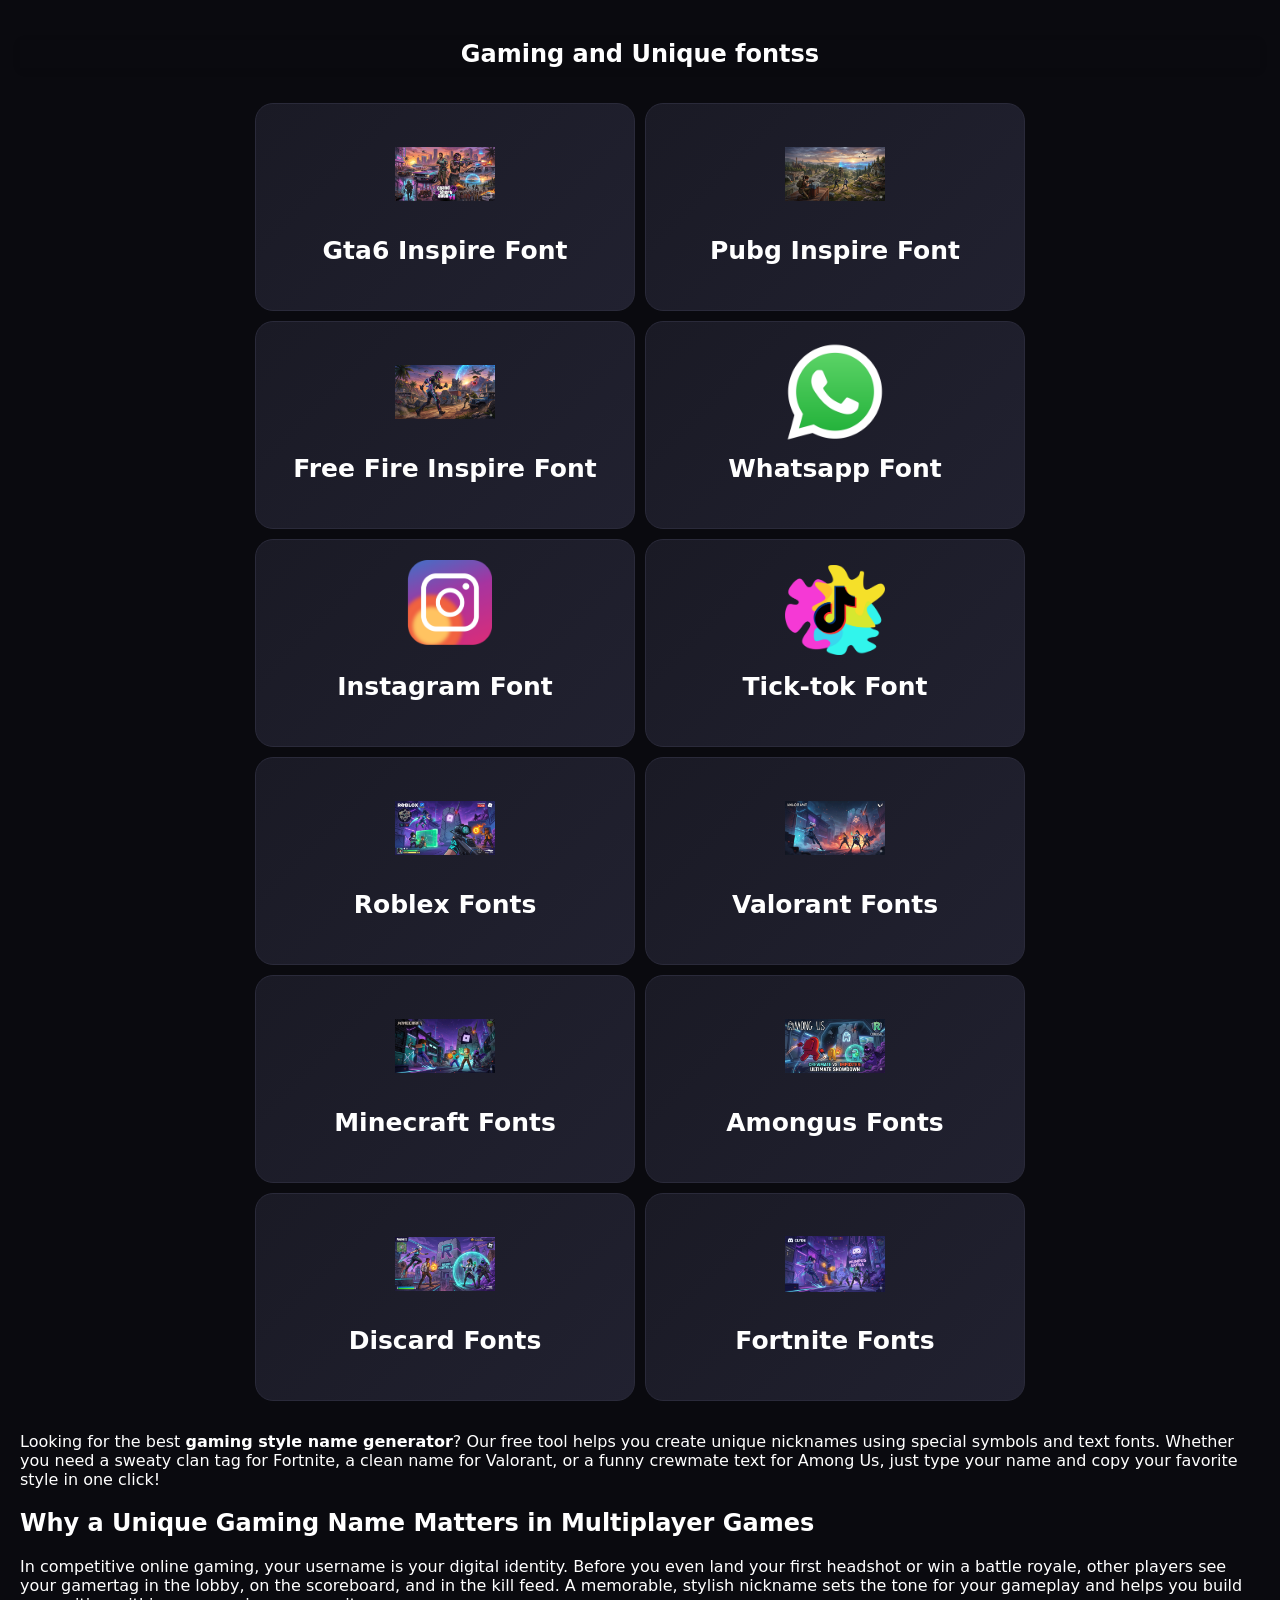
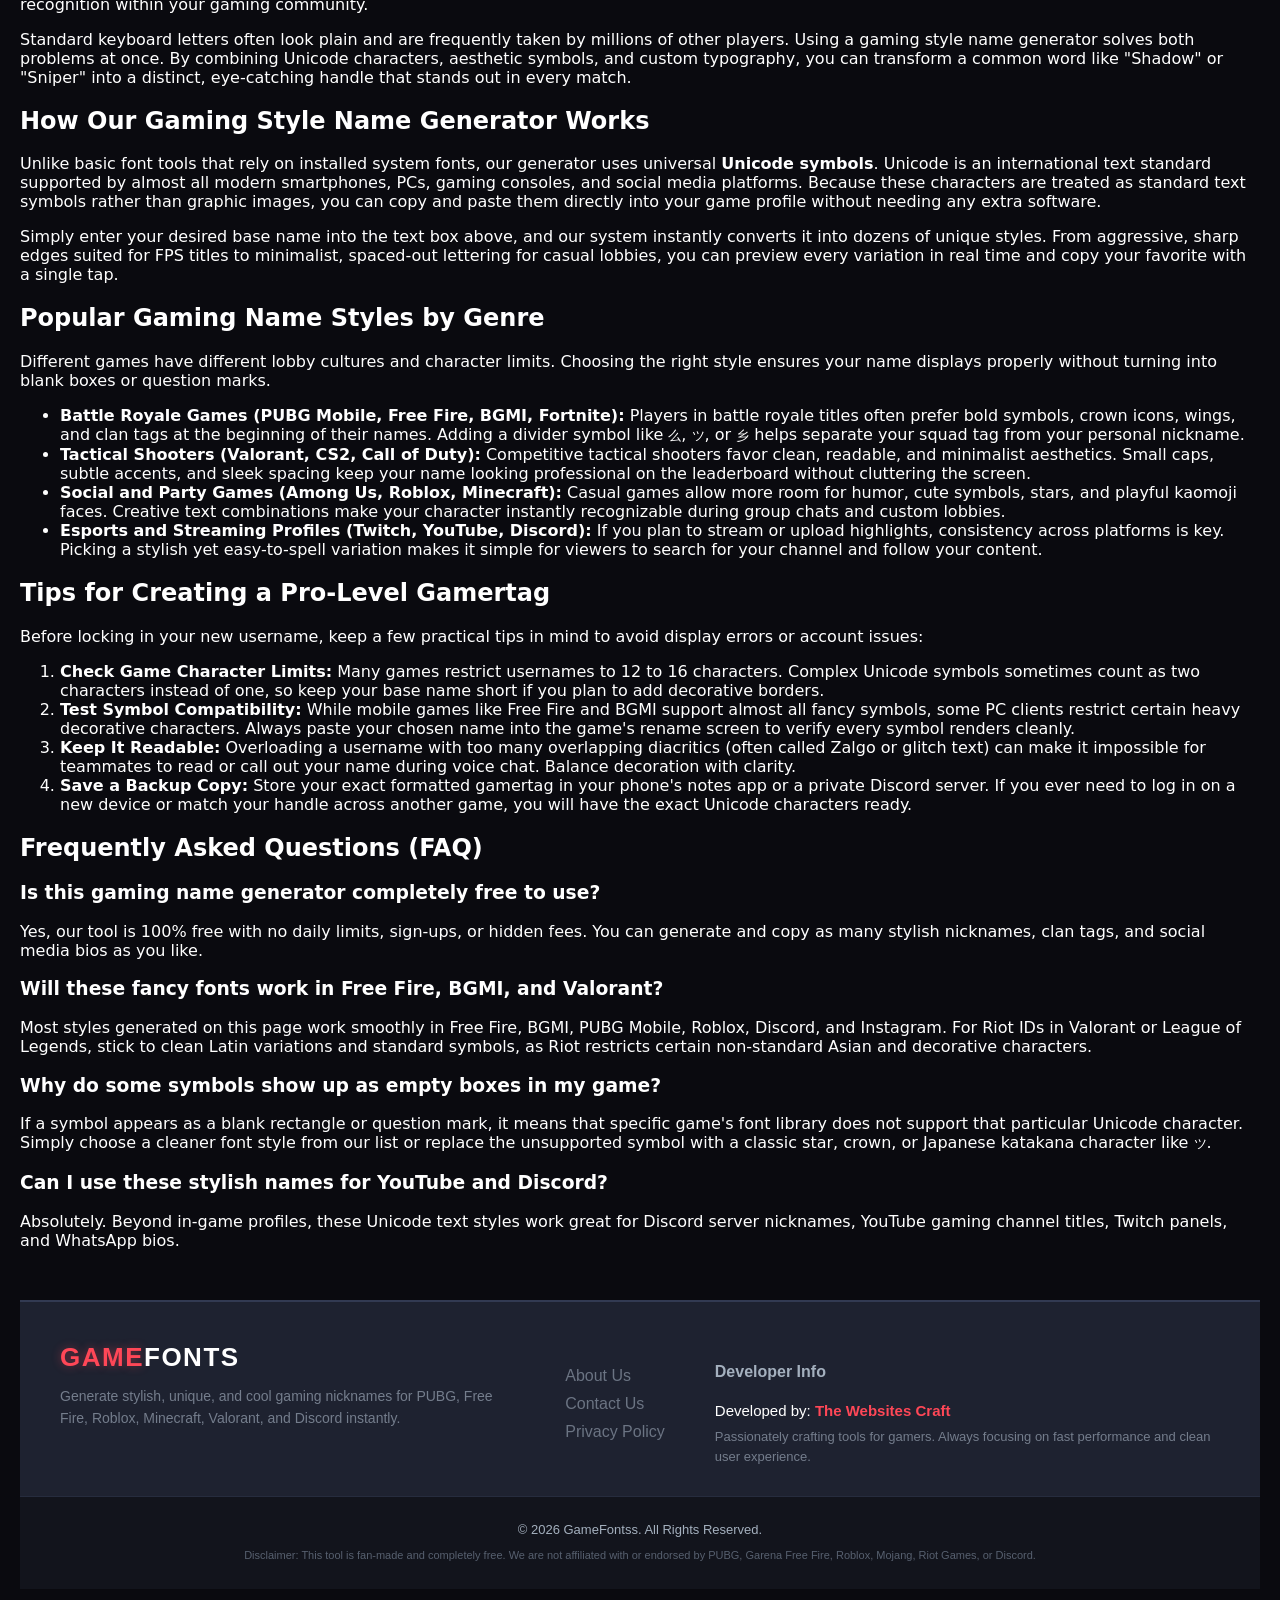
<file: index.html>
<!DOCTYPE html>
<html>
    <head>
        <meta name="description" content="Generate 1500+ stylish, unique, and cool gaming nicknames with symbols for PUBG, Free Fire, Roblox, Minecraft, Valorant, and Discord instantly for free.">
        <meta name="keywords" content="gaming fonts, pubg stylish name, free fire name style, roblox font generator, minecraft font generator, cool symbols for gaming, bgmi nickname generator">
        <meta name="robots" content="index, follow">
        <title>Gaming and Unique fontss</title>
        <link rel="canonical" href="https://gaminganduniquefonts.store/" />
        <link rel="icon" type="image/png" href="1.jpg">
        <meta name="viewport" content="width=device-width, initial-sczle=1.0">
        <meta name="google-adsense-account" content="ca-pub-1845678390878040">
        <link rel="stylesheet" href="index.css">
    </head>
    <!-- Google tag (gtag.js) -->
<script async src="https://www.googletagmanager.com/gtag/js?id=G-G3K51WG7FE"></script>
<script>
  window.dataLayer = window.dataLayer || [];
  function gtag(){dataLayer.push(arguments);}
  gtag('js', new Date());

  gtag('config', 'G-G3K51WG7FE');
</script>

    <body>
 
        <div class="mainbox">

        <div class="header"> 
            <h2>Gaming and Unique fontss</h2>
         </div>

            <div class="grid">

            <a href="gta6.html" class="card"><img src="image_c70d1681 (1).jpg"><h3>Gta6 Inspire Font</h3></a>
            <a href="PUBG.html" class="card"><img src="image_241bb176.jpg"><h3>Pubg Inspire Font</h3></a>
            <a href="Free-fire.html" class="card"><img src="image_18e51db4.jpg"><h3>Free Fire Inspire Font</h3></a>
            <a href="whatapp.html" class="card"><img src="danneiva-whatsapp-873316_1920.png"><h3>Whatsapp Font</h3></a>
<!-- add -->
<!-- 
 <div class="grid-ad-banner">
    <p style="color: #666; font-size: 10px; margin: 0 0 5px 0; text-align: center; font-family: sans-serif; letter-spacing: 1px;">ADVERTISEMENT</p>
    
    
    <ins class="adsbygoogle"
         style="display:block; background: rgba(30, 34, 48, 0.5); border: 1px dashed #323a52; border-radius: 12px; min-height: 90px; max-height: 280px; text-align: center; position: relative;"
         data-ad-client="ca-pub-1234567890123456"
         data-ad-slot="9876543210"
         data-ad-format="auto"
         data-full-width-responsive="true">
         
         
         <div style="position: absolute; top: 50%; left: 50%; transform: translate(-50%, -50%); color: #a4b0be; font-family: sans-serif; font-size: 14px;">
             <span style="display: block; font-weight: bold; color: #ff4757; margin-bottom: 4px;">Google AdSense Banner</span>
             <small style="color: #747d8c;">(Responsive Display Ad Container)</small>
         </div>
    </ins>
    
    <script>
         // असली एडसेंस में यह लाइन विज्ञापन को एक्टिवेट करती है
         // (adsbygoogle = window.adsbygoogle || []).push({});
    </script>
</div>  -->

 <!-- add -->
            <a href="Instragram.html" class="card"><img src="samuel1983-icon-1562136_1920.png"><h3>Instagram Font</h3></a>
            <a href="Tick-tok.html" class="card"><img src="godlikefarfetchd-tik-tok-6016006_1920.png"><h3>Tick-tok Font</h3></a>
            <a href="roblex.html" class="card"><img src="download (4).jfif "><h3>Roblex Fonts</h3></a>
            <a href="valorant.html" class="card"><img src="download (1).jfif"><h3>Valorant Fonts</h3></a>

            <a href="minecraft.html" class="card"><img src="download (3).jfif"><h3>Minecraft Fonts</h3></a>
            <a href="amongus.html" class="card"><img src="download (2).jfif"><h3>Amongus Fonts</h3></a>
            <a href="discord.html" class="card"><img src="download (5).jfif"><h3>Discard Fonts</h3></a>
            <a href="fortnite.html" class="card"><img src="download (6).jfif"><h3>Fortnite Fonts</h3></a>


            </div>

<div class="gaming-name-guide">
  <p>Looking for the best <strong>gaming style name generator</strong>? Our free tool helps you create unique nicknames using special symbols and text fonts. Whether you need a sweaty clan tag for Fortnite, a clean name for Valorant, or a funny crewmate text for Among Us, just type your name and copy your favorite style in one click!</p>

  <h2>Why a Unique Gaming Name Matters in Multiplayer Games</h2>
  <p>In competitive online gaming, your username is your digital identity. Before you even land your first headshot or win a battle royale, other players see your gamertag in the lobby, on the scoreboard, and in the kill feed. A memorable, stylish nickname sets the tone for your gameplay and helps you build recognition within your gaming community.</p>
  <p>Standard keyboard letters often look plain and are frequently taken by millions of other players. Using a gaming style name generator solves both problems at once. By combining Unicode characters, aesthetic symbols, and custom typography, you can transform a common word like "Shadow" or "Sniper" into a distinct, eye-catching handle that stands out in every match.</p>

  <h2>How Our Gaming Style Name Generator Works</h2>
  <p>Unlike basic font tools that rely on installed system fonts, our generator uses universal <strong>Unicode symbols</strong>. Unicode is an international text standard supported by almost all modern smartphones, PCs, gaming consoles, and social media platforms. Because these characters are treated as standard text symbols rather than graphic images, you can copy and paste them directly into your game profile without needing any extra software.</p>
  <p>Simply enter your desired base name into the text box above, and our system instantly converts it into dozens of unique styles. From aggressive, sharp edges suited for FPS titles to minimalist, spaced-out lettering for casual lobbies, you can preview every variation in real time and copy your favorite with a single tap.</p>

  <h2>Popular Gaming Name Styles by Genre</h2>
  <p>Different games have different lobby cultures and character limits. Choosing the right style ensures your name displays properly without turning into blank boxes or question marks.</p>
  <ul>
    <li><strong>Battle Royale Games (PUBG Mobile, Free Fire, BGMI, Fortnite):</strong> Players in battle royale titles often prefer bold symbols, crown icons, wings, and clan tags at the beginning of their names. Adding a divider symbol like <code>么</code>, <code>ツ</code>, or <code>乡</code> helps separate your squad tag from your personal nickname.</li>
    <li><strong>Tactical Shooters (Valorant, CS2, Call of Duty):</strong> Competitive tactical shooters favor clean, readable, and minimalist aesthetics. Small caps, subtle accents, and sleek spacing keep your name looking professional on the leaderboard without cluttering the screen.</li>
    <li><strong>Social and Party Games (Among Us, Roblox, Minecraft):</strong> Casual games allow more room for humor, cute symbols, stars, and playful kaomoji faces. Creative text combinations make your character instantly recognizable during group chats and custom lobbies.</li>
    <li><strong>Esports and Streaming Profiles (Twitch, YouTube, Discord):</strong> If you plan to stream or upload highlights, consistency across platforms is key. Picking a stylish yet easy-to-spell variation makes it simple for viewers to search for your channel and follow your content.</li>
  </ul>

  <h2>Tips for Creating a Pro-Level Gamertag</h2>
  <p>Before locking in your new username, keep a few practical tips in mind to avoid display errors or account issues:</p>
  <ol>
    <li><strong>Check Game Character Limits:</strong> Many games restrict usernames to 12 to 16 characters. Complex Unicode symbols sometimes count as two characters instead of one, so keep your base name short if you plan to add decorative borders.</li>
    <li><strong>Test Symbol Compatibility:</strong> While mobile games like Free Fire and BGMI support almost all fancy symbols, some PC clients restrict certain heavy decorative characters. Always paste your chosen name into the game's rename screen to verify every symbol renders cleanly.</li>
    <li><strong>Keep It Readable:</strong> Overloading a username with too many overlapping diacritics (often called Zalgo or glitch text) can make it impossible for teammates to read or call out your name during voice chat. Balance decoration with clarity.</li>
    <li><strong>Save a Backup Copy:</strong> Store your exact formatted gamertag in your phone's notes app or a private Discord server. If you ever need to log in on a new device or match your handle across another game, you will have the exact Unicode characters ready.</li>
  </ol>

  <h2>Frequently Asked Questions (FAQ)</h2>
  
  <h3>Is this gaming name generator completely free to use?</h3>
  <p>Yes, our tool is 100% free with no daily limits, sign-ups, or hidden fees. You can generate and copy as many stylish nicknames, clan tags, and social media bios as you like.</p>

  <h3>Will these fancy fonts work in Free Fire, BGMI, and Valorant?</h3>
  <p>Most styles generated on this page work smoothly in Free Fire, BGMI, PUBG Mobile, Roblox, Discord, and Instagram. For Riot IDs in Valorant or League of Legends, stick to clean Latin variations and standard symbols, as Riot restricts certain non-standard Asian and decorative characters.</p>

  <h3>Why do some symbols show up as empty boxes in my game?</h3>
  <p>If a symbol appears as a blank rectangle or question mark, it means that specific game's font library does not support that particular Unicode character. Simply choose a cleaner font style from our list or replace the unsupported symbol with a classic star, crown, or Japanese katakana character like <code>ツ</code>.</p>

  <h3>Can I use these stylish names for YouTube and Discord?</h3>
  <p>Absolutely. Beyond in-game profiles, these Unicode text styles work great for Discord server nicknames, YouTube gaming channel titles, Twitch panels, and WhatsApp bios.</p>
</div>

            
        </div> 
        
<footer class="footer">
    <div class="footer-container">
        
        <div class="footer-about">
            <a href="index.html" class="footer-logo"><span>GAME</span>FONTS</a>
            <p class="footer-desc">Generate stylish, unique, and cool gaming nicknames for PUBG, Free Fire, Roblox, Minecraft, Valorant, and Discord instantly.</p>
        </div>

        
        <div id="content">
  <a href="info.html#about" >About Us</a>
  <a href="info.html#contact">Contact Us</a>
  <a href="info.html#privacy" >Privacy Policy</a>
</div>

        
        <div class="footer-developer">
            <h4>Developer Info</h4>
            <p class="dev-name">Developed by: <span class="highlight"><a href="https://www.instagram.com/thewebsitescraft/">The Websites Craft</a></span></p>
            <p class="dev-text">Passionately crafting tools for gamers. Always focusing on fast performance and clean user experience.</p>
        </div>

    </div>

    <div class="footer-bottom">
        <div class="footer-bottom-container">
            <p>&copy; 2026 GameFontss. All Rights Reserved.</p>
            <p class="footer-disclaimer">Disclaimer: This tool is fan-made and completely free. We are not affiliated with or endorsed by PUBG, Garena Free Fire, Roblox, Mojang, Riot Games, or Discord.</p>
        </div>
    </div>
</footer>

  
    </body>
    <sript src="index.js"></sript>
</html>
</file>
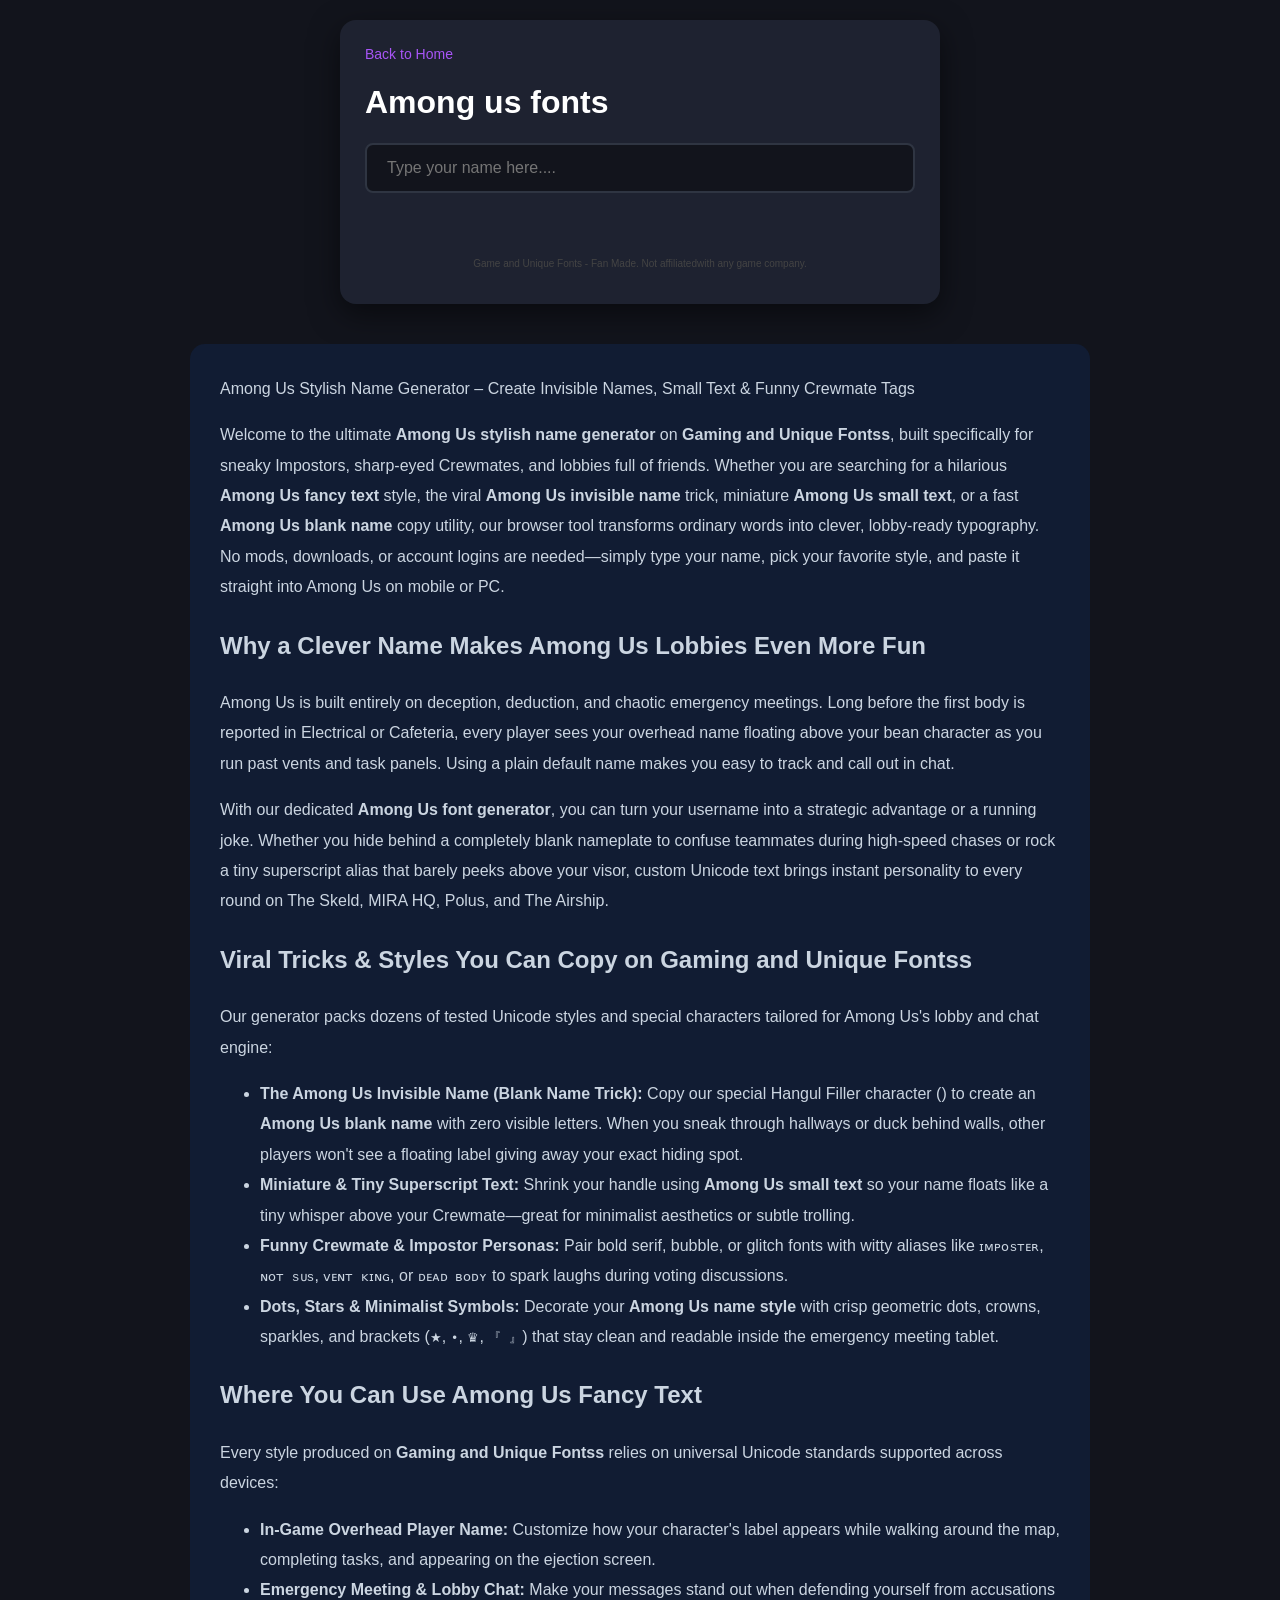
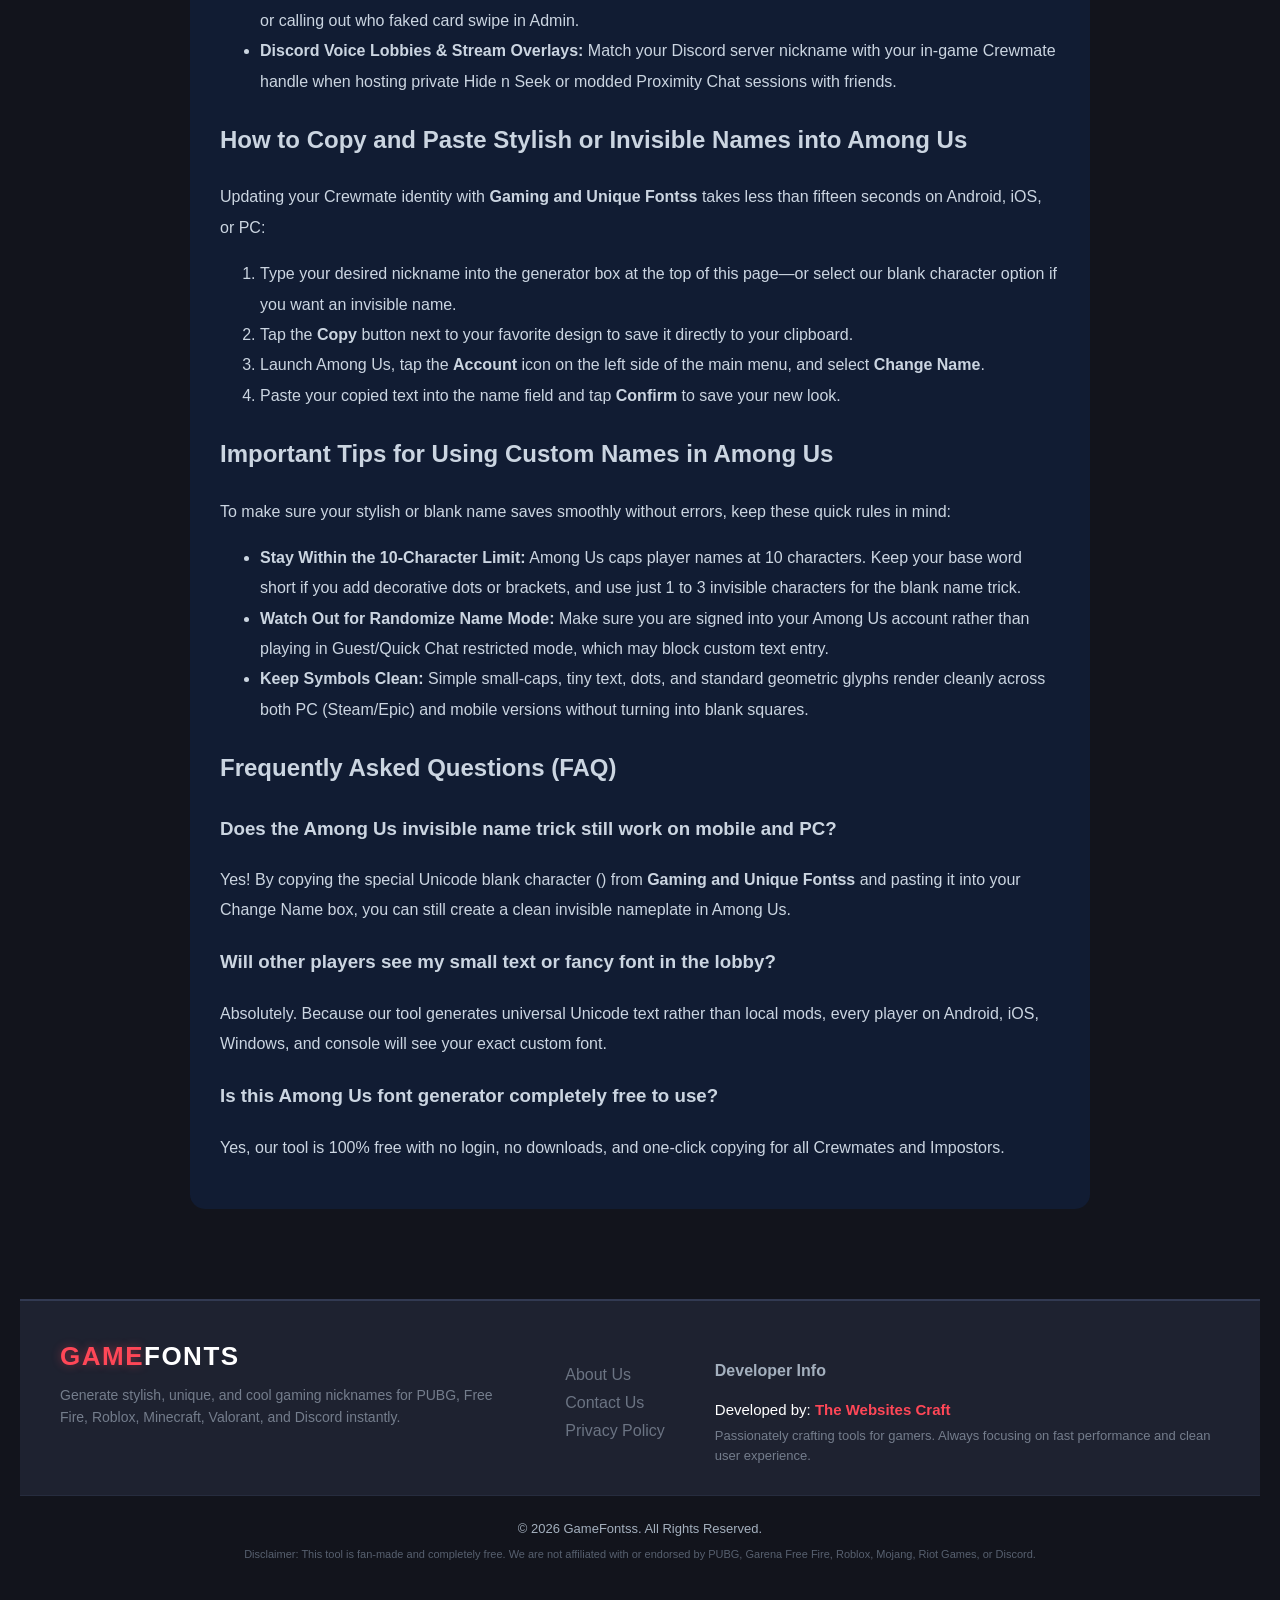
<file: amongus.html>
<!DOCTYPE html>
<html>
    <head>
        <meta name="description" content="Best minecraft Font Name Generate. 200+ stylish font, symbols for Minecraft. Copy & Paste in one click.">
        <meta name="keywords" content="minecraft font generator, minecraft stylish name, minecraft name generater, minecraft stylish name,minecraft fonts, minecraft symbols">
        <meta name="robots" content="index, follow">
        <title>Among Us Font Name Generater - Among Us Stylish Name</title>
         <link rel="canonical" href="https://gaminganduniquefonts.store/amongus.html" />
         <link rel="icon" type="image/png" href="download (2).jfif">
         <meta name="viewport" content="width=device-width, initial-sczle=1.0">
        <link rel="stylesheet" href="index.css">
    </head>
    <!-- Google tag (gtag.js) -->
<script async src="https://www.googletagmanager.com/gtag/js?id=G-G3K51WG7FE"></script>
<script>
  window.dataLayer = window.dataLayer || [];
  function gtag(){dataLayer.push(arguments);}
  gtag('js', new Date());

  gtag('config', 'G-G3K51WG7FE');
</script>
    <style>
        /* 🌟 General Root & Variables */
:root {
    --primary-color: #ff4757; /* Gaming Red/Orange Accent */
    --bg-dark: #12141c;       /* Deep Dark Background */
    --card-bg: #1e2230;       /* Lighter Container Dark */
    --text-main: #ffffff;
    --text-muted: #a4b0be;
}

/* 📱 Container Setup */
body {
    background-color: var(--bg-dark);
    color: var(--text-main);
    font-family: 'Segoe UI', Tahoma, Geneva, Verdana, sans-serif;
    margin: 0;
    padding: 20px;
    display: flex;
    flex-direction: column;
    justify-content: center;
}

.container {
    width: 100%;
    max-width: 600px; /* Restricts extra widening on PC */
    background: var(--card-bg);
    padding: 25px;
    border-radius: 16px;
    box-shadow: 0 10px 30px rgba(0, 0, 0, 0.5);
    box-sizing: border-box;
}

/* ⌨️ Responsive Input Box */
#input {
    width: 100%;
    padding: 14px 20px;
    font-size: 16px;
    background: #12141c;
    border: 2px solid #2f3542;
    border-radius: 8px;
    color: #fff;
    outline: none;
    transition: all 0.3s ease;
    box-sizing: border-box;
    margin-bottom: 20px;
}

#input:focus {
    border-color: var(--primary-color);
    box-shadow: 0 0 10px rgba(255, 71, 87, 0.2);
}

/* 📋 Output List Grid */
#list {
    display: flex;
    flex-direction: column;
    gap: 12px; /* Spaces out each row */
    margin-top: 15px;
    max-height: 500px; /* Allows scrolling inside container if too long */
    overflow-y: auto;
    padding-right: 5px;
}

/* ⚡ Beautiful Responsive Item Row */
.item {
    display: flex;
    align-items: center;
    justify-content: space-between;
    background: #262c3e;
    padding: 12px 16px;
    border-radius: 10px;
    border: 1px solid #323a52;
    transition: transform 0.2s ease, border-color 0.2s ease;
}

.item:hover {
    border-color: var(--primary-color);
    transform: translateY(-2px);
}

/* 🔠 Text Span Inside Item */
.item span {
    font-size: 18px; /* Big enough to read easily */
    color: #fff;
    word-break: break-all; /* Prevents long names from breaking layout on small phones */
    font-family: inherit;
    flex: 1;
    padding-right: 15px;
}

/* 🖱️ Smart Gaming Copy Button */
.item button {
    background: var(--primary-color);
    color: white;
    border: none;
    padding: 8px 16px;
    font-size: 14px;
    font-weight: bold;
    text-transform: uppercase;
    border-radius: 6px;
    cursor: pointer;
    transition: all 0.2s ease;
    white-space: nowrap; /* Keeps 'COPY' or 'COPIED!' on one line */
    min-width: 80px; /* Prevents button size jumping when text updates */
}

.item button:hover {
    background: #ff6b81;
    box-shadow: 0 0 8px rgba(255, 71, 87, 0.4);
}

.item button:active {
    transform: scale(0.95);
}

/* 📐 Mobile Specific Tweaks (Screen widths under 480px) */
@media (max-width: 480px) {
    .container {
        padding: 15px;
    }
    
    .item {
        padding: 10px 12px;
    }
    
    .item span {
        font-size: 16px; /* Slightly downsized for tiny mobile screens */
    }
    
    .item button {
        padding: 6px 12px;
        font-size: 12px;
        min-width: 70px;
    }
}

    </style>
    <body>
 
        <div class="container">
<a class="back" href="index.html">Back to Home</a>
<p class="para" id="para"></p>
            <h1>Among us fonts</h1>
            <input id="input" type="text" placeholder="Type your name here...." oninput="gen()">
      

            <div id="list"></div>

            <p style="text-align: center; color: #444; font-size: 10px; margin-top: 30px;">Game and Unique Fonts - Fan Made. Not affiliatedwith any game company.</p>
  </div>
        <div style="padding:30px; max-width:900px; margin:40px auto; text-align:left; line-height:1.9; background:#111c33; border-radius:15px; color:#cbd5e1;"
  <h1>Among Us Stylish Name Generator – Create Invisible Names, Small Text &amp; Funny Crewmate Tags</h1>
  <p>Welcome to the ultimate <strong>Among Us stylish name generator</strong> on <strong>Gaming and Unique Fontss</strong>, built specifically for sneaky Impostors, sharp-eyed Crewmates, and lobbies full of friends. Whether you are searching for a hilarious <strong>Among Us fancy text</strong> style, the viral <strong>Among Us invisible name</strong> trick, miniature <strong>Among Us small text</strong>, or a fast <strong>Among Us blank name</strong> copy utility, our browser tool transforms ordinary words into clever, lobby-ready typography. No mods, downloads, or account logins are needed—simply type your name, pick your favorite style, and paste it straight into Among Us on mobile or PC.</p>

  <h2>Why a Clever Name Makes Among Us Lobbies Even More Fun</h2>
  <p>Among Us is built entirely on deception, deduction, and chaotic emergency meetings. Long before the first body is reported in Electrical or Cafeteria, every player sees your overhead name floating above your bean character as you run past vents and task panels. Using a plain default name makes you easy to track and call out in chat.</p>
  <p>With our dedicated <strong>Among Us font generator</strong>, you can turn your username into a strategic advantage or a running joke. Whether you hide behind a completely blank nameplate to confuse teammates during high-speed chases or rock a tiny superscript alias that barely peeks above your visor, custom Unicode text brings instant personality to every round on The Skeld, MIRA HQ, Polus, and The Airship.</p>

  <h2>Viral Tricks &amp; Styles You Can Copy on Gaming and Unique Fontss</h2>
  <p>Our generator packs dozens of tested Unicode styles and special characters tailored for Among Us's lobby and chat engine:</p>
  <ul>
    <li><strong>The Among Us Invisible Name (Blank Name Trick):</strong> Copy our special Hangul Filler character (<code>ㅤ</code>) to create an <strong>Among Us blank name</strong> with zero visible letters. When you sneak through hallways or duck behind walls, other players won't see a floating label giving away your exact hiding spot.</li>
    <li><strong>Miniature &amp; Tiny Superscript Text:</strong> Shrink your handle using <strong>Among Us small text</strong> so your name floats like a tiny whisper above your Crewmate—great for minimalist aesthetics or subtle trolling.</li>
    <li><strong>Funny Crewmate &amp; Impostor Personas:</strong> Pair bold serif, bubble, or glitch fonts with witty aliases like <code>ɪᴍᴘᴏsᴛᴇʀ</code>, <code>ɴᴏᴛ sᴜs</code>, <code>ᴠᴇɴᴛ ᴋɪɴɢ</code>, or <code>ᴅᴇᴀᴅ ʙᴏᴅʏ</code> to spark laughs during voting discussions.</li>
    <li><strong>Dots, Stars &amp; Minimalist Symbols:</strong> Decorate your <strong>Among Us name style</strong> with crisp geometric dots, crowns, sparkles, and brackets (<code>★</code>, <code>•</code>, <code>♛</code>, <code>『 』</code>) that stay clean and readable inside the emergency meeting tablet.</li>
  </ul>

  <h2>Where You Can Use Among Us Fancy Text</h2>
  <p>Every style produced on <strong>Gaming and Unique Fontss</strong> relies on universal Unicode standards supported across devices:</p>
  <ul>
    <li><strong>In-Game Overhead Player Name:</strong> Customize how your character's label appears while walking around the map, completing tasks, and appearing on the ejection screen.</li>
    <li><strong>Emergency Meeting &amp; Lobby Chat:</strong> Make your messages stand out when defending yourself from accusations or calling out who faked card swipe in Admin.</li>
    <li><strong>Discord Voice Lobbies &amp; Stream Overlays:</strong> Match your Discord server nickname with your in-game Crewmate handle when hosting private Hide n Seek or modded Proximity Chat sessions with friends.</li>
  </ul>

  <h2>How to Copy and Paste Stylish or Invisible Names into Among Us</h2>
  <p>Updating your Crewmate identity with <strong>Gaming and Unique Fontss</strong> takes less than fifteen seconds on Android, iOS, or PC:</p>
  <ol>
    <li>Type your desired nickname into the generator box at the top of this page—or select our blank character option if you want an invisible name.</li>
    <li>Tap the <strong>Copy</strong> button next to your favorite design to save it directly to your clipboard.</li>
    <li>Launch Among Us, tap the <strong>Account</strong> icon on the left side of the main menu, and select <strong>Change Name</strong>.</li>
    <li>Paste your copied text into the name field and tap <strong>Confirm</strong> to save your new look.</li>
  </ol>

  <h2>Important Tips for Using Custom Names in Among Us</h2>
  <p>To make sure your stylish or blank name saves smoothly without errors, keep these quick rules in mind:</p>
  <ul>
    <li><strong>Stay Within the 10-Character Limit:</strong> Among Us caps player names at 10 characters. Keep your base word short if you add decorative dots or brackets, and use just 1 to 3 invisible characters for the blank name trick.</li>
    <li><strong>Watch Out for Randomize Name Mode:</strong> Make sure you are signed into your Among Us account rather than playing in Guest/Quick Chat restricted mode, which may block custom text entry.</li>
    <li><strong>Keep Symbols Clean:</strong> Simple small-caps, tiny text, dots, and standard geometric glyphs render cleanly across both PC (Steam/Epic) and mobile versions without turning into blank squares.</li>
  </ul>

  <h2>Frequently Asked Questions (FAQ)</h2>

  <h3>Does the Among Us invisible name trick still work on mobile and PC?</h3>
  <p>Yes! By copying the special Unicode blank character (<code>ㅤ</code>) from <strong>Gaming and Unique Fontss</strong> and pasting it into your Change Name box, you can still create a clean invisible nameplate in Among Us.</p>

  <h3>Will other players see my small text or fancy font in the lobby?</h3>
  <p>Absolutely. Because our tool generates universal Unicode text rather than local mods, every player on Android, iOS, Windows, and console will see your exact custom font.</p>

  <h3>Is this Among Us font generator completely free to use?</h3>
  <p>Yes, our tool is 100% free with no login, no downloads, and one-click copying for all Crewmates and Impostors.</p>
</div>

         <footer class="footer">
    <div class="footer-container">
        
        <div class="footer-about">
            <a href="index.html" class="footer-logo"><span>GAME</span>FONTS</a>
            <p class="footer-desc">Generate stylish, unique, and cool gaming nicknames for PUBG, Free Fire, Roblox, Minecraft, Valorant, and Discord instantly.</p>
        </div>

        
        <div id="content">
  <a href="info.html#about" >About Us</a>
  <a href="info.html#contact">Contact Us</a>
  <a href="info.html#privacy" >Privacy Policy</a>
</div>

        
        <div class="footer-developer">
            <h4>Developer Info</h4>
            <p class="dev-name">Developed by: <span class="highlight"><a href="https://www.instagram.com/thewebsitescraft/">The Websites Craft</a></span></p>
            <p class="dev-text">Passionately crafting tools for gamers. Always focusing on fast performance and clean user experience.</p>
        </div>

    </div>

    <div class="footer-bottom">
        <div class="footer-bottom-container">
            <p>&copy; 2026 GameFontss. All Rights Reserved.</p>
            <p class="footer-disclaimer">Disclaimer: This tool is fan-made and completely free. We are not affiliated with or endorsed by PUBG, Garena Free Fire, Roblox, Mojang, Riot Games, or Discord.</p>
        </div>
    </div>
</footer>



    </body>
    <!-- <sript src="index.js"></sript> -->
    <script>

function gen(){
    let name = document.getElementById("input").value.trim();
    let list = document.getElementById("list");
    list.innerHTML = "";
 if (!name) return;
const DECORATIONS = {
     // 🎮 PUBG / BGMI STYLE (किलर, डेंजरस, और क्लैन नेम्स के लिए बेस्ट)
    amongus: [
        { pre: "ඞ", suf: "ඞ" }, { pre: "🛸", suf: "🛸" }, { pre: "🔪", suf: "🔪" },
        { pre: "🛑", suf: "🛑" }, { pre: "✨", suf: "✨" }, { pre: "🌌", suf: "🌌" },
        { pre: "🚨", suf: "🚨" }, { pre: "⭐", suf: "⭐" }, { pre: "💬", suf: "💬" },
        { pre: "🎭", suf: "🎭" }, { pre: "👑", suf: "👑" }, { pre: "❌", suf: "❌" },
        { pre: "🔍", suf: "🔍" }, { pre: "👻", suf: "👻" }, { pre: "💀", suf: "💀" },
        { pre: "✖️", suf: "✖️" }, { pre: "『ඞ』", suf: "『ඞ』" }, { pre: "【🛸】", suf: "【🛸】" }
    ]
}


   


const MAPS = {
    boldOutline: { 
        from: "abcdefghijklmnopqrstuvwxyzABCDEFGHIJKLMNOPQRSTUVWXYZ0123456789", 
        to:Array.from("𝕒𝕓𝕔𝕕𝕖𝕗𝕘𝕙𝕚𝕛𝕜𝕝𝕞𝕟𝕠𝕡𝕢𝕣𝕤𝕥𝕦𝕧𝕨𝕩𝕪𝕫𝔸𝔹ℂ𝔻𝔼𝔽𝔾ℍ𝕀𝕁𝕂𝕃𝕄ℕ𝕆ℙℚℝ𝕊𝕋𝕌𝕍𝕎𝕏𝕐ℤ𝟘𝟙𝟚𝟛𝟜𝟝𝟞𝟟𝟠𝟡")
    },
   cursiveBold: { 
       from: "abcdefghijklmnopqrstuvwxyzABCDEFGHIJKLMNOPQRSTUVWXYZ", 
       to:Array.from("𝓪𝓫𝓬𝓭𝓮𝓯𝓰𝓱𝓲𝓳𝓴𝓵𝓶𝓷𝓸𝓹𝓺𝓻𝓼𝓽𝓾𝓿𝔀𝔁𝔂𝔃𝓐𝓑𝓒𝓓𝓔𝓕𝓖𝓗𝓘𝓙𝓚𝓛𝓜𝓝𝓞𝓟𝓠𝓡𝓢𝓣𝓤𝓥𝓦𝓧𝓨𝓩") 
},
    cursiveLight: {
        from: "abcdefghijklmnopqrstuvwxyzABCDEFGHIJKLMNOPQRSTUVWXYZ",
        to:Array.from("𝒶𝒷𝒸𝒹ℯ𝒻ℊ𝒽𝒾𝒿𝓀𝓁𝓂𝓃ℴ𝓅𝓆𝓇𝓈𝓉𝓊𝓋𝓌𝓍𝓎𝓏𝒜ℬ𝒞𝒟ℰℱ𝒢ℋℐ𝒥𝒦ℒℳ𝒩𝒪𝒫𝒬ℛ𝒮𝒯𝒰𝒱𝒲𝒳𝒴𝒵")
    },
   gothicBold: { 
      from: "abcdefghijklmnopqrstuvwxyzABCDEFGHIJKLMNOPQRSTUVWXYZ", 
      to:Array.from("𝖆𝖇𝖈𝖉𝖊𝖋𝖌𝖍𝖎𝖏𝖐𝖑𝖒𝖓𝖔𝖕𝖖𝖗𝖘𝖙𝖚𝖛𝖜𝖝𝖞𝖟𝕬𝕭𝕮𝕯𝕰𝕱𝕲𝕳𝕴𝕵𝕶𝕷𝕸𝕹𝕺𝕻𝕼𝕽𝕾𝕿𝖀𝖁𝖂𝖃𝖄𝖅") 
},
gothicLight: { 
    from: "abcdefghijklmnopqrstuvwxyzABCDEFGHIJKLMNOPQRSTUVWXYZ", 
    to: Array.from("𝔞𝔟𝔠𝔡𝔢𝔣𝔤𝔥𝔦𝔧𝔨𝔩𝔪𝔫𝔬𝔭𝔮𝔯𝔰𝔱𝔲𝔳𝔴𝔵𝔶𝔷𝔄𝔅ℭ𝔇𝔈𝔉𝔊ℌℑ𝔍𝔎𝔏𝔐𝔑𝔒𝔓𝔔ℜ𝔖𝔗𝔘𝔙𝔚𝔛𝔜ℨ") 
},

   circlesWhite: {
        from: "abcdefghijklmnopqrstuvwxyzABCDEFGHIJKLMNOPQRSTUVWXYZ0123456789",
        to:Array.from("ⓐⓑⓒⓓⓔⓕⓖⓗⓘⓙⓚⓛⓜⓝⓞⓟⓠⓡⓢⓣⓤⓥⓦⓧⓨⓩⒶⒷⒸⒹⒺⒻⒼⒽⒾⒿⓀⓁⓂⓃⓄⓅⓆⓇⓈⓉⓊⓋⓌⓍⓎⓏ⓪①②③④⑤⑥⑦⑧⑨")
    },

   circlesBlack: {
       from: "abcdefghijklmnopqrstuvwxyzABCDEFGHIJKLMNOPQRSTUVWXYZ0123456789",
       to:Array.from("🅐🅑🅒🅓🅔🅕🅖🅗🅘🅙🅚🅛🅜🅝🅞🅟🅠🅡🅢🅣🅤🅥🅦🅧🅨🅩🅐🅑🅒🅓🅔🅕🅖🅗🅘🅙🅚🅛🅜🅝🅞🅟🅠🅡🅢🅣🅤🅥🅦🅧🅨🅩🄿❶❷❸❹❺❻❼❽❾")
},
  squaresWhite: {
    from: "abcdefghijklmnopqrstuvwxyzABCDEFGHIJKLMNOPQRSTUVWXYZ",
    to:Array.from("🄰🄱🄲🄳🄴🄵🄶🄷🄸🄹🄺🄻🄼🄽🄾🄿🅀🅁🅂🅃🅄🅅🅆🅇🅈🅉🄰🄱🄲🄳🄴🄵🄶🄷🄸🄹🄺🄻🄼🄽🄾🄿🅀🅁🅂🅃🅄🅅🅆🅇🅈🅉")
},
   mathBold: {
    from: "abcdefghijklmnopqrstuvwxyzABCDEFGHIJKLMNOPQRSTUVWXYZ0123456789",
    to: Array.from("𝐚𝐛𝐜𝐝𝐞𝐟𝐠𝐡𝐢𝐣𝐤𝐥𝐦𝐧𝐨𝐩𝐪𝐫𝐬𝐭𝐮𝐯𝐰𝐱𝐲𝐳𝐀𝐁𝐂𝐃𝐄𝐅𝐆𝐇𝐈𝐉𝐊𝐋𝐌𝐍𝐎𝐏𝐐𝐑𝐒𝐓𝐔𝐕𝐖𝐗𝐘𝐙𝟎𝟏𝟐𝟑𝟒𝟓𝟔𝟕𝟖𝟗")
},

    mathItalic: {
    from: "abcdefghijklmnopqrstuvwxyzABCDEFGHIJKLMNOPQRSTUVWXYZ",
    to: Array.from("𝘢𝘣𝘤𝘥𝘦𝘧𝘨𝘩𝘪𝘫𝘬𝘭𝘮𝘯𝘰𝘱𝘲𝘳𝘴𝘵𝘶𝘷𝘸𝘹𝘺𝘻𝘈𝘉𝘊𝘋𝘌𝘍𝘎𝘏𝘐𝘑𝘒𝘓𝘔𝘕𝘖𝘗𝘘𝘙𝘚𝘛𝘜𝘝𝘞𝘟𝘠𝘡")
},

    monospace: {
        from: "abcdefghijklmnopqrstuvwxyzABCDEFGHIJKLMNOPQRSTUVWXYZ0123456789",
        to:Array.from( "𝚊𝚋𝚌𝚍𝚎𝚏𝚐𝚑𝚒𝚓𝚔𝚕𝚖𝚗𝚘𝚙𝚚𝚛𝚜𝚝𝚞𝚟𝚠𝚡𝚢𝚣𝙰𝙱𝙲𝙳𝙴𝙵𝙶𝙷𝙸𝙹𝙺𝙻𝙼𝙽𝙾𝙿𝚀𝚁𝚂𝚃𝚄𝚅𝚆𝚇𝚈𝚉𝟶𝟷𝟸𝟹𝟺𝟻𝟼𝟽𝟾𝟿")
    },
    smallCaps: {
        from: "abcdefghijklmnopqrstuvwxyzABCDEFGHIJKLMNOPQRSTUVWXYZ",
        to:Array.from( "ᴀʙᴄᴅᴇꜰɢʜɪᴊᴋʟᴍɴᴏᴘǫʀsᴛᴜᴠᴡxʏᴢᴀʙᴄᴅᴇꜰɢʜɪᴊᴋʟᴍɴᴏᴘǫʀsᴛᴜᴠᴡxʏᴢ")
    },
subscript: {
    from: "abcdefghijklmnopqrstuvwxyzABCDEFGHIJKLMNOPQRSTUVWXYZ",
    to: Array.from("ₐ𝄲𝄳𝄴ₑ𝄵𝄶ₕ𝄷ⱼₖₗₘ𝄸ₒₚ𝄹ᵣₛₜᵤᵥ𝄺ₓᵧ𝄻ₐ𝄲𝄳𝄴ₑ𝄵𝄶ₕ𝄷ⱼₖₗₘ𝄸ₒₚ𝄹ᵣₛₜᵤᵥ𝄺ₓᵧ𝄻")
}

};




        
           function convertText(text, map) {
    if (!map || !map.from || !map.to) return text;
    
    // Array.from लगाने से 'hello' के अक्षर और स्टाइलिश मैप बिल्कुल सही मैच होंगे
    const textChars = Array.from(text); 
    return textChars.map(char => {
        let index = map.from.indexOf(char);
        return index !== -1 ? map.to[index] : char;
    }).join("");
}





 let baseStyles = {
    normal: name,
    boldOutline: convertText(name, MAPS.boldOutline),
    cursiveBold: convertText(name, MAPS.cursiveBold),
    cursiveLight: convertText(name, MAPS.cursiveLight),
    gothicBold: convertText(name, MAPS.gothicBold),
    gothicLight: convertText(name, MAPS.gothicLight),
    circlesWhite: convertText(name, MAPS.circlesWhite),
    circlesBlack: convertText(name, MAPS.circlesBlack),
    squaresWhite: convertText(name, MAPS.squaresWhite),
    mathBold: convertText(name, MAPS.mathBold),
    mathItalic: convertText(name, MAPS.mathItalic),
    monospace: convertText(name, MAPS.monospace),
    smallCaps: convertText(name, MAPS.smallCaps),
    subscript: convertText(name, MAPS.subscript),
    spaced: name.split("").join(" "),        
    dotted: name.split("").join("·"),         
    starry: name.split("").join("★"),        
    slashed: name.split("").join("/"),       
    underlined: name.split("").join("_"),     
    hyphen: name.split("").join("-"),       
    wave: name.split("").join("~"),           
    strike: name.split("").map(char => char + "\u0336").join(""), 
    underlineDouble: name.split("").map(char => char + "\u0333").join("") 
};



    let decos = DECORATIONS.amongus;
    
    let count = 0;
    decos.forEach(d=>{
        Object.values(baseStyles).forEach(styleName =>{
            if(count >= 200)
                return;
            // let styleName = toStyle(name,f);
            let finalText = d.pre + styleName + d.suf;

            let itemDiv = document.createElement("div");
            itemDiv.className = "item";
            
            let textSpan = document.createElement("span");
            textSpan.textContent = finalText;
            
            let copyBtn = document.createElement("button");
            copyBtn.textContent = "copy";
            copyBtn.onclick = () => {
                navigator.clipboard.writeText(finalText);
                copyBtn.textContent = "copied!";
                setTimeout(() => copyBtn.textContent = "copy", 1500);
            };
            
            itemDiv.appendChild(textSpan);
            itemDiv.appendChild(copyBtn);
            list.appendChild(itemDiv);
            count++;
        });
        
    });

   
}

    </script>
</html>
</file>
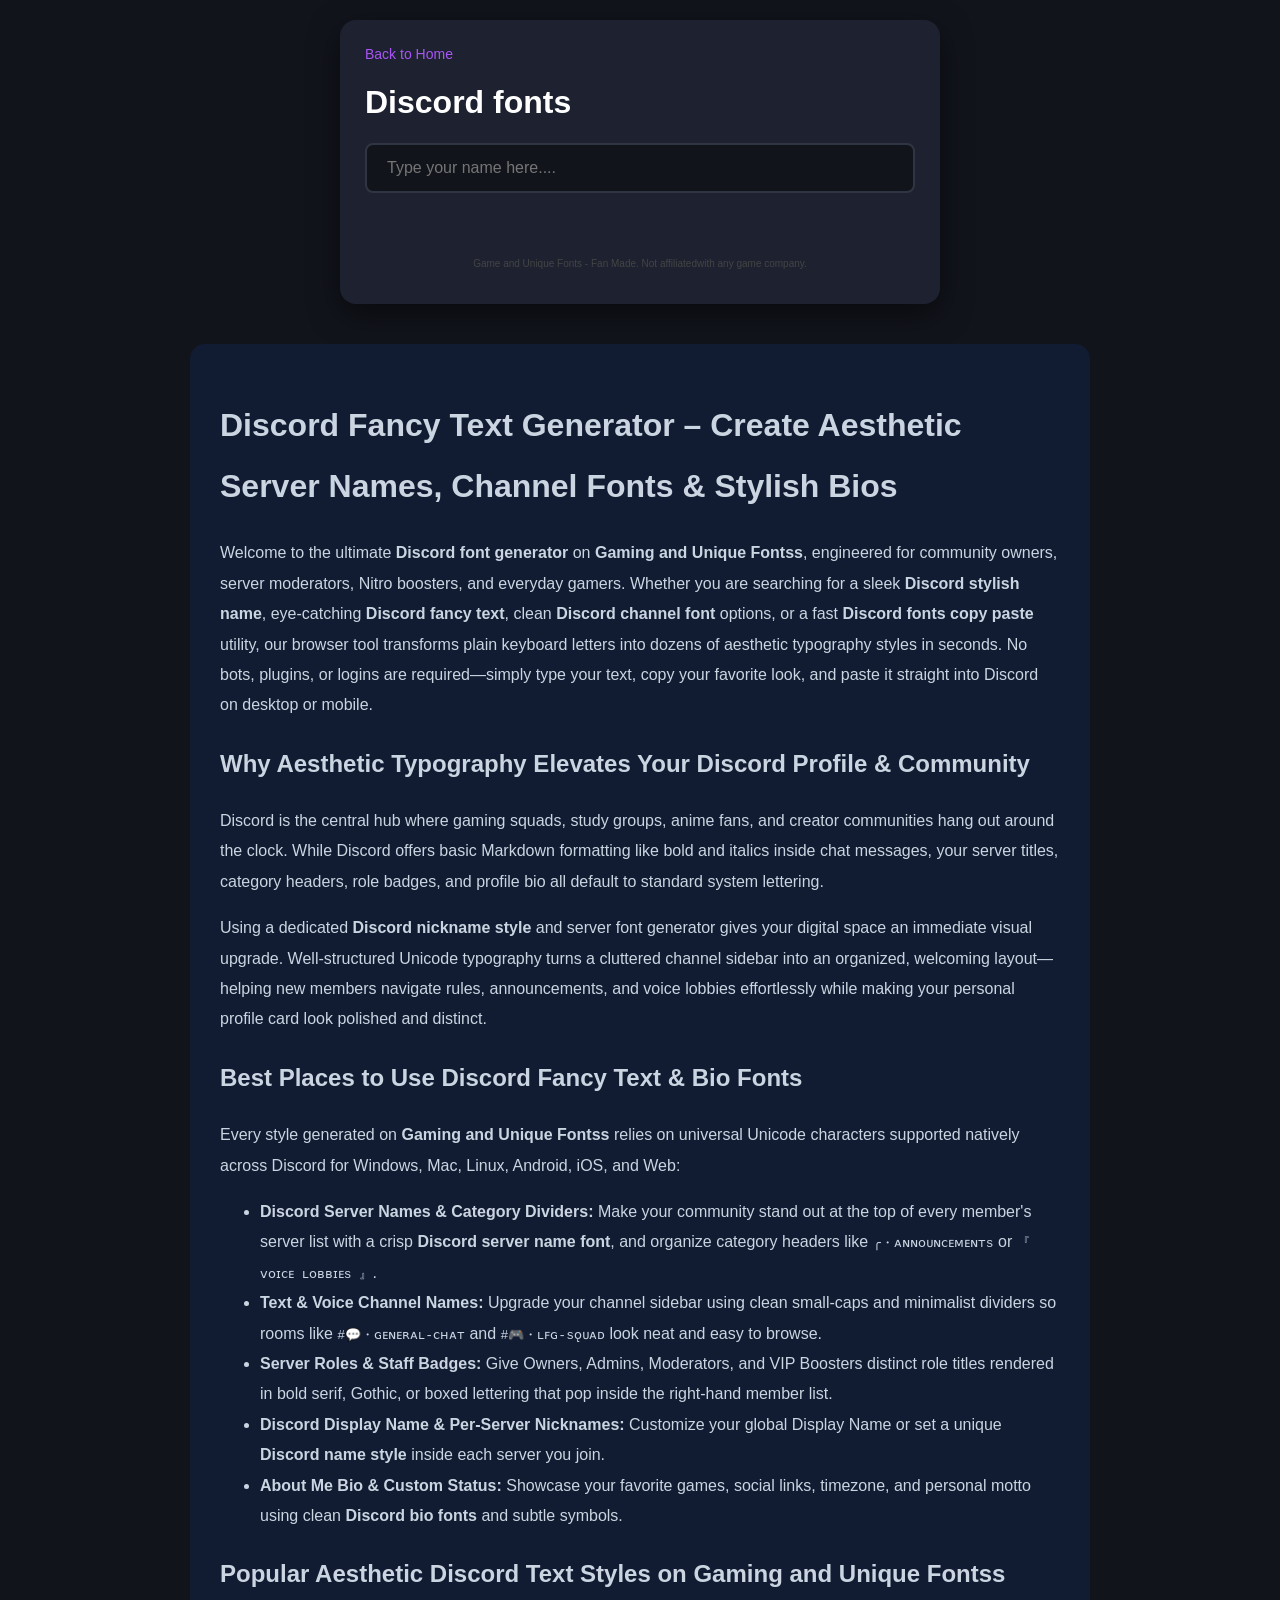
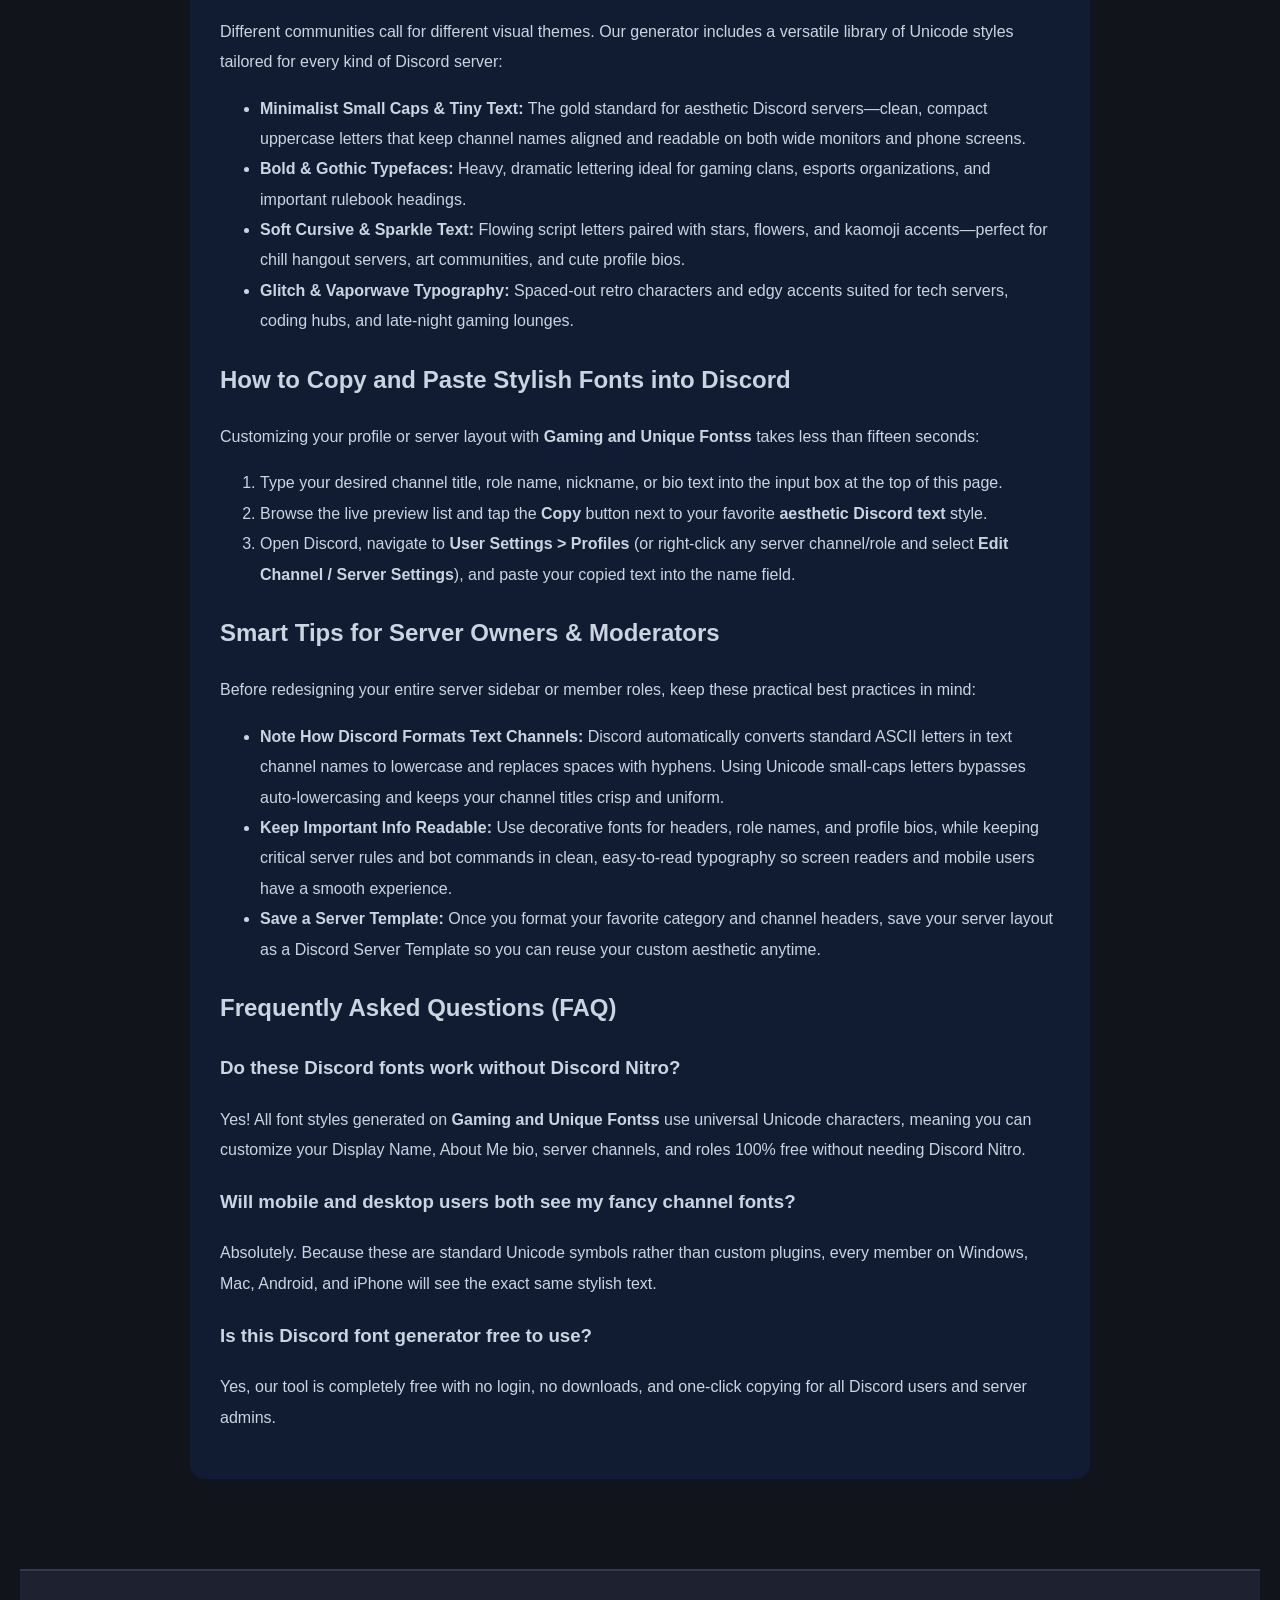
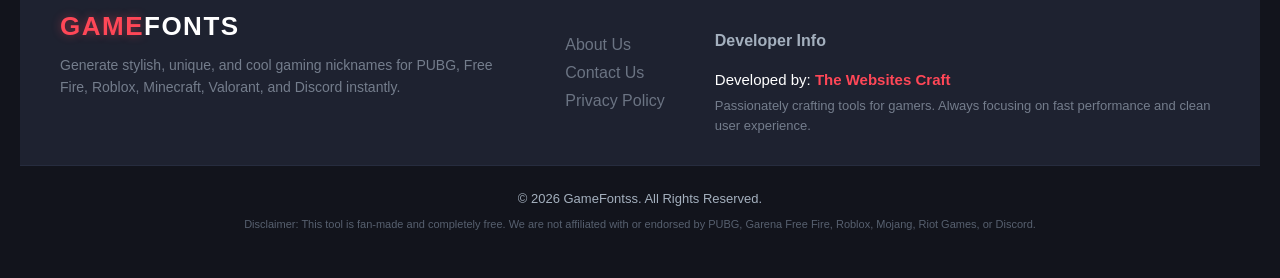
<file: discord.html>
<!DOCTYPE html>
<html>
    <head>
        <meta name="description" content="Best discord Font Name Generate. Create 200+ Discord fancy font, cool symbols for discord Copy & Paste in one click.">
        <meta name="keywords" content="discord Font name, discord name generator,discord fancy text,discord fonts, discord cool fonts, discord name symbols, discord bio stylish, discord stylish bio,discord symbols,discord cool name">
        <meta name="robots" content="index, follow">
        <title>Discord Font Name Generater - Discard Stylish Name</title>
          <link rel="canonical" href="https://gaminganduniquefonts.store/discord.html" />
        <link rel="icon" type="image/png" href="download (5).jfif">
         <meta name="viewport" content="width=device-width, initial-sczle=1.0">
        <link rel="stylesheet" href="index.css">
    </head>
    <!-- Google tag (gtag.js) -->
<script async src="https://www.googletagmanager.com/gtag/js?id=G-G3K51WG7FE"></script>
<script>
  window.dataLayer = window.dataLayer || [];
  function gtag(){dataLayer.push(arguments);}
  gtag('js', new Date());

  gtag('config', 'G-G3K51WG7FE');
</script>
    <style>
        /* 🌟 General Root & Variables */
:root {
    --primary-color: #ff4757; /* Gaming Red/Orange Accent */
    --bg-dark: #12141c;       /* Deep Dark Background */
    --card-bg: #1e2230;       /* Lighter Container Dark */
    --text-main: #ffffff;
    --text-muted: #a4b0be;
}

/* 📱 Container Setup */
body {
    background-color: var(--bg-dark);
    color: var(--text-main);
    font-family: 'Segoe UI', Tahoma, Geneva, Verdana, sans-serif;
    margin: 0;
    padding: 20px;
    display: flex;
    flex-direction: column;
    justify-content: center;
}

.container {
    width: 100%;
    max-width: 600px; /* Restricts extra widening on PC */
    background: var(--card-bg);
    padding: 25px;
    border-radius: 16px;
    box-shadow: 0 10px 30px rgba(0, 0, 0, 0.5);
    box-sizing: border-box;
}

/* ⌨️ Responsive Input Box */
#input {
    width: 100%;
    padding: 14px 20px;
    font-size: 16px;
    background: #12141c;
    border: 2px solid #2f3542;
    border-radius: 8px;
    color: #fff;
    outline: none;
    transition: all 0.3s ease;
    box-sizing: border-box;
    margin-bottom: 20px;
}

#input:focus {
    border-color: var(--primary-color);
    box-shadow: 0 0 10px rgba(255, 71, 87, 0.2);
}

/* 📋 Output List Grid */
#list {
    display: flex;
    flex-direction: column;
    gap: 12px; /* Spaces out each row */
    margin-top: 15px;
    max-height: 500px; /* Allows scrolling inside container if too long */
    overflow-y: auto;
    padding-right: 5px;
}

/* ⚡ Beautiful Responsive Item Row */
.item {
    display: flex;
    align-items: center;
    justify-content: space-between;
    background: #262c3e;
    padding: 12px 16px;
    border-radius: 10px;
    border: 1px solid #323a52;
    transition: transform 0.2s ease, border-color 0.2s ease;
}

.item:hover {
    border-color: var(--primary-color);
    transform: translateY(-2px);
}

/* 🔠 Text Span Inside Item */
.item span {
    font-size: 18px; /* Big enough to read easily */
    color: #fff;
    word-break: break-all; /* Prevents long names from breaking layout on small phones */
    font-family: inherit;
    flex: 1;
    padding-right: 15px;
}

/* 🖱️ Smart Gaming Copy Button */
.item button {
    background: var(--primary-color);
    color: white;
    border: none;
    padding: 8px 16px;
    font-size: 14px;
    font-weight: bold;
    text-transform: uppercase;
    border-radius: 6px;
    cursor: pointer;
    transition: all 0.2s ease;
    white-space: nowrap; /* Keeps 'COPY' or 'COPIED!' on one line */
    min-width: 80px; /* Prevents button size jumping when text updates */
}

.item button:hover {
    background: #ff6b81;
    box-shadow: 0 0 8px rgba(255, 71, 87, 0.4);
}

.item button:active {
    transform: scale(0.95);
}

/* 📐 Mobile Specific Tweaks (Screen widths under 480px) */
@media (max-width: 480px) {
    .container {
        padding: 15px;
    }
    
    .item {
        padding: 10px 12px;
    }
    
    .item span {
        font-size: 16px; /* Slightly downsized for tiny mobile screens */
    }
    
    .item button {
        padding: 6px 12px;
        font-size: 12px;
        min-width: 70px;
    }
}

    </style>
    <body>
 
        <div class="container">
<a class="back" href="index.html">Back to Home</a>
<p class="para" id="para"></p>
            <h1>Discord fonts</h1>
            <input id="input" type="text" placeholder="Type your name here...." oninput="gen()">
      

            <div id="list"></div>

            <p style="text-align: center; color: #444; font-size: 10px; margin-top: 30px;">Game and Unique Fonts - Fan Made. Not affiliatedwith any game company.</p>
  </div>
        <div style="padding:30px; max-width:900px; margin:40px auto; text-align:left; line-height:1.9; background:#111c33; border-radius:15px; color:#cbd5e1;">

  <h1>Discord Fancy Text Generator – Create Aesthetic Server Names, Channel Fonts &amp; Stylish Bios</h1>
  <p>Welcome to the ultimate <strong>Discord font generator</strong> on <strong>Gaming and Unique Fontss</strong>, engineered for community owners, server moderators, Nitro boosters, and everyday gamers. Whether you are searching for a sleek <strong>Discord stylish name</strong>, eye-catching <strong>Discord fancy text</strong>, clean <strong>Discord channel font</strong> options, or a fast <strong>Discord fonts copy paste</strong> utility, our browser tool transforms plain keyboard letters into dozens of aesthetic typography styles in seconds. No bots, plugins, or logins are required—simply type your text, copy your favorite look, and paste it straight into Discord on desktop or mobile.</p>

  <h2>Why Aesthetic Typography Elevates Your Discord Profile &amp; Community</h2>
  <p>Discord is the central hub where gaming squads, study groups, anime fans, and creator communities hang out around the clock. While Discord offers basic Markdown formatting like bold and italics inside chat messages, your server titles, category headers, role badges, and profile bio all default to standard system lettering.</p>
  <p>Using a dedicated <strong>Discord nickname style</strong> and server font generator gives your digital space an immediate visual upgrade. Well-structured Unicode typography turns a cluttered channel sidebar into an organized, welcoming layout—helping new members navigate rules, announcements, and voice lobbies effortlessly while making your personal profile card look polished and distinct.</p>

  <h2>Best Places to Use Discord Fancy Text &amp; Bio Fonts</h2>
  <p>Every style generated on <strong>Gaming and Unique Fontss</strong> relies on universal Unicode characters supported natively across Discord for Windows, Mac, Linux, Android, iOS, and Web:</p>
  <ul>
    <li><strong>Discord Server Names &amp; Category Dividers:</strong> Make your community stand out at the top of every member's server list with a crisp <strong>Discord server name font</strong>, and organize category headers like <code>╭・ᴀɴɴᴏᴜɴᴄᴇᴍᴇɴᴛs</code> or <code>『 ᴠᴏɪᴄᴇ ʟᴏʙʙɪᴇs 』</code>.</li>
    <li><strong>Text &amp; Voice Channel Names:</strong> Upgrade your channel sidebar using clean small-caps and minimalist dividers so rooms like <code>#💬・ɢᴇɴᴇʀᴀʟ-ᴄʜᴀᴛ</code> and <code>#🎮・ʟꜰɢ-sǫᴜᴀᴅ</code> look neat and easy to browse.</li>
    <li><strong>Server Roles &amp; Staff Badges:</strong> Give Owners, Admins, Moderators, and VIP Boosters distinct role titles rendered in bold serif, Gothic, or boxed lettering that pop inside the right-hand member list.</li>
    <li><strong>Discord Display Name &amp; Per-Server Nicknames:</strong> Customize your global Display Name or set a unique <strong>Discord name style</strong> inside each server you join.</li>
    <li><strong>About Me Bio &amp; Custom Status:</strong> Showcase your favorite games, social links, timezone, and personal motto using clean <strong>Discord bio fonts</strong> and subtle symbols.</li>
  </ul>

  <h2>Popular Aesthetic Discord Text Styles on Gaming and Unique Fontss</h2>
  <p>Different communities call for different visual themes. Our generator includes a versatile library of Unicode styles tailored for every kind of Discord server:</p>
  <ul>
    <li><strong>Minimalist Small Caps &amp; Tiny Text:</strong> The gold standard for aesthetic Discord servers—clean, compact uppercase letters that keep channel names aligned and readable on both wide monitors and phone screens.</li>
    <li><strong>Bold &amp; Gothic Typefaces:</strong> Heavy, dramatic lettering ideal for gaming clans, esports organizations, and important rulebook headings.</li>
    <li><strong>Soft Cursive &amp; Sparkle Text:</strong> Flowing script letters paired with stars, flowers, and kaomoji accents—perfect for chill hangout servers, art communities, and cute profile bios.</li>
    <li><strong>Glitch &amp; Vaporwave Typography:</strong> Spaced-out retro characters and edgy accents suited for tech servers, coding hubs, and late-night gaming lounges.</li>
  </ul>

  <h2>How to Copy and Paste Stylish Fonts into Discord</h2>
  <p>Customizing your profile or server layout with <strong>Gaming and Unique Fontss</strong> takes less than fifteen seconds:</p>
  <ol>
    <li>Type your desired channel title, role name, nickname, or bio text into the input box at the top of this page.</li>
    <li>Browse the live preview list and tap the <strong>Copy</strong> button next to your favorite <strong>aesthetic Discord text</strong> style.</li>
    <li>Open Discord, navigate to <strong>User Settings &gt; Profiles</strong> (or right-click any server channel/role and select <strong>Edit Channel / Server Settings</strong>), and paste your copied text into the name field.</li>
  </ol>

  <h2>Smart Tips for Server Owners &amp; Moderators</h2>
  <p>Before redesigning your entire server sidebar or member roles, keep these practical best practices in mind:</p>
  <ul>
    <li><strong>Note How Discord Formats Text Channels:</strong> Discord automatically converts standard ASCII letters in text channel names to lowercase and replaces spaces with hyphens. Using Unicode small-caps letters bypasses auto-lowercasing and keeps your channel titles crisp and uniform.</li>
    <li><strong>Keep Important Info Readable:</strong> Use decorative fonts for headers, role names, and profile bios, while keeping critical server rules and bot commands in clean, easy-to-read typography so screen readers and mobile users have a smooth experience.</li>
    <li><strong>Save a Server Template:</strong> Once you format your favorite category and channel headers, save your server layout as a Discord Server Template so you can reuse your custom aesthetic anytime.</li>
  </ul>

  <h2>Frequently Asked Questions (FAQ)</h2>

  <h3>Do these Discord fonts work without Discord Nitro?</h3>
  <p>Yes! All font styles generated on <strong>Gaming and Unique Fontss</strong> use universal Unicode characters, meaning you can customize your Display Name, About Me bio, server channels, and roles 100% free without needing Discord Nitro.</p>

  <h3>Will mobile and desktop users both see my fancy channel fonts?</h3>
  <p>Absolutely. Because these are standard Unicode symbols rather than custom plugins, every member on Windows, Mac, Android, and iPhone will see the exact same stylish text.</p>

  <h3>Is this Discord font generator free to use?</h3>
  <p>Yes, our tool is completely free with no login, no downloads, and one-click copying for all Discord users and server admins.</p>
</div>

         <footer class="footer">
    <div class="footer-container">
        
        <div class="footer-about">
            <a href="index.html" class="footer-logo"><span>GAME</span>FONTS</a>
            <p class="footer-desc">Generate stylish, unique, and cool gaming nicknames for PUBG, Free Fire, Roblox, Minecraft, Valorant, and Discord instantly.</p>
        </div>

        
        <div id="content">
  <a href="info.html#about" >About Us</a>
  <a href="info.html#contact">Contact Us</a>
  <a href="info.html#privacy" >Privacy Policy</a>
</div>

        
        <div class="footer-developer">
            <h4>Developer Info</h4>
            <p class="dev-name">Developed by: <span class="highlight"><a href="https://www.instagram.com/thewebsitescraft/">The Websites Craft</a></span></p>
            <p class="dev-text">Passionately crafting tools for gamers. Always focusing on fast performance and clean user experience.</p>
        </div>

    </div>

    <div class="footer-bottom">
        <div class="footer-bottom-container">
            <p>&copy; 2026 GameFontss. All Rights Reserved.</p>
            <p class="footer-disclaimer">Disclaimer: This tool is fan-made and completely free. We are not affiliated with or endorsed by PUBG, Garena Free Fire, Roblox, Mojang, Riot Games, or Discord.</p>
        </div>
    </div>
</footer>




    </body>
    <!-- <sript src="index.js"></sript> -->
    <script>

function gen(){
    let name = document.getElementById("input").value.trim();
    let list = document.getElementById("list");
    list.innerHTML = "";
 if (!name) return;
const DECORATIONS = {
     // 🎮 PUBG / BGMI STYLE (किलर, डेंजरस, और क्लैन नेम्स के लिए बेस्ट)
   discord: [
        { pre: "👑", suf: "👑" }, { pre: "✨", suf: "✨" }, { pre: "🪐", suf: "🪐" },
        { pre: "🟢", suf: "🟢" }, { pre: "🌙", suf: "🌙" }, { pre: "🔴", suf: "🔴" },
        { pre: "🔮", suf: "🔮" }, { pre: "💎", suf: "💎" }, { pre: "🔗", suf: "🔗" },
        { pre: "💬", suf: "💬" }, { pre: "☁️", suf: "☁️" }, { pre: "💌", suf: "💌" },
        { pre: "🦋", suf: "🦋" }, { pre: "🎧", suf: "🎧" }, { pre: "🦇", suf: "🦇" },
        { pre: "🐾", suf: "🐾" }, { pre: "˚₊· ͟͟͞➳❥ ", suf: " ˚₊·" }, { pre: "↳ ", suf: " ↲" },
        { pre: "˗ˏˋ ", suf: " ˎˊ˗" }, { pre: "« ", suf: " »" }, { pre: "🛸", suf: "🛸" }
    ]
}


   



const MAPS = {
    boldOutline: { 
        from: "abcdefghijklmnopqrstuvwxyzABCDEFGHIJKLMNOPQRSTUVWXYZ0123456789", 
        to:Array.from("𝕒𝕓𝕔𝕕𝕖𝕗𝕘𝕙𝕚𝕛𝕜𝕝𝕞𝕟𝕠𝕡𝕢𝕣𝕤𝕥𝕦𝕧𝕨𝕩𝕪𝕫𝔸𝔹ℂ𝔻𝔼𝔽𝔾ℍ𝕀𝕁𝕂𝕃𝕄ℕ𝕆ℙℚℝ𝕊𝕋𝕌𝕍𝕎𝕏𝕐ℤ𝟘𝟙𝟚𝟛𝟜𝟝𝟞𝟟𝟠𝟡")
    },
   cursiveBold: { 
       from: "abcdefghijklmnopqrstuvwxyzABCDEFGHIJKLMNOPQRSTUVWXYZ", 
       to:Array.from("𝓪𝓫𝓬𝓭𝓮𝓯𝓰𝓱𝓲𝓳𝓴𝓵𝓶𝓷𝓸𝓹𝓺𝓻𝓼𝓽𝓾𝓿𝔀𝔁𝔂𝔃𝓐𝓑𝓒𝓓𝓔𝓕𝓖𝓗𝓘𝓙𝓚𝓛𝓜𝓝𝓞𝓟𝓠𝓡𝓢𝓣𝓤𝓥𝓦𝓧𝓨𝓩") 
},
    cursiveLight: {
        from: "abcdefghijklmnopqrstuvwxyzABCDEFGHIJKLMNOPQRSTUVWXYZ",
        to:Array.from("𝒶𝒷𝒸𝒹ℯ𝒻ℊ𝒽𝒾𝒿𝓀𝓁𝓂𝓃ℴ𝓅𝓆𝓇𝓈𝓉𝓊𝓋𝓌𝓍𝓎𝓏𝒜ℬ𝒞𝒟ℰℱ𝒢ℋℐ𝒥𝒦ℒℳ𝒩𝒪𝒫𝒬ℛ𝒮𝒯𝒰𝒱𝒲𝒳𝒴𝒵")
    },
   gothicBold: { 
      from: "abcdefghijklmnopqrstuvwxyzABCDEFGHIJKLMNOPQRSTUVWXYZ", 
      to:Array.from("𝖆𝖇𝖈𝖉𝖊𝖋𝖌𝖍𝖎𝖏𝖐𝖑𝖒𝖓𝖔𝖕𝖖𝖗𝖘𝖙𝖚𝖛𝖜𝖝𝖞𝖟𝕬𝕭𝕮𝕯𝕰𝕱𝕲𝕳𝕴𝕵𝕶𝕷𝕸𝕹𝕺𝕻𝕼𝕽𝕾𝕿𝖀𝖁𝖂𝖃𝖄𝖅") 
},
gothicLight: { 
    from: "abcdefghijklmnopqrstuvwxyzABCDEFGHIJKLMNOPQRSTUVWXYZ", 
    to: Array.from("𝔞𝔟𝔠𝔡𝔢𝔣𝔤𝔥𝔦𝔧𝔨𝔩𝔪𝔫𝔬𝔭𝔮𝔯𝔰𝔱𝔲𝔳𝔴𝔵𝔶𝔷𝔄𝔅ℭ𝔇𝔈𝔉𝔊ℌℑ𝔍𝔎𝔏𝔐𝔑𝔒𝔓𝔔ℜ𝔖𝔗𝔘𝔙𝔚𝔛𝔜ℨ") 
},

   circlesWhite: {
        from: "abcdefghijklmnopqrstuvwxyzABCDEFGHIJKLMNOPQRSTUVWXYZ0123456789",
        to:Array.from("ⓐⓑⓒⓓⓔⓕⓖⓗⓘⓙⓚⓛⓜⓝⓞⓟⓠⓡⓢⓣⓤⓥⓦⓧⓨⓩⒶⒷⒸⒹⒺⒻⒼⒽⒾⒿⓀⓁⓂⓃⓄⓅⓆⓇⓈⓉⓊⓋⓌⓍⓎⓏ⓪①②③④⑤⑥⑦⑧⑨")
    },

   circlesBlack: {
       from: "abcdefghijklmnopqrstuvwxyzABCDEFGHIJKLMNOPQRSTUVWXYZ0123456789",
       to:Array.from("🅐🅑🅒🅓🅔🅕🅖🅗🅘🅙🅚🅛🅜🅝🅞🅟🅠🅡🅢🅣🅤🅥🅦🅧🅨🅩🅐🅑🅒🅓🅔🅕🅖🅗🅘🅙🅚🅛🅜🅝🅞🅟🅠🅡🅢🅣🅤🅥🅦🅧🅨🅩🄿❶❷❸❹❺❻❼❽❾")
},
  squaresWhite: {
    from: "abcdefghijklmnopqrstuvwxyzABCDEFGHIJKLMNOPQRSTUVWXYZ",
    to:Array.from("🄰🄱🄲🄳🄴🄵🄶🄷🄸🄹🄺🄻🄼🄽🄾🄿🅀🅁🅂🅃🅄🅅🅆🅇🅈🅉🄰🄱🄲🄳🄴🄵🄶🄷🄸🄹🄺🄻🄼🄽🄾🄿🅀🅁🅂🅃🅄🅅🅆🅇🅈🅉")
},
   mathBold: {
    from: "abcdefghijklmnopqrstuvwxyzABCDEFGHIJKLMNOPQRSTUVWXYZ0123456789",
    to: Array.from("𝐚𝐛𝐜𝐝𝐞𝐟𝐠𝐡𝐢𝐣𝐤𝐥𝐦𝐧𝐨𝐩𝐪𝐫𝐬𝐭𝐮𝐯𝐰𝐱𝐲𝐳𝐀𝐁𝐂𝐃𝐄𝐅𝐆𝐇𝐈𝐉𝐊𝐋𝐌𝐍𝐎𝐏𝐐𝐑𝐒𝐓𝐔𝐕𝐖𝐗𝐘𝐙𝟎𝟏𝟐𝟑𝟒𝟓𝟔𝟕𝟖𝟗")
},

    mathItalic: {
    from: "abcdefghijklmnopqrstuvwxyzABCDEFGHIJKLMNOPQRSTUVWXYZ",
    to: Array.from("𝘢𝘣𝘤𝘥𝘦𝘧𝘨𝘩𝘪𝘫𝘬𝘭𝘮𝘯𝘰𝘱𝘲𝘳𝘴𝘵𝘶𝘷𝘸𝘹𝘺𝘻𝘈𝘉𝘊𝘋𝘌𝘍𝘎𝘏𝘐𝘑𝘒𝘓𝘔𝘕𝘖𝘗𝘘𝘙𝘚𝘛𝘜𝘝𝘞𝘟𝘠𝘡")
},

    monospace: {
        from: "abcdefghijklmnopqrstuvwxyzABCDEFGHIJKLMNOPQRSTUVWXYZ0123456789",
        to:Array.from( "𝚊𝚋𝚌𝚍𝚎𝚏𝚐𝚑𝚒𝚓𝚔𝚕𝚖𝚗𝚘𝚙𝚚𝚛𝚜𝚝𝚞𝚟𝚠𝚡𝚢𝚣𝙰𝙱𝙲𝙳𝙴𝙵𝙶𝙷𝙸𝙹𝙺𝙻𝙼𝙽𝙾𝙿𝚀𝚁𝚂𝚃𝚄𝚅𝚆𝚇𝚈𝚉𝟶𝟷𝟸𝟹𝟺𝟻𝟼𝟽𝟾𝟿")
    },
    smallCaps: {
        from: "abcdefghijklmnopqrstuvwxyzABCDEFGHIJKLMNOPQRSTUVWXYZ",
        to:Array.from( "ᴀʙᴄᴅᴇꜰɢʜɪᴊᴋʟᴍɴᴏᴘǫʀsᴛᴜᴠᴡxʏᴢᴀʙᴄᴅᴇꜰɢʜɪᴊᴋʟᴍɴᴏᴘǫʀsᴛᴜᴠᴡxʏᴢ")
    },
subscript: {
    from: "abcdefghijklmnopqrstuvwxyzABCDEFGHIJKLMNOPQRSTUVWXYZ",
    to: Array.from("ₐ𝄲𝄳𝄴ₑ𝄵𝄶ₕ𝄷ⱼₖₗₘ𝄸ₒₚ𝄹ᵣₛₜᵤᵥ𝄺ₓᵧ𝄻ₐ𝄲𝄳𝄴ₑ𝄵𝄶ₕ𝄷ⱼₖₗₘ𝄸ₒₚ𝄹ᵣₛₜᵤᵥ𝄺ₓᵧ𝄻")
}

};





        
           function convertText(text, map) {
    if (!map || !map.from || !map.to) return text;
    
    // Array.from लगाने से 'hello' के अक्षर और स्टाइलिश मैप बिल्कुल सही मैच होंगे
    const textChars = Array.from(text); 
    return textChars.map(char => {
        let index = map.from.indexOf(char);
        return index !== -1 ? map.to[index] : char;
    }).join("");
}





 let baseStyles = {
    normal: name,
    boldOutline: convertText(name, MAPS.boldOutline),
    cursiveBold: convertText(name, MAPS.cursiveBold),
    cursiveLight: convertText(name, MAPS.cursiveLight),
    gothicBold: convertText(name, MAPS.gothicBold),
    gothicLight: convertText(name, MAPS.gothicLight),
    circlesWhite: convertText(name, MAPS.circlesWhite),
    circlesBlack: convertText(name, MAPS.circlesBlack),
    squaresWhite: convertText(name, MAPS.squaresWhite),
    mathBold: convertText(name, MAPS.mathBold),
    mathItalic: convertText(name, MAPS.mathItalic),
    monospace: convertText(name, MAPS.monospace),
    smallCaps: convertText(name, MAPS.smallCaps),
    subscript: convertText(name, MAPS.subscript),
    spaced: name.split("").join(" "),        
    dotted: name.split("").join("·"),         
    starry: name.split("").join("★"),        
    slashed: name.split("").join("/"),       
    underlined: name.split("").join("_"),     
    hyphen: name.split("").join("-"),       
    wave: name.split("").join("~"),           
    strike: name.split("").map(char => char + "\u0336").join(""), 
    underlineDouble: name.split("").map(char => char + "\u0333").join("") 
};



    let decos = DECORATIONS.discord;
    
    let count = 0;
    decos.forEach(d=>{
        Object.values(baseStyles).forEach(styleName =>{
            if(count >= 200)
                return;
            // let styleName = toStyle(name,f);
            let finalText = d.pre + styleName + d.suf;

            let itemDiv = document.createElement("div");
            itemDiv.className = "item";
            
            let textSpan = document.createElement("span");
            textSpan.textContent = finalText;
            
            let copyBtn = document.createElement("button");
            copyBtn.textContent = "copy";
            copyBtn.onclick = () => {
                navigator.clipboard.writeText(finalText);
                copyBtn.textContent = "copied!";
                setTimeout(() => copyBtn.textContent = "copy", 1500);
            };
            
            itemDiv.appendChild(textSpan);
            itemDiv.appendChild(copyBtn);
            list.appendChild(itemDiv);
            count++;
        });
        
    });

   
}

    </script>
</html>
</file>
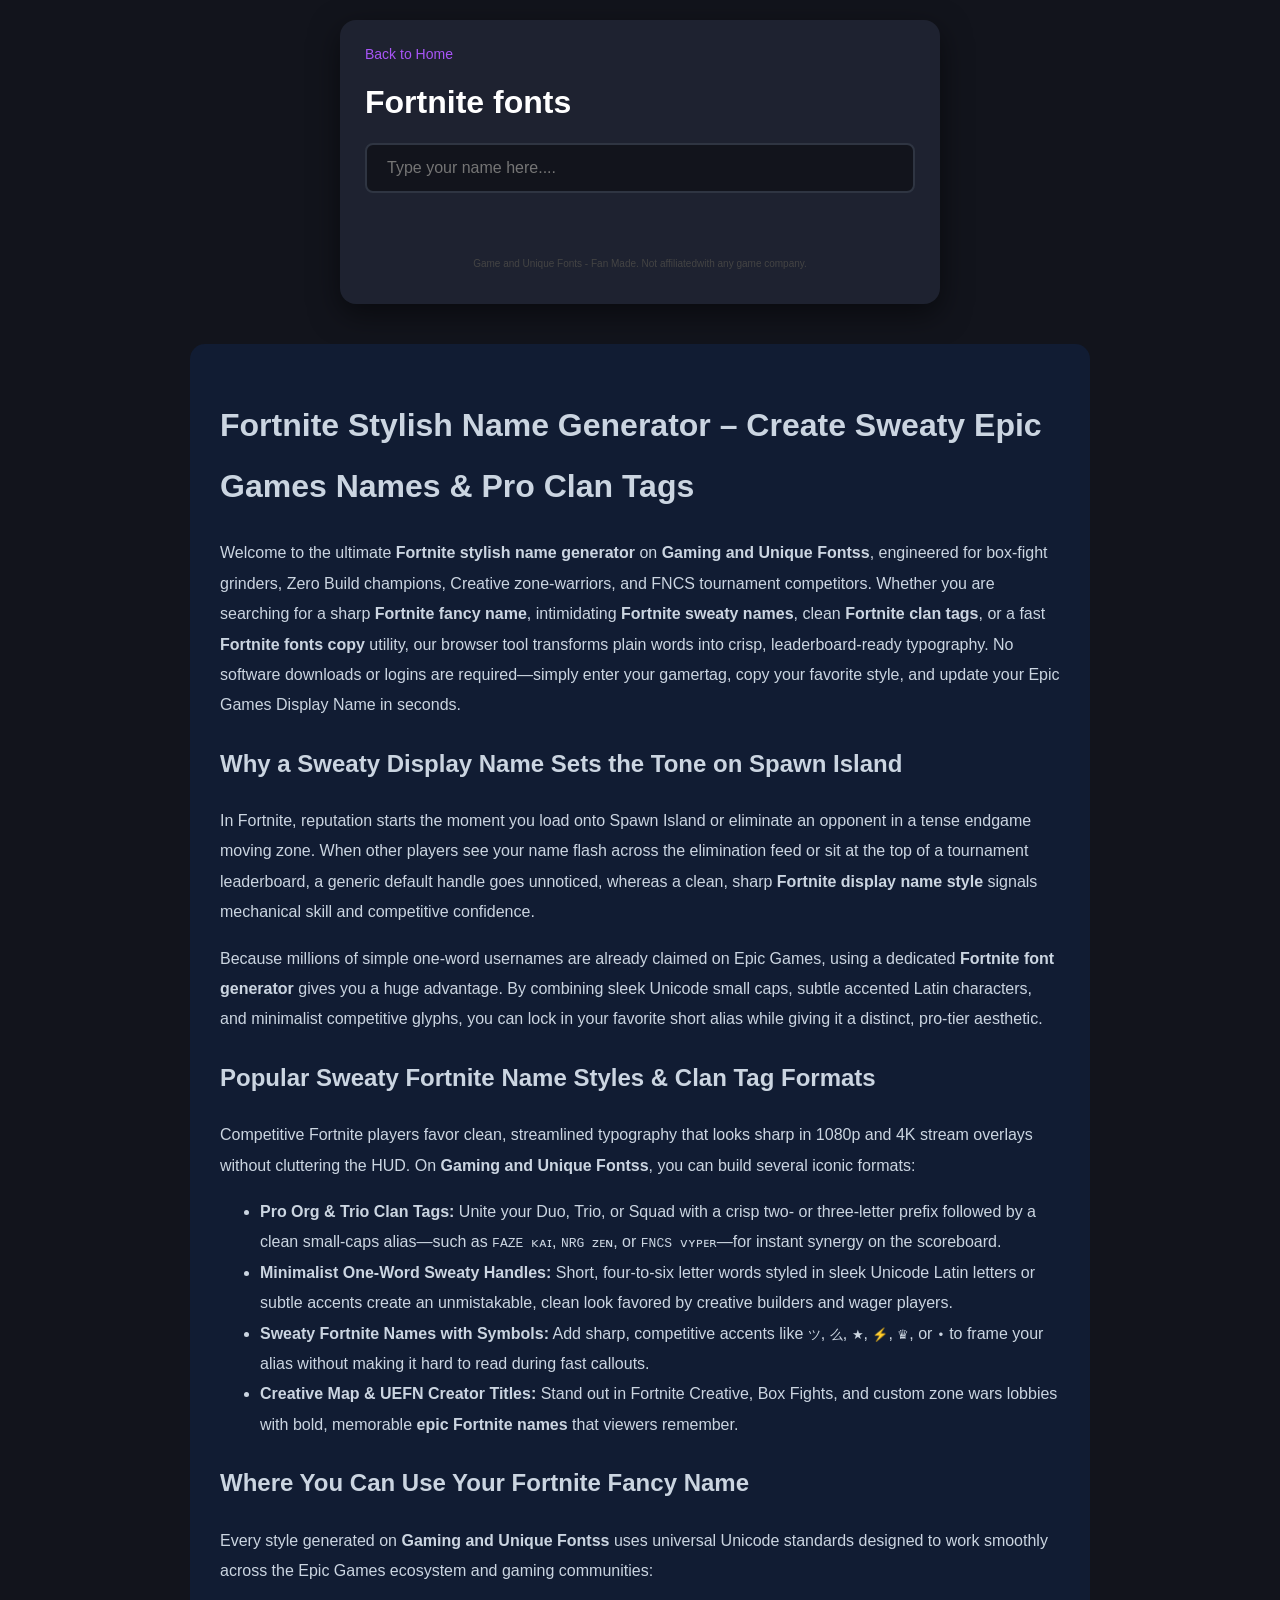
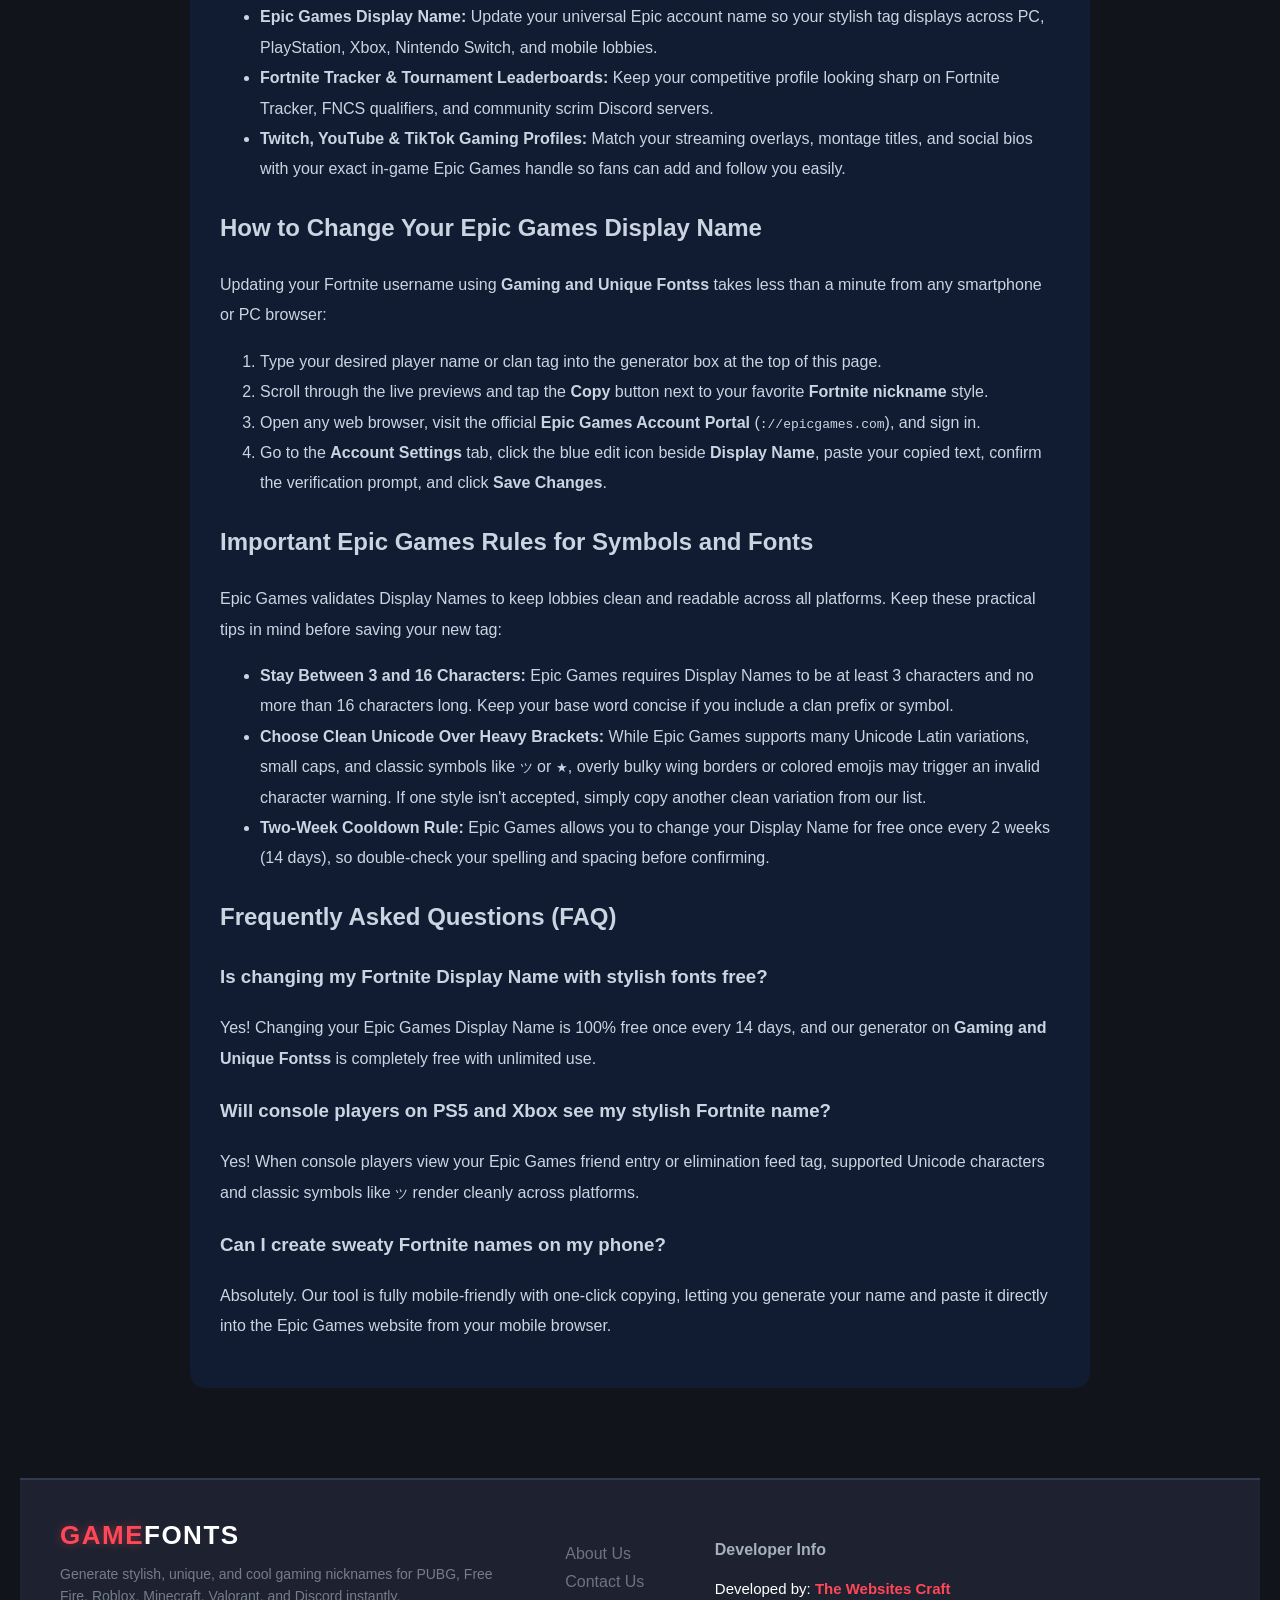
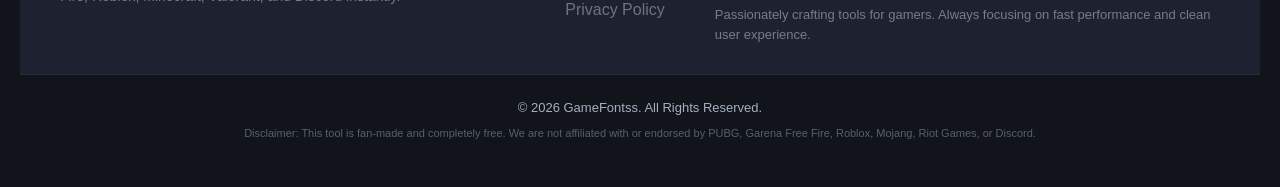
<file: fortnite.html>
<!DOCTYPE html>
<html>
    <head>
        <meta name="description" content="Best Fortnite Font Name Generate. Create 200+ Sweaty, Cool & Fancy Fortnite Name With Symbols & Fonts. 1-Click Copy & Paste for Fortnite Display Name.">
        <meta name="keywords" content="fortnite Font name, fortnite name generator,fortnite sweaty name ,fortnite fonts,fortnite fancy text,fortnite symbols,fortnite display name generator,fortnite cool name,fortnite fancy text,fortnite og name,fortnite tryhard name,fortnite cool fonts, fortnite name symbols, fortnitebio stylish, fortnite stylish bio,fortnite symbols,fortnite cool name">
        <meta name="robots" content="index, follow">
        <title>Fortnite Font Name Generater - Fortnite Stylish Name & Symbols</title>
        <link rel="canonical" href="https://gaminganduniquefonts.store/fortnite.html" />
         <link rel="icon" type="image/png" href="download (6).jfif">
         <meta name="viewport" content="width=device-width, initial-sczle=1.0">
        <link rel="stylesheet" href="index.css">
    </head>
    <!-- Google tag (gtag.js) -->
<script async src="https://www.googletagmanager.com/gtag/js?id=G-G3K51WG7FE"></script>
<script>
  window.dataLayer = window.dataLayer || [];
  function gtag(){dataLayer.push(arguments);}
  gtag('js', new Date());

  gtag('config', 'G-G3K51WG7FE');
</script>
    <style>
        /* 🌟 General Root & Variables */
:root {
    --primary-color: #ff4757; /* Gaming Red/Orange Accent */
    --bg-dark: #12141c;       /* Deep Dark Background */
    --card-bg: #1e2230;       /* Lighter Container Dark */
    --text-main: #ffffff;
    --text-muted: #a4b0be;
}

/* 📱 Container Setup */
body {
    background-color: var(--bg-dark);
    color: var(--text-main);
    font-family: 'Segoe UI', Tahoma, Geneva, Verdana, sans-serif;
    margin: 0;
    padding: 20px;
    display: flex;
    flex-direction: column;
    justify-content: center;
}

.container {
    width: 100%;
    max-width: 600px; /* Restricts extra widening on PC */
    background: var(--card-bg);
    padding: 25px;
    border-radius: 16px;
    box-shadow: 0 10px 30px rgba(0, 0, 0, 0.5);
    box-sizing: border-box;
}

/* ⌨️ Responsive Input Box */
#input {
    width: 100%;
    padding: 14px 20px;
    font-size: 16px;
    background: #12141c;
    border: 2px solid #2f3542;
    border-radius: 8px;
    color: #fff;
    outline: none;
    transition: all 0.3s ease;
    box-sizing: border-box;
    margin-bottom: 20px;
}

#input:focus {
    border-color: var(--primary-color);
    box-shadow: 0 0 10px rgba(255, 71, 87, 0.2);
}

/* 📋 Output List Grid */
#list {
    display: flex;
    flex-direction: column;
    gap: 12px; /* Spaces out each row */
    margin-top: 15px;
    max-height: 500px; /* Allows scrolling inside container if too long */
    overflow-y: auto;
    padding-right: 5px;
}

/* ⚡ Beautiful Responsive Item Row */
.item {
    display: flex;
    align-items: center;
    justify-content: space-between;
    background: #262c3e;
    padding: 12px 16px;
    border-radius: 10px;
    border: 1px solid #323a52;
    transition: transform 0.2s ease, border-color 0.2s ease;
}

.item:hover {
    border-color: var(--primary-color);
    transform: translateY(-2px);
}

/* 🔠 Text Span Inside Item */
.item span {
    font-size: 18px; /* Big enough to read easily */
    color: #fff;
    word-break: break-all; /* Prevents long names from breaking layout on small phones */
    font-family: inherit;
    flex: 1;
    padding-right: 15px;
}

/* 🖱️ Smart Gaming Copy Button */
.item button {
    background: var(--primary-color);
    color: white;
    border: none;
    padding: 8px 16px;
    font-size: 14px;
    font-weight: bold;
    text-transform: uppercase;
    border-radius: 6px;
    cursor: pointer;
    transition: all 0.2s ease;
    white-space: nowrap; /* Keeps 'COPY' or 'COPIED!' on one line */
    min-width: 80px; /* Prevents button size jumping when text updates */
}

.item button:hover {
    background: #ff6b81;
    box-shadow: 0 0 8px rgba(255, 71, 87, 0.4);
}

.item button:active {
    transform: scale(0.95);
}

/* 📐 Mobile Specific Tweaks (Screen widths under 480px) */
@media (max-width: 480px) {
    .container {
        padding: 15px;
    }
    
    .item {
        padding: 10px 12px;
    }
    
    .item span {
        font-size: 16px; /* Slightly downsized for tiny mobile screens */
    }
    
    .item button {
        padding: 6px 12px;
        font-size: 12px;
        min-width: 70px;
    }
}

    </style>
    <body>
 
        <div class="container">
<a class="back" href="index.html">Back to Home</a>
<p class="para" id="para"></p>
            <h1>Fortnite fonts</h1>
            <input id="input" type="text" placeholder="Type your name here...." oninput="gen()">
      

            <div id="list"></div>

            <p style="text-align: center; color: #444; font-size: 10px; margin-top: 30px;">Game and Unique Fonts - Fan Made. Not affiliatedwith any game company.</p>
  </div>
        <div style="padding:30px; max-width:900px; margin:40px auto; text-align:left; line-height:1.9; background:#111c33; border-radius:15px; color:#cbd5e1;">
  <h1>Fortnite Stylish Name Generator – Create Sweaty Epic Games Names &amp; Pro Clan Tags</h1>
  <p>Welcome to the ultimate <strong>Fortnite stylish name generator</strong> on <strong>Gaming and Unique Fontss</strong>, engineered for box-fight grinders, Zero Build champions, Creative zone-warriors, and FNCS tournament competitors. Whether you are searching for a sharp <strong>Fortnite fancy name</strong>, intimidating <strong>Fortnite sweaty names</strong>, clean <strong>Fortnite clan tags</strong>, or a fast <strong>Fortnite fonts copy</strong> utility, our browser tool transforms plain words into crisp, leaderboard-ready typography. No software downloads or logins are required—simply enter your gamertag, copy your favorite style, and update your Epic Games Display Name in seconds.</p>

  <h2>Why a Sweaty Display Name Sets the Tone on Spawn Island</h2>
  <p>In Fortnite, reputation starts the moment you load onto Spawn Island or eliminate an opponent in a tense endgame moving zone. When other players see your name flash across the elimination feed or sit at the top of a tournament leaderboard, a generic default handle goes unnoticed, whereas a clean, sharp <strong>Fortnite display name style</strong> signals mechanical skill and competitive confidence.</p>
  <p>Because millions of simple one-word usernames are already claimed on Epic Games, using a dedicated <strong>Fortnite font generator</strong> gives you a huge advantage. By combining sleek Unicode small caps, subtle accented Latin characters, and minimalist competitive glyphs, you can lock in your favorite short alias while giving it a distinct, pro-tier aesthetic.</p>

  <h2>Popular Sweaty Fortnite Name Styles &amp; Clan Tag Formats</h2>
  <p>Competitive Fortnite players favor clean, streamlined typography that looks sharp in 1080p and 4K stream overlays without cluttering the HUD. On <strong>Gaming and Unique Fontss</strong>, you can build several iconic formats:</p>
  <ul>
    <li><strong>Pro Org &amp; Trio Clan Tags:</strong> Unite your Duo, Trio, or Squad with a crisp two- or three-letter prefix followed by a clean small-caps alias—such as <code>FAZE ᴋᴀɪ</code>, <code>NRG ᴢᴇɴ</code>, or <code>FNCS ᴠʏᴘᴇʀ</code>—for instant synergy on the scoreboard.</li>
    <li><strong>Minimalist One-Word Sweaty Handles:</strong> Short, four-to-six letter words styled in sleek Unicode Latin letters or subtle accents create an unmistakable, clean look favored by creative builders and wager players.</li>
    <li><strong>Sweaty Fortnite Names with Symbols:</strong> Add sharp, competitive accents like <code>ツ</code>, <code>么</code>, <code>★</code>, <code>⚡</code>, <code>♛</code>, or <code>•</code> to frame your alias without making it hard to read during fast callouts.</li>
    <li><strong>Creative Map &amp; UEFN Creator Titles:</strong> Stand out in Fortnite Creative, Box Fights, and custom zone wars lobbies with bold, memorable <strong>epic Fortnite names</strong> that viewers remember.</li>
  </ul>

  <h2>Where You Can Use Your Fortnite Fancy Name</h2>
  <p>Every style generated on <strong>Gaming and Unique Fontss</strong> uses universal Unicode standards designed to work smoothly across the Epic Games ecosystem and gaming communities:</p>
  <ul>
    <li><strong>Epic Games Display Name:</strong> Update your universal Epic account name so your stylish tag displays across PC, PlayStation, Xbox, Nintendo Switch, and mobile lobbies.</li>
    <li><strong>Fortnite Tracker &amp; Tournament Leaderboards:</strong> Keep your competitive profile looking sharp on Fortnite Tracker, FNCS qualifiers, and community scrim Discord servers.</li>
    <li><strong>Twitch, YouTube &amp; TikTok Gaming Profiles:</strong> Match your streaming overlays, montage titles, and social bios with your exact in-game Epic Games handle so fans can add and follow you easily.</li>
  </ul>

  <h2>How to Change Your Epic Games Display Name</h2>
  <p>Updating your Fortnite username using <strong>Gaming and Unique Fontss</strong> takes less than a minute from any smartphone or PC browser:</p>
  <ol>
    <li>Type your desired player name or clan tag into the generator box at the top of this page.</li>
    <li>Scroll through the live previews and tap the <strong>Copy</strong> button next to your favorite <strong>Fortnite nickname</strong> style.</li>
    <li>Open any web browser, visit the official <strong>Epic Games Account Portal</strong> (<code>://epicgames.com</code>), and sign in.</li>
    <li>Go to the <strong>Account Settings</strong> tab, click the blue edit icon beside <strong>Display Name</strong>, paste your copied text, confirm the verification prompt, and click <strong>Save Changes</strong>.</li>
  </ol>

  <h2>Important Epic Games Rules for Symbols and Fonts</h2>
  <p>Epic Games validates Display Names to keep lobbies clean and readable across all platforms. Keep these practical tips in mind before saving your new tag:</p>
  <ul>
    <li><strong>Stay Between 3 and 16 Characters:</strong> Epic Games requires Display Names to be at least 3 characters and no more than 16 characters long. Keep your base word concise if you include a clan prefix or symbol.</li>
    <li><strong>Choose Clean Unicode Over Heavy Brackets:</strong> While Epic Games supports many Unicode Latin variations, small caps, and classic symbols like <code>ツ</code> or <code>★</code>, overly bulky wing borders or colored emojis may trigger an invalid character warning. If one style isn't accepted, simply copy another clean variation from our list.</li>
    <li><strong>Two-Week Cooldown Rule:</strong> Epic Games allows you to change your Display Name for free once every 2 weeks (14 days), so double-check your spelling and spacing before confirming.</li>
  </ul>

  <h2>Frequently Asked Questions (FAQ)</h2>

  <h3>Is changing my Fortnite Display Name with stylish fonts free?</h3>
  <p>Yes! Changing your Epic Games Display Name is 100% free once every 14 days, and our generator on <strong>Gaming and Unique Fontss</strong> is completely free with unlimited use.</p>

  <h3>Will console players on PS5 and Xbox see my stylish Fortnite name?</h3>
  <p>Yes! When console players view your Epic Games friend entry or elimination feed tag, supported Unicode characters and classic symbols like <code>ツ</code> render cleanly across platforms.</p>

  <h3>Can I create sweaty Fortnite names on my phone?</h3>
  <p>Absolutely. Our tool is fully mobile-friendly with one-click copying, letting you generate your name and paste it directly into the Epic Games website from your mobile browser.</p>
</div>
         <footer class="footer">
    <div class="footer-container">
        
        <div class="footer-about">
            <a href="index.html" class="footer-logo"><span>GAME</span>FONTS</a>
            <p class="footer-desc">Generate stylish, unique, and cool gaming nicknames for PUBG, Free Fire, Roblox, Minecraft, Valorant, and Discord instantly.</p>
        </div>

        
        <div id="content">
  <a href="info.html#about" >About Us</a>
  <a href="info.html#contact">Contact Us</a>
  <a href="info.html#privacy" >Privacy Policy</a>
</div>

        
        <div class="footer-developer">
            <h4>Developer Info</h4>
            <p class="dev-name">Developed by: <span class="highlight"><a href="https://www.instagram.com/thewebsitescraft/">The Websites Craft</a></span></p>
            <p class="dev-text">Passionately crafting tools for gamers. Always focusing on fast performance and clean user experience.</p>
        </div>

    </div>

    <div class="footer-bottom">
        <div class="footer-bottom-container">
            <p>&copy; 2026 GameFontss. All Rights Reserved.</p>
            <p class="footer-disclaimer">Disclaimer: This tool is fan-made and completely free. We are not affiliated with or endorsed by PUBG, Garena Free Fire, Roblox, Mojang, Riot Games, or Discord.</p>
        </div>
    </div>
</footer>



    </body>
    <!-- <sript src="index.js"></sript> -->
    <script>

function gen(){
    let name = document.getElementById("input").value.trim();
    let list = document.getElementById("list");
    list.innerHTML = "";
 if (!name) return;
const DECORATIONS = {
     // 🎮 PUBG / BGMI STYLE (किलर, डेंजरस, और क्लैन नेम्स के लिए बेस्ट)
    fortnite: [
        { pre: "👑", suf: "👑" }, { pre: "🎯", suf: "🎯" }, { pre: "🦙", suf: "🦙" },
        { pre: "🚌", suf: "🚌" }, { pre: "⚔️", suf: "⚔️" }, { pre: "⚡", suf: "⚡" },
        { pre: "🏆", suf: "🏆" }, { pre: "📦", suf: "📦" }, { pre: "🦅", suf: "🦅" },
        { pre: "☠️", suf: "☠️" }, { pre: "⚒️", suf: "⚒️" }, { pre: "🪐", suf: "🪐" },
        { pre: "ツ", suf: "ツ" }, { pre: "メ", suf: "メ" }, { pre: "ϟ", suf: "ϟ" },
        { pre: "✿", suf: "✿" }, { pre: "☯︎", suf: "☯︎" }, { pre: "⌖", suf: "⌖" },
        { pre: "👁️‍🗨️", suf: "👁️‍🗨️" }, { pre: "🧪", suf: "🧪" }, { pre: "🎒", suf: "🎒" }
    ]
}


   

const MAPS = {
    boldOutline: { 
        from: "abcdefghijklmnopqrstuvwxyzABCDEFGHIJKLMNOPQRSTUVWXYZ0123456789", 
        to:Array.from("𝕒𝕓𝕔𝕕𝕖𝕗𝕘𝕙𝕚𝕛𝕜𝕝𝕞𝕟𝕠𝕡𝕢𝕣𝕤𝕥𝕦𝕧𝕨𝕩𝕪𝕫𝔸𝔹ℂ𝔻𝔼𝔽𝔾ℍ𝕀𝕁𝕂𝕃𝕄ℕ𝕆ℙℚℝ𝕊𝕋𝕌𝕍𝕎𝕏𝕐ℤ𝟘𝟙𝟚𝟛𝟜𝟝𝟞𝟟𝟠𝟡")
    },
   cursiveBold: { 
       from: "abcdefghijklmnopqrstuvwxyzABCDEFGHIJKLMNOPQRSTUVWXYZ", 
       to:Array.from("𝓪𝓫𝓬𝓭𝓮𝓯𝓰𝓱𝓲𝓳𝓴𝓵𝓶𝓷𝓸𝓹𝓺𝓻𝓼𝓽𝓾𝓿𝔀𝔁𝔂𝔃𝓐𝓑𝓒𝓓𝓔𝓕𝓖𝓗𝓘𝓙𝓚𝓛𝓜𝓝𝓞𝓟𝓠𝓡𝓢𝓣𝓤𝓥𝓦𝓧𝓨𝓩") 
},
    cursiveLight: {
        from: "abcdefghijklmnopqrstuvwxyzABCDEFGHIJKLMNOPQRSTUVWXYZ",
        to:Array.from("𝒶𝒷𝒸𝒹ℯ𝒻ℊ𝒽𝒾𝒿𝓀𝓁𝓂𝓃ℴ𝓅𝓆𝓇𝓈𝓉𝓊𝓋𝓌𝓍𝓎𝓏𝒜ℬ𝒞𝒟ℰℱ𝒢ℋℐ𝒥𝒦ℒℳ𝒩𝒪𝒫𝒬ℛ𝒮𝒯𝒰𝒱𝒲𝒳𝒴𝒵")
    },
   gothicBold: { 
      from: "abcdefghijklmnopqrstuvwxyzABCDEFGHIJKLMNOPQRSTUVWXYZ", 
      to:Array.from("𝖆𝖇𝖈𝖉𝖊𝖋𝖌𝖍𝖎𝖏𝖐𝖑𝖒𝖓𝖔𝖕𝖖𝖗𝖘𝖙𝖚𝖛𝖜𝖝𝖞𝖟𝕬𝕭𝕮𝕯𝕰𝕱𝕲𝕳𝕴𝕵𝕶𝕷𝕸𝕹𝕺𝕻𝕼𝕽𝕾𝕿𝖀𝖁𝖂𝖃𝖄𝖅") 
},
gothicLight: { 
    from: "abcdefghijklmnopqrstuvwxyzABCDEFGHIJKLMNOPQRSTUVWXYZ", 
    to: Array.from("𝔞𝔟𝔠𝔡𝔢𝔣𝔤𝔥𝔦𝔧𝔨𝔩𝔪𝔫𝔬𝔭𝔮𝔯𝔰𝔱𝔲𝔳𝔴𝔵𝔶𝔷𝔄𝔅ℭ𝔇𝔈𝔉𝔊ℌℑ𝔍𝔎𝔏𝔐𝔑𝔒𝔓𝔔ℜ𝔖𝔗𝔘𝔙𝔚𝔛𝔜ℨ") 
},

   circlesWhite: {
        from: "abcdefghijklmnopqrstuvwxyzABCDEFGHIJKLMNOPQRSTUVWXYZ0123456789",
        to:Array.from("ⓐⓑⓒⓓⓔⓕⓖⓗⓘⓙⓚⓛⓜⓝⓞⓟⓠⓡⓢⓣⓤⓥⓦⓧⓨⓩⒶⒷⒸⒹⒺⒻⒼⒽⒾⒿⓀⓁⓂⓃⓄⓅⓆⓇⓈⓉⓊⓋⓌⓍⓎⓏ⓪①②③④⑤⑥⑦⑧⑨")
    },

   circlesBlack: {
       from: "abcdefghijklmnopqrstuvwxyzABCDEFGHIJKLMNOPQRSTUVWXYZ0123456789",
       to:Array.from("🅐🅑🅒🅓🅔🅕🅖🅗🅘🅙🅚🅛🅜🅝🅞🅟🅠🅡🅢🅣🅤🅥🅦🅧🅨🅩🅐🅑🅒🅓🅔🅕🅖🅗🅘🅙🅚🅛🅜🅝🅞🅟🅠🅡🅢🅣🅤🅥🅦🅧🅨🅩🄿❶❷❸❹❺❻❼❽❾")
},
  squaresWhite: {
    from: "abcdefghijklmnopqrstuvwxyzABCDEFGHIJKLMNOPQRSTUVWXYZ",
    to:Array.from("🄰🄱🄲🄳🄴🄵🄶🄷🄸🄹🄺🄻🄼🄽🄾🄿🅀🅁🅂🅃🅄🅅🅆🅇🅈🅉🄰🄱🄲🄳🄴🄵🄶🄷🄸🄹🄺🄻🄼🄽🄾🄿🅀🅁🅂🅃🅄🅅🅆🅇🅈🅉")
},
   mathBold: {
    from: "abcdefghijklmnopqrstuvwxyzABCDEFGHIJKLMNOPQRSTUVWXYZ0123456789",
    to: Array.from("𝐚𝐛𝐜𝐝𝐞𝐟𝐠𝐡𝐢𝐣𝐤𝐥𝐦𝐧𝐨𝐩𝐪𝐫𝐬𝐭𝐮𝐯𝐰𝐱𝐲𝐳𝐀𝐁𝐂𝐃𝐄𝐅𝐆𝐇𝐈𝐉𝐊𝐋𝐌𝐍𝐎𝐏𝐐𝐑𝐒𝐓𝐔𝐕𝐖𝐗𝐘𝐙𝟎𝟏𝟐𝟑𝟒𝟓𝟔𝟕𝟖𝟗")
},

    mathItalic: {
    from: "abcdefghijklmnopqrstuvwxyzABCDEFGHIJKLMNOPQRSTUVWXYZ",
    to: Array.from("𝘢𝘣𝘤𝘥𝘦𝘧𝘨𝘩𝘪𝘫𝘬𝘭𝘮𝘯𝘰𝘱𝘲𝘳𝘴𝘵𝘶𝘷𝘸𝘹𝘺𝘻𝘈𝘉𝘊𝘋𝘌𝘍𝘎𝘏𝘐𝘑𝘒𝘓𝘔𝘕𝘖𝘗𝘘𝘙𝘚𝘛𝘜𝘝𝘞𝘟𝘠𝘡")
},

    monospace: {
        from: "abcdefghijklmnopqrstuvwxyzABCDEFGHIJKLMNOPQRSTUVWXYZ0123456789",
        to:Array.from( "𝚊𝚋𝚌𝚍𝚎𝚏𝚐𝚑𝚒𝚓𝚔𝚕𝚖𝚗𝚘𝚙𝚚𝚛𝚜𝚝𝚞𝚟𝚠𝚡𝚢𝚣𝙰𝙱𝙲𝙳𝙴𝙵𝙶𝙷𝙸𝙹𝙺𝙻𝙼𝙽𝙾𝙿𝚀𝚁𝚂𝚃𝚄𝚅𝚆𝚇𝚈𝚉𝟶𝟷𝟸𝟹𝟺𝟻𝟼𝟽𝟾𝟿")
    },
    smallCaps: {
        from: "abcdefghijklmnopqrstuvwxyzABCDEFGHIJKLMNOPQRSTUVWXYZ",
        to:Array.from( "ᴀʙᴄᴅᴇꜰɢʜɪᴊᴋʟᴍɴᴏᴘǫʀsᴛᴜᴠᴡxʏᴢᴀʙᴄᴅᴇꜰɢʜɪᴊᴋʟᴍɴᴏᴘǫʀsᴛᴜᴠᴡxʏᴢ")
    },
subscript: {
    from: "abcdefghijklmnopqrstuvwxyzABCDEFGHIJKLMNOPQRSTUVWXYZ",
    to: Array.from("ₐ𝄲𝄳𝄴ₑ𝄵𝄶ₕ𝄷ⱼₖₗₘ𝄸ₒₚ𝄹ᵣₛₜᵤᵥ𝄺ₓᵧ𝄻ₐ𝄲𝄳𝄴ₑ𝄵𝄶ₕ𝄷ⱼₖₗₘ𝄸ₒₚ𝄹ᵣₛₜᵤᵥ𝄺ₓᵧ𝄻")
}

};




        
           function convertText(text, map) {
    if (!map || !map.from || !map.to) return text;
    
    // Array.from लगाने से 'hello' के अक्षर और स्टाइलिश मैप बिल्कुल सही मैच होंगे
    const textChars = Array.from(text); 
    return textChars.map(char => {
        let index = map.from.indexOf(char);
        return index !== -1 ? map.to[index] : char;
    }).join("");
}





 let baseStyles = {
    normal: name,
    boldOutline: convertText(name, MAPS.boldOutline),
    cursiveBold: convertText(name, MAPS.cursiveBold),
    cursiveLight: convertText(name, MAPS.cursiveLight),
    gothicBold: convertText(name, MAPS.gothicBold),
    gothicLight: convertText(name, MAPS.gothicLight),
    circlesWhite: convertText(name, MAPS.circlesWhite),
    circlesBlack: convertText(name, MAPS.circlesBlack),
    squaresWhite: convertText(name, MAPS.squaresWhite),
    mathBold: convertText(name, MAPS.mathBold),
    mathItalic: convertText(name, MAPS.mathItalic),
    monospace: convertText(name, MAPS.monospace),
    smallCaps: convertText(name, MAPS.smallCaps),
    subscript: convertText(name, MAPS.subscript),
    spaced: name.split("").join(" "),        
    dotted: name.split("").join("·"),         
    starry: name.split("").join("★"),        
    slashed: name.split("").join("/"),       
    underlined: name.split("").join("_"),     
    hyphen: name.split("").join("-"),       
    wave: name.split("").join("~"),           
    strike: name.split("").map(char => char + "\u0336").join(""), 
    underlineDouble: name.split("").map(char => char + "\u0333").join("") 
};



    let decos = DECORATIONS.fortnite;
    
    let count = 0;
    decos.forEach(d=>{
        Object.values(baseStyles).forEach(styleName =>{
            if(count >= 200)
                return;
            // let styleName = toStyle(name,f);
            let finalText = d.pre + styleName + d.suf;

            let itemDiv = document.createElement("div");
            itemDiv.className = "item";
            
            let textSpan = document.createElement("span");
            textSpan.textContent = finalText;
            
            let copyBtn = document.createElement("button");
            copyBtn.textContent = "copy";
            copyBtn.onclick = () => {
                navigator.clipboard.writeText(finalText);
                copyBtn.textContent = "copied!";
                setTimeout(() => copyBtn.textContent = "copy", 1500);
            };
            
            itemDiv.appendChild(textSpan);
            itemDiv.appendChild(copyBtn);
            list.appendChild(itemDiv);
            count++;
        });
        
    });

   
}

    </script>
</html>
</file>
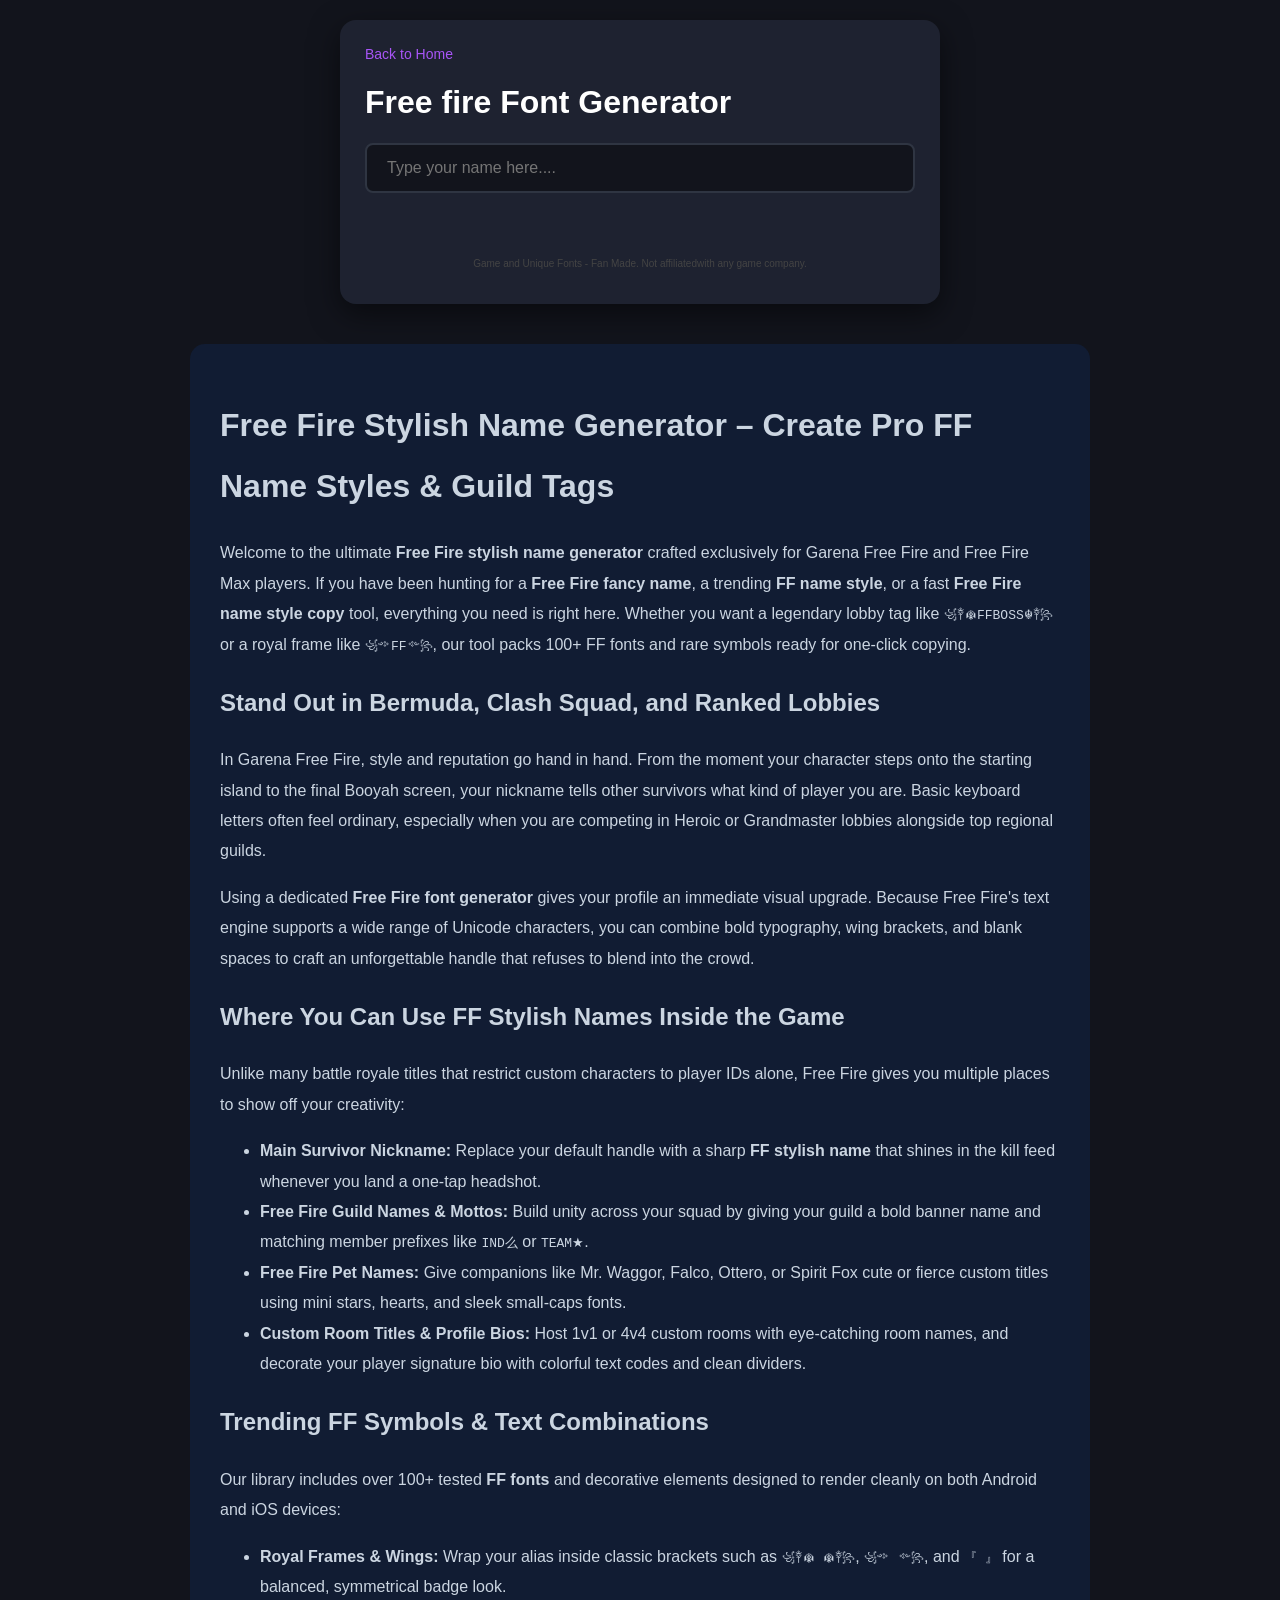
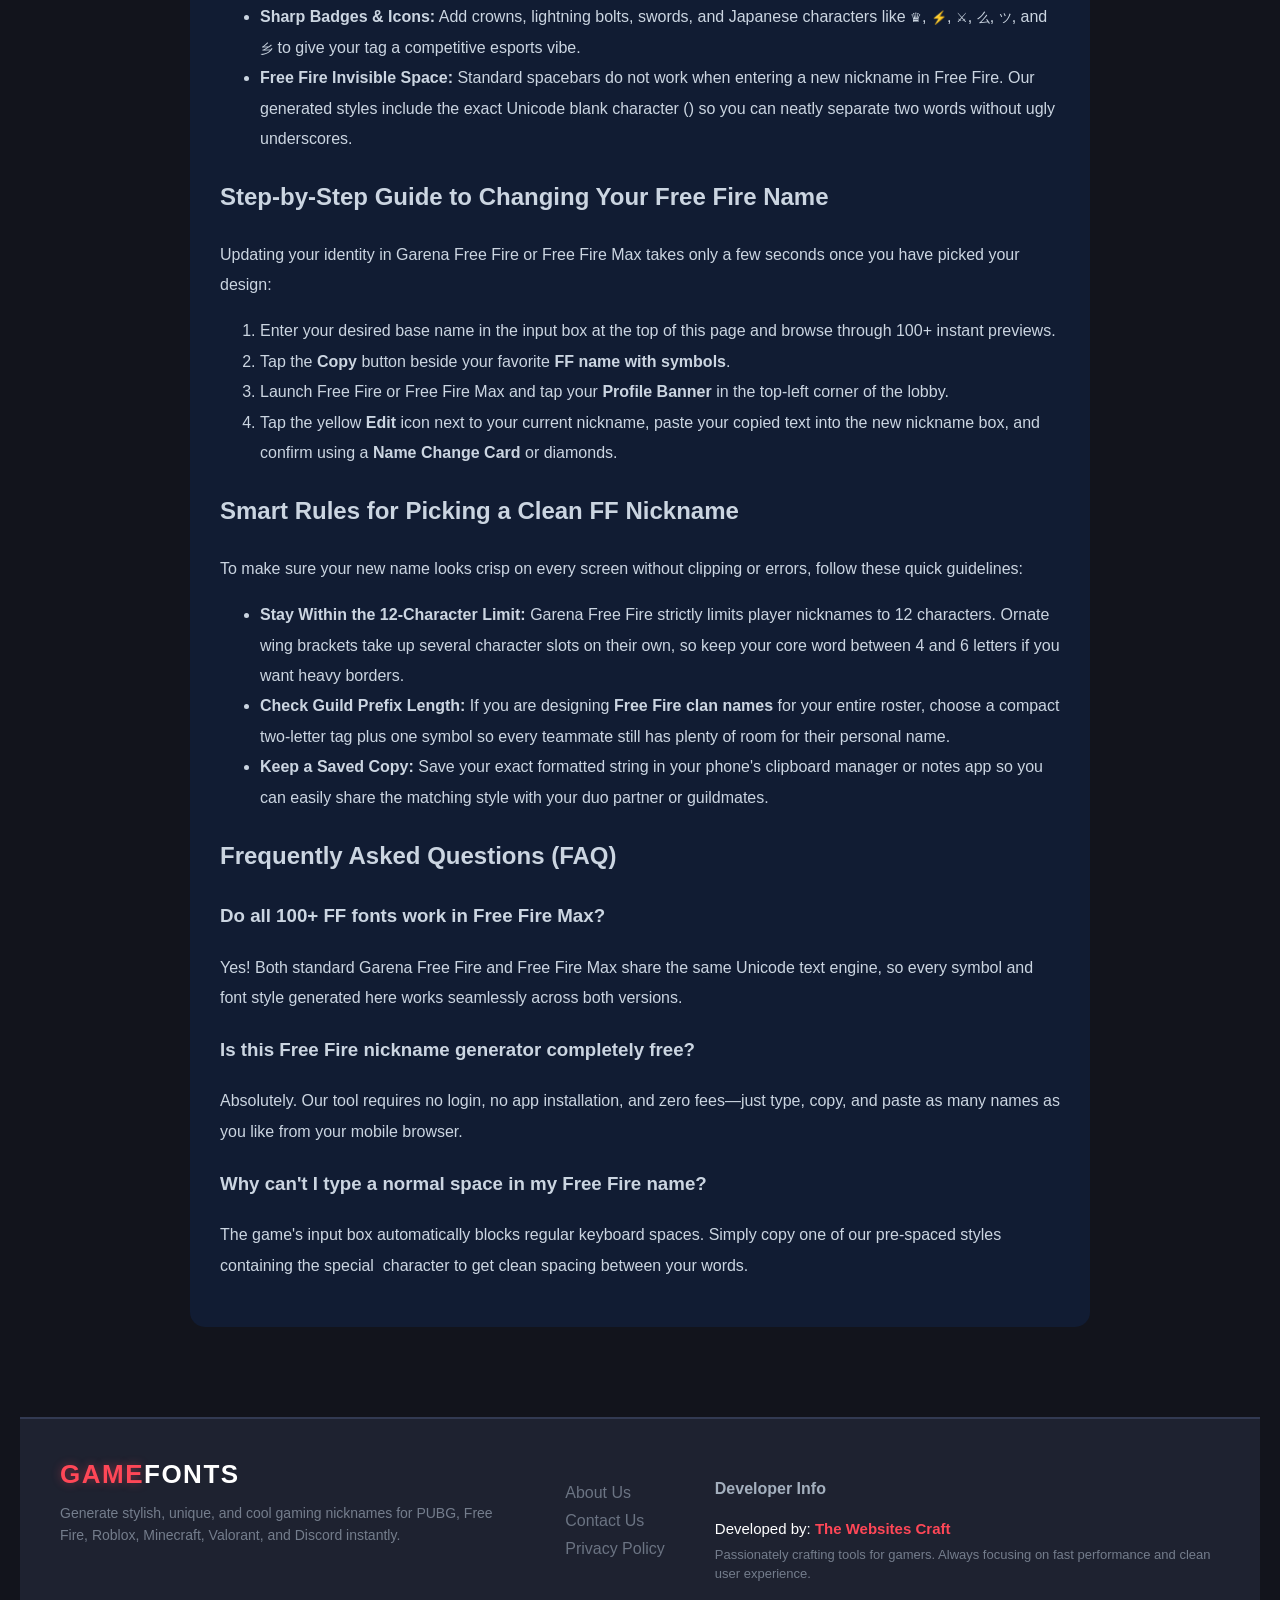
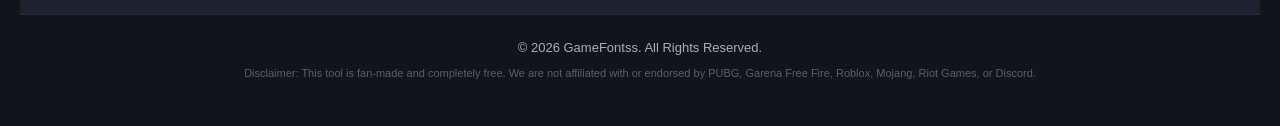
<file: Free-fire.html>
<!DOCTYPE html>
<html>
    <head>
        <meta name="description" content="Best Free-fire Font Name Generate. Create 200+ ff Sweaty,Symbols,Emojis. Cool & Fancy ff Name With Symbols & Fonts. 1-Click Copy & Paste for Free-fire & Free-fire Max.">
        <meta name="keywords" content="Free-fire Font name, ff name generator,freefiresweaty name ,Free-fire fonts,Free-fire fancy text,Free-fire symbols,Free-fire display name generator,Free-fire cool name,Free-fire fancy text,Free-fire og name,Free-fire name,Free-fire cool fonts, Free-fire name symbols, Free-fire stylish, Free-fire stylish bio,Free-fire symbols,Free-fire cool name">
        <meta name="robots" content="index, follow"> 
        <title>Free Fire font Name Generater - FF Stylish Name & Symbols</title>
         <link rel="canonical" href="https://gaminganduniquefonts.store/Free-fire.html" />
        <link rel="icon" type="image/png" href="image_18e51db4.jpg">
         <meta name="viewport" content="width=device-width, initial-sczle=1.0">
        <link rel="stylesheet" href="index.css">
    </head>
    <!-- Google tag (gtag.js) -->
<script async src="https://www.googletagmanager.com/gtag/js?id=G-G3K51WG7FE"></script>
<script>
  window.dataLayer = window.dataLayer || [];
  function gtag(){dataLayer.push(arguments);}
  gtag('js', new Date());

  gtag('config', 'G-G3K51WG7FE');
</script>
     <style>
        /* 🌟 General Root & Variables */
:root {
    --primary-color: #ff4757; /* Gaming Red/Orange Accent */
    --bg-dark: #12141c;       /* Deep Dark Background */
    --card-bg: #1e2230;       /* Lighter Container Dark */
    --text-main: #ffffff;
    --text-muted: #a4b0be;
}

/* 📱 Container Setup */
body {
    background-color: var(--bg-dark);
    color: var(--text-main);
    font-family: 'Segoe UI', Tahoma, Geneva, Verdana, sans-serif;
    margin: 0;
    padding: 20px;
    display: flex;
    flex-direction: column;
    justify-content: center;
}

.container {
    width: 100%;
    max-width: 600px; /* Restricts extra widening on PC */
    background: var(--card-bg);
    padding: 25px;
    border-radius: 16px;
    box-shadow: 0 10px 30px rgba(0, 0, 0, 0.5);
    box-sizing: border-box;
}

/* ⌨️ Responsive Input Box */
#input {
    width: 100%;
    padding: 14px 20px;
    font-size: 16px;
    background: #12141c;
    border: 2px solid #2f3542;
    border-radius: 8px;
    color: #fff;
    outline: none;
    transition: all 0.3s ease;
    box-sizing: border-box;
    margin-bottom: 20px;
}

#input:focus {
    border-color: var(--primary-color);
    box-shadow: 0 0 10px rgba(255, 71, 87, 0.2);
}

/* 📋 Output List Grid */
#list {
    display: flex;
    flex-direction: column;
    gap: 12px; /* Spaces out each row */
    margin-top: 15px;
    max-height: 500px; /* Allows scrolling inside container if too long */
    overflow-y: auto;
    padding-right: 5px;
}

/* ⚡ Beautiful Responsive Item Row */
.item {
    display: flex;
    align-items: center;
    justify-content: space-between;
    background: #262c3e;
    padding: 12px 16px;
    border-radius: 10px;
    border: 1px solid #323a52;
    transition: transform 0.2s ease, border-color 0.2s ease;
}

.item:hover {
    border-color: var(--primary-color);
    transform: translateY(-2px);
}

/* 🔠 Text Span Inside Item */
.item span {
    font-size: 18px; /* Big enough to read easily */
    color: #fff;
    word-break: break-all; /* Prevents long names from breaking layout on small phones */
    font-family: inherit;
    flex: 1;
    padding-right: 15px;
}

/* 🖱️ Smart Gaming Copy Button */
.item button {
    background: var(--primary-color);
    color: white;
    border: none;
    padding: 8px 16px;
    font-size: 14px;
    font-weight: bold;
    text-transform: uppercase;
    border-radius: 6px;
    cursor: pointer;
    transition: all 0.2s ease;
    white-space: nowrap; /* Keeps 'COPY' or 'COPIED!' on one line */
    min-width: 80px; /* Prevents button size jumping when text updates */
}

.item button:hover {
    background: #ff6b81;
    box-shadow: 0 0 8px rgba(255, 71, 87, 0.4);
}

.item button:active {
    transform: scale(0.95);
}

/* 📐 Mobile Specific Tweaks (Screen widths under 480px) */
@media (max-width: 480px) {
    .container {
        padding: 15px;
    }
    
    .item {
        padding: 10px 12px;
    }
    
    .item span {
        font-size: 16px; /* Slightly downsized for tiny mobile screens */
    }
    
    .item button {
        padding: 6px 12px;
        font-size: 12px;
        min-width: 70px;
    }
}

    </style>
    <body>
 
        <div class="container">
<a class="back" href="index.html">Back to Home</a>
<p class="para" id="para"></p>
            <h1>Free fire Font Generator</h1>
            <input id="input" type="text" placeholder="Type your name here...." oninput="gen()"  >
      

            <div id="list"></div>

            <p style="text-align: center; color: #444; font-size: 10px; margin-top: 30px;">Game and Unique Fonts - Fan Made. Not affiliatedwith any game company.</p>
  </div>
        <div style="padding:30px; max-width:900px; margin:40px auto; text-align:left; line-height:1.9; background:#111c33; border-radius:15px; color:#cbd5e1;">

  <h1>Free Fire Stylish Name Generator – Create Pro FF Name Styles &amp; Guild Tags</h1>
  <p>Welcome to the ultimate <strong>Free Fire stylish name generator</strong> crafted exclusively for Garena Free Fire and Free Fire Max players. If you have been hunting for a <strong>Free Fire fancy name</strong>, a trending <strong>FF name style</strong>, or a fast <strong>Free Fire name style copy</strong> tool, everything you need is right here. Whether you want a legendary lobby tag like <code>꧁༒☬FFㅤBOSS☬༒꧂</code> or a royal frame like <code>꧁༺FF༻꧂</code>, our tool packs 100+ FF fonts and rare symbols ready for one-click copying.</p>

  <h2>Stand Out in Bermuda, Clash Squad, and Ranked Lobbies</h2>
  <p>In Garena Free Fire, style and reputation go hand in hand. From the moment your character steps onto the starting island to the final Booyah screen, your nickname tells other survivors what kind of player you are. Basic keyboard letters often feel ordinary, especially when you are competing in Heroic or Grandmaster lobbies alongside top regional guilds.</p>
  <p>Using a dedicated <strong>Free Fire font generator</strong> gives your profile an immediate visual upgrade. Because Free Fire's text engine supports a wide range of Unicode characters, you can combine bold typography, wing brackets, and blank spaces to craft an unforgettable handle that refuses to blend into the crowd.</p>

  <h2>Where You Can Use FF Stylish Names Inside the Game</h2>
  <p>Unlike many battle royale titles that restrict custom characters to player IDs alone, Free Fire gives you multiple places to show off your creativity:</p>
  <ul>
    <li><strong>Main Survivor Nickname:</strong> Replace your default handle with a sharp <strong>FF stylish name</strong> that shines in the kill feed whenever you land a one-tap headshot.</li>
    <li><strong>Free Fire Guild Names &amp; Mottos:</strong> Build unity across your squad by giving your guild a bold banner name and matching member prefixes like <code>IND么</code> or <code>TEAM★</code>.</li>
    <li><strong>Free Fire Pet Names:</strong> Give companions like Mr. Waggor, Falco, Ottero, or Spirit Fox cute or fierce custom titles using mini stars, hearts, and sleek small-caps fonts.</li>
    <li><strong>Custom Room Titles &amp; Profile Bios:</strong> Host 1v1 or 4v4 custom rooms with eye-catching room names, and decorate your player signature bio with colorful text codes and clean dividers.</li>
  </ul>

  <h2>Trending FF Symbols &amp; Text Combinations</h2>
  <p>Our library includes over 100+ tested <strong>FF fonts</strong> and decorative elements designed to render cleanly on both Android and iOS devices:</p>
  <ul>
    <li><strong>Royal Frames &amp; Wings:</strong> Wrap your alias inside classic brackets such as <code>꧁༒☬ ☬༒꧂</code>, <code>꧁༺ ༻꧂</code>, and <code>『 』</code> for a balanced, symmetrical badge look.</li>
    <li><strong>Sharp Badges &amp; Icons:</strong> Add crowns, lightning bolts, swords, and Japanese characters like <code>♛</code>, <code>⚡</code>, <code>⚔</code>, <code>么</code>, <code>ツ</code>, and <code>乡</code> to give your tag a competitive esports vibe.</li>
    <li><strong>Free Fire Invisible Space:</strong> Standard spacebars do not work when entering a new nickname in Free Fire. Our generated styles include the exact Unicode blank character (<code>ㅤ</code>) so you can neatly separate two words without ugly underscores.</li>
  </ul>

  <h2>Step-by-Step Guide to Changing Your Free Fire Name</h2>
  <p>Updating your identity in Garena Free Fire or Free Fire Max takes only a few seconds once you have picked your design:</p>
  <ol>
    <li>Enter your desired base name in the input box at the top of this page and browse through 100+ instant previews.</li>
    <li>Tap the <strong>Copy</strong> button beside your favorite <strong>FF name with symbols</strong>.</li>
    <li>Launch Free Fire or Free Fire Max and tap your <strong>Profile Banner</strong> in the top-left corner of the lobby.</li>
    <li>Tap the yellow <strong>Edit</strong> icon next to your current nickname, paste your copied text into the new nickname box, and confirm using a <strong>Name Change Card</strong> or diamonds.</li>
  </ol>

  <h2>Smart Rules for Picking a Clean FF Nickname</h2>
  <p>To make sure your new name looks crisp on every screen without clipping or errors, follow these quick guidelines:</p>
  <ul>
    <li><strong>Stay Within the 12-Character Limit:</strong> Garena Free Fire strictly limits player nicknames to 12 characters. Ornate wing brackets take up several character slots on their own, so keep your core word between 4 and 6 letters if you want heavy borders.</li>
    <li><strong>Check Guild Prefix Length:</strong> If you are designing <strong>Free Fire clan names</strong> for your entire roster, choose a compact two-letter tag plus one symbol so every teammate still has plenty of room for their personal name.</li>
    <li><strong>Keep a Saved Copy:</strong> Save your exact formatted string in your phone's clipboard manager or notes app so you can easily share the matching style with your duo partner or guildmates.</li>
  </ul>

  <h2>Frequently Asked Questions (FAQ)</h2>

  <h3>Do all 100+ FF fonts work in Free Fire Max?</h3>
  <p>Yes! Both standard Garena Free Fire and Free Fire Max share the same Unicode text engine, so every symbol and font style generated here works seamlessly across both versions.</p>

  <h3>Is this Free Fire nickname generator completely free?</h3>
  <p>Absolutely. Our tool requires no login, no app installation, and zero fees—just type, copy, and paste as many names as you like from your mobile browser.</p>

  <h3>Why can't I type a normal space in my Free Fire name?</h3>
  <p>The game's input box automatically blocks regular keyboard spaces. Simply copy one of our pre-spaced styles containing the special <code>ㅤ</code> character to get clean spacing between your words.</p>
</div>

        <footer class="footer">
    <div class="footer-container">
        
        <div class="footer-about">
            <a href="index.html" class="footer-logo"><span>GAME</span>FONTS</a>
            <p class="footer-desc">Generate stylish, unique, and cool gaming nicknames for PUBG, Free Fire, Roblox, Minecraft, Valorant, and Discord instantly.</p>
        </div>

        
        <div id="content">
  <a href="info.html#about" >About Us</a>
  <a href="info.html#contact">Contact Us</a>
  <a href="info.html#privacy" >Privacy Policy</a>
</div>

        
        <div class="footer-developer">
            <h4>Developer Info</h4>
            <p class="dev-name">Developed by: <span class="highlight"><a href="https://www.instagram.com/thewebsitescraft/">The Websites Craft</a></span></p>
            <p class="dev-text">Passionately crafting tools for gamers. Always focusing on fast performance and clean user experience.</p>
        </div>

    </div>

    <div class="footer-bottom">
        <div class="footer-bottom-container">
            <p>&copy; 2026 GameFontss. All Rights Reserved.</p>
            <p class="footer-disclaimer">Disclaimer: This tool is fan-made and completely free. We are not affiliated with or endorsed by PUBG, Garena Free Fire, Roblox, Mojang, Riot Games, or Discord.</p>
        </div>
    </div>
</footer>


    </body>
    
    <script>

function gen(){
    let name = document.getElementById("input").value.trim();
    let list = document.getElementById("list");
    list.innerHTML = "";
 if (!name) return;
const DECORATIONS = {
            // 🔥 FREE FIRE STYLE (कूल जापानी सिम्बल्स, विंग्स, और ट्रेंडिंग गेमिंग लुक)
    freefire: [
        { pre: "꧁", suf: "꧂" }, { pre: "༺", suf: "༻" }, { pre: "﹄", suf: "﹃" },
        { pre: "★", suf: "★" }, { pre: "☯", suf: "☯" }, { pre: "☣", suf: "☣" },
        { pre: "⚡", suf: "⚡" }, { pre: "🐉", suf: "🐉" }, { pre: "🌋", suf: "🌋" },
        { pre: "🤖", suf: "🤖" }, { pre: "👽", suf: "👽" }, { pre: "🎃", suf: "🎃" },
        { pre: "🎯", suf: "🎯" }, { pre: "🎰", suf: "🎰" }, { pre: "🃏", suf: "🃏" },
        { pre: "🧿", suf: "🧿" }, { pre: "🎭", suf: "🎭" }, { pre: "🧊", suf: "🧊" },
        { pre: "⚔", suf: "⚔" }, { pre: "🩸", suf: "🩸" }, { pre: "🛸", suf: "🛸" },
        { pre: "🪐", suf: "🪐" }, { pre: "🔮", suf: "🔮" }, { pre: "🦾", suf: "🦾" },
        { pre: "👑", suf: "👑" }
    ],
        }



const MAPS = {
    boldOutline: { 
        from: "abcdefghijklmnopqrstuvwxyzABCDEFGHIJKLMNOPQRSTUVWXYZ0123456789", 
        to:Array.from("𝕒𝕓𝕔𝕕𝕖𝕗𝕘𝕙𝕚𝕛𝕜𝕝𝕞𝕟𝕠𝕡𝕢𝕣𝕤𝕥𝕦𝕧𝕨𝕩𝕪𝕫𝔸𝔹ℂ𝔻𝔼𝔽𝔾ℍ𝕀𝕁𝕂𝕃𝕄ℕ𝕆ℙℚℝ𝕊𝕋𝕌𝕍𝕎𝕏𝕐ℤ𝟘𝟙𝟚𝟛𝟜𝟝𝟞𝟟𝟠𝟡")
    },
   cursiveBold: { 
       from: "abcdefghijklmnopqrstuvwxyzABCDEFGHIJKLMNOPQRSTUVWXYZ", 
       to:Array.from("𝓪𝓫𝓬𝓭𝓮𝓯𝓰𝓱𝓲𝓳𝓴𝓵𝓶𝓷𝓸𝓹𝓺𝓻𝓼𝓽𝓾𝓿𝔀𝔁𝔂𝔃𝓐𝓑𝓒𝓓𝓔𝓕𝓖𝓗𝓘𝓙𝓚𝓛𝓜𝓝𝓞𝓟𝓠𝓡𝓢𝓣𝓤𝓥𝓦𝓧𝓨𝓩") 
},
    cursiveLight: {
        from: "abcdefghijklmnopqrstuvwxyzABCDEFGHIJKLMNOPQRSTUVWXYZ",
        to:Array.from("𝒶𝒷𝒸𝒹ℯ𝒻ℊ𝒽𝒾𝒿𝓀𝓁𝓂𝓃ℴ𝓅𝓆𝓇𝓈𝓉𝓊𝓋𝓌𝓍𝓎𝓏𝒜ℬ𝒞𝒟ℰℱ𝒢ℋℐ𝒥𝒦ℒℳ𝒩𝒪𝒫𝒬ℛ𝒮𝒯𝒰𝒱𝒲𝒳𝒴𝒵")
    },
   gothicBold: { 
      from: "abcdefghijklmnopqrstuvwxyzABCDEFGHIJKLMNOPQRSTUVWXYZ", 
      to:Array.from("𝖆𝖇𝖈𝖉𝖊𝖋𝖌𝖍𝖎𝖏𝖐𝖑𝖒𝖓𝖔𝖕𝖖𝖗𝖘𝖙𝖚𝖛𝖜𝖝𝖞𝖟𝕬𝕭𝕮𝕯𝕰𝕱𝕲𝕳𝕴𝕵𝕶𝕷𝕸𝕹𝕺𝕻𝕼𝕽𝕾𝕿𝖀𝖁𝖂𝖃𝖄𝖅") 
},
gothicLight: { 
    from: "abcdefghijklmnopqrstuvwxyzABCDEFGHIJKLMNOPQRSTUVWXYZ", 
    to: Array.from("𝔞𝔟𝔠𝔡𝔢𝔣𝔤𝔥𝔦𝔧𝔨𝔩𝔪𝔫𝔬𝔭𝔮𝔯𝔰𝔱𝔲𝔳𝔴𝔵𝔶𝔷𝔄𝔅ℭ𝔇𝔈𝔉𝔊ℌℑ𝔍𝔎𝔏𝔐𝔑𝔒𝔓𝔔ℜ𝔖𝔗𝔘𝔙𝔚𝔛𝔜ℨ") 
},

   circlesWhite: {
        from: "abcdefghijklmnopqrstuvwxyzABCDEFGHIJKLMNOPQRSTUVWXYZ0123456789",
        to:Array.from("ⓐⓑⓒⓓⓔⓕⓖⓗⓘⓙⓚⓛⓜⓝⓞⓟⓠⓡⓢⓣⓤⓥⓦⓧⓨⓩⒶⒷⒸⒹⒺⒻⒼⒽⒾⒿⓀⓁⓂⓃⓄⓅⓆⓇⓈⓉⓊⓋⓌⓍⓎⓏ⓪①②③④⑤⑥⑦⑧⑨")
    },

   circlesBlack: {
       from: "abcdefghijklmnopqrstuvwxyzABCDEFGHIJKLMNOPQRSTUVWXYZ0123456789",
       to:Array.from("🅐🅑🅒🅓🅔🅕🅖🅗🅘🅙🅚🅛🅜🅝🅞🅟🅠🅡🅢🅣🅤🅥🅦🅧🅨🅩🅐🅑🅒🅓🅔🅕🅖🅗🅘🅙🅚🅛🅜🅝🅞🅟🅠🅡🅢🅣🅤🅥🅦🅧🅨🅩🄿❶❷❸❹❺❻❼❽❾")
},
  squaresWhite: {
    from: "abcdefghijklmnopqrstuvwxyzABCDEFGHIJKLMNOPQRSTUVWXYZ",
    to:Array.from("🄰🄱🄲🄳🄴🄵🄶🄷🄸🄹🄺🄻🄼🄽🄾🄿🅀🅁🅂🅃🅄🅅🅆🅇🅈🅉🄰🄱🄲🄳🄴🄵🄶🄷🄸🄹🄺🄻🄼🄽🄾🄿🅀🅁🅂🅃🅄🅅🅆🅇🅈🅉")
},
   mathBold: {
    from: "abcdefghijklmnopqrstuvwxyzABCDEFGHIJKLMNOPQRSTUVWXYZ0123456789",
    to: Array.from("𝐚𝐛𝐜𝐝𝐞𝐟𝐠𝐡𝐢𝐣𝐤𝐥𝐦𝐧𝐨𝐩𝐪𝐫𝐬𝐭𝐮𝐯𝐰𝐱𝐲𝐳𝐀𝐁𝐂𝐃𝐄𝐅𝐆𝐇𝐈𝐉𝐊𝐋𝐌𝐍𝐎𝐏𝐐𝐑𝐒𝐓𝐔𝐕𝐖𝐗𝐘𝐙𝟎𝟏𝟐𝟑𝟒𝟓𝟔𝟕𝟖𝟗")
},

    mathItalic: {
    from: "abcdefghijklmnopqrstuvwxyzABCDEFGHIJKLMNOPQRSTUVWXYZ",
    to: Array.from("𝘢𝘣𝘤𝘥𝘦𝘧𝘨𝘩𝘪𝘫𝘬𝘭𝘮𝘯𝘰𝘱𝘲𝘳𝘴𝘵𝘶𝘷𝘸𝘹𝘺𝘻𝘈𝘉𝘊𝘋𝘌𝘍𝘎𝘏𝘐𝘑𝘒𝘓𝘔𝘕𝘖𝘗𝘘𝘙𝘚𝘛𝘜𝘝𝘞𝘟𝘠𝘡")
},

    monospace: {
        from: "abcdefghijklmnopqrstuvwxyzABCDEFGHIJKLMNOPQRSTUVWXYZ0123456789",
        to:Array.from( "𝚊𝚋𝚌𝚍𝚎𝚏𝚐𝚑𝚒𝚓𝚔𝚕𝚖𝚗𝚘𝚙𝚚𝚛𝚜𝚝𝚞𝚟𝚠𝚡𝚢𝚣𝙰𝙱𝙲𝙳𝙴𝙵𝙶𝙷𝙸𝙹𝙺𝙻𝙼𝙽𝙾𝙿𝚀𝚁𝚂𝚃𝚄𝚅𝚆𝚇𝚈𝚉𝟶𝟷𝟸𝟹𝟺𝟻𝟼𝟽𝟾𝟿")
    },
    smallCaps: {
        from: "abcdefghijklmnopqrstuvwxyzABCDEFGHIJKLMNOPQRSTUVWXYZ",
        to:Array.from( "ᴀʙᴄᴅᴇꜰɢʜɪᴊᴋʟᴍɴᴏᴘǫʀsᴛᴜᴠᴡxʏᴢᴀʙᴄᴅᴇꜰɢʜɪᴊᴋʟᴍɴᴏᴘǫʀsᴛᴜᴠᴡxʏᴢ")
    },
subscript: {
    from: "abcdefghijklmnopqrstuvwxyzABCDEFGHIJKLMNOPQRSTUVWXYZ",
    to: Array.from("ₐ𝄲𝄳𝄴ₑ𝄵𝄶ₕ𝄷ⱼₖₗₘ𝄸ₒₚ𝄹ᵣₛₜᵤᵥ𝄺ₓᵧ𝄻ₐ𝄲𝄳𝄴ₑ𝄵𝄶ₕ𝄷ⱼₖₗₘ𝄸ₒₚ𝄹ᵣₛₜᵤᵥ𝄺ₓᵧ𝄻")
}

};




        
           function convertText(text, map) {
    if (!map || !map.from || !map.to) return text;
    
    // Array.from लगाने से 'hello' के अक्षर और स्टाइलिश मैप बिल्कुल सही मैच होंगे
    const textChars = Array.from(text); 
    return textChars.map(char => {
        let index = map.from.indexOf(char);
        return index !== -1 ? map.to[index] : char;
    }).join("");
}





 let baseStyles = {
    normal: name,
    boldOutline: convertText(name, MAPS.boldOutline),
    cursiveBold: convertText(name, MAPS.cursiveBold),
    cursiveLight: convertText(name, MAPS.cursiveLight),
    gothicBold: convertText(name, MAPS.gothicBold),
    gothicLight: convertText(name, MAPS.gothicLight),
    circlesWhite: convertText(name, MAPS.circlesWhite),
    circlesBlack: convertText(name, MAPS.circlesBlack),
    squaresWhite: convertText(name, MAPS.squaresWhite),
    mathBold: convertText(name, MAPS.mathBold),
    mathItalic: convertText(name, MAPS.mathItalic),
    monospace: convertText(name, MAPS.monospace),
    smallCaps: convertText(name, MAPS.smallCaps),
    subscript: convertText(name, MAPS.subscript),
    spaced: name.split("").join(" "),        
    dotted: name.split("").join("·"),         
    starry: name.split("").join("★"),        
    slashed: name.split("").join("/"),       
    underlined: name.split("").join("_"),     
    hyphen: name.split("").join("-"),       
    wave: name.split("").join("~"),           
    strike: name.split("").map(char => char + "\u0336").join(""), 
    underlineDouble: name.split("").map(char => char + "\u0333").join("") 
};



    let decos = DECORATIONS. freefire;
    
    let count = 0;
    decos.forEach(d=>{
        Object.values(baseStyles).forEach(styleName =>{
            if(count >= 200)
                return;
            // let styleName = toStyle(name,f);
            let finalText = d.pre + styleName + d.suf;

            let itemDiv = document.createElement("div");
            itemDiv.className = "item";
            
            let textSpan = document.createElement("span");
            textSpan.textContent = finalText;
            
            let copyBtn = document.createElement("button");
            copyBtn.textContent = "copy";
            copyBtn.onclick = () => {
                navigator.clipboard.writeText(finalText);
                copyBtn.textContent = "copied!";
                setTimeout(() => copyBtn.textContent = "copy", 1500);
            };
            
            itemDiv.appendChild(textSpan);
            itemDiv.appendChild(copyBtn);
            list.appendChild(itemDiv);
            count++;
        });
        
    });

   
}

    </script>

</html>
</file>
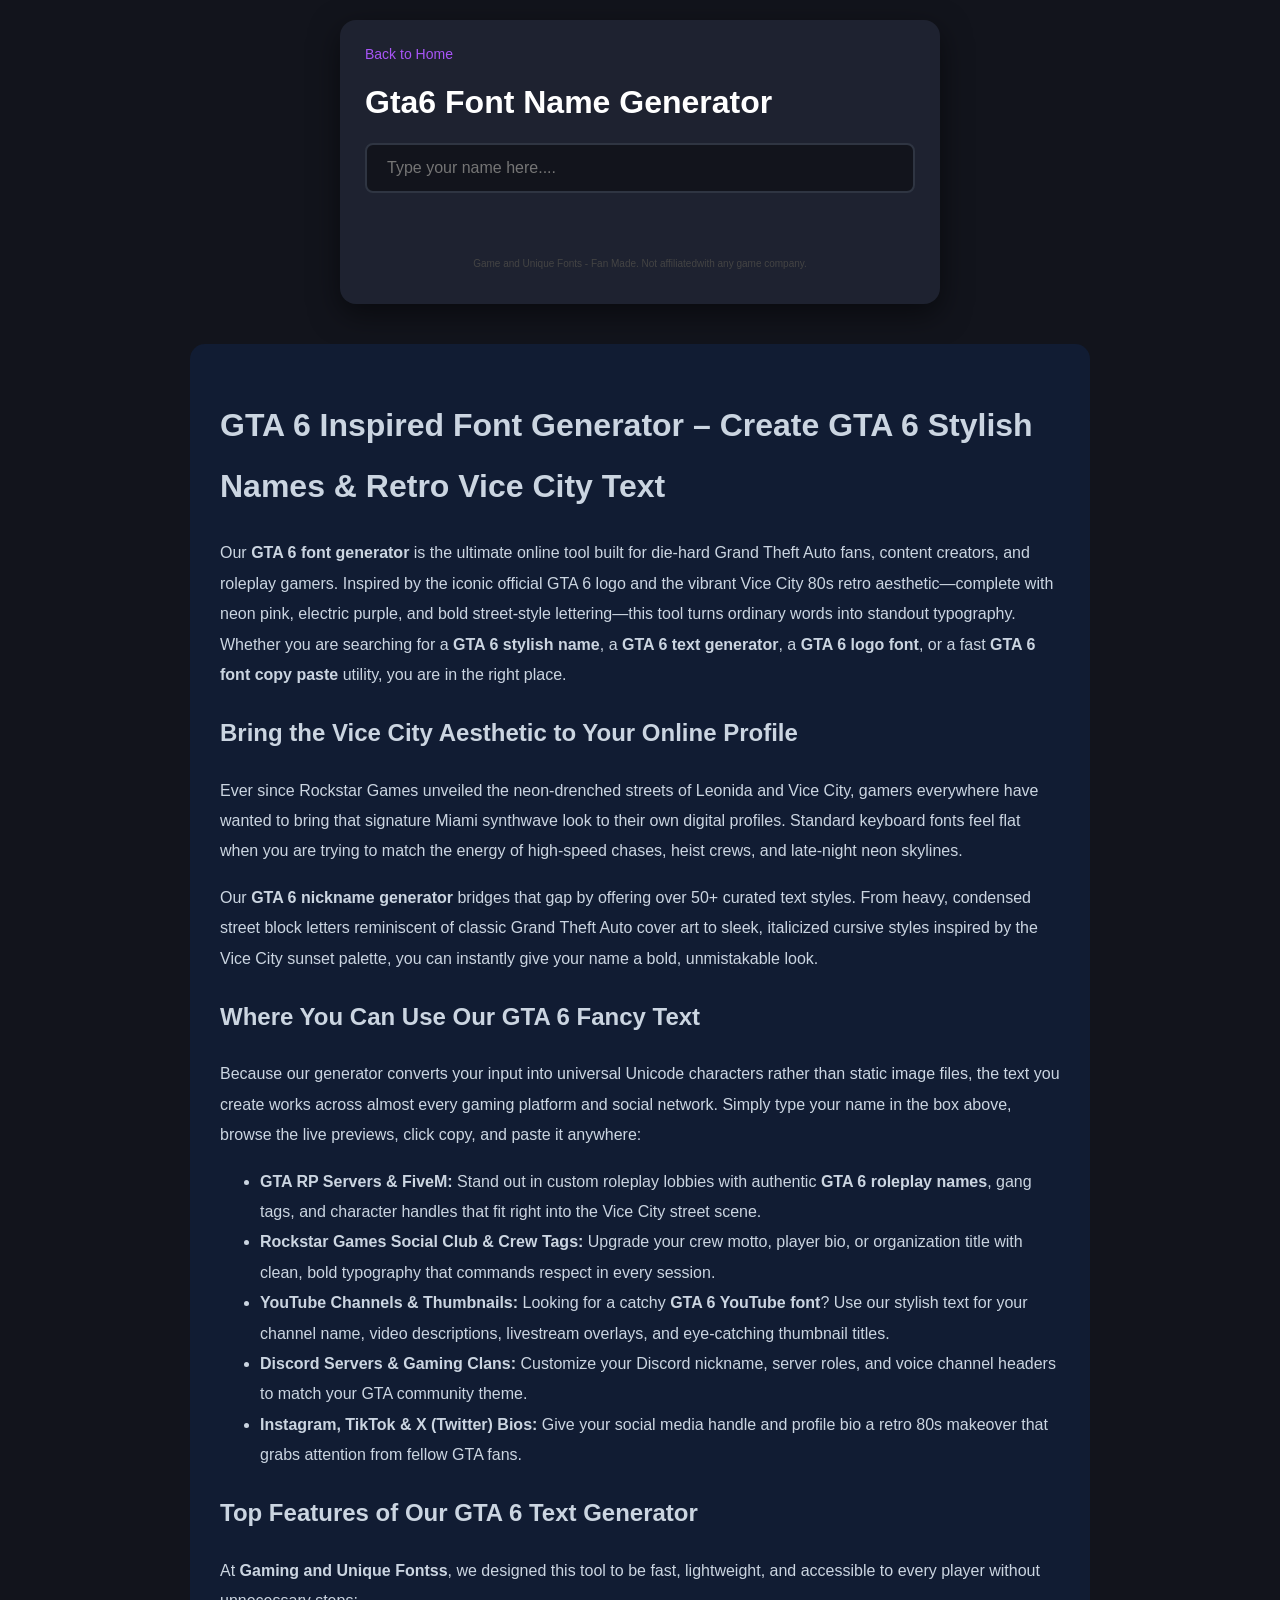
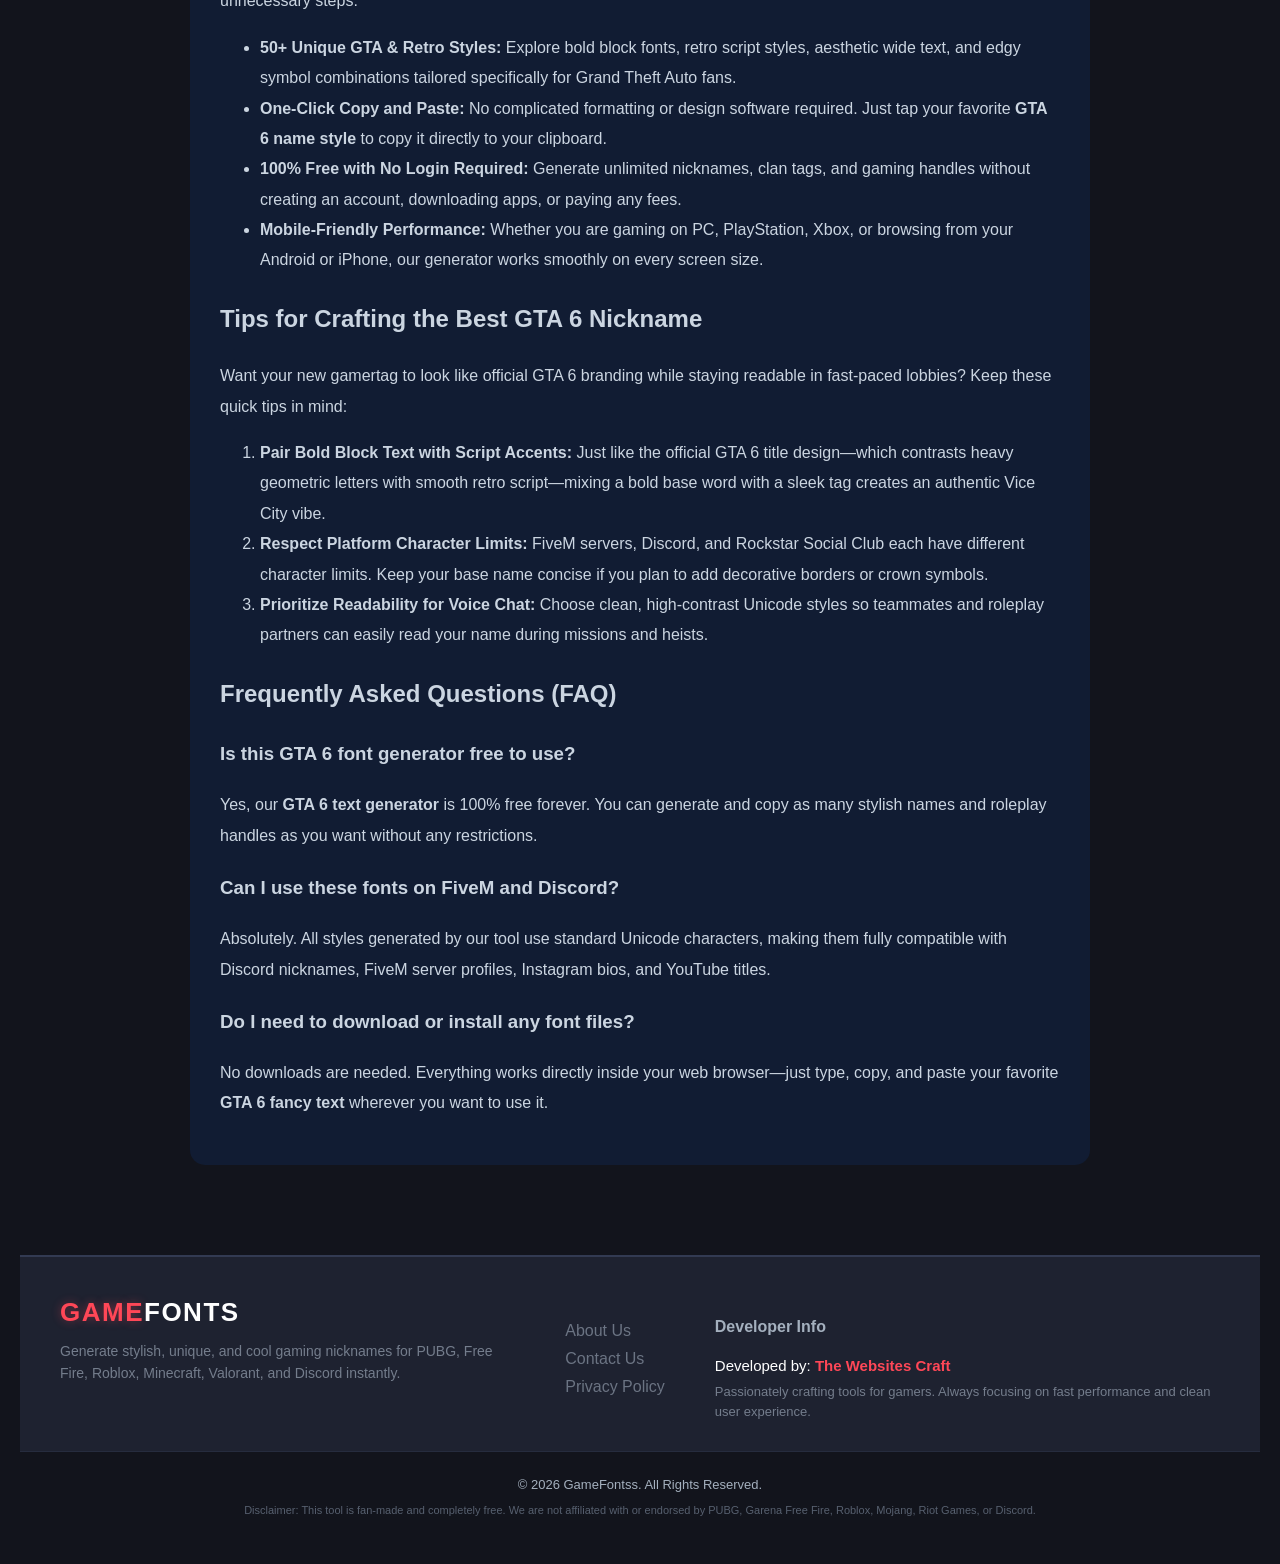
<file: gta6.html>
<!DOCTYPE html>
<html>
    <head>
        <meta name="description" content=" Gta6 Font Name Generate. Create 200+ Cool,Sweety & RP Name for GTA6 Online. Generate Stylish Fonts,Symbols & Crew Name. 1-Click Copy & Paste.">
        <meta name="keywords" content="gta6 Font name, gta6 name generator,gta 6 rp name, gta 6 crew name, gta 6 online name, gta 6 fonts, gta 6 symbols, gta 6 coll name, gta 6 username generator, gta 6 online stylish name, gta 6 roleplay name">
        <meta name="robots" content="index, follow"> 
        <title>GTA 6 Font Name Generater - GTA 6 Font & Stylish Name</title>
          <link rel="canonical" href="https://gaminganduniquefonts.store/gta6.html" />
        <link rel="icon" type="image/png" href="image_c70d1681 (1).jpg">
         <meta name="viewport" content="width=device-width, initial-sczle=1.0">
        <link rel="stylesheet" href="index.css">
    </head>
    <!-- Google tag (gtag.js) -->
<script async src="https://www.googletagmanager.com/gtag/js?id=G-G3K51WG7FE"></script>
<script>
  window.dataLayer = window.dataLayer || [];
  function gtag(){dataLayer.push(arguments);}
  gtag('js', new Date());

  gtag('config', 'G-G3K51WG7FE');
</script>

    <style>
        /* 🌟 General Root & Variables */
:root {
    --primary-color: #ff4757; /* Gaming Red/Orange Accent */
    --bg-dark: #12141c;       /* Deep Dark Background */
    --card-bg: #1e2230;       /* Lighter Container Dark */
    --text-main: #ffffff;
    --text-muted: #a4b0be;
}

/* 📱 Container Setup */
body {
    background-color: var(--bg-dark);
    color: var(--text-main);
    font-family: 'Segoe UI', Tahoma, Geneva, Verdana, sans-serif;
    margin: 0;
    padding: 20px;
    display: flex;
    flex-direction: column;
    justify-content: center;
}

.container {
    width: 100%;
    max-width: 600px; /* Restricts extra widening on PC */
    background: var(--card-bg);
    padding: 25px;
    border-radius: 16px;
    box-shadow: 0 10px 30px rgba(0, 0, 0, 0.5);
    box-sizing: border-box;
}

/* ⌨️ Responsive Input Box */
#input {
    width: 100%;
    padding: 14px 20px;
    font-size: 16px;
    background: #12141c;
    border: 2px solid #2f3542;
    border-radius: 8px;
    color: #fff;
    outline: none;
    transition: all 0.3s ease;
    box-sizing: border-box;
    margin-bottom: 20px;
}

#input:focus {
    border-color: var(--primary-color);
    box-shadow: 0 0 10px rgba(255, 71, 87, 0.2);
}

/* 📋 Output List Grid */
#list {
    display: flex;
    flex-direction: column;
    gap: 12px; /* Spaces out each row */
    margin-top: 15px;
    max-height: 500px; /* Allows scrolling inside container if too long */
    overflow-y: auto;
    padding-right: 5px;
}

/* ⚡ Beautiful Responsive Item Row */
.item {
    display: flex;
    align-items: center;
    justify-content: space-between;
    background: #262c3e;
    padding: 12px 16px;
    border-radius: 10px;
    border: 1px solid #323a52;
    transition: transform 0.2s ease, border-color 0.2s ease;
}

.item:hover {
    border-color: var(--primary-color);
    transform: translateY(-2px);
}

/* 🔠 Text Span Inside Item */
.item span {
    font-size: 18px; /* Big enough to read easily */
    color: #fff;
    word-break: break-all; /* Prevents long names from breaking layout on small phones */
    font-family: inherit;
    flex: 1;
    padding-right: 15px;
}

/* 🖱️ Smart Gaming Copy Button */
.item button {
    background: var(--primary-color);
    color: white;
    border: none;
    padding: 8px 16px;
    font-size: 14px;
    font-weight: bold;
    text-transform: uppercase;
    border-radius: 6px;
    cursor: pointer;
    transition: all 0.2s ease;
    white-space: nowrap; /* Keeps 'COPY' or 'COPIED!' on one line */
    min-width: 80px; /* Prevents button size jumping when text updates */
}

.item button:hover {
    background: #ff6b81;
    box-shadow: 0 0 8px rgba(255, 71, 87, 0.4);
}

.item button:active {
    transform: scale(0.95);
}

/* 📐 Mobile Specific Tweaks (Screen widths under 480px) */
@media (max-width: 480px) {
    .container {
        padding: 15px;
    }
    
    .item {
        padding: 10px 12px;
    }
    
    .item span {
        font-size: 16px; /* Slightly downsized for tiny mobile screens */
    }
    
    .item button {
        padding: 6px 12px;
        font-size: 12px;
        min-width: 70px;
    }
}

    </style>
    <body>
 
        <div class="container">
<a class="back" href="index.html">Back to Home</a>
<p class="para" id="para"></p>
            <h1>Gta6 Font Name Generator</h1>
            <input id="input" type="text" placeholder="Type your name here...." oninput="gen()" >
      

            <div id="list"></div>

            <p style="text-align: center; color: #444; font-size: 10px; margin-top: 30px;">Game and Unique Fonts - Fan Made. Not affiliatedwith any game company.</p>
        </div>
      <div style="padding:30px; max-width:900px; margin:40px auto; text-align:left; line-height:1.9; background:#111c33; border-radius:15px; color:#cbd5e1;">
  <h1>GTA 6 Inspired Font Generator – Create GTA 6 Stylish Names &amp; Retro Vice City Text</h1>
  <p>Our <strong>GTA 6 font generator</strong> is the ultimate online tool built for die-hard Grand Theft Auto fans, content creators, and roleplay gamers. Inspired by the iconic official GTA 6 logo and the vibrant Vice City 80s retro aesthetic—complete with neon pink, electric purple, and bold street-style lettering—this tool turns ordinary words into standout typography. Whether you are searching for a <strong>GTA 6 stylish name</strong>, a <strong>GTA 6 text generator</strong>, a <strong>GTA 6 logo font</strong>, or a fast <strong>GTA 6 font copy paste</strong> utility, you are in the right place.</p>

  <h2>Bring the Vice City Aesthetic to Your Online Profile</h2>
  <p>Ever since Rockstar Games unveiled the neon-drenched streets of Leonida and Vice City, gamers everywhere have wanted to bring that signature Miami synthwave look to their own digital profiles. Standard keyboard fonts feel flat when you are trying to match the energy of high-speed chases, heist crews, and late-night neon skylines.</p>
  <p>Our <strong>GTA 6 nickname generator</strong> bridges that gap by offering over 50+ curated text styles. From heavy, condensed street block letters reminiscent of classic Grand Theft Auto cover art to sleek, italicized cursive styles inspired by the Vice City sunset palette, you can instantly give your name a bold, unmistakable look.</p>

  <h2>Where You Can Use Our GTA 6 Fancy Text</h2>
  <p>Because our generator converts your input into universal Unicode characters rather than static image files, the text you create works across almost every gaming platform and social network. Simply type your name in the box above, browse the live previews, click copy, and paste it anywhere:</p>
  <ul>
    <li><strong>GTA RP Servers &amp; FiveM:</strong> Stand out in custom roleplay lobbies with authentic <strong>GTA 6 roleplay names</strong>, gang tags, and character handles that fit right into the Vice City street scene.</li>
    <li><strong>Rockstar Games Social Club &amp; Crew Tags:</strong> Upgrade your crew motto, player bio, or organization title with clean, bold typography that commands respect in every session.</li>
    <li><strong>YouTube Channels &amp; Thumbnails:</strong> Looking for a catchy <strong>GTA 6 YouTube font</strong>? Use our stylish text for your channel name, video descriptions, livestream overlays, and eye-catching thumbnail titles.</li>
    <li><strong>Discord Servers &amp; Gaming Clans:</strong> Customize your Discord nickname, server roles, and voice channel headers to match your GTA community theme.</li>
    <li><strong>Instagram, TikTok &amp; X (Twitter) Bios:</strong> Give your social media handle and profile bio a retro 80s makeover that grabs attention from fellow GTA fans.</li>
  </ul>

  <h2>Top Features of Our GTA 6 Text Generator</h2>
  <p>At <strong>Gaming and Unique Fontss</strong>, we designed this tool to be fast, lightweight, and accessible to every player without unnecessary steps:</p>
  <ul>
    <li><strong>50+ Unique GTA &amp; Retro Styles:</strong> Explore bold block fonts, retro script styles, aesthetic wide text, and edgy symbol combinations tailored specifically for Grand Theft Auto fans.</li>
    <li><strong>One-Click Copy and Paste:</strong> No complicated formatting or design software required. Just tap your favorite <strong>GTA 6 name style</strong> to copy it directly to your clipboard.</li>
    <li><strong>100% Free with No Login Required:</strong> Generate unlimited nicknames, clan tags, and gaming handles without creating an account, downloading apps, or paying any fees.</li>
    <li><strong>Mobile-Friendly Performance:</strong> Whether you are gaming on PC, PlayStation, Xbox, or browsing from your Android or iPhone, our generator works smoothly on every screen size.</li>
  </ul>

  <h2>Tips for Crafting the Best GTA 6 Nickname</h2>
  <p>Want your new gamertag to look like official GTA 6 branding while staying readable in fast-paced lobbies? Keep these quick tips in mind:</p>
  <ol>
    <li><strong>Pair Bold Block Text with Script Accents:</strong> Just like the official GTA 6 title design—which contrasts heavy geometric letters with smooth retro script—mixing a bold base word with a sleek tag creates an authentic Vice City vibe.</li>
    <li><strong>Respect Platform Character Limits:</strong> FiveM servers, Discord, and Rockstar Social Club each have different character limits. Keep your base name concise if you plan to add decorative borders or crown symbols.</li>
    <li><strong>Prioritize Readability for Voice Chat:</strong> Choose clean, high-contrast Unicode styles so teammates and roleplay partners can easily read your name during missions and heists.</li>
  </ol>

  <h2>Frequently Asked Questions (FAQ)</h2>

  <h3>Is this GTA 6 font generator free to use?</h3>
  <p>Yes, our <strong>GTA 6 text generator</strong> is 100% free forever. You can generate and copy as many stylish names and roleplay handles as you want without any restrictions.</p>

  <h3>Can I use these fonts on FiveM and Discord?</h3>
  <p>Absolutely. All styles generated by our tool use standard Unicode characters, making them fully compatible with Discord nicknames, FiveM server profiles, Instagram bios, and YouTube titles.</p>

  <h3>Do I need to download or install any font files?</h3>
  <p>No downloads are needed. Everything works directly inside your web browser—just type, copy, and paste your favorite <strong>GTA 6 fancy text</strong> wherever you want to use it.</p>
</div>

         <footer class="footer">
    <div class="footer-container">
        
        <div class="footer-about">
            <a href="index.html" class="footer-logo"><span>GAME</span>FONTS</a>
            <p class="footer-desc">Generate stylish, unique, and cool gaming nicknames for PUBG, Free Fire, Roblox, Minecraft, Valorant, and Discord instantly.</p>
        </div>

        
        <div id="content">
  <a href="info.html#about" >About Us</a>
  <a href="info.html#contact">Contact Us</a>
  <a href="info.html#privacy" >Privacy Policy</a>
</div>

        
        <div class="footer-developer">
            <h4>Developer Info</h4>
            <p class="dev-name">Developed by: <span class="highlight"><a href="https://www.instagram.com/thewebsitescraft/">The Websites Craft</a></span></p>
            <p class="dev-text">Passionately crafting tools for gamers. Always focusing on fast performance and clean user experience.</p>
        </div>

    </div>

    <div class="footer-bottom">
        <div class="footer-bottom-container">
            <p>&copy; 2026 GameFontss. All Rights Reserved.</p>
            <p class="footer-disclaimer">Disclaimer: This tool is fan-made and completely free. We are not affiliated with or endorsed by PUBG, Garena Free Fire, Roblox, Mojang, Riot Games, or Discord.</p>
        </div>
    </div>
</footer>


    </body>
<script>

function gen(){
    let name = document.getElementById("input").value.trim();
    let list = document.getElementById("list");
    list.innerHTML = "";
 if (!name) return;

const DECORATIONS = {
    // 🚗 GTA 6 STYLE (मियामी वाइब्स, पाम ट्री, डॉलर, सुपरकार्स, गैंगस्टर और गन्स)
    gta6: [
        { pre: "🌴", suf: "🌴" }, { pre: "💰", suf: "💰" }, { pre: "🏎️", suf: "🏎️" },
        { pre: "🔫", suf: "🔫" }, { pre: "💵", suf: "💵" }, { pre: "🕶️", suf: "🕶️" },
        { pre: "💥", suf: "💥" }, { pre: "🌅", suf: "🌅" }, { pre: "🚁", suf: "🚁" },
        { pre: "🦁", suf: "🦁" }, { pre: "⛓️", suf: "⛓️" }, { pre: "☠️", suf: "☠️" },
        { pre: "🦈", suf: "🦈" }, { pre: "🛥️", suf: "🛥️" }, { pre: "🎲", suf: "🎲" },
        { pre: "🃏", suf: "🃏" }, { pre: "🚨", suf: "🚨" }, { pre: "🚬", suf: "🚬" },
        { pre: "🍹", suf: "🍹" }, { pre: "🎰", suf: "🎰" }, { pre: "🤙", suf: "🤙" },
        { pre: "🔥", suf: "🔥" }, { pre: "🏍️", suf: "🏍️" }, { pre: "👑", suf: "👑" },
        { pre: "🦾", suf: "🦾" }
    ]
}



   

const MAPS = {
    boldOutline: { 
        from: "abcdefghijklmnopqrstuvwxyzABCDEFGHIJKLMNOPQRSTUVWXYZ0123456789", 
        to:Array.from("𝕒𝕓𝕔𝕕𝕖𝕗𝕘𝕙𝕚𝕛𝕜𝕝𝕞𝕟𝕠𝕡𝕢𝕣𝕤𝕥𝕦𝕧𝕨𝕩𝕪𝕫𝔸𝔹ℂ𝔻𝔼𝔽𝔾ℍ𝕀𝕁𝕂𝕃𝕄ℕ𝕆ℙℚℝ𝕊𝕋𝕌𝕍𝕎𝕏𝕐ℤ𝟘𝟙𝟚𝟛𝟜𝟝𝟞𝟟𝟠𝟡")
    },
   cursiveBold: { 
       from: "abcdefghijklmnopqrstuvwxyzABCDEFGHIJKLMNOPQRSTUVWXYZ", 
       to:Array.from("𝓪𝓫𝓬𝓭𝓮𝓯𝓰𝓱𝓲𝓳𝓴𝓵𝓶𝓷𝓸𝓹𝓺𝓻𝓼𝓽𝓾𝓿𝔀𝔁𝔂𝔃𝓐𝓑𝓒𝓓𝓔𝓕𝓖𝓗𝓘𝓙𝓚𝓛𝓜𝓝𝓞𝓟𝓠𝓡𝓢𝓣𝓤𝓥𝓦𝓧𝓨𝓩") 
},
    cursiveLight: {
        from: "abcdefghijklmnopqrstuvwxyzABCDEFGHIJKLMNOPQRSTUVWXYZ",
        to:Array.from("𝒶𝒷𝒸𝒹ℯ𝒻ℊ𝒽𝒾𝒿𝓀𝓁𝓂𝓃ℴ𝓅𝓆𝓇𝓈𝓉𝓊𝓋𝓌𝓍𝓎𝓏𝒜ℬ𝒞𝒟ℰℱ𝒢ℋℐ𝒥𝒦ℒℳ𝒩𝒪𝒫𝒬ℛ𝒮𝒯𝒰𝒱𝒲𝒳𝒴𝒵")
    },
   gothicBold: { 
      from: "abcdefghijklmnopqrstuvwxyzABCDEFGHIJKLMNOPQRSTUVWXYZ", 
      to:Array.from("𝖆𝖇𝖈𝖉𝖊𝖋𝖌𝖍𝖎𝖏𝖐𝖑𝖒𝖓𝖔𝖕𝖖𝖗𝖘𝖙𝖚𝖛𝖜𝖝𝖞𝖟𝕬𝕭𝕮𝕯𝕰𝕱𝕲𝕳𝕴𝕵𝕶𝕷𝕸𝕹𝕺𝕻𝕼𝕽𝕾𝕿𝖀𝖁𝖂𝖃𝖄𝖅") 
},
gothicLight: { 
    from: "abcdefghijklmnopqrstuvwxyzABCDEFGHIJKLMNOPQRSTUVWXYZ", 
    to: Array.from("𝔞𝔟𝔠𝔡𝔢𝔣𝔤𝔥𝔦𝔧𝔨𝔩𝔪𝔫𝔬𝔭𝔮𝔯𝔰𝔱𝔲𝔳𝔴𝔵𝔶𝔷𝔄𝔅ℭ𝔇𝔈𝔉𝔊ℌℑ𝔍𝔎𝔏𝔐𝔑𝔒𝔓𝔔ℜ𝔖𝔗𝔘𝔙𝔚𝔛𝔜ℨ") 
},

   circlesWhite: {
        from: "abcdefghijklmnopqrstuvwxyzABCDEFGHIJKLMNOPQRSTUVWXYZ0123456789",
        to:Array.from("ⓐⓑⓒⓓⓔⓕⓖⓗⓘⓙⓚⓛⓜⓝⓞⓟⓠⓡⓢⓣⓤⓥⓦⓧⓨⓩⒶⒷⒸⒹⒺⒻⒼⒽⒾⒿⓀⓁⓂⓃⓄⓅⓆⓇⓈⓉⓊⓋⓌⓍⓎⓏ⓪①②③④⑤⑥⑦⑧⑨")
    },

   circlesBlack: {
       from: "abcdefghijklmnopqrstuvwxyzABCDEFGHIJKLMNOPQRSTUVWXYZ0123456789",
       to:Array.from("🅐🅑🅒🅓🅔🅕🅖🅗🅘🅙🅚🅛🅜🅝🅞🅟🅠🅡🅢🅣🅤🅥🅦🅧🅨🅩🅐🅑🅒🅓🅔🅕🅖🅗🅘🅙🅚🅛🅜🅝🅞🅟🅠🅡🅢🅣🅤🅥🅦🅧🅨🅩🄿❶❷❸❹❺❻❼❽❾")
},
  squaresWhite: {
    from: "abcdefghijklmnopqrstuvwxyzABCDEFGHIJKLMNOPQRSTUVWXYZ",
    to:Array.from("🄰🄱🄲🄳🄴🄵🄶🄷🄸🄹🄺🄻🄼🄽🄾🄿🅀🅁🅂🅃🅄🅅🅆🅇🅈🅉🄰🄱🄲🄳🄴🄵🄶🄷🄸🄹🄺🄻🄼🄽🄾🄿🅀🅁🅂🅃🅄🅅🅆🅇🅈🅉")
},
   mathBold: {
    from: "abcdefghijklmnopqrstuvwxyzABCDEFGHIJKLMNOPQRSTUVWXYZ0123456789",
    to: Array.from("𝐚𝐛𝐜𝐝𝐞𝐟𝐠𝐡𝐢𝐣𝐤𝐥𝐦𝐧𝐨𝐩𝐪𝐫𝐬𝐭𝐮𝐯𝐰𝐱𝐲𝐳𝐀𝐁𝐂𝐃𝐄𝐅𝐆𝐇𝐈𝐉𝐊𝐋𝐌𝐍𝐎𝐏𝐐𝐑𝐒𝐓𝐔𝐕𝐖𝐗𝐘𝐙𝟎𝟏𝟐𝟑𝟒𝟓𝟔𝟕𝟖𝟗")
},

    mathItalic: {
    from: "abcdefghijklmnopqrstuvwxyzABCDEFGHIJKLMNOPQRSTUVWXYZ",
    to: Array.from("𝘢𝘣𝘤𝘥𝘦𝘧𝘨𝘩𝘪𝘫𝘬𝘭𝘮𝘯𝘰𝘱𝘲𝘳𝘴𝘵𝘶𝘷𝘸𝘹𝘺𝘻𝘈𝘉𝘊𝘋𝘌𝘍𝘎𝘏𝘐𝘑𝘒𝘓𝘔𝘕𝘖𝘗𝘘𝘙𝘚𝘛𝘜𝘝𝘞𝘟𝘠𝘡")
},

    monospace: {
        from: "abcdefghijklmnopqrstuvwxyzABCDEFGHIJKLMNOPQRSTUVWXYZ0123456789",
        to:Array.from( "𝚊𝚋𝚌𝚍𝚎𝚏𝚐𝚑𝚒𝚓𝚔𝚕𝚖𝚗𝚘𝚙𝚚𝚛𝚜𝚝𝚞𝚟𝚠𝚡𝚢𝚣𝙰𝙱𝙲𝙳𝙴𝙵𝙶𝙷𝙸𝙹𝙺𝙻𝙼𝙽𝙾𝙿𝚀𝚁𝚂𝚃𝚄𝚅𝚆𝚇𝚈𝚉𝟶𝟷𝟸𝟹𝟺𝟻𝟼𝟽𝟾𝟿")
    },
    smallCaps: {
        from: "abcdefghijklmnopqrstuvwxyzABCDEFGHIJKLMNOPQRSTUVWXYZ",
        to:Array.from( "ᴀʙᴄᴅᴇꜰɢʜɪᴊᴋʟᴍɴᴏᴘǫʀsᴛᴜᴠᴡxʏᴢᴀʙᴄᴅᴇꜰɢʜɪᴊᴋʟᴍɴᴏᴘǫʀsᴛᴜᴠᴡxʏᴢ")
    },
subscript: {
    from: "abcdefghijklmnopqrstuvwxyzABCDEFGHIJKLMNOPQRSTUVWXYZ",
    to: Array.from("ₐ𝄲𝄳𝄴ₑ𝄵𝄶ₕ𝄷ⱼₖₗₘ𝄸ₒₚ𝄹ᵣₛₜᵤᵥ𝄺ₓᵧ𝄻ₐ𝄲𝄳𝄴ₑ𝄵𝄶ₕ𝄷ⱼₖₗₘ𝄸ₒₚ𝄹ᵣₛₜᵤᵥ𝄺ₓᵧ𝄻")
}

};





        
           function convertText(text, map) {
    if (!map || !map.from || !map.to) return text;
    
    // Array.from लगाने से 'hello' के अक्षर और स्टाइलिश मैप बिल्कुल सही मैच होंगे
    const textChars = Array.from(text); 
    return textChars.map(char => {
        let index = map.from.indexOf(char);
        return index !== -1 ? map.to[index] : char;
    }).join("");
}





 let baseStyles = {
    normal: name,
    boldOutline: convertText(name, MAPS.boldOutline),
    cursiveBold: convertText(name, MAPS.cursiveBold),
    cursiveLight: convertText(name, MAPS.cursiveLight),
    gothicBold: convertText(name, MAPS.gothicBold),
    gothicLight: convertText(name, MAPS.gothicLight),
    circlesWhite: convertText(name, MAPS.circlesWhite),
    circlesBlack: convertText(name, MAPS.circlesBlack),
    squaresWhite: convertText(name, MAPS.squaresWhite),
    mathBold: convertText(name, MAPS.mathBold),
    mathItalic: convertText(name, MAPS.mathItalic),
    monospace: convertText(name, MAPS.monospace),
    smallCaps: convertText(name, MAPS.smallCaps),
    subscript: convertText(name, MAPS.subscript),
    spaced: name.split("").join(" "),        
    dotted: name.split("").join("·"),         
    starry: name.split("").join("★"),        
    slashed: name.split("").join("/"),       
    underlined: name.split("").join("_"),     
    hyphen: name.split("").join("-"),       
    wave: name.split("").join("~"),           
    strike: name.split("").map(char => char + "\u0336").join(""), 
    underlineDouble: name.split("").map(char => char + "\u0333").join("") 
};



    let decos = DECORATIONS.gta6;
    
    let count = 0;
    decos.forEach(d=>{
        Object.values(baseStyles).forEach(styleName =>{
            if(count >= 200)
                return;
            // let styleName = toStyle(name,f);
            let finalText = d.pre + styleName + d.suf;

            let itemDiv = document.createElement("div");
            itemDiv.className = "item";
            
            let textSpan = document.createElement("span");
            textSpan.textContent = finalText;
            
            let copyBtn = document.createElement("button");
            copyBtn.textContent = "copy";
            copyBtn.onclick = () => {
                navigator.clipboard.writeText(finalText);
                copyBtn.textContent = "copied!";
                setTimeout(() => copyBtn.textContent = "copy", 1500);
            };
            
            itemDiv.appendChild(textSpan);
            itemDiv.appendChild(copyBtn);
            list.appendChild(itemDiv);
            count++;
        });
        
    });

   
}

    </script>
</html>
</file>
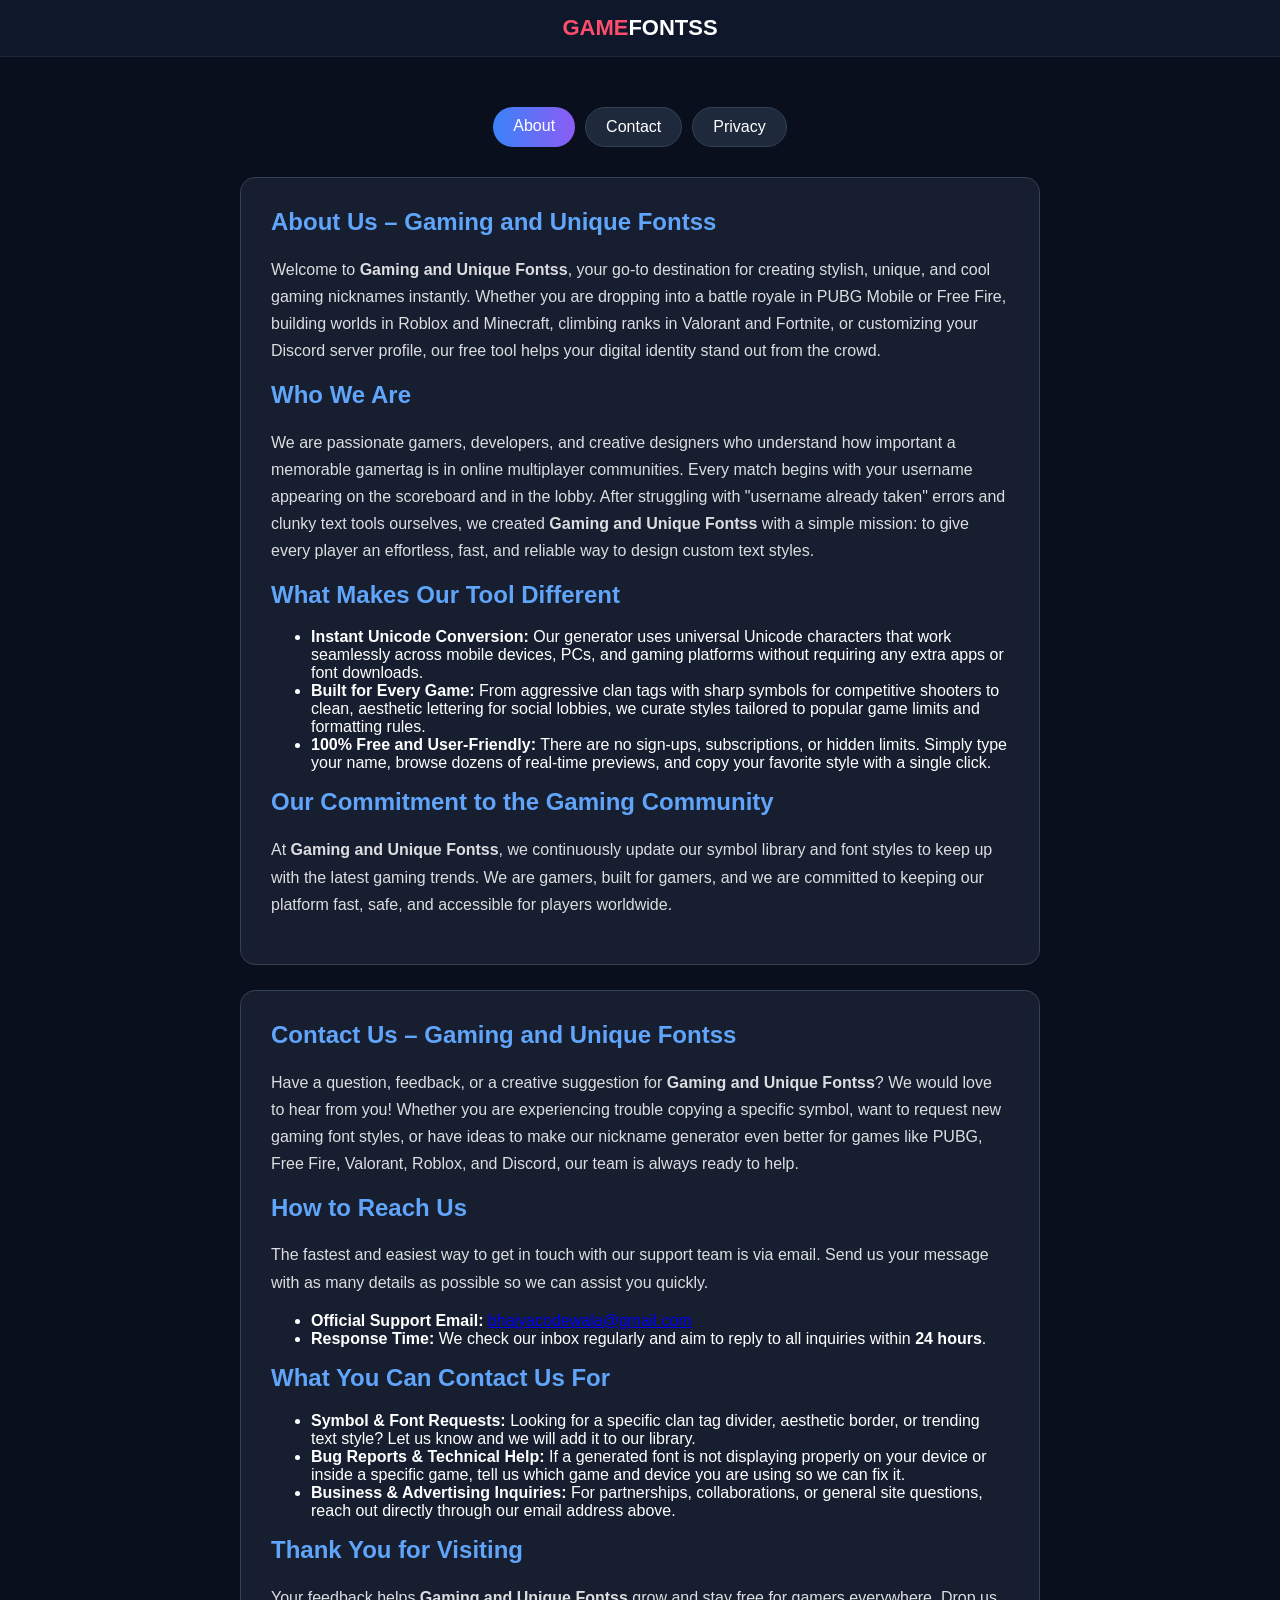
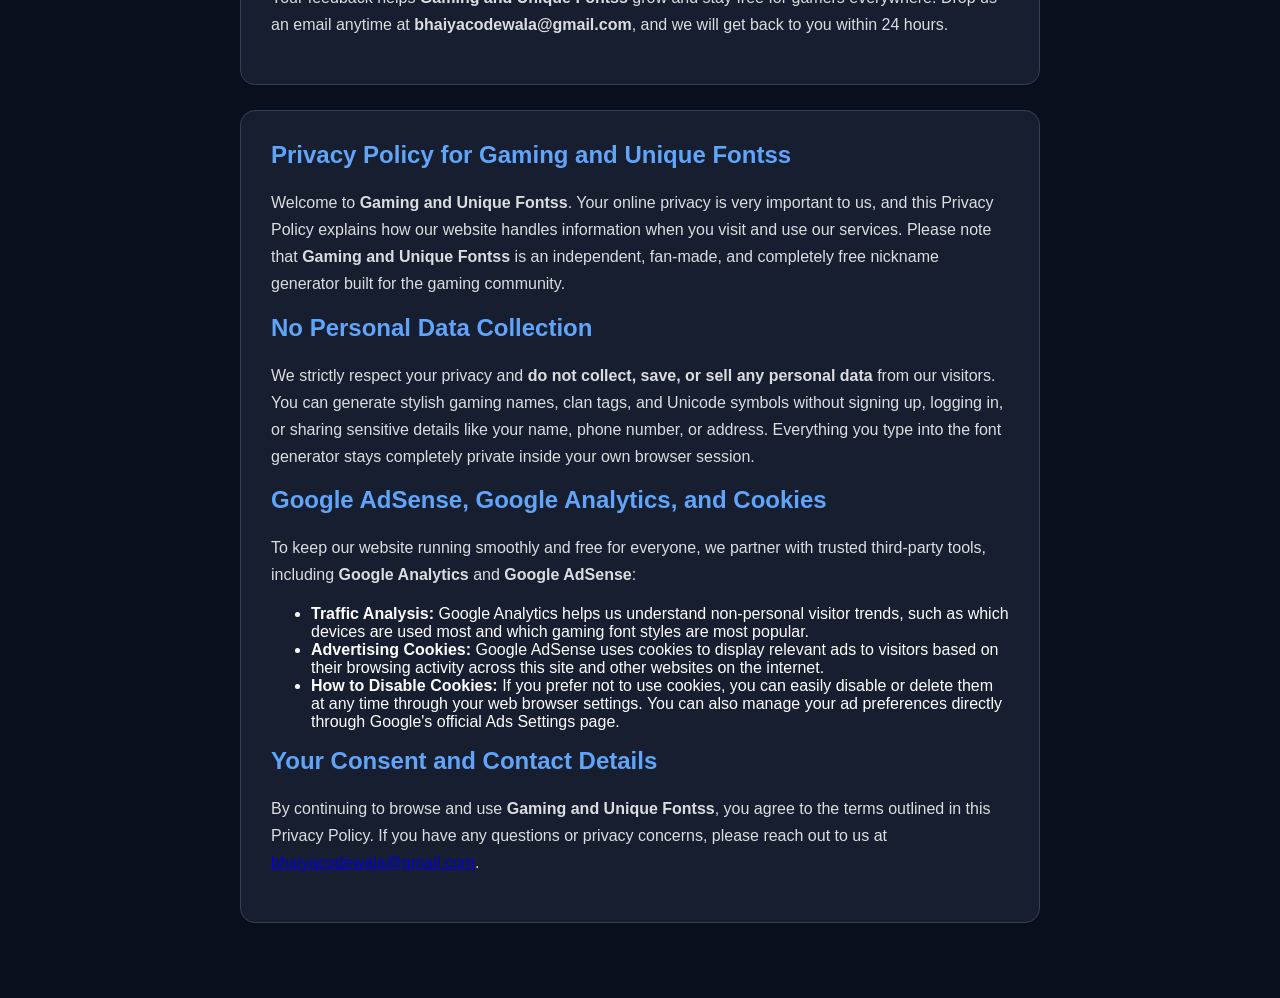
<file: info.html>
<!DOCTYPE html>
<html>
<head>
<meta name="viewport" content="width=device-width, initial-scale=1">
<style>
body{margin:0; font-family:Arial; background:#0a0f1e; color:white;}
.header{background:#0f172a; padding:15px; text-align:center; border-bottom:1px solid #1e293b;}
.header a{color:white; text-decoration:none; font-weight:bold; font-size:22px;}
.header span{color:#ff4d6d;}
.container{max-width:800px; margin:30px auto; padding:20px;}
.tabs{display:flex; gap:10px; justify-content:center; margin-bottom:30px;}
.tabs a{background:#1e293b; padding:10px 20px; border-radius:20px; color:white; text-decoration:none; border:1px solid #334155;}
.tabs a.active{background:linear-gradient(90deg,#3b82f6,#8b5cf6); border:none;}
.card{background:rgba(30,41,59,0.6); border:1px solid #334155; border-radius:15px; padding:30px; margin-bottom:25px;}
.card h2{color:#60a5fa; margin-top:0;}
.card p{line-height:1.7; opacity:0.85;}
</style>
</head>
<body>
<div class="header">
  <a href="index.html"><span>GAME</span>FONTSS</a>
</div>

<div class="container">
  <div class="tabs">
    <a href="#about" class="active">About</a>
    <a href="#contact">Contact</a>
    <a href="#privacy">Privacy</a>
  </div>

  
    <div id="about" class="card">
  <h2>About Us – Gaming and Unique Fontss</h2>
  <p>Welcome to <strong>Gaming and Unique Fontss</strong>, your go-to destination for creating stylish, unique, and cool gaming nicknames instantly. Whether you are dropping into a battle royale in PUBG Mobile or Free Fire, building worlds in Roblox and Minecraft, climbing ranks in Valorant and Fortnite, or customizing your Discord server profile, our free tool helps your digital identity stand out from the crowd.</p>

  <h2>Who We Are</h2>
  <p>We are passionate gamers, developers, and creative designers who understand how important a memorable gamertag is in online multiplayer communities. Every match begins with your username appearing on the scoreboard and in the lobby. After struggling with "username already taken" errors and clunky text tools ourselves, we created <strong>Gaming and Unique Fontss</strong> with a simple mission: to give every player an effortless, fast, and reliable way to design custom text styles.</p>

  <h2>What Makes Our Tool Different</h2>
  <ul>
    <li><strong>Instant Unicode Conversion:</strong> Our generator uses universal Unicode characters that work seamlessly across mobile devices, PCs, and gaming platforms without requiring any extra apps or font downloads.</li>
    <li><strong>Built for Every Game:</strong> From aggressive clan tags with sharp symbols for competitive shooters to clean, aesthetic lettering for social lobbies, we curate styles tailored to popular game limits and formatting rules.</li>
    <li><strong>100% Free and User-Friendly:</strong> There are no sign-ups, subscriptions, or hidden limits. Simply type your name, browse dozens of real-time previews, and copy your favorite style with a single click.</li>
  </ul>

  <h2>Our Commitment to the Gaming Community</h2>
  <p>At <strong>Gaming and Unique Fontss</strong>, we continuously update our symbol library and font styles to keep up with the latest gaming trends. We are gamers, built for gamers, and we are committed to keeping our platform fast, safe, and accessible for players worldwide.</p>
</div>
  

  <div id="contact" class="card">
    <h2>Contact Us – Gaming and Unique Fontss</h2>
  <p>Have a question, feedback, or a creative suggestion for <strong>Gaming and Unique Fontss</strong>? We would love to hear from you! Whether you are experiencing trouble copying a specific symbol, want to request new gaming font styles, or have ideas to make our nickname generator even better for games like PUBG, Free Fire, Valorant, Roblox, and Discord, our team is always ready to help.</p>

  <h2>How to Reach Us</h2>
  <p>The fastest and easiest way to get in touch with our support team is via email. Send us your message with as many details as possible so we can assist you quickly.</p>
  <ul>
    <li><strong>Official Support Email:</strong> <a href="mailto:bhaiyacodewala@gmail.com">bhaiyacodewala@gmail.com</a></li>
    <li><strong>Response Time:</strong> We check our inbox regularly and aim to reply to all inquiries within <strong>24 hours</strong>.</li>
  </ul>

  <h2>What You Can Contact Us For</h2>
  <ul>
    <li><strong>Symbol &amp; Font Requests:</strong> Looking for a specific clan tag divider, aesthetic border, or trending text style? Let us know and we will add it to our library.</li>
    <li><strong>Bug Reports &amp; Technical Help:</strong> If a generated font is not displaying properly on your device or inside a specific game, tell us which game and device you are using so we can fix it.</li>
    <li><strong>Business &amp; Advertising Inquiries:</strong> For partnerships, collaborations, or general site questions, reach out directly through our email address above.</li>
  </ul>

  <h2>Thank You for Visiting</h2>
  <p>Your feedback helps <strong>Gaming and Unique Fontss</strong> grow and stay free for gamers everywhere. Drop us an email anytime at <strong>bhaiyacodewala@gmail.com</strong>, and we will get back to you within 24 hours.</p>

  </div>

  <div id="privacy" class="card">
    <h2>Privacy Policy for Gaming and Unique Fontss</h2>
  <p>Welcome to <strong>Gaming and Unique Fontss</strong>. Your online privacy is very important to us, and this Privacy Policy explains how our website handles information when you visit and use our services. Please note that <strong>Gaming and Unique Fontss</strong> is an independent, fan-made, and completely free nickname generator built for the gaming community.</p>

  <h2>No Personal Data Collection</h2>
  <p>We strictly respect your privacy and <strong>do not collect, save, or sell any personal data</strong> from our visitors. You can generate stylish gaming names, clan tags, and Unicode symbols without signing up, logging in, or sharing sensitive details like your name, phone number, or address. Everything you type into the font generator stays completely private inside your own browser session.</p>

  <h2>Google AdSense, Google Analytics, and Cookies</h2>
  <p>To keep our website running smoothly and free for everyone, we partner with trusted third-party tools, including <strong>Google Analytics</strong> and <strong>Google AdSense</strong>:</p>
  <ul>
    <li><strong>Traffic Analysis:</strong> Google Analytics helps us understand non-personal visitor trends, such as which devices are used most and which gaming font styles are most popular.</li>
    <li><strong>Advertising Cookies:</strong> Google AdSense uses cookies to display relevant ads to visitors based on their browsing activity across this site and other websites on the internet.</li>
    <li><strong>How to Disable Cookies:</strong> If you prefer not to use cookies, you can easily disable or delete them at any time through your web browser settings. You can also manage your ad preferences directly through Google's official Ads Settings page.</li>
  </ul>

  <h2>Your Consent and Contact Details</h2>
  <p>By continuing to browse and use <strong>Gaming and Unique Fontss</strong>, you agree to the terms outlined in this Privacy Policy. If you have any questions or privacy concerns, please reach out to us at <a href="mailto:bhaiyacodewala@gmail.com">bhaiyacodewala@gmail.com</a>.</p>  </div>
</div>
  </div>
</body>
</html>
</file>
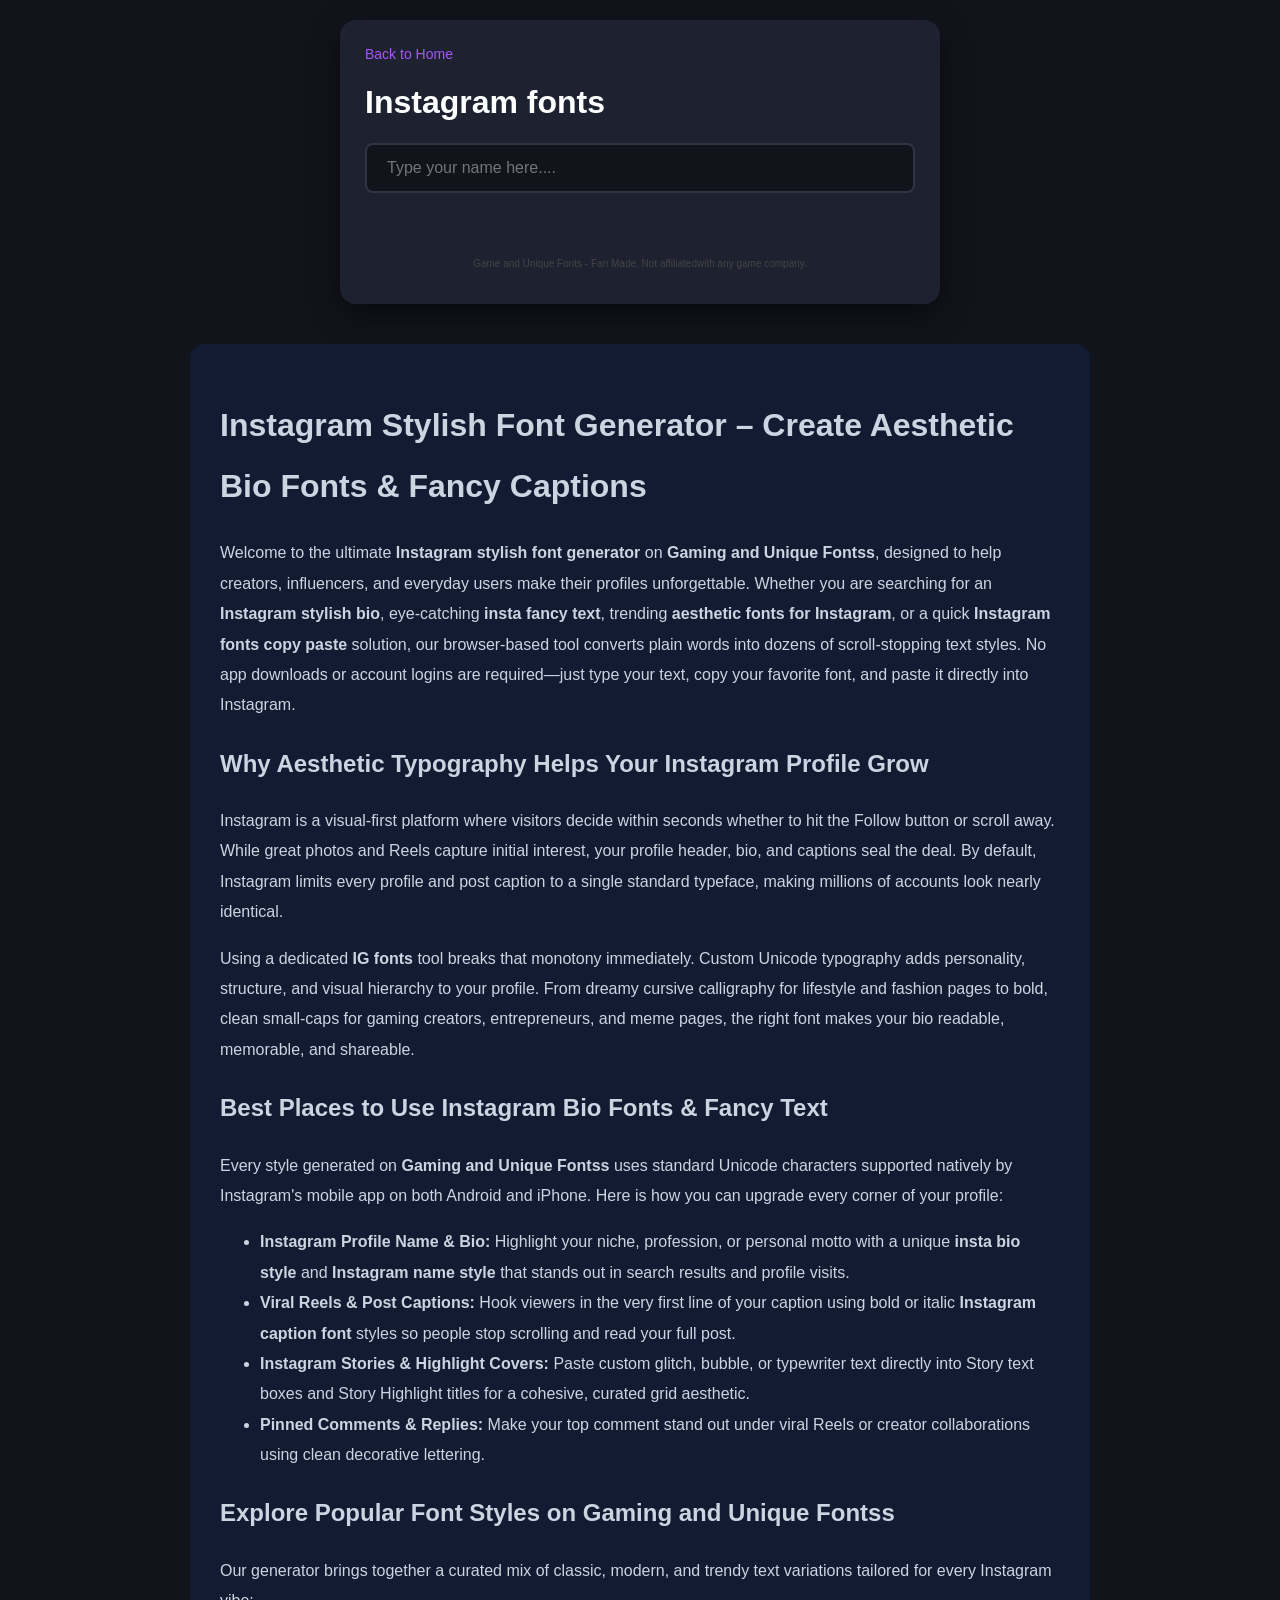
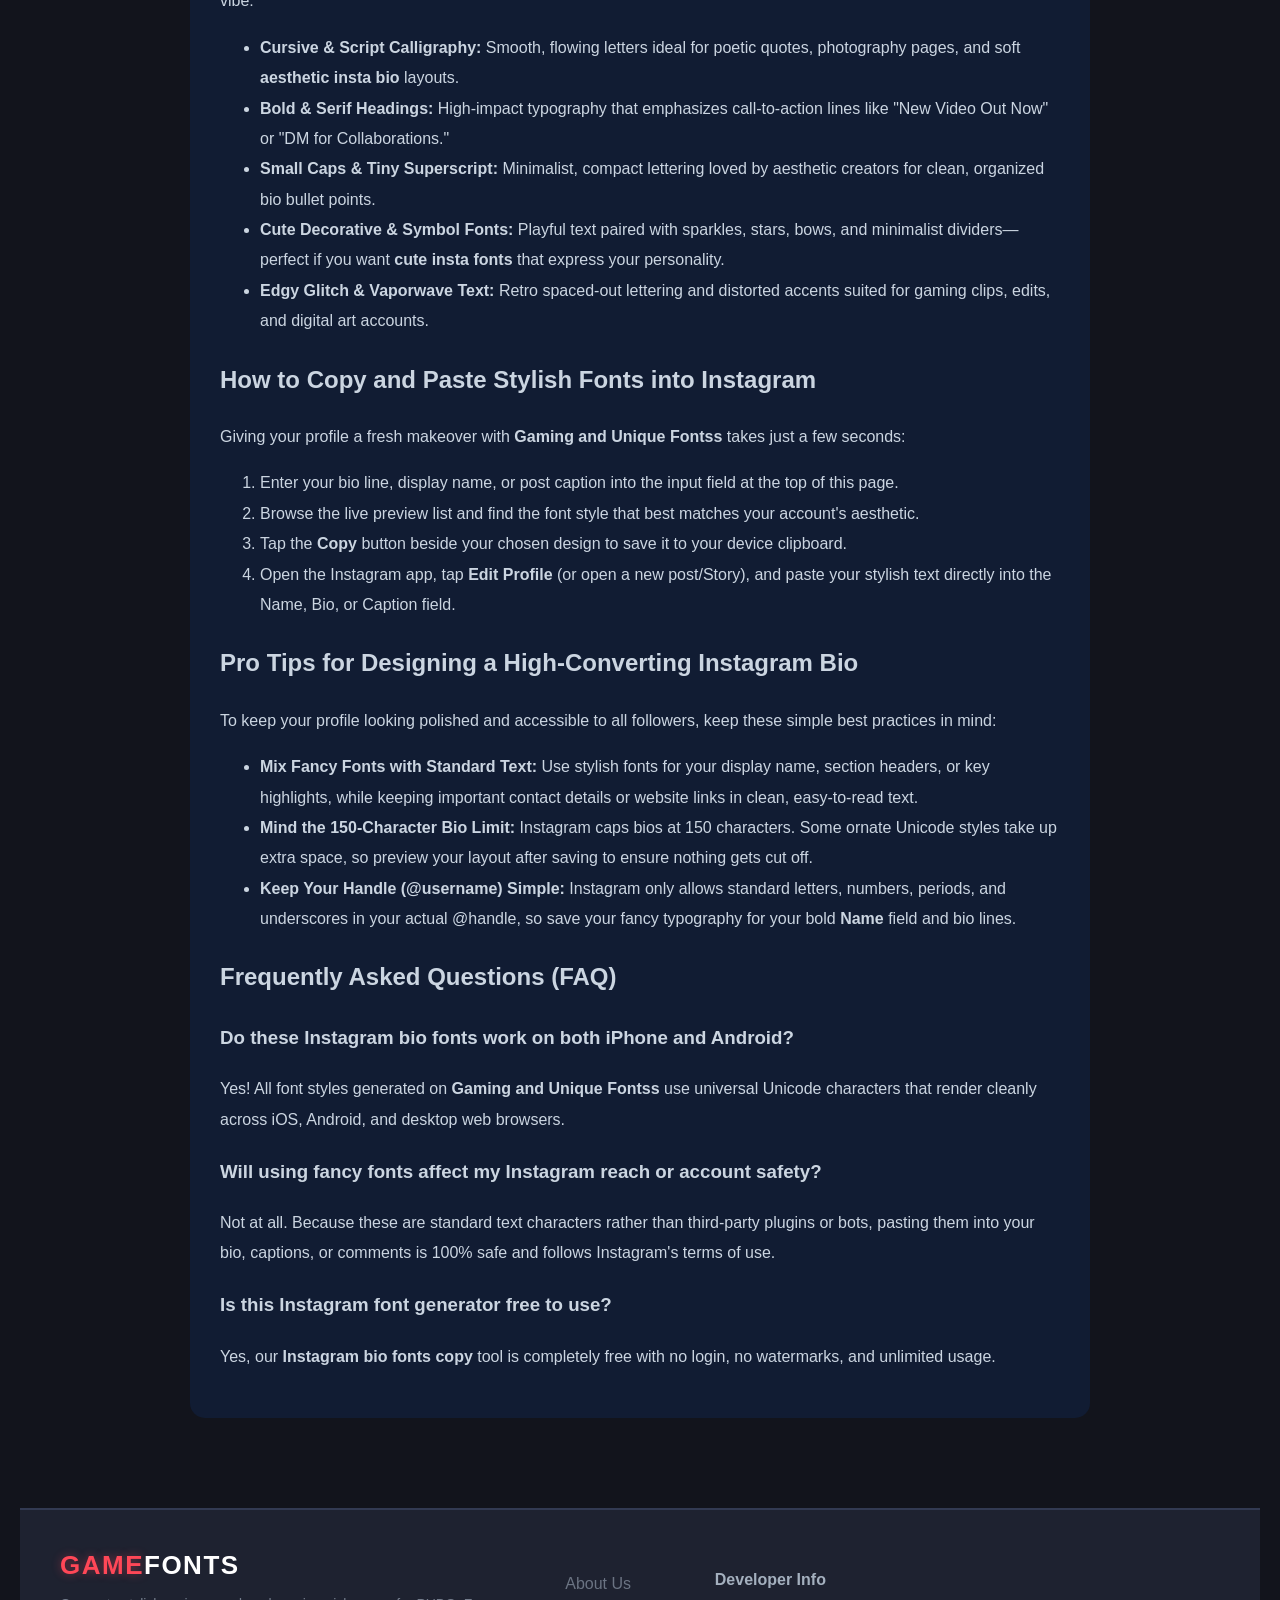
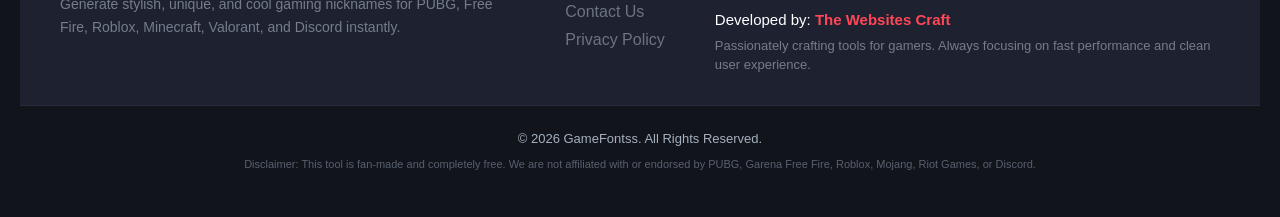
<file: Instragram.html>
<!DOCTYPE html>
<html>
    <head>
        <meta name="description" content="Generate Best Instagram Font Name. Create 200+ Instagram Fonts,Stylish Bio, Username & nickname with Symbols & Emojis. 1-Click Copy & Paste for Instagram.">
        <meta name="keywords" content="Instagram Font name, insta stylish name,insta fonts, insta name generator, instagram stylish bio, insta fonts style, instagram username generator, insta stylish bio, instagram nickname generator, stylish name for instagram">
        <meta name="robots" content="index, follow"> 
        <title>Instagram Font Name Generator - Stylish Bio & Username Font</title>
        <link rel="canonical" href="https://gaminganduniquefonts.store/Instragram.html" />
        <link rel="icon" type="image/png" href="samuel1983-icon-1562136_1920.png">
         <meta name="viewport" content="width=device-width, initial-sczle=1.0">
        <link rel="stylesheet" href="index.css">
    </head>
    <!-- Google tag (gtag.js) -->
<script async src="https://www.googletagmanager.com/gtag/js?id=G-G3K51WG7FE"></script>
<script>
  window.dataLayer = window.dataLayer || [];
  function gtag(){dataLayer.push(arguments);}
  gtag('js', new Date());

  gtag('config', 'G-G3K51WG7FE');
</script>
     <style>
        /* 🌟 General Root & Variables */
:root {
    --primary-color: #ff4757; /* Gaming Red/Orange Accent */
    --bg-dark: #12141c;       /* Deep Dark Background */
    --card-bg: #1e2230;       /* Lighter Container Dark */
    --text-main: #ffffff;
    --text-muted: #a4b0be;
}

/* 📱 Container Setup */
body {
    background-color: var(--bg-dark);
    color: var(--text-main);
    font-family: 'Segoe UI', Tahoma, Geneva, Verdana, sans-serif;
    margin: 0;
    padding: 20px;
    display: flex;
    flex-direction: column;
    justify-content: center;
}

.container {
    width: 100%;
    max-width: 600px; /* Restricts extra widening on PC */
    background: var(--card-bg);
    padding: 25px;
    border-radius: 16px;
    box-shadow: 0 10px 30px rgba(0, 0, 0, 0.5);
    box-sizing: border-box;
}

/* ⌨️ Responsive Input Box */
#input {
    width: 100%;
    padding: 14px 20px;
    font-size: 16px;
    background: #12141c;
    border: 2px solid #2f3542;
    border-radius: 8px;
    color: #fff;
    outline: none;
    transition: all 0.3s ease;
    box-sizing: border-box;
    margin-bottom: 20px;
}

#input:focus {
    border-color: var(--primary-color);
    box-shadow: 0 0 10px rgba(255, 71, 87, 0.2);
}

/* 📋 Output List Grid */
#list {
    display: flex;
    flex-direction: column;
    gap: 12px; /* Spaces out each row */
    margin-top: 15px;
    max-height: 500px; /* Allows scrolling inside container if too long */
    overflow-y: auto;
    padding-right: 5px;
}

/* ⚡ Beautiful Responsive Item Row */
.item {
    display: flex;
    align-items: center;
    justify-content: space-between;
    background: #262c3e;
    padding: 12px 16px;
    border-radius: 10px;
    border: 1px solid #323a52;
    transition: transform 0.2s ease, border-color 0.2s ease;
}

.item:hover {
    border-color: var(--primary-color);
    transform: translateY(-2px);
}

/* 🔠 Text Span Inside Item */
.item span {
    font-size: 18px; /* Big enough to read easily */
    color: #fff;
    word-break: break-all; /* Prevents long names from breaking layout on small phones */
    font-family: inherit;
    flex: 1;
    padding-right: 15px;
}

/* 🖱️ Smart Gaming Copy Button */
.item button {
    background: var(--primary-color);
    color: white;
    border: none;
    padding: 8px 16px;
    font-size: 14px;
    font-weight: bold;
    text-transform: uppercase;
    border-radius: 6px;
    cursor: pointer;
    transition: all 0.2s ease;
    white-space: nowrap; /* Keeps 'COPY' or 'COPIED!' on one line */
    min-width: 80px; /* Prevents button size jumping when text updates */
}

.item button:hover {
    background: #ff6b81;
    box-shadow: 0 0 8px rgba(255, 71, 87, 0.4);
}

.item button:active {
    transform: scale(0.95);
}

/* 📐 Mobile Specific Tweaks (Screen widths under 480px) */
@media (max-width: 480px) {
    .container {
        padding: 15px;
    }
    
    .item {
        padding: 10px 12px;
    }
    
    .item span {
        font-size: 16px; /* Slightly downsized for tiny mobile screens */
    }
    
    .item button {
        padding: 6px 12px;
        font-size: 12px;
        min-width: 70px;
    }
}

    </style>
    <body>
 
        <div class="container">
<a class="back" href="index.html">Back to Home</a>
<p class="para" id="para"></p>
            <h1>Instagram fonts</h1>
            <input id="input" type="text" placeholder="Type your name here...." oninput="gen()">
      

            <div id="list"></div>

            <p style="text-align: center; color: #444; font-size: 10px; margin-top: 30px;">Game and Unique Fonts - Fan Made. Not affiliatedwith any game company.</p>
  </div>
        <div style="padding:30px; max-width:900px; margin:40px auto; text-align:left; line-height:1.9; background:#111c33; border-radius:15px; color:#cbd5e1;">
  <h1>Instagram Stylish Font Generator – Create Aesthetic Bio Fonts &amp; Fancy Captions</h1>
  <p>Welcome to the ultimate <strong>Instagram stylish font generator</strong> on <strong>Gaming and Unique Fontss</strong>, designed to help creators, influencers, and everyday users make their profiles unforgettable. Whether you are searching for an <strong>Instagram stylish bio</strong>, eye-catching <strong>insta fancy text</strong>, trending <strong>aesthetic fonts for Instagram</strong>, or a quick <strong>Instagram fonts copy paste</strong> solution, our browser-based tool converts plain words into dozens of scroll-stopping text styles. No app downloads or account logins are required—just type your text, copy your favorite font, and paste it directly into Instagram.</p>

  <h2>Why Aesthetic Typography Helps Your Instagram Profile Grow</h2>
  <p>Instagram is a visual-first platform where visitors decide within seconds whether to hit the Follow button or scroll away. While great photos and Reels capture initial interest, your profile header, bio, and captions seal the deal. By default, Instagram limits every profile and post caption to a single standard typeface, making millions of accounts look nearly identical.</p>
  <p>Using a dedicated <strong>IG fonts</strong> tool breaks that monotony immediately. Custom Unicode typography adds personality, structure, and visual hierarchy to your profile. From dreamy cursive calligraphy for lifestyle and fashion pages to bold, clean small-caps for gaming creators, entrepreneurs, and meme pages, the right font makes your bio readable, memorable, and shareable.</p>

  <h2>Best Places to Use Instagram Bio Fonts &amp; Fancy Text</h2>
  <p>Every style generated on <strong>Gaming and Unique Fontss</strong> uses standard Unicode characters supported natively by Instagram's mobile app on both Android and iPhone. Here is how you can upgrade every corner of your profile:</p>
  <ul>
    <li><strong>Instagram Profile Name &amp; Bio:</strong> Highlight your niche, profession, or personal motto with a unique <strong>insta bio style</strong> and <strong>Instagram name style</strong> that stands out in search results and profile visits.</li>
    <li><strong>Viral Reels &amp; Post Captions:</strong> Hook viewers in the very first line of your caption using bold or italic <strong>Instagram caption font</strong> styles so people stop scrolling and read your full post.</li>
    <li><strong>Instagram Stories &amp; Highlight Covers:</strong> Paste custom glitch, bubble, or typewriter text directly into Story text boxes and Story Highlight titles for a cohesive, curated grid aesthetic.</li>
    <li><strong>Pinned Comments &amp; Replies:</strong> Make your top comment stand out under viral Reels or creator collaborations using clean decorative lettering.</li>
  </ul>

  <h2>Explore Popular Font Styles on Gaming and Unique Fontss</h2>
  <p>Our generator brings together a curated mix of classic, modern, and trendy text variations tailored for every Instagram vibe:</p>
  <ul>
    <li><strong>Cursive &amp; Script Calligraphy:</strong> Smooth, flowing letters ideal for poetic quotes, photography pages, and soft <strong>aesthetic insta bio</strong> layouts.</li>
    <li><strong>Bold &amp; Serif Headings:</strong> High-impact typography that emphasizes call-to-action lines like "New Video Out Now" or "DM for Collaborations."</li>
    <li><strong>Small Caps &amp; Tiny Superscript:</strong> Minimalist, compact lettering loved by aesthetic creators for clean, organized bio bullet points.</li>
    <li><strong>Cute Decorative &amp; Symbol Fonts:</strong> Playful text paired with sparkles, stars, bows, and minimalist dividers—perfect if you want <strong>cute insta fonts</strong> that express your personality.</li>
    <li><strong>Edgy Glitch &amp; Vaporwave Text:</strong> Retro spaced-out lettering and distorted accents suited for gaming clips, edits, and digital art accounts.</li>
  </ul>

  <h2>How to Copy and Paste Stylish Fonts into Instagram</h2>
  <p>Giving your profile a fresh makeover with <strong>Gaming and Unique Fontss</strong> takes just a few seconds:</p>
  <ol>
    <li>Enter your bio line, display name, or post caption into the input field at the top of this page.</li>
    <li>Browse the live preview list and find the font style that best matches your account's aesthetic.</li>
    <li>Tap the <strong>Copy</strong> button beside your chosen design to save it to your device clipboard.</li>
    <li>Open the Instagram app, tap <strong>Edit Profile</strong> (or open a new post/Story), and paste your stylish text directly into the Name, Bio, or Caption field.</li>
  </ol>

  <h2>Pro Tips for Designing a High-Converting Instagram Bio</h2>
  <p>To keep your profile looking polished and accessible to all followers, keep these simple best practices in mind:</p>
  <ul>
    <li><strong>Mix Fancy Fonts with Standard Text:</strong> Use stylish fonts for your display name, section headers, or key highlights, while keeping important contact details or website links in clean, easy-to-read text.</li>
    <li><strong>Mind the 150-Character Bio Limit:</strong> Instagram caps bios at 150 characters. Some ornate Unicode styles take up extra space, so preview your layout after saving to ensure nothing gets cut off.</li>
    <li><strong>Keep Your Handle (@username) Simple:</strong> Instagram only allows standard letters, numbers, periods, and underscores in your actual @handle, so save your fancy typography for your bold <strong>Name</strong> field and bio lines.</li>
  </ul>

  <h2>Frequently Asked Questions (FAQ)</h2>

  <h3>Do these Instagram bio fonts work on both iPhone and Android?</h3>
  <p>Yes! All font styles generated on <strong>Gaming and Unique Fontss</strong> use universal Unicode characters that render cleanly across iOS, Android, and desktop web browsers.</p>

  <h3>Will using fancy fonts affect my Instagram reach or account safety?</h3>
  <p>Not at all. Because these are standard text characters rather than third-party plugins or bots, pasting them into your bio, captions, or comments is 100% safe and follows Instagram's terms of use.</p>

  <h3>Is this Instagram font generator free to use?</h3>
  <p>Yes, our <strong>Instagram bio fonts copy</strong> tool is completely free with no login, no watermarks, and unlimited usage.</p>
</div>


         <footer class="footer">
    <div class="footer-container">
        
        <div class="footer-about">
            <a href="index.html" class="footer-logo"><span>GAME</span>FONTS</a>
            <p class="footer-desc">Generate stylish, unique, and cool gaming nicknames for PUBG, Free Fire, Roblox, Minecraft, Valorant, and Discord instantly.</p>
        </div>

        
        <div id="content">
  <a href="info.html#about" >About Us</a>
  <a href="info.html#contact">Contact Us</a>
  <a href="info.html#privacy" >Privacy Policy</a>
</div>

        
        <div class="footer-developer">
            <h4>Developer Info</h4>
            <p class="dev-name">Developed by: <span class="highlight"><a href="https://www.instagram.com/thewebsitescraft/">The Websites Craft</a></span></p>
            <p class="dev-text">Passionately crafting tools for gamers. Always focusing on fast performance and clean user experience.</p>
        </div>

    </div>

    <div class="footer-bottom">
        <div class="footer-bottom-container">
            <p>&copy; 2026 GameFontss. All Rights Reserved.</p>
            <p class="footer-disclaimer">Disclaimer: This tool is fan-made and completely free. We are not affiliated with or endorsed by PUBG, Garena Free Fire, Roblox, Mojang, Riot Games, or Discord.</p>
        </div>
    </div>
</footer>



    </body>
    <script>

function gen(){
    let name = document.getElementById("input").value.trim();
    let list = document.getElementById("list");
    list.innerHTML = "";
 if (!name) return;
const DECORATIONS = {
     // 🎮 PUBG / BGMI STYLE (किलर, डेंजरस, और क्लैन नेम्स के लिए बेस्ट)
    instagram: [
        { pre: "👑", suf: "👑" }, { pre: "💎", suf: "💎" }, { pre: "🔥", suf: "🔥" },
        { pre: "🖤", suf: "🖤" }, { pre: "⚡", suf: "⚡" }, { pre: "💸", suf: "💸" },
        { pre: "🌹", suf: "🌹" }, { pre: "☯︎", suf: "☯︎" }, { pre: "🦁", suf: "🦁" },
        { pre: "⛓️", suf: "⛓️" }, { pre: "🦅", suf: "🦅" }, { pre: "🎭", suf: "🎭" },
        { pre: "🎸", suf: "🎸" }, { pre: "🃏", suf: "🃏" }, { pre: "🎯", suf: "🎯" },
        { pre: "🚨", suf: "🚨" }, { pre: "💵", suf: "💵" }, { pre: "⚜️", suf: "⚜️" },
        { pre: "🕯️", suf: "🕯️" }, { pre: "🍷", suf: "🍷" }, { pre: "🌪️", suf: "🌪️" },
        { pre: "🔮", suf: "🔮" }, { pre: "🧿", suf: "🧿" }, { pre: "🔱", suf: "🔱" },
        { pre: "🦾", suf: "🦾" }
    ],
        }

   



const MAPS = {
    boldOutline: { 
        from: "abcdefghijklmnopqrstuvwxyzABCDEFGHIJKLMNOPQRSTUVWXYZ0123456789", 
        to:Array.from("𝕒𝕓𝕔𝕕𝕖𝕗𝕘𝕙𝕚𝕛𝕜𝕝𝕞𝕟𝕠𝕡𝕢𝕣𝕤𝕥𝕦𝕧𝕨𝕩𝕪𝕫𝔸𝔹ℂ𝔻𝔼𝔽𝔾ℍ𝕀𝕁𝕂𝕃𝕄ℕ𝕆ℙℚℝ𝕊𝕋𝕌𝕍𝕎𝕏𝕐ℤ𝟘𝟙𝟚𝟛𝟜𝟝𝟞𝟟𝟠𝟡")
    },
   cursiveBold: { 
       from: "abcdefghijklmnopqrstuvwxyzABCDEFGHIJKLMNOPQRSTUVWXYZ", 
       to:Array.from("𝓪𝓫𝓬𝓭𝓮𝓯𝓰𝓱𝓲𝓳𝓴𝓵𝓶𝓷𝓸𝓹𝓺𝓻𝓼𝓽𝓾𝓿𝔀𝔁𝔂𝔃𝓐𝓑𝓒𝓓𝓔𝓕𝓖𝓗𝓘𝓙𝓚𝓛𝓜𝓝𝓞𝓟𝓠𝓡𝓢𝓣𝓤𝓥𝓦𝓧𝓨𝓩") 
},
    cursiveLight: {
        from: "abcdefghijklmnopqrstuvwxyzABCDEFGHIJKLMNOPQRSTUVWXYZ",
        to:Array.from("𝒶𝒷𝒸𝒹ℯ𝒻ℊ𝒽𝒾𝒿𝓀𝓁𝓂𝓃ℴ𝓅𝓆𝓇𝓈𝓉𝓊𝓋𝓌𝓍𝓎𝓏𝒜ℬ𝒞𝒟ℰℱ𝒢ℋℐ𝒥𝒦ℒℳ𝒩𝒪𝒫𝒬ℛ𝒮𝒯𝒰𝒱𝒲𝒳𝒴𝒵")
    },
   gothicBold: { 
      from: "abcdefghijklmnopqrstuvwxyzABCDEFGHIJKLMNOPQRSTUVWXYZ", 
      to:Array.from("𝖆𝖇𝖈𝖉𝖊𝖋𝖌𝖍𝖎𝖏𝖐𝖑𝖒𝖓𝖔𝖕𝖖𝖗𝖘𝖙𝖚𝖛𝖜𝖝𝖞𝖟𝕬𝕭𝕮𝕯𝕰𝕱𝕲𝕳𝕴𝕵𝕶𝕷𝕸𝕹𝕺𝕻𝕼𝕽𝕾𝕿𝖀𝖁𝖂𝖃𝖄𝖅") 
},
gothicLight: { 
    from: "abcdefghijklmnopqrstuvwxyzABCDEFGHIJKLMNOPQRSTUVWXYZ", 
    to: Array.from("𝔞𝔟𝔠𝔡𝔢𝔣𝔤𝔥𝔦𝔧𝔨𝔩𝔪𝔫𝔬𝔭𝔮𝔯𝔰𝔱𝔲𝔳𝔴𝔵𝔶𝔷𝔄𝔅ℭ𝔇𝔈𝔉𝔊ℌℑ𝔍𝔎𝔏𝔐𝔑𝔒𝔓𝔔ℜ𝔖𝔗𝔘𝔙𝔚𝔛𝔜ℨ") 
},

   circlesWhite: {
        from: "abcdefghijklmnopqrstuvwxyzABCDEFGHIJKLMNOPQRSTUVWXYZ0123456789",
        to:Array.from("ⓐⓑⓒⓓⓔⓕⓖⓗⓘⓙⓚⓛⓜⓝⓞⓟⓠⓡⓢⓣⓤⓥⓦⓧⓨⓩⒶⒷⒸⒹⒺⒻⒼⒽⒾⒿⓀⓁⓂⓃⓄⓅⓆⓇⓈⓉⓊⓋⓌⓍⓎⓏ⓪①②③④⑤⑥⑦⑧⑨")
    },

   circlesBlack: {
       from: "abcdefghijklmnopqrstuvwxyzABCDEFGHIJKLMNOPQRSTUVWXYZ0123456789",
       to:Array.from("🅐🅑🅒🅓🅔🅕🅖🅗🅘🅙🅚🅛🅜🅝🅞🅟🅠🅡🅢🅣🅤🅥🅦🅧🅨🅩🅐🅑🅒🅓🅔🅕🅖🅗🅘🅙🅚🅛🅜🅝🅞🅟🅠🅡🅢🅣🅤🅥🅦🅧🅨🅩🄿❶❷❸❹❺❻❼❽❾")
},
  squaresWhite: {
    from: "abcdefghijklmnopqrstuvwxyzABCDEFGHIJKLMNOPQRSTUVWXYZ",
    to:Array.from("🄰🄱🄲🄳🄴🄵🄶🄷🄸🄹🄺🄻🄼🄽🄾🄿🅀🅁🅂🅃🅄🅅🅆🅇🅈🅉🄰🄱🄲🄳🄴🄵🄶🄷🄸🄹🄺🄻🄼🄽🄾🄿🅀🅁🅂🅃🅄🅅🅆🅇🅈🅉")
},
   mathBold: {
    from: "abcdefghijklmnopqrstuvwxyzABCDEFGHIJKLMNOPQRSTUVWXYZ0123456789",
    to: Array.from("𝐚𝐛𝐜𝐝𝐞𝐟𝐠𝐡𝐢𝐣𝐤𝐥𝐦𝐧𝐨𝐩𝐪𝐫𝐬𝐭𝐮𝐯𝐰𝐱𝐲𝐳𝐀𝐁𝐂𝐃𝐄𝐅𝐆𝐇𝐈𝐉𝐊𝐋𝐌𝐍𝐎𝐏𝐐𝐑𝐒𝐓𝐔𝐕𝐖𝐗𝐘𝐙𝟎𝟏𝟐𝟑𝟒𝟓𝟔𝟕𝟖𝟗")
},

    mathItalic: {
    from: "abcdefghijklmnopqrstuvwxyzABCDEFGHIJKLMNOPQRSTUVWXYZ",
    to: Array.from("𝘢𝘣𝘤𝘥𝘦𝘧𝘨𝘩𝘪𝘫𝘬𝘭𝘮𝘯𝘰𝘱𝘲𝘳𝘴𝘵𝘶𝘷𝘸𝘹𝘺𝘻𝘈𝘉𝘊𝘋𝘌𝘍𝘎𝘏𝘐𝘑𝘒𝘓𝘔𝘕𝘖𝘗𝘘𝘙𝘚𝘛𝘜𝘝𝘞𝘟𝘠𝘡")
},

    monospace: {
        from: "abcdefghijklmnopqrstuvwxyzABCDEFGHIJKLMNOPQRSTUVWXYZ0123456789",
        to:Array.from( "𝚊𝚋𝚌𝚍𝚎𝚏𝚐𝚑𝚒𝚓𝚔𝚕𝚖𝚗𝚘𝚙𝚚𝚛𝚜𝚝𝚞𝚟𝚠𝚡𝚢𝚣𝙰𝙱𝙲𝙳𝙴𝙵𝙶𝙷𝙸𝙹𝙺𝙻𝙼𝙽𝙾𝙿𝚀𝚁𝚂𝚃𝚄𝚅𝚆𝚇𝚈𝚉𝟶𝟷𝟸𝟹𝟺𝟻𝟼𝟽𝟾𝟿")
    },
    smallCaps: {
        from: "abcdefghijklmnopqrstuvwxyzABCDEFGHIJKLMNOPQRSTUVWXYZ",
        to:Array.from( "ᴀʙᴄᴅᴇꜰɢʜɪᴊᴋʟᴍɴᴏᴘǫʀsᴛᴜᴠᴡxʏᴢᴀʙᴄᴅᴇꜰɢʜɪᴊᴋʟᴍɴᴏᴘǫʀsᴛᴜᴠᴡxʏᴢ")
    },
subscript: {
    from: "abcdefghijklmnopqrstuvwxyzABCDEFGHIJKLMNOPQRSTUVWXYZ",
    to: Array.from("ₐ𝄲𝄳𝄴ₑ𝄵𝄶ₕ𝄷ⱼₖₗₘ𝄸ₒₚ𝄹ᵣₛₜᵤᵥ𝄺ₓᵧ𝄻ₐ𝄲𝄳𝄴ₑ𝄵𝄶ₕ𝄷ⱼₖₗₘ𝄸ₒₚ𝄹ᵣₛₜᵤᵥ𝄺ₓᵧ𝄻")
}

};




        
           function convertText(text, map) {
    if (!map || !map.from || !map.to) return text;
    
    // Array.from लगाने से 'hello' के अक्षर और स्टाइलिश मैप बिल्कुल सही मैच होंगे
    const textChars = Array.from(text); 
    return textChars.map(char => {
        let index = map.from.indexOf(char);
        return index !== -1 ? map.to[index] : char;
    }).join("");
}





 let baseStyles = {
    normal: name,
    boldOutline: convertText(name, MAPS.boldOutline),
    cursiveBold: convertText(name, MAPS.cursiveBold),
    cursiveLight: convertText(name, MAPS.cursiveLight),
    gothicBold: convertText(name, MAPS.gothicBold),
    gothicLight: convertText(name, MAPS.gothicLight),
    circlesWhite: convertText(name, MAPS.circlesWhite),
    circlesBlack: convertText(name, MAPS.circlesBlack),
    squaresWhite: convertText(name, MAPS.squaresWhite),
    mathBold: convertText(name, MAPS.mathBold),
    mathItalic: convertText(name, MAPS.mathItalic),
    monospace: convertText(name, MAPS.monospace),
    smallCaps: convertText(name, MAPS.smallCaps),
    subscript: convertText(name, MAPS.subscript),
    spaced: name.split("").join(" "),        
    dotted: name.split("").join("·"),         
    starry: name.split("").join("★"),        
    slashed: name.split("").join("/"),       
    underlined: name.split("").join("_"),     
    hyphen: name.split("").join("-"),       
    wave: name.split("").join("~"),           
    strike: name.split("").map(char => char + "\u0336").join(""), 
    underlineDouble: name.split("").map(char => char + "\u0333").join("") 
};



    let decos = DECORATIONS.instagram;
    
    let count = 0;
    decos.forEach(d=>{
        Object.values(baseStyles).forEach(styleName =>{
            if(count >= 200)
                return;
            // let styleName = toStyle(name,f);
            let finalText = d.pre + styleName + d.suf;

            let itemDiv = document.createElement("div");
            itemDiv.className = "item";
            
            let textSpan = document.createElement("span");
            textSpan.textContent = finalText;
            
            let copyBtn = document.createElement("button");
            copyBtn.textContent = "copy";
            copyBtn.onclick = () => {
                navigator.clipboard.writeText(finalText);
                copyBtn.textContent = "copied!";
                setTimeout(() => copyBtn.textContent = "copy", 1500);
            };
            
            itemDiv.appendChild(textSpan);
            itemDiv.appendChild(copyBtn);
            list.appendChild(itemDiv);
            count++;
        });
        
    });

   
}

    </script>

    
</html>
</file>
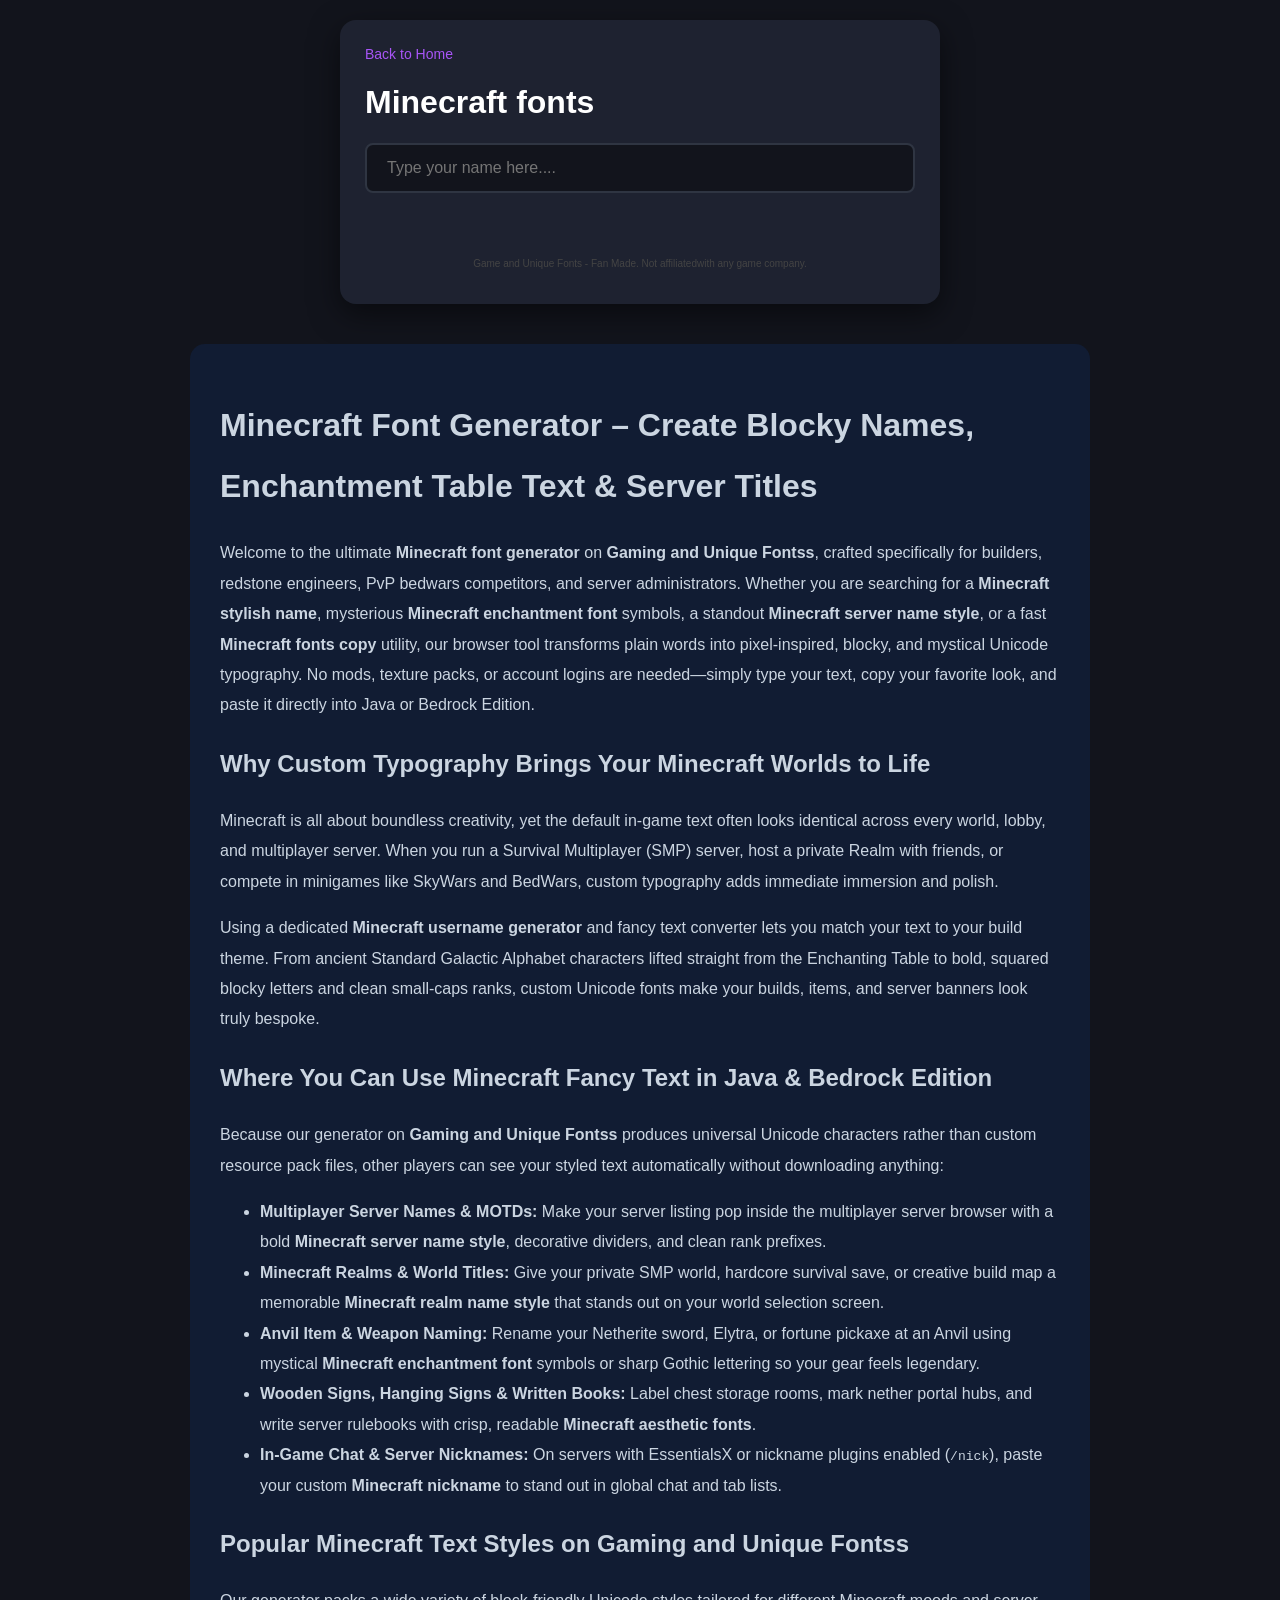
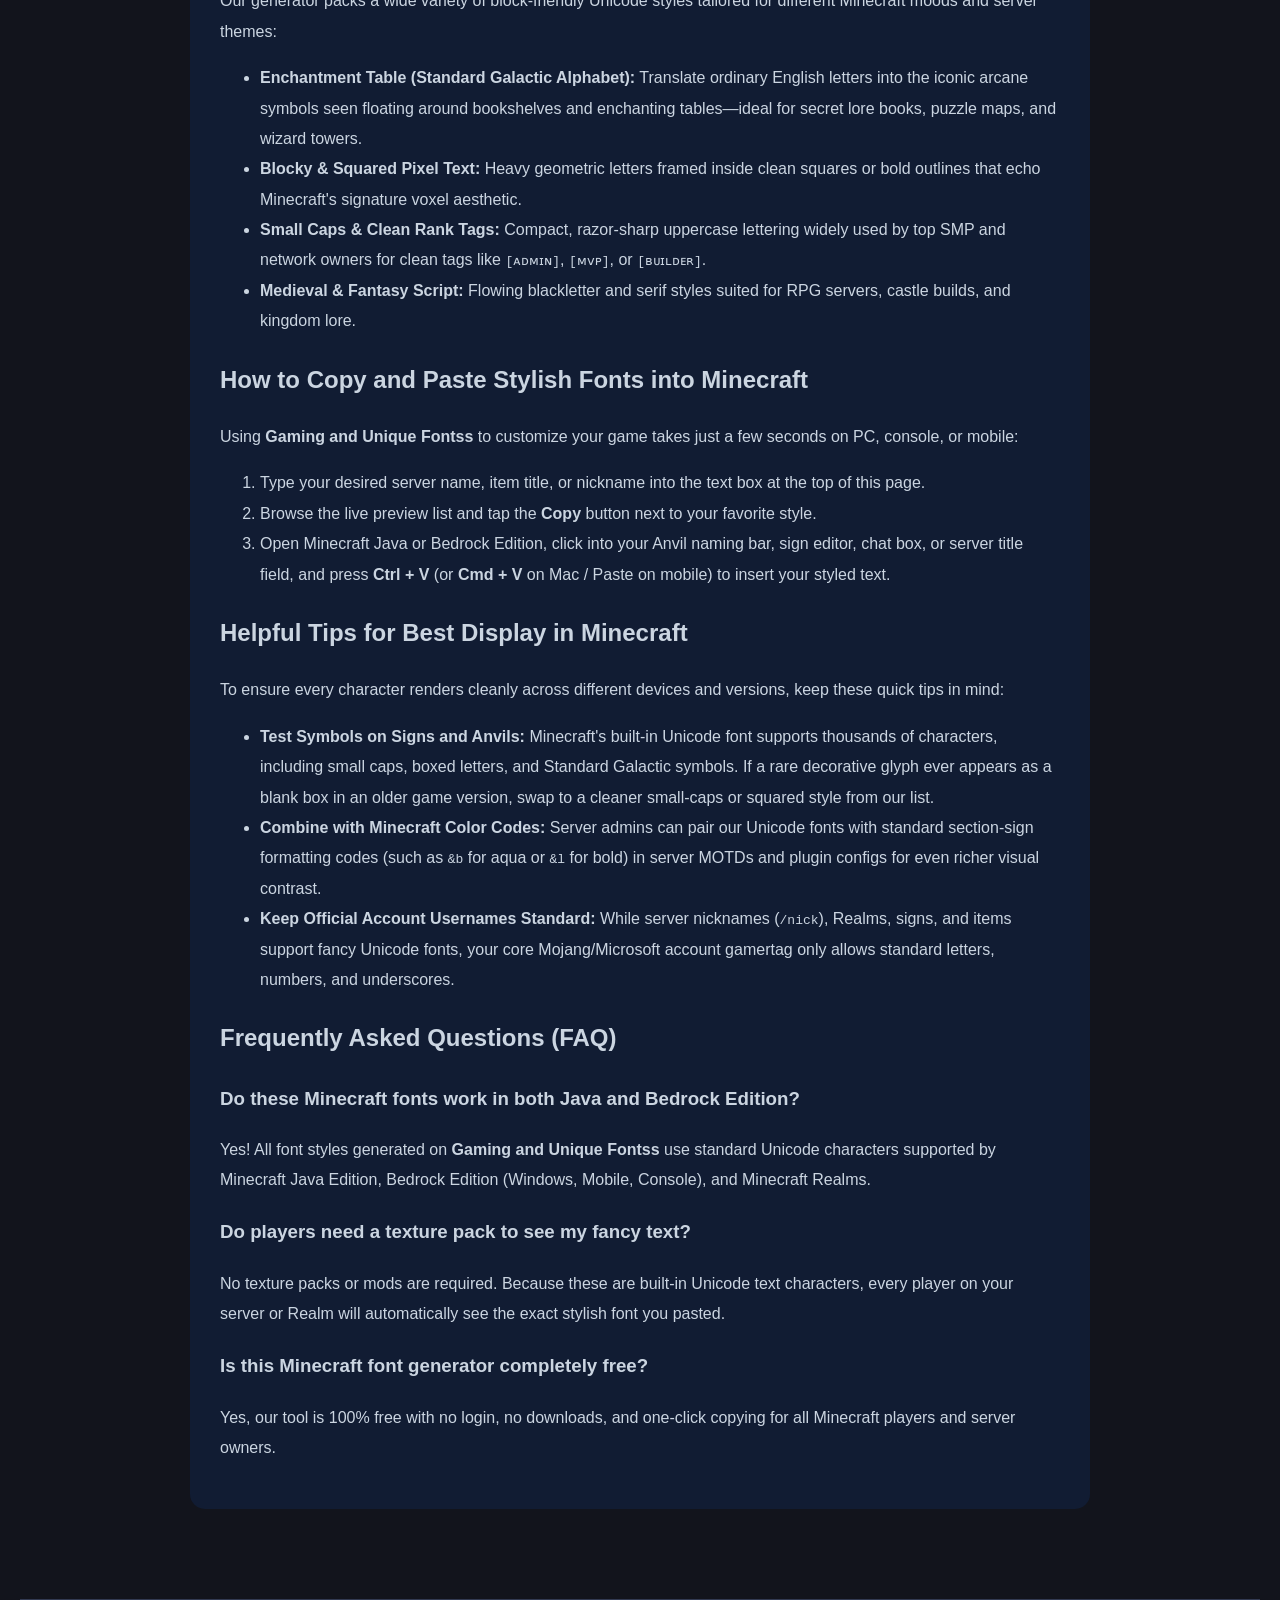
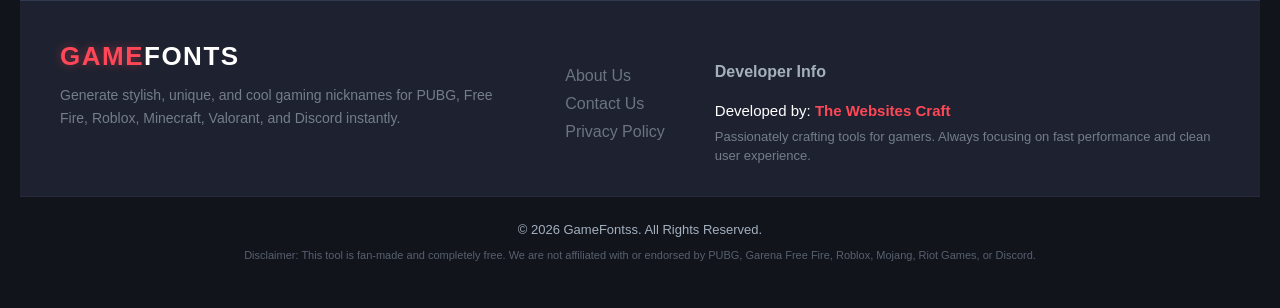
<file: minecraft.html>
<!DOCTYPE html>
<html>
    <head>
        <meta name="description" content="Generate minecraft Font Name. Sweaty & Fancy Minecraft Usernames with Symbols & Fonts. 1-Click Copy & Paste For Minecraft java & Bedrock.">
        <meta name="keywords" content="minecraft font name, minecrat name generator, minecraft username generator, minecraft fonts, minecraft symbols, mineraft cool name, minecraft fancy text, minecraft gamertag generator, Minecraft nickname, minecraft stylish username">
        <meta name="robots" content="index, follow"> 
        <title>Minecraft Font Name Generator - Mineraft Stylish Name & Nickname</title>
          <link rel="canonical" href="https://gaminganduniquefonts.store/minecraft.html" />
        <link rel="icon" type="image/png" href="download (3).jfif">
         <meta name="viewport" content="width=device-width, initial-sczle=1.0">
        <link rel="stylesheet" href="index.css">
    </head>
    <!-- Google tag (gtag.js) -->
<script async src="https://www.googletagmanager.com/gtag/js?id=G-G3K51WG7FE"></script>
<script>
  window.dataLayer = window.dataLayer || [];
  function gtag(){dataLayer.push(arguments);}
  gtag('js', new Date());

  gtag('config', 'G-G3K51WG7FE');
</script>
    <style>
:root {
    --primary-color: #ff4757;
    --bg-dark: #12141c;       
    --card-bg: #1e2230;       
    --text-main: #ffffff;
    --text-muted: #a4b0be;
}


body {
    background-color: var(--bg-dark);
    color: var(--text-main);
    font-family: 'Segoe UI', Tahoma, Geneva, Verdana, sans-serif;
    margin: 0;
    padding: 20px;
    display: flex;
    flex-direction: column;
    justify-content: center;
}

.container {
    width: 100%;
    max-width: 600px; 
    background: var(--card-bg);
    padding: 25px;
    border-radius: 16px;
    box-shadow: 0 10px 30px rgba(0, 0, 0, 0.5);
    box-sizing: border-box;
}


#input {
    width: 100%;
    padding: 14px 20px;
    font-size: 16px;
    background: #12141c;
    border: 2px solid #2f3542;
    border-radius: 8px;
    color: #fff;
    outline: none;
    transition: all 0.3s ease;
    box-sizing: border-box;
    margin-bottom: 20px;
}

#input:focus {
    border-color: var(--primary-color);
    box-shadow: 0 0 10px rgba(255, 71, 87, 0.2);
}


#list {
    display: flex;
    flex-direction: column;
    gap: 12px; 
    margin-top: 15px;
    max-height: 500px; 
    overflow-y: auto;
    padding-right: 5px;
}


.item {
    display: flex;
    align-items: center;
    justify-content: space-between;
    background: #262c3e;
    padding: 12px 16px;
    border-radius: 10px;
    border: 1px solid #323a52;
    transition: transform 0.2s ease, border-color 0.2s ease;
}

.item:hover {
    border-color: var(--primary-color);
    transform: translateY(-2px);
}

.item span {
    font-size: 18px; 
    color: #fff;
    word-break: break-all; 
    font-family: inherit;
    flex: 1;
    padding-right: 15px;
}


.item button {
    background: var(--primary-color);
    color: white;
    border: none;
    padding: 8px 16px;
    font-size: 14px;
    font-weight: bold;
    text-transform: uppercase;
    border-radius: 6px;
    cursor: pointer;
    transition: all 0.2s ease;
    white-space: nowrap; 
    min-width: 80px; 
}

.item button:hover {
    background: #ff6b81;
    box-shadow: 0 0 8px rgba(255, 71, 87, 0.4);
}

.item button:active {
    transform: scale(0.95);
}


@media (max-width: 480px) {
    .container {
        padding: 15px;
    }
    
    .item {
        padding: 10px 12px;
    }
    
    .item span {
        font-size: 16px; 
    }
    
    .item button {
        padding: 6px 12px;
        font-size: 12px;
        min-width: 70px;
    }
}

    </style>
    <body>
 
        <div class="container">
<a class="back" href="index.html">Back to Home</a>
<p class="para" id="para"></p>
            <h1>Minecraft fonts</h1>
            <input id="input" type="text" placeholder="Type your name here...." oninput="gen()">
      

            <div id="list"></div>

            <p style="text-align: center; color: #444; font-size: 10px; margin-top: 30px;">Game and Unique Fonts - Fan Made. Not affiliatedwith any game company.</p>
  </div>
        <div style="padding:30px; max-width:900px; margin:40px auto; text-align:left; line-height:1.9; background:#111c33; border-radius:15px; color:#cbd5e1;">

  <h1>Minecraft Font Generator – Create Blocky Names, Enchantment Table Text &amp; Server Titles</h1>
  <p>Welcome to the ultimate <strong>Minecraft font generator</strong> on <strong>Gaming and Unique Fontss</strong>, crafted specifically for builders, redstone engineers, PvP bedwars competitors, and server administrators. Whether you are searching for a <strong>Minecraft stylish name</strong>, mysterious <strong>Minecraft enchantment font</strong> symbols, a standout <strong>Minecraft server name style</strong>, or a fast <strong>Minecraft fonts copy</strong> utility, our browser tool transforms plain words into pixel-inspired, blocky, and mystical Unicode typography. No mods, texture packs, or account logins are needed—simply type your text, copy your favorite look, and paste it directly into Java or Bedrock Edition.</p>

  <h2>Why Custom Typography Brings Your Minecraft Worlds to Life</h2>
  <p>Minecraft is all about boundless creativity, yet the default in-game text often looks identical across every world, lobby, and multiplayer server. When you run a Survival Multiplayer (SMP) server, host a private Realm with friends, or compete in minigames like SkyWars and BedWars, custom typography adds immediate immersion and polish.</p>
  <p>Using a dedicated <strong>Minecraft username generator</strong> and fancy text converter lets you match your text to your build theme. From ancient Standard Galactic Alphabet characters lifted straight from the Enchanting Table to bold, squared blocky letters and clean small-caps ranks, custom Unicode fonts make your builds, items, and server banners look truly bespoke.</p>

  <h2>Where You Can Use Minecraft Fancy Text in Java &amp; Bedrock Edition</h2>
  <p>Because our generator on <strong>Gaming and Unique Fontss</strong> produces universal Unicode characters rather than custom resource pack files, other players can see your styled text automatically without downloading anything:</p>
  <ul>
    <li><strong>Multiplayer Server Names &amp; MOTDs:</strong> Make your server listing pop inside the multiplayer server browser with a bold <strong>Minecraft server name style</strong>, decorative dividers, and clean rank prefixes.</li>
    <li><strong>Minecraft Realms &amp; World Titles:</strong> Give your private SMP world, hardcore survival save, or creative build map a memorable <strong>Minecraft realm name style</strong> that stands out on your world selection screen.</li>
    <li><strong>Anvil Item &amp; Weapon Naming:</strong> Rename your Netherite sword, Elytra, or fortune pickaxe at an Anvil using mystical <strong>Minecraft enchantment font</strong> symbols or sharp Gothic lettering so your gear feels legendary.</li>
    <li><strong>Wooden Signs, Hanging Signs &amp; Written Books:</strong> Label chest storage rooms, mark nether portal hubs, and write server rulebooks with crisp, readable <strong>Minecraft aesthetic fonts</strong>.</li>
    <li><strong>In-Game Chat &amp; Server Nicknames:</strong> On servers with EssentialsX or nickname plugins enabled (<code>/nick</code>), paste your custom <strong>Minecraft nickname</strong> to stand out in global chat and tab lists.</li>
  </ul>

  <h2>Popular Minecraft Text Styles on Gaming and Unique Fontss</h2>
  <p>Our generator packs a wide variety of block-friendly Unicode styles tailored for different Minecraft moods and server themes:</p>
  <ul>
    <li><strong>Enchantment Table (Standard Galactic Alphabet):</strong> Translate ordinary English letters into the iconic arcane symbols seen floating around bookshelves and enchanting tables—ideal for secret lore books, puzzle maps, and wizard towers.</li>
    <li><strong>Blocky &amp; Squared Pixel Text:</strong> Heavy geometric letters framed inside clean squares or bold outlines that echo Minecraft's signature voxel aesthetic.</li>
    <li><strong>Small Caps &amp; Clean Rank Tags:</strong> Compact, razor-sharp uppercase lettering widely used by top SMP and network owners for clean tags like <code>[ᴀᴅᴍɪɴ]</code>, <code>[ᴍᴠᴘ]</code>, or <code>[ʙᴜɪʟᴅᴇʀ]</code>.</li>
    <li><strong>Medieval &amp; Fantasy Script:</strong> Flowing blackletter and serif styles suited for RPG servers, castle builds, and kingdom lore.</li>
  </ul>

  <h2>How to Copy and Paste Stylish Fonts into Minecraft</h2>
  <p>Using <strong>Gaming and Unique Fontss</strong> to customize your game takes just a few seconds on PC, console, or mobile:</p>
  <ol>
    <li>Type your desired server name, item title, or nickname into the text box at the top of this page.</li>
    <li>Browse the live preview list and tap the <strong>Copy</strong> button next to your favorite style.</li>
    <li>Open Minecraft Java or Bedrock Edition, click into your Anvil naming bar, sign editor, chat box, or server title field, and press <strong>Ctrl + V</strong> (or <strong>Cmd + V</strong> on Mac / Paste on mobile) to insert your styled text.</li>
  </ol>

  <h2>Helpful Tips for Best Display in Minecraft</h2>
  <p>To ensure every character renders cleanly across different devices and versions, keep these quick tips in mind:</p>
  <ul>
    <li><strong>Test Symbols on Signs and Anvils:</strong> Minecraft's built-in Unicode font supports thousands of characters, including small caps, boxed letters, and Standard Galactic symbols. If a rare decorative glyph ever appears as a blank box in an older game version, swap to a cleaner small-caps or squared style from our list.</li>
    <li><strong>Combine with Minecraft Color Codes:</strong> Server admins can pair our Unicode fonts with standard section-sign formatting codes (such as <code>&amp;b</code> for aqua or <code>&amp;l</code> for bold) in server MOTDs and plugin configs for even richer visual contrast.</li>
    <li><strong>Keep Official Account Usernames Standard:</strong> While server nicknames (<code>/nick</code>), Realms, signs, and items support fancy Unicode fonts, your core Mojang/Microsoft account gamertag only allows standard letters, numbers, and underscores.</li>
  </ul>

  <h2>Frequently Asked Questions (FAQ)</h2>

  <h3>Do these Minecraft fonts work in both Java and Bedrock Edition?</h3>
  <p>Yes! All font styles generated on <strong>Gaming and Unique Fontss</strong> use standard Unicode characters supported by Minecraft Java Edition, Bedrock Edition (Windows, Mobile, Console), and Minecraft Realms.</p>

  <h3>Do players need a texture pack to see my fancy text?</h3>
  <p>No texture packs or mods are required. Because these are built-in Unicode text characters, every player on your server or Realm will automatically see the exact stylish font you pasted.</p>

  <h3>Is this Minecraft font generator completely free?</h3>
  <p>Yes, our tool is 100% free with no login, no downloads, and one-click copying for all Minecraft players and server owners.</p>
</div>
         <footer class="footer">
    <div class="footer-container">
        
        <div class="footer-about">
            <a href="index.html" class="footer-logo"><span>GAME</span>FONTS</a>
            <p class="footer-desc">Generate stylish, unique, and cool gaming nicknames for PUBG, Free Fire, Roblox, Minecraft, Valorant, and Discord instantly.</p>
        </div>

        
        <div id="content">
  <a href="info.html#about" >About Us</a>
  <a href="info.html#contact">Contact Us</a>
  <a href="info.html#privacy" >Privacy Policy</a>
</div>

        
        <div class="footer-developer">
            <h4>Developer Info</h4>
            <p class="dev-name">Developed by: <span class="highlight"><a href="https://www.instagram.com/thewebsitescraft/">The Websites Craft</a></span></p>
            <p class="dev-text">Passionately crafting tools for gamers. Always focusing on fast performance and clean user experience.</p>
        </div>

    </div>

    <div class="footer-bottom">
        <div class="footer-bottom-container">
            <p>&copy; 2026 GameFontss. All Rights Reserved.</p>
            <p class="footer-disclaimer">Disclaimer: This tool is fan-made and completely free. We are not affiliated with or endorsed by PUBG, Garena Free Fire, Roblox, Mojang, Riot Games, or Discord.</p>
        </div>
    </div>
</footer>



    </body>

    <script>

function gen(){
    let name = document.getElementById("input").value.trim();
    let list = document.getElementById("list");
    list.innerHTML = ""; 

 if (!name) return;
const DECORATIONS = {
    
   minecraft: [
        { pre: "⛏️", suf: "⛏️" }, { pre: "⚔️", suf: "⚔️" }, { pre: "📦", suf: "📦" },
        { pre: "🧱", suf: "🧱" }, { pre: "💎", suf: "💎" }, { pre: "🔥", suf: "🔥" },
        { pre: "🌲", suf: "🌲" }, { pre: "🏹", suf: "🏹" }, { pre: "🛡️", suf: "🛡️" },
        { pre: "⚗️", suf: "⚗️" }, { pre: "🟢", suf: "🟢" }, { pre: "█", suf: "█" },
        { pre: "▄▀", suf: "▀▄" }, { pre: "░", suf: "░" }, { pre: "▓", suf: "▓" },
        { pre: "┫", suf: "┣" }, { pre: "🔱", suf: "🔱" }, { pre: "🍎", suf: "🍎" },
        { pre: "💀", suf: "💀" }, { pre: "✨", suf: "✨" }, { pre: "🍖", suf: "🍖" }
    ]
}


   


const MAPS = {
    boldOutline: { 
        from: "abcdefghijklmnopqrstuvwxyzABCDEFGHIJKLMNOPQRSTUVWXYZ0123456789", 
        to:Array.from("𝕒𝕓𝕔𝕕𝕖𝕗𝕘𝕙𝕚𝕛𝕜𝕝𝕞𝕟𝕠𝕡𝕢𝕣𝕤𝕥𝕦𝕧𝕨𝕩𝕪𝕫𝔸𝔹ℂ𝔻𝔼𝔽𝔾ℍ𝕀𝕁𝕂𝕃𝕄ℕ𝕆ℙℚℝ𝕊𝕋𝕌𝕍𝕎𝕏𝕐ℤ𝟘𝟙𝟚𝟛𝟜𝟝𝟞𝟟𝟠𝟡")
    },
   cursiveBold: { 
       from: "abcdefghijklmnopqrstuvwxyzABCDEFGHIJKLMNOPQRSTUVWXYZ", 
       to:Array.from("𝓪𝓫𝓬𝓭𝓮𝓯𝓰𝓱𝓲𝓳𝓴𝓵𝓶𝓷𝓸𝓹𝓺𝓻𝓼𝓽𝓾𝓿𝔀𝔁𝔂𝔃𝓐𝓑𝓒𝓓𝓔𝓕𝓖𝓗𝓘𝓙𝓚𝓛𝓜𝓝𝓞𝓟𝓠𝓡𝓢𝓣𝓤𝓥𝓦𝓧𝓨𝓩") 
},
    cursiveLight: {
        from: "abcdefghijklmnopqrstuvwxyzABCDEFGHIJKLMNOPQRSTUVWXYZ",
        to:Array.from("𝒶𝒷𝒸𝒹ℯ𝒻ℊ𝒽𝒾𝒿𝓀𝓁𝓂𝓃ℴ𝓅𝓆𝓇𝓈𝓉𝓊𝓋𝓌𝓍𝓎𝓏𝒜ℬ𝒞𝒟ℰℱ𝒢ℋℐ𝒥𝒦ℒℳ𝒩𝒪𝒫𝒬ℛ𝒮𝒯𝒰𝒱𝒲𝒳𝒴𝒵")
    },
   gothicBold: { 
      from: "abcdefghijklmnopqrstuvwxyzABCDEFGHIJKLMNOPQRSTUVWXYZ", 
      to:Array.from("𝖆𝖇𝖈𝖉𝖊𝖋𝖌𝖍𝖎𝖏𝖐𝖑𝖒𝖓𝖔𝖕𝖖𝖗𝖘𝖙𝖚𝖛𝖜𝖝𝖞𝖟𝕬𝕭𝕮𝕯𝕰𝕱𝕲𝕳𝕴𝕵𝕶𝕷𝕸𝕹𝕺𝕻𝕼𝕽𝕾𝕿𝖀𝖁𝖂𝖃𝖄𝖅") 
},
gothicLight: { 
    from: "abcdefghijklmnopqrstuvwxyzABCDEFGHIJKLMNOPQRSTUVWXYZ", 
    to: Array.from("𝔞𝔟𝔠𝔡𝔢𝔣𝔤𝔥𝔦𝔧𝔨𝔩𝔪𝔫𝔬𝔭𝔮𝔯𝔰𝔱𝔲𝔳𝔴𝔵𝔶𝔷𝔄𝔅ℭ𝔇𝔈𝔉𝔊ℌℑ𝔍𝔎𝔏𝔐𝔑𝔒𝔓𝔔ℜ𝔖𝔗𝔘𝔙𝔚𝔛𝔜ℨ") 
},

   circlesWhite: {
        from: "abcdefghijklmnopqrstuvwxyzABCDEFGHIJKLMNOPQRSTUVWXYZ0123456789",
        to:Array.from("ⓐⓑⓒⓓⓔⓕⓖⓗⓘⓙⓚⓛⓜⓝⓞⓟⓠⓡⓢⓣⓤⓥⓦⓧⓨⓩⒶⒷⒸⒹⒺⒻⒼⒽⒾⒿⓀⓁⓂⓃⓄⓅⓆⓇⓈⓉⓊⓋⓌⓍⓎⓏ⓪①②③④⑤⑥⑦⑧⑨")
    },

   circlesBlack: {
       from: "abcdefghijklmnopqrstuvwxyzABCDEFGHIJKLMNOPQRSTUVWXYZ0123456789",
       to:Array.from("🅐🅑🅒🅓🅔🅕🅖🅗🅘🅙🅚🅛🅜🅝🅞🅟🅠🅡🅢🅣🅤🅥🅦🅧🅨🅩🅐🅑🅒🅓🅔🅕🅖🅗🅘🅙🅚🅛🅜🅝🅞🅟🅠🅡🅢🅣🅤🅥🅦🅧🅨🅩🄿❶❷❸❹❺❻❼❽❾")
},
  squaresWhite: {
    from: "abcdefghijklmnopqrstuvwxyzABCDEFGHIJKLMNOPQRSTUVWXYZ",
    to:Array.from("🄰🄱🄲🄳🄴🄵🄶🄷🄸🄹🄺🄻🄼🄽🄾🄿🅀🅁🅂🅃🅄🅅🅆🅇🅈🅉🄰🄱🄲🄳🄴🄵🄶🄷🄸🄹🄺🄻🄼🄽🄾🄿🅀🅁🅂🅃🅄🅅🅆🅇🅈🅉")
},
   mathBold: {
    from: "abcdefghijklmnopqrstuvwxyzABCDEFGHIJKLMNOPQRSTUVWXYZ0123456789",
    to: Array.from("𝐚𝐛𝐜𝐝𝐞𝐟𝐠𝐡𝐢𝐣𝐤𝐥𝐦𝐧𝐨𝐩𝐪𝐫𝐬𝐭𝐮𝐯𝐰𝐱𝐲𝐳𝐀𝐁𝐂𝐃𝐄𝐅𝐆𝐇𝐈𝐉𝐊𝐋𝐌𝐍𝐎𝐏𝐐𝐑𝐒𝐓𝐔𝐕𝐖𝐗𝐘𝐙𝟎𝟏𝟐𝟑𝟒𝟓𝟔𝟕𝟖𝟗")
},

    mathItalic: {
    from: "abcdefghijklmnopqrstuvwxyzABCDEFGHIJKLMNOPQRSTUVWXYZ",
    to: Array.from("𝘢𝘣𝘤𝘥𝘦𝘧𝘨𝘩𝘪𝘫𝘬𝘭𝘮𝘯𝘰𝘱𝘲𝘳𝘴𝘵𝘶𝘷𝘸𝘹𝘺𝘻𝘈𝘉𝘊𝘋𝘌𝘍𝘎𝘏𝘐𝘑𝘒𝘓𝘔𝘕𝘖𝘗𝘘𝘙𝘚𝘛𝘜𝘝𝘞𝘟𝘠𝘡")
},

    monospace: {
        from: "abcdefghijklmnopqrstuvwxyzABCDEFGHIJKLMNOPQRSTUVWXYZ0123456789",
        to:Array.from( "𝚊𝚋𝚌𝚍𝚎𝚏𝚐𝚑𝚒𝚓𝚔𝚕𝚖𝚗𝚘𝚙𝚚𝚛𝚜𝚝𝚞𝚟𝚠𝚡𝚢𝚣𝙰𝙱𝙲𝙳𝙴𝙵𝙶𝙷𝙸𝙹𝙺𝙻𝙼𝙽𝙾𝙿𝚀𝚁𝚂𝚃𝚄𝚅𝚆𝚇𝚈𝚉𝟶𝟷𝟸𝟹𝟺𝟻𝟼𝟽𝟾𝟿")
    },
    smallCaps: {
        from: "abcdefghijklmnopqrstuvwxyzABCDEFGHIJKLMNOPQRSTUVWXYZ",
        to:Array.from( "ᴀʙᴄᴅᴇꜰɢʜɪᴊᴋʟᴍɴᴏᴘǫʀsᴛᴜᴠᴡxʏᴢᴀʙᴄᴅᴇꜰɢʜɪᴊᴋʟᴍɴᴏᴘǫʀsᴛᴜᴠᴡxʏᴢ")
    },
subscript: {
    from: "abcdefghijklmnopqrstuvwxyzABCDEFGHIJKLMNOPQRSTUVWXYZ",
    to: Array.from("ₐ𝄲𝄳𝄴ₑ𝄵𝄶ₕ𝄷ⱼₖₗₘ𝄸ₒₚ𝄹ᵣₛₜᵤᵥ𝄺ₓᵧ𝄻ₐ𝄲𝄳𝄴ₑ𝄵𝄶ₕ𝄷ⱼₖₗₘ𝄸ₒₚ𝄹ᵣₛₜᵤᵥ𝄺ₓᵧ𝄻")
}

};





        
           function convertText(text, map) {
    if (!map || !map.from || !map.to) return text;
    
    
    const textChars = Array.from(text); 
    return textChars.map(char => {
        let index = map.from.indexOf(char);
        return index !== -1 ? map.to[index] : char;
    }).join("");
}





 let baseStyles = {
    normal: name,
    boldOutline: convertText(name, MAPS.boldOutline),
    cursiveBold: convertText(name, MAPS.cursiveBold),
    cursiveLight: convertText(name, MAPS.cursiveLight),
    gothicBold: convertText(name, MAPS.gothicBold),
    gothicLight: convertText(name, MAPS.gothicLight),
    circlesWhite: convertText(name, MAPS.circlesWhite),
    circlesBlack: convertText(name, MAPS.circlesBlack),
    squaresWhite: convertText(name, MAPS.squaresWhite),
    mathBold: convertText(name, MAPS.mathBold),
    mathItalic: convertText(name, MAPS.mathItalic),
    monospace: convertText(name, MAPS.monospace),
    smallCaps: convertText(name, MAPS.smallCaps),
    subscript: convertText(name, MAPS.subscript),
    spaced: name.split("").join(" "),        
    dotted: name.split("").join("·"),         
    starry: name.split("").join("★"),        
    slashed: name.split("").join("/"),       
    underlined: name.split("").join("_"),     
    hyphen: name.split("").join("-"),       
    wave: name.split("").join("~"),           
    strike: name.split("").map(char => char + "\u0336").join(""), 
    underlineDouble: name.split("").map(char => char + "\u0333").join("") 
};



    let decos = DECORATIONS.minecraft;
    
    let count = 0;
    decos.forEach(d=>{
        Object.values(baseStyles).forEach(styleName =>{
            if(count >= 200)
                return;
            // let styleName = toStyle(name,f);
            let finalText = d.pre + styleName + d.suf;

            let itemDiv = document.createElement("div");
            itemDiv.className = "item";
            
            let textSpan = document.createElement("span");
            textSpan.textContent = finalText;
            
            let copyBtn = document.createElement("button");
            copyBtn.textContent = "copy";
            copyBtn.onclick = () => {
                navigator.clipboard.writeText(finalText);
                copyBtn.textContent = "copied!";
                setTimeout(() => copyBtn.textContent = "copy", 1500);
            };
            
            itemDiv.appendChild(textSpan);
            itemDiv.appendChild(copyBtn);
            list.appendChild(itemDiv);
            count++;


            //  अपना AdSense या विज्ञापन का कोड यहाँ डालें 

            // 🌟 यहाँ विज्ञापन जुड़ेगा: हर 20 नाम के बाद एक Google AdSense का डमी बॉक्स आएगा
            // if (count % 20 === 0) {
            //     let adRow = document.createElement("div");
            //     adRow.className = "in-list-ad";
            //     // विज्ञापन को पूरी चौड़ाई देने और नाम की लिस्ट से अलग दिखाने के लिए स्टाइल
            //     adRow.style.cssText = "width: 100%; margin: 15px 0; box-sizing: border-box; clear: both;";
                
            //     adRow.innerHTML = `
            //         <p style="color: #666; font-size: 9px; margin: 0 0 4px 0; text-align: center; font-family: sans-serif; letter-spacing: 1px;">ADVERTISEMENT</p>
            //         <ins class="adsbygoogle"
            //              style="display:block; background: rgba(30, 34, 48, 0.4); border: 1px dashed #323a52; border-radius: 10px; min-height: 80px; text-align: center; position: relative; width: 100%; box-sizing: border-box;"
            //              data-ad-client="ca-pub-1234567890123456"
            //              data-ad-slot="9876543210"
            //              data-ad-format="horizontal"
            //              data-full-width-responsive="true">
                         
            //              <div style="position: absolute; top: 50%; left: 50%; transform: translate(-50%, -50%); color: #ff4757; font-family: sans-serif; font-size: 13px; font-weight: bold; width: 100%;">
            //                  Google AdSense In-Feed Ad
            //                  <small style="display: block; color: #a4b0be; font-weight: normal; font-size: 11px; margin-top: 2px;">(Responsive List Ad Container)</small>
            //              </div>
            //         </ins>
            //     `;
            //     list.appendChild(adRow);

            //     // जब आप असली एडसेंस लगा रहे हों, तो इस नीचे वाली लाइन को अनकमेंट (Uncomment) कर देना
            //     // try { (window.adsbygoogle = window.adsbygoogle || []).push({}); } catch(e){}
            //     }
        });
        
    });

   
}

    </script>
</html>
</file>
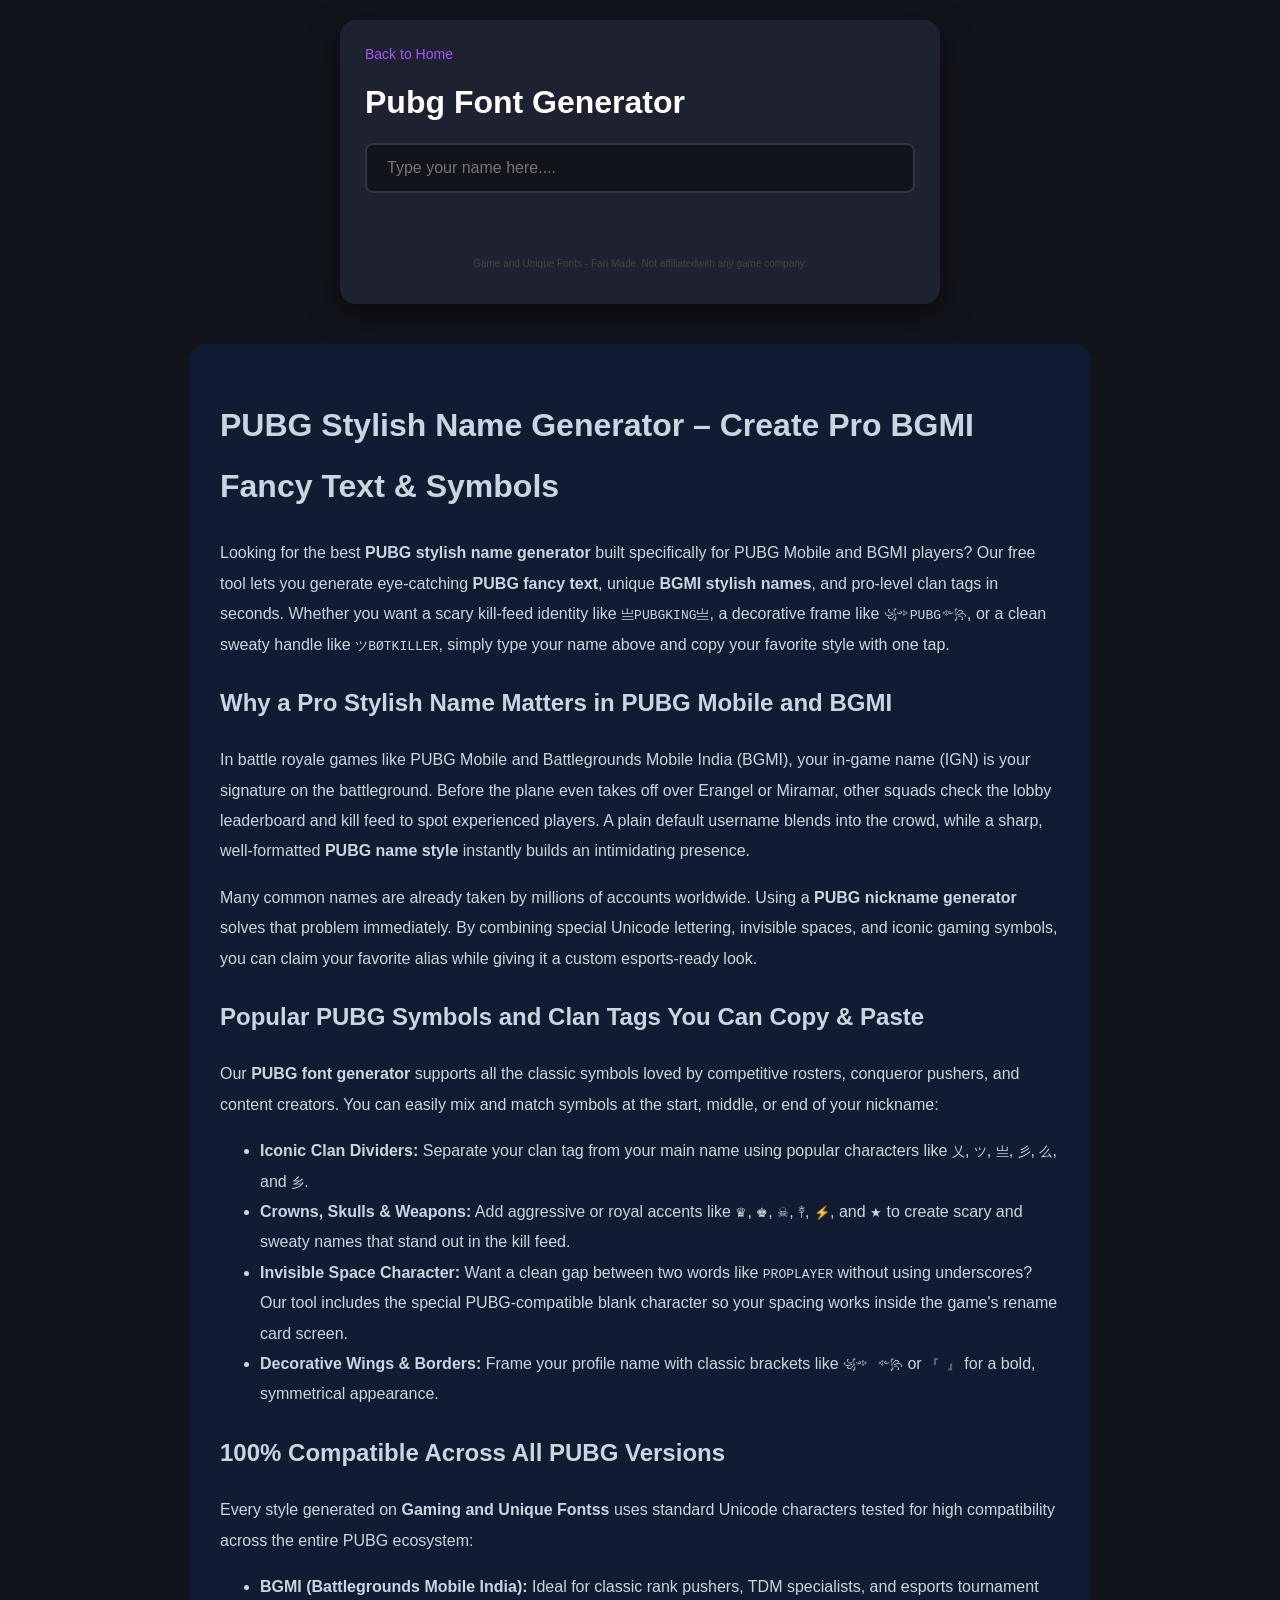
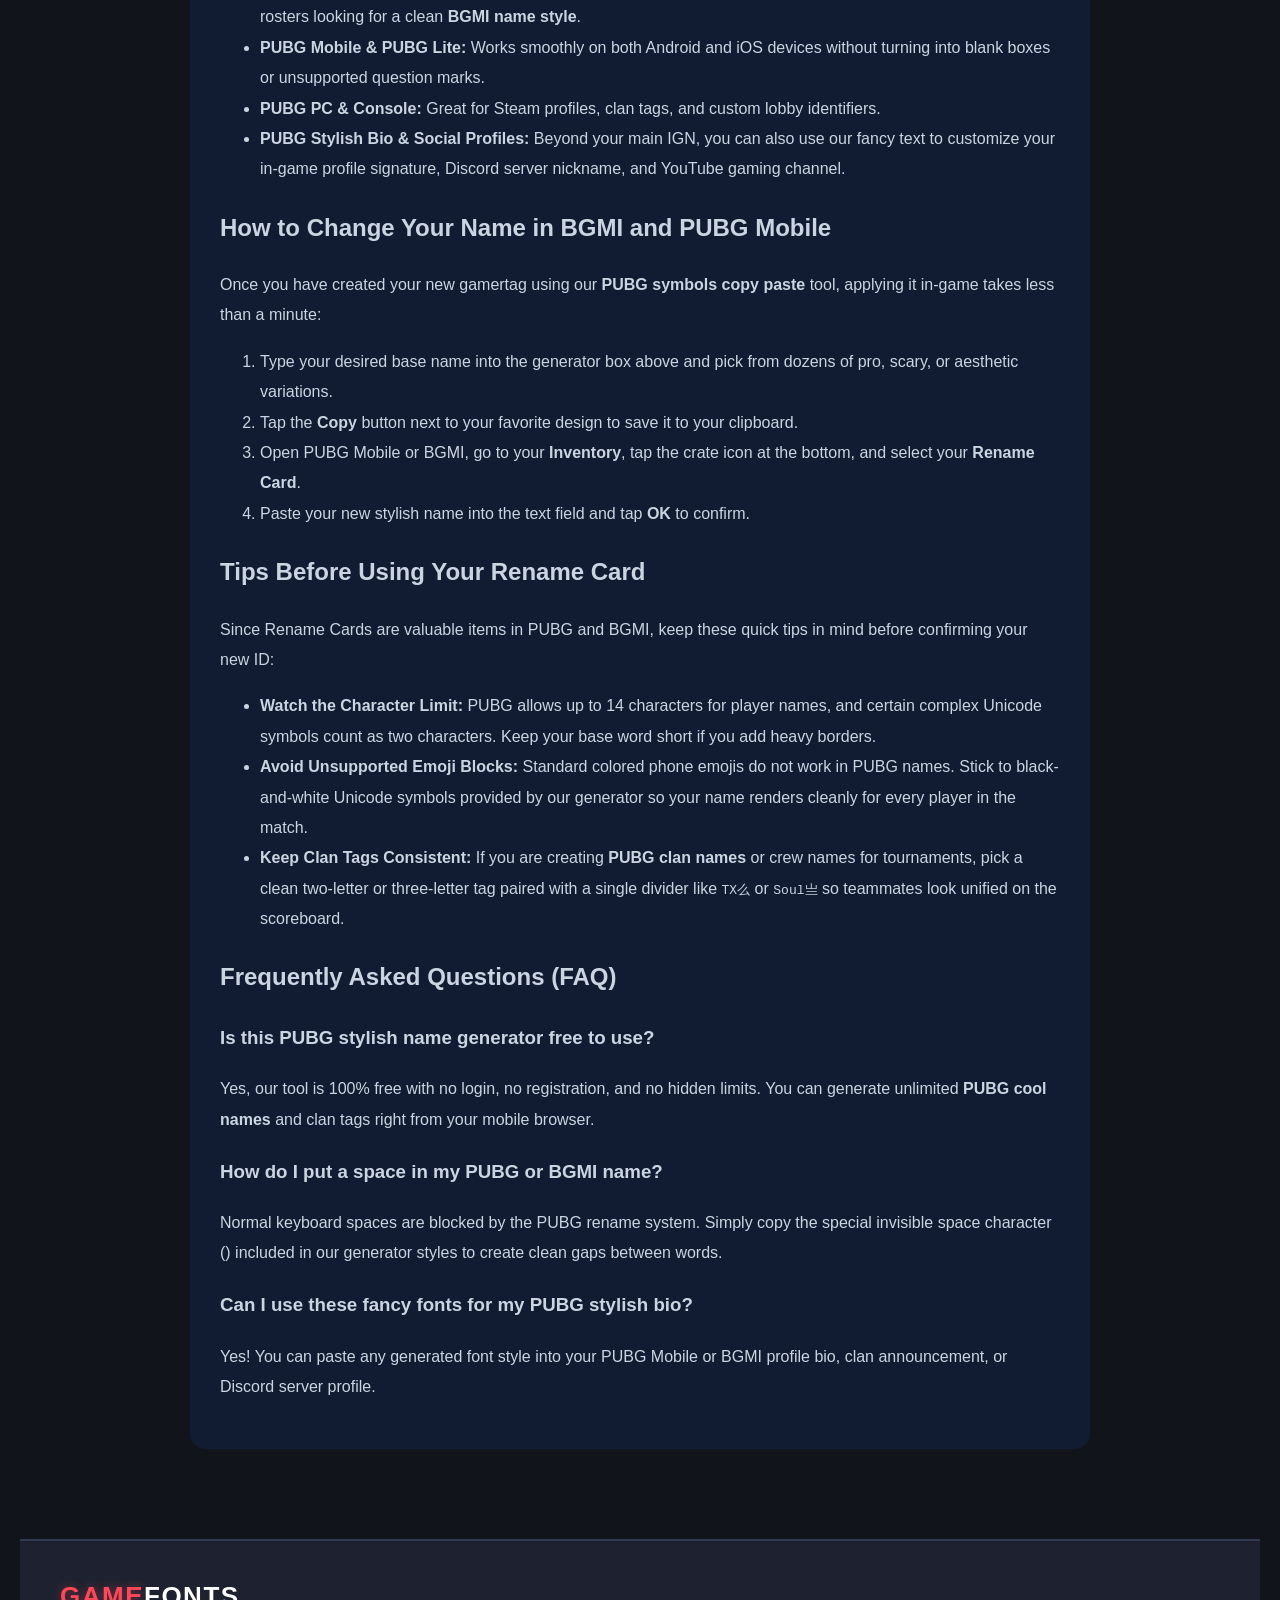
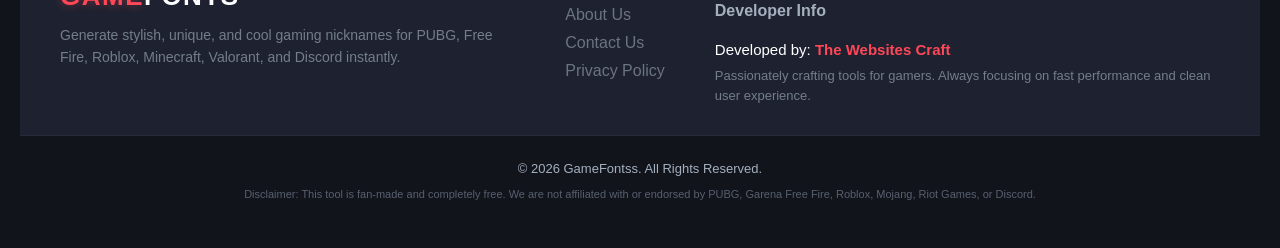
<file: PUBG.html>
<!DOCTYPE html>
<html>
    <head>
        <meta name="description" content="Best PUBG Font Name Generater. Create 200+ PUBG Stylish Names, PUBG Clan & Symbols with Cool Fonts. Generate Fancy PUBG Name For PUBG Mobile, BGMI & PUBG Lite.1-Click Copy & Paste.">
        <meta name="keywords" content="pubg Font name, pubg name generater, pubg fonts, pubg symbols, bgmi stylish name, pubg clean name, pubg nickname generater, pubg mobile name style, pubg cool name, pubg fancy text, pubg stylish name generator 2026">
        <meta name="robots" content="index, follow"> 
        <title>PUBG Font Name Generator - PUBG Stylish Name & Symbols</title>
        <link rel="canonical" href="https://gaminganduniquefonts.store/PUBG.html" />
        <link rel="icon" type="image/png" href="image_241bb176.jpg">
         <meta name="viewport" content="width=device-width, initial-sczle=1.0">
        <link rel="stylesheet" href="index.css">
    </head>
    <!-- Google tag (gtag.js) -->
<script async src="https://www.googletagmanager.com/gtag/js?id=G-G3K51WG7FE"></script>
<script>
  window.dataLayer = window.dataLayer || [];
  function gtag(){dataLayer.push(arguments);}
  gtag('js', new Date());

  gtag('config', 'G-G3K51WG7FE');
</script>
    <style>
        /* 🌟 General Root & Variables */
:root {
    --primary-color: #ff4757; /* Gaming Red/Orange Accent */
    --bg-dark: #12141c;       /* Deep Dark Background */
    --card-bg: #1e2230;       /* Lighter Container Dark */
    --text-main: #ffffff;
    --text-muted: #a4b0be;
}

/* 📱 Container Setup */
body {
    background-color: var(--bg-dark);
    color: var(--text-main);
    font-family: 'Segoe UI', Tahoma, Geneva, Verdana, sans-serif;
    margin: 0;
    padding: 20px;
    display: flex;
    flex-direction: column;
    justify-content: center;
}

.container {
    width: 100%;
    max-width: 600px; /* Restricts extra widening on PC */
    background: var(--card-bg);
    padding: 25px;
    border-radius: 16px;
    box-shadow: 0 10px 30px rgba(0, 0, 0, 0.5);
    box-sizing: border-box;
}

/* ⌨️ Responsive Input Box */
#input {
    width: 100%;
    padding: 14px 20px;
    font-size: 16px;
    background: #12141c;
    border: 2px solid #2f3542;
    border-radius: 8px;
    color: #fff;
    outline: none;
    transition: all 0.3s ease;
    box-sizing: border-box;
    margin-bottom: 20px;
}

#input:focus {
    border-color: var(--primary-color);
    box-shadow: 0 0 10px rgba(255, 71, 87, 0.2);
}

/* 📋 Output List Grid */
#list {
    display: flex;
    flex-direction: column;
    gap: 12px; /* Spaces out each row */
    margin-top: 15px;
    max-height: 500px; /* Allows scrolling inside container if too long */
    overflow-y: auto;
    padding-right: 5px;
}

/* ⚡ Beautiful Responsive Item Row */
.item {
    display: flex;
    align-items: center;
    justify-content: space-between;
    background: #262c3e;
    padding: 12px 16px;
    border-radius: 10px;
    border: 1px solid #323a52;
    transition: transform 0.2s ease, border-color 0.2s ease;
}

.item:hover {
    border-color: var(--primary-color);
    transform: translateY(-2px);
}

/* 🔠 Text Span Inside Item */
.item span {
    font-size: 18px; /* Big enough to read easily */
    color: #fff;
    word-break: break-all; /* Prevents long names from breaking layout on small phones */
    font-family: inherit;
    flex: 1;
    padding-right: 15px;
}

/* 🖱️ Smart Gaming Copy Button */
.item button {
    background: var(--primary-color);
    color: white;
    border: none;
    padding: 8px 16px;
    font-size: 14px;
    font-weight: bold;
    text-transform: uppercase;
    border-radius: 6px;
    cursor: pointer;
    transition: all 0.2s ease;
    white-space: nowrap; /* Keeps 'COPY' or 'COPIED!' on one line */
    min-width: 80px; /* Prevents button size jumping when text updates */
}

.item button:hover {
    background: #ff6b81;
    box-shadow: 0 0 8px rgba(255, 71, 87, 0.4);
}

.item button:active {
    transform: scale(0.95);
}

/* 📐 Mobile Specific Tweaks (Screen widths under 480px) */
@media (max-width: 480px) {
    .container {
        padding: 15px;
    }
    
    .item {
        padding: 10px 12px;
    }
    
    .item span {
        font-size: 16px; /* Slightly downsized for tiny mobile screens */
    }
    
    .item button {
        padding: 6px 12px;
        font-size: 12px;
        min-width: 70px;
    }
}

    </style>
    <body>
 
        <div class="container">
<a class="back" href="index.html">Back to Home</a>
<p class="para" id="para"></p>
            <h1>Pubg Font Generator</h1>
            <input id="input" type="text" placeholder="Type your name here...." oninput="gen()">
      

            <div id="list"></div>

            <p style="text-align: center; color: #444; font-size: 10px; margin-top: 30px;">Game and Unique Fonts - Fan Made. Not affiliatedwith any game company.</p>
  </div>
<div style="padding:30px; max-width:900px; margin:40px auto; text-align:left; line-height:1.9; background:#111c33; border-radius:15px; color:#cbd5e1;">

  <h1>PUBG Stylish Name Generator – Create Pro BGMI Fancy Text &amp; Symbols</h1>
  <p>Looking for the best <strong>PUBG stylish name generator</strong> built specifically for PUBG Mobile and BGMI players? Our free tool lets you generate eye-catching <strong>PUBG fancy text</strong>, unique <strong>BGMI stylish names</strong>, and pro-level clan tags in seconds. Whether you want a scary kill-feed identity like <code>亗PUBGㅤKING亗</code>, a decorative frame like <code>꧁༺PUBG༻꧂</code>, or a clean sweaty handle like <code>ツBØTㅤKILLER</code>, simply type your name above and copy your favorite style with one tap.</p>

  <h2>Why a Pro Stylish Name Matters in PUBG Mobile and BGMI</h2>
  <p>In battle royale games like PUBG Mobile and Battlegrounds Mobile India (BGMI), your in-game name (IGN) is your signature on the battleground. Before the plane even takes off over Erangel or Miramar, other squads check the lobby leaderboard and kill feed to spot experienced players. A plain default username blends into the crowd, while a sharp, well-formatted <strong>PUBG name style</strong> instantly builds an intimidating presence.</p>
  <p>Many common names are already taken by millions of accounts worldwide. Using a <strong>PUBG nickname generator</strong> solves that problem immediately. By combining special Unicode lettering, invisible spaces, and iconic gaming symbols, you can claim your favorite alias while giving it a custom esports-ready look.</p>

  <h2>Popular PUBG Symbols and Clan Tags You Can Copy &amp; Paste</h2>
  <p>Our <strong>PUBG font generator</strong> supports all the classic symbols loved by competitive rosters, conqueror pushers, and content creators. You can easily mix and match symbols at the start, middle, or end of your nickname:</p>
  <ul>
    <li><strong>Iconic Clan Dividers:</strong> Separate your clan tag from your main name using popular characters like <code>乂</code>, <code>ツ</code>, <code>亗</code>, <code>彡</code>, <code>么</code>, and <code>乡</code>.</li>
    <li><strong>Crowns, Skulls &amp; Weapons:</strong> Add aggressive or royal accents like <code>♛</code>, <code>♚</code>, <code>☠</code>, <code>༒</code>, <code>⚡</code>, and <code>★</code> to create scary and sweaty names that stand out in the kill feed.</li>
    <li><strong>Invisible Space Character:</strong> Want a clean gap between two words like <code>PROㅤPLAYER</code> without using underscores? Our tool includes the special PUBG-compatible blank character so your spacing works inside the game's rename card screen.</li>
    <li><strong>Decorative Wings &amp; Borders:</strong> Frame your profile name with classic brackets like <code>꧁༺ ༻꧂</code> or <code>『 』</code> for a bold, symmetrical appearance.</li>
  </ul>

  <h2>100% Compatible Across All PUBG Versions</h2>
  <p>Every style generated on <strong>Gaming and Unique Fontss</strong> uses standard Unicode characters tested for high compatibility across the entire PUBG ecosystem:</p>
  <ul>
    <li><strong>BGMI (Battlegrounds Mobile India):</strong> Ideal for classic rank pushers, TDM specialists, and esports tournament rosters looking for a clean <strong>BGMI name style</strong>.</li>
    <li><strong>PUBG Mobile &amp; PUBG Lite:</strong> Works smoothly on both Android and iOS devices without turning into blank boxes or unsupported question marks.</li>
    <li><strong>PUBG PC &amp; Console:</strong> Great for Steam profiles, clan tags, and custom lobby identifiers.</li>
    <li><strong>PUBG Stylish Bio &amp; Social Profiles:</strong> Beyond your main IGN, you can also use our fancy text to customize your in-game profile signature, Discord server nickname, and YouTube gaming channel.</li>
  </ul>

  <h2>How to Change Your Name in BGMI and PUBG Mobile</h2>
  <p>Once you have created your new gamertag using our <strong>PUBG symbols copy paste</strong> tool, applying it in-game takes less than a minute:</p>
  <ol>
    <li>Type your desired base name into the generator box above and pick from dozens of pro, scary, or aesthetic variations.</li>
    <li>Tap the <strong>Copy</strong> button next to your favorite design to save it to your clipboard.</li>
    <li>Open PUBG Mobile or BGMI, go to your <strong>Inventory</strong>, tap the crate icon at the bottom, and select your <strong>Rename Card</strong>.</li>
    <li>Paste your new stylish name into the text field and tap <strong>OK</strong> to confirm.</li>
  </ol>

  <h2>Tips Before Using Your Rename Card</h2>
  <p>Since Rename Cards are valuable items in PUBG and BGMI, keep these quick tips in mind before confirming your new ID:</p>
  <ul>
    <li><strong>Watch the Character Limit:</strong> PUBG allows up to 14 characters for player names, and certain complex Unicode symbols count as two characters. Keep your base word short if you add heavy borders.</li>
    <li><strong>Avoid Unsupported Emoji Blocks:</strong> Standard colored phone emojis do not work in PUBG names. Stick to black-and-white Unicode symbols provided by our generator so your name renders cleanly for every player in the match.</li>
    <li><strong>Keep Clan Tags Consistent:</strong> If you are creating <strong>PUBG clan names</strong> or crew names for tournaments, pick a clean two-letter or three-letter tag paired with a single divider like <code>TX么</code> or <code> Soul亗</code> so teammates look unified on the scoreboard.</li>
  </ul>

  <h2>Frequently Asked Questions (FAQ)</h2>

  <h3>Is this PUBG stylish name generator free to use?</h3>
  <p>Yes, our tool is 100% free with no login, no registration, and no hidden limits. You can generate unlimited <strong>PUBG cool names</strong> and clan tags right from your mobile browser.</p>

  <h3>How do I put a space in my PUBG or BGMI name?</h3>
  <p>Normal keyboard spaces are blocked by the PUBG rename system. Simply copy the special invisible space character (<code>ㅤ</code>) included in our generator styles to create clean gaps between words.</p>

  <h3>Can I use these fancy fonts for my PUBG stylish bio?</h3>
  <p>Yes! You can paste any generated font style into your PUBG Mobile or BGMI profile bio, clan announcement, or Discord server profile.</p>
</div>

         <footer class="footer">
    <div class="footer-container">
        
        <div class="footer-about">
            <a href="index.html" class="footer-logo"><span>GAME</span>FONTS</a>
            <p class="footer-desc">Generate stylish, unique, and cool gaming nicknames for PUBG, Free Fire, Roblox, Minecraft, Valorant, and Discord instantly.</p>
        </div>

        
        <div id="content">
  <a href="info.html#about" >About Us</a>
  <a href="info.html#contact">Contact Us</a>
  <a href="info.html#privacy" >Privacy Policy</a>
</div>

        
        <div class="footer-developer">
            <h4>Developer Info</h4>
            <p class="dev-name">Developed by: <span class="highlight"><a href="https://www.instagram.com/thewebsitescraft/">The Websites Craft</a></span></p>
            <p class="dev-text">Passionately crafting tools for gamers. Always focusing on fast performance and clean user experience.</p>
        </div>

    </div>

    <div class="footer-bottom">
        <div class="footer-bottom-container">
            <p>&copy; 2026 GameFontss. All Rights Reserved.</p>
            <p class="footer-disclaimer">Disclaimer: This tool is fan-made and completely free. We are not affiliated with or endorsed by PUBG, Garena Free Fire, Roblox, Mojang, Riot Games, or Discord.</p>
        </div>
    </div>
</footer>




    </body>
    <!-- <sript src="index.js"></sript> -->
    <script>

function gen(){
    let name = document.getElementById("input").value.trim();
    let list = document.getElementById("list");
    list.innerHTML = "";
 if (!name) return;
const DECORATIONS = {
     // 🎮 PUBG / BGMI STYLE (किलर, डेंजरस, और क्लैन नेम्स के लिए बेस्ट)
    pubg: [
        { pre: "〆", suf: "〆" }, { pre: "亗", suf: "亗" }, { pre: "☠︎", suf: "☠︎" },
        { pre: "⚔️", suf: "⚔️" }, { pre: "⚡", suf: "⚡" }, { pre: "👹", suf: "👹" },
        { pre: "☣️", suf: "☣️" }, { pre: "۝", suf: "۝" }, { pre: "🩸", suf: "🩸" },
        { pre: "『", suf: "』" }, { pre: "【", suf: "】" }, { pre: "🥷", suf: "🥷" },
        { pre: "💥", suf: "💥" }, { pre: "🦅", suf: "🦅" }, { pre: "🐺", suf: "🐺" },
        { pre: "🛠️", suf: "🛠️" }, { pre: "🔥", suf: "🔥" }, { pre: "⚡", suf: "⚡" },
        { pre: "🦖", suf: "🦖" }, { pre: "💔", suf: "💔" }, { pre: "🎖️", suf: "🎖️" },
        { pre: "🔫", suf: "🔫" }, { pre: "⚙️", suf: "⚙️" }, { pre: "🔱", suf: "🔱" },
        { pre: "🛑", suf: "🛑" }
    ],
}


   


const MAPS = {
    boldOutline: { 
        from: "abcdefghijklmnopqrstuvwxyzABCDEFGHIJKLMNOPQRSTUVWXYZ0123456789", 
        to:Array.from("𝕒𝕓𝕔𝕕𝕖𝕗𝕘𝕙𝕚𝕛𝕜𝕝𝕞𝕟𝕠𝕡𝕢𝕣𝕤𝕥𝕦𝕧𝕨𝕩𝕪𝕫𝔸𝔹ℂ𝔻𝔼𝔽𝔾ℍ𝕀𝕁𝕂𝕃𝕄ℕ𝕆ℙℚℝ𝕊𝕋𝕌𝕍𝕎𝕏𝕐ℤ𝟘𝟙𝟚𝟛𝟜𝟝𝟞𝟟𝟠𝟡")
    },
   cursiveBold: { 
       from: "abcdefghijklmnopqrstuvwxyzABCDEFGHIJKLMNOPQRSTUVWXYZ", 
       to:Array.from("𝓪𝓫𝓬𝓭𝓮𝓯𝓰𝓱𝓲𝓳𝓴𝓵𝓶𝓷𝓸𝓹𝓺𝓻𝓼𝓽𝓾𝓿𝔀𝔁𝔂𝔃𝓐𝓑𝓒𝓓𝓔𝓕𝓖𝓗𝓘𝓙𝓚𝓛𝓜𝓝𝓞𝓟𝓠𝓡𝓢𝓣𝓤𝓥𝓦𝓧𝓨𝓩") 
},
    cursiveLight: {
        from: "abcdefghijklmnopqrstuvwxyzABCDEFGHIJKLMNOPQRSTUVWXYZ",
        to:Array.from("𝒶𝒷𝒸𝒹ℯ𝒻ℊ𝒽𝒾𝒿𝓀𝓁𝓂𝓃ℴ𝓅𝓆𝓇𝓈𝓉𝓊𝓋𝓌𝓍𝓎𝓏𝒜ℬ𝒞𝒟ℰℱ𝒢ℋℐ𝒥𝒦ℒℳ𝒩𝒪𝒫𝒬ℛ𝒮𝒯𝒰𝒱𝒲𝒳𝒴𝒵")
    },
   gothicBold: { 
      from: "abcdefghijklmnopqrstuvwxyzABCDEFGHIJKLMNOPQRSTUVWXYZ", 
      to:Array.from("𝖆𝖇𝖈𝖉𝖊𝖋𝖌𝖍𝖎𝖏𝖐𝖑𝖒𝖓𝖔𝖕𝖖𝖗𝖘𝖙𝖚𝖛𝖜𝖝𝖞𝖟𝕬𝕭𝕮𝕯𝕰𝕱𝕲𝕳𝕴𝕵𝕶𝕷𝕸𝕹𝕺𝕻𝕼𝕽𝕾𝕿𝖀𝖁𝖂𝖃𝖄𝖅") 
},
gothicLight: { 
    from: "abcdefghijklmnopqrstuvwxyzABCDEFGHIJKLMNOPQRSTUVWXYZ", 
    to: Array.from("𝔞𝔟𝔠𝔡𝔢𝔣𝔤𝔥𝔦𝔧𝔨𝔩𝔪𝔫𝔬𝔭𝔮𝔯𝔰𝔱𝔲𝔳𝔴𝔵𝔶𝔷𝔄𝔅ℭ𝔇𝔈𝔉𝔊ℌℑ𝔍𝔎𝔏𝔐𝔑𝔒𝔓𝔔ℜ𝔖𝔗𝔘𝔙𝔚𝔛𝔜ℨ") 
},

   circlesWhite: {
        from: "abcdefghijklmnopqrstuvwxyzABCDEFGHIJKLMNOPQRSTUVWXYZ0123456789",
        to:Array.from("ⓐⓑⓒⓓⓔⓕⓖⓗⓘⓙⓚⓛⓜⓝⓞⓟⓠⓡⓢⓣⓤⓥⓦⓧⓨⓩⒶⒷⒸⒹⒺⒻⒼⒽⒾⒿⓀⓁⓂⓃⓄⓅⓆⓇⓈⓉⓊⓋⓌⓍⓎⓏ⓪①②③④⑤⑥⑦⑧⑨")
    },

   circlesBlack: {
       from: "abcdefghijklmnopqrstuvwxyzABCDEFGHIJKLMNOPQRSTUVWXYZ0123456789",
       to:Array.from("🅐🅑🅒🅓🅔🅕🅖🅗🅘🅙🅚🅛🅜🅝🅞🅟🅠🅡🅢🅣🅤🅥🅦🅧🅨🅩🅐🅑🅒🅓🅔🅕🅖🅗🅘🅙🅚🅛🅜🅝🅞🅟🅠🅡🅢🅣🅤🅥🅦🅧🅨🅩🄿❶❷❸❹❺❻❼❽❾")
},
  squaresWhite: {
    from: "abcdefghijklmnopqrstuvwxyzABCDEFGHIJKLMNOPQRSTUVWXYZ",
    to:Array.from("🄰🄱🄲🄳🄴🄵🄶🄷🄸🄹🄺🄻🄼🄽🄾🄿🅀🅁🅂🅃🅄🅅🅆🅇🅈🅉🄰🄱🄲🄳🄴🄵🄶🄷🄸🄹🄺🄻🄼🄽🄾🄿🅀🅁🅂🅃🅄🅅🅆🅇🅈🅉")
},
   mathBold: {
    from: "abcdefghijklmnopqrstuvwxyzABCDEFGHIJKLMNOPQRSTUVWXYZ0123456789",
    to: Array.from("𝐚𝐛𝐜𝐝𝐞𝐟𝐠𝐡𝐢𝐣𝐤𝐥𝐦𝐧𝐨𝐩𝐪𝐫𝐬𝐭𝐮𝐯𝐰𝐱𝐲𝐳𝐀𝐁𝐂𝐃𝐄𝐅𝐆𝐇𝐈𝐉𝐊𝐋𝐌𝐍𝐎𝐏𝐐𝐑𝐒𝐓𝐔𝐕𝐖𝐗𝐘𝐙𝟎𝟏𝟐𝟑𝟒𝟓𝟔𝟕𝟖𝟗")
},

    mathItalic: {
    from: "abcdefghijklmnopqrstuvwxyzABCDEFGHIJKLMNOPQRSTUVWXYZ",
    to: Array.from("𝘢𝘣𝘤𝘥𝘦𝘧𝘨𝘩𝘪𝘫𝘬𝘭𝘮𝘯𝘰𝘱𝘲𝘳𝘴𝘵𝘶𝘷𝘸𝘹𝘺𝘻𝘈𝘉𝘊𝘋𝘌𝘍𝘎𝘏𝘐𝘑𝘒𝘓𝘔𝘕𝘖𝘗𝘘𝘙𝘚𝘛𝘜𝘝𝘞𝘟𝘠𝘡")
},

    monospace: {
        from: "abcdefghijklmnopqrstuvwxyzABCDEFGHIJKLMNOPQRSTUVWXYZ0123456789",
        to:Array.from( "𝚊𝚋𝚌𝚍𝚎𝚏𝚐𝚑𝚒𝚓𝚔𝚕𝚖𝚗𝚘𝚙𝚚𝚛𝚜𝚝𝚞𝚟𝚠𝚡𝚢𝚣𝙰𝙱𝙲𝙳𝙴𝙵𝙶𝙷𝙸𝙹𝙺𝙻𝙼𝙽𝙾𝙿𝚀𝚁𝚂𝚃𝚄𝚅𝚆𝚇𝚈𝚉𝟶𝟷𝟸𝟹𝟺𝟻𝟼𝟽𝟾𝟿")
    },
    smallCaps: {
        from: "abcdefghijklmnopqrstuvwxyzABCDEFGHIJKLMNOPQRSTUVWXYZ",
        to:Array.from( "ᴀʙᴄᴅᴇꜰɢʜɪᴊᴋʟᴍɴᴏᴘǫʀsᴛᴜᴠᴡxʏᴢᴀʙᴄᴅᴇꜰɢʜɪᴊᴋʟᴍɴᴏᴘǫʀsᴛᴜᴠᴡxʏᴢ")
    },
subscript: {
    from: "abcdefghijklmnopqrstuvwxyzABCDEFGHIJKLMNOPQRSTUVWXYZ",
    to: Array.from("ₐ𝄲𝄳𝄴ₑ𝄵𝄶ₕ𝄷ⱼₖₗₘ𝄸ₒₚ𝄹ᵣₛₜᵤᵥ𝄺ₓᵧ𝄻ₐ𝄲𝄳𝄴ₑ𝄵𝄶ₕ𝄷ⱼₖₗₘ𝄸ₒₚ𝄹ᵣₛₜᵤᵥ𝄺ₓᵧ𝄻")
}

};



        
           function convertText(text, map) {
    if (!map || !map.from || !map.to) return text;
    
    // Array.from लगाने से 'hello' के अक्षर और स्टाइलिश मैप बिल्कुल सही मैच होंगे
    const textChars = Array.from(text); 
    return textChars.map(char => {
        let index = map.from.indexOf(char);
        return index !== -1 ? map.to[index] : char;
    }).join("");
}





 let baseStyles = {
    normal: name,
    boldOutline: convertText(name, MAPS.boldOutline),
    cursiveBold: convertText(name, MAPS.cursiveBold),
    cursiveLight: convertText(name, MAPS.cursiveLight),
    gothicBold: convertText(name, MAPS.gothicBold),
    gothicLight: convertText(name, MAPS.gothicLight),
    circlesWhite: convertText(name, MAPS.circlesWhite),
    circlesBlack: convertText(name, MAPS.circlesBlack),
    squaresWhite: convertText(name, MAPS.squaresWhite),
    mathBold: convertText(name, MAPS.mathBold),
    mathItalic: convertText(name, MAPS.mathItalic),
    monospace: convertText(name, MAPS.monospace),
    smallCaps: convertText(name, MAPS.smallCaps),
    subscript: convertText(name, MAPS.subscript),
    spaced: name.split("").join(" "),        
    dotted: name.split("").join("·"),         
    starry: name.split("").join("★"),        
    slashed: name.split("").join("/"),       
    underlined: name.split("").join("_"),     
    hyphen: name.split("").join("-"),       
    wave: name.split("").join("~"),           
    strike: name.split("").map(char => char + "\u0336").join(""), 
    underlineDouble: name.split("").map(char => char + "\u0333").join("") 
};



    let decos = DECORATIONS.pubg;
    
    let count = 0;
    decos.forEach(d=>{
        Object.values(baseStyles).forEach(styleName =>{
            if(count >= 200)
                return;
            // let styleName = toStyle(name,f);
            let finalText = d.pre + styleName + d.suf;

            let itemDiv = document.createElement("div");
            itemDiv.className = "item";
            
            let textSpan = document.createElement("span");
            textSpan.textContent = finalText;
            
            let copyBtn = document.createElement("button");
            copyBtn.textContent = "copy";
            copyBtn.onclick = () => {
                navigator.clipboard.writeText(finalText);
                copyBtn.textContent = "copied!";
                setTimeout(() => copyBtn.textContent = "copy", 1500);
            };
            
            itemDiv.appendChild(textSpan);
            itemDiv.appendChild(copyBtn);
            list.appendChild(itemDiv);
            count++;
        });
        
    });

   
}

    </script>
</html>
</file>
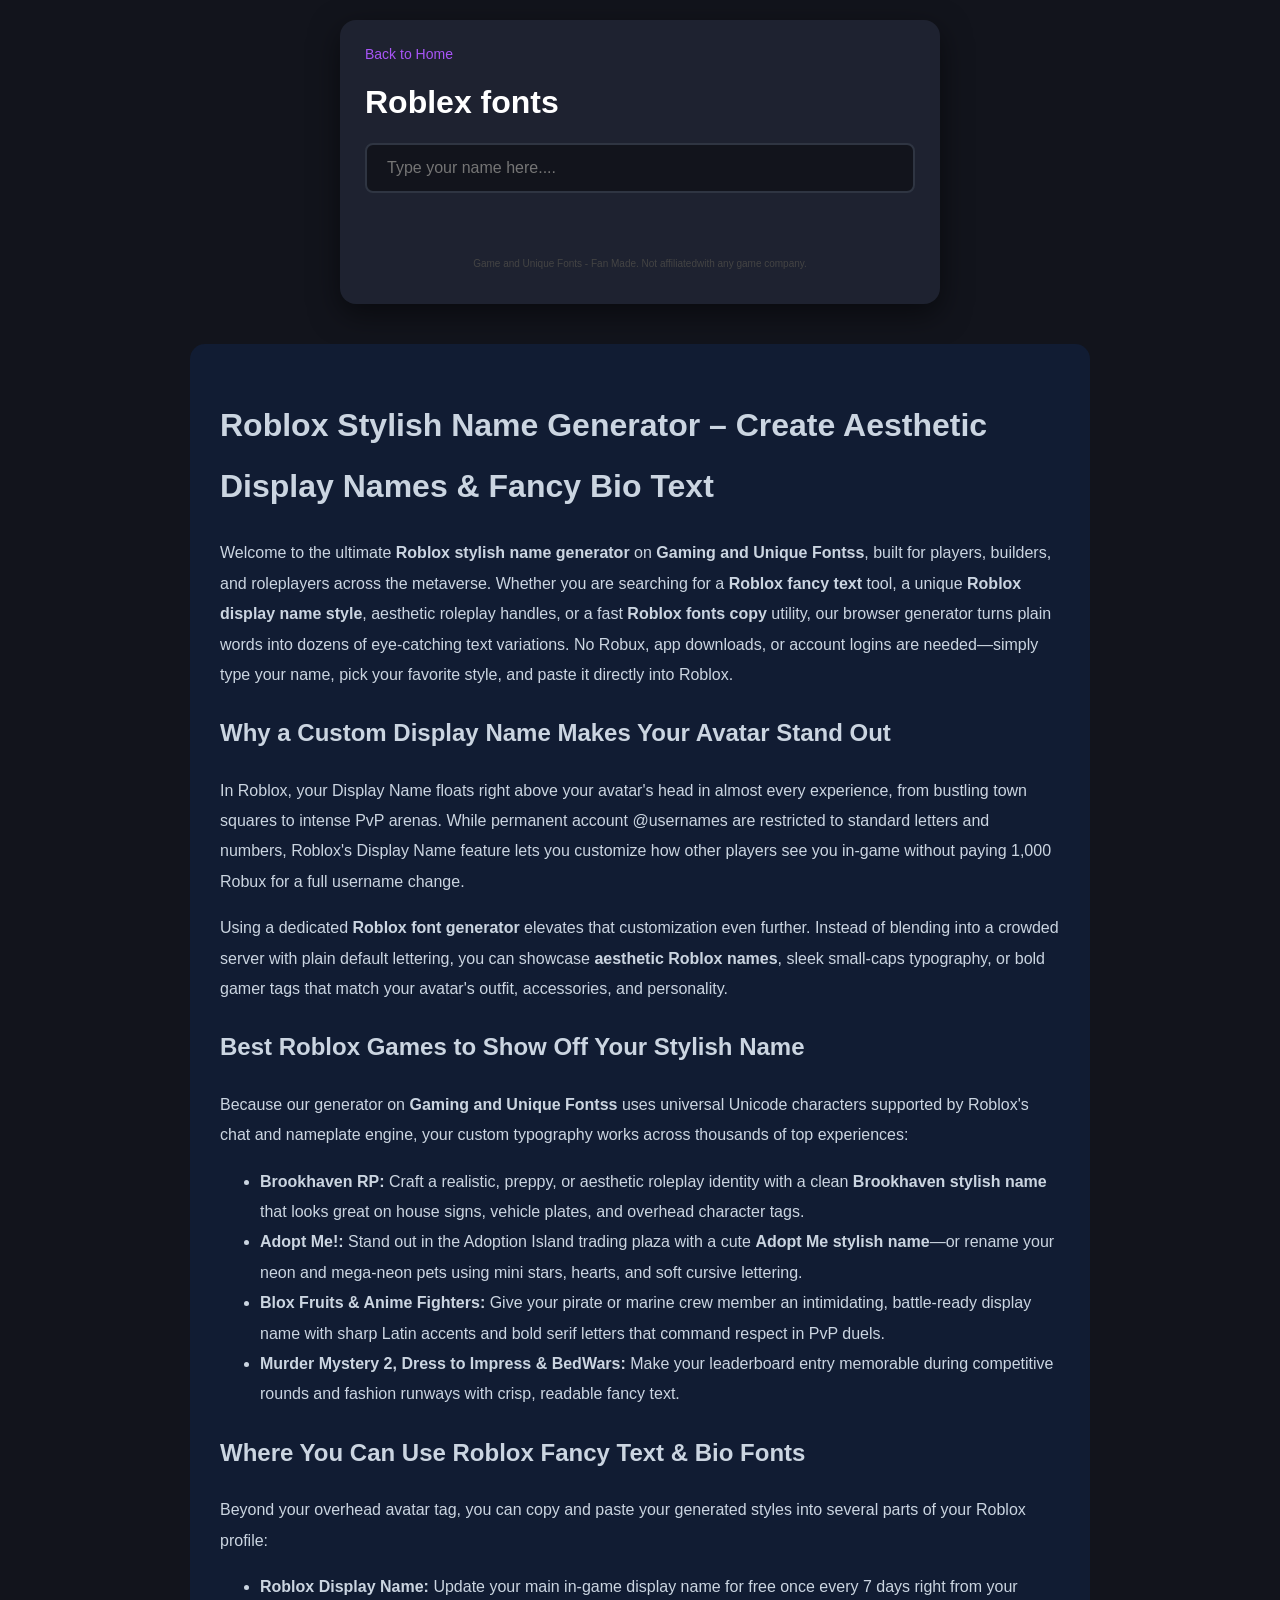
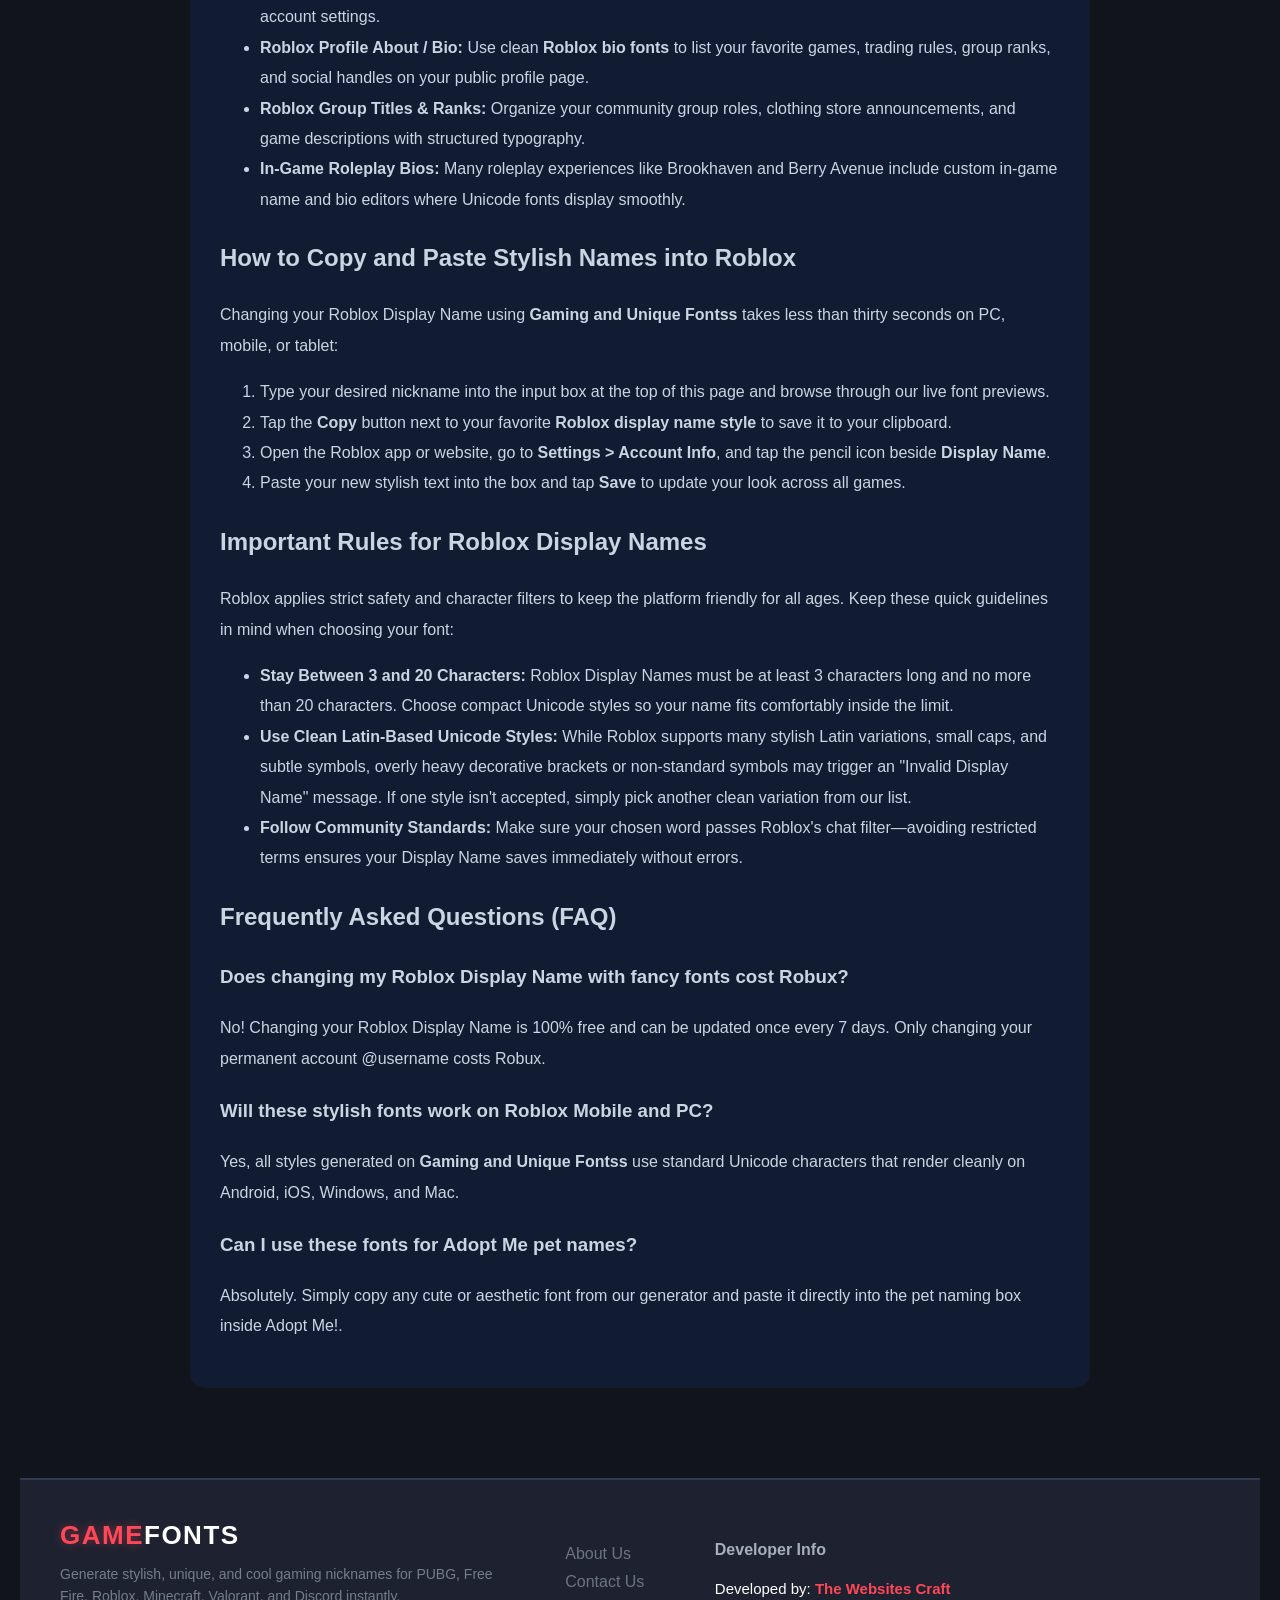
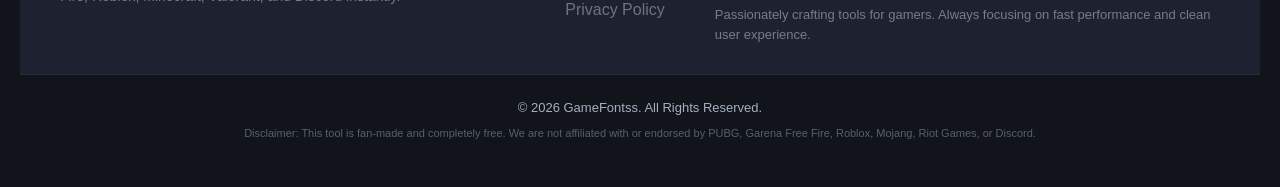
<file: roblex.html>
<!DOCTYPE html>
<html>
    <head>
        <meta name="description" content="Best Roblox font Name Generater. Create 200+ Cool, Aesthetic & Fancy Roblox Display Name & Usernames with Symbols & Fonts. 1-Click Copy & Paste for Roblox.">
        <meta name="keywords" content=" roblox font name, roblex name generater, roblox display name generater, roblox fonts, roblex aesthetic name,roblox username generater,roblox ool name, roblox fancy text, roblex symbols, roblox display name style, roblox nickname">
        <meta name="robots" content="index, follow"> 
        <title>Roblex Font Name Generator - Roblex Stylish  Name & Display Name</title>
         <link rel="canonical" href="https://gaminganduniquefonts.store/roblex.html" />
        <link rel="icon" type="image/png" href="download (4).jfif ">
         <meta name="viewport" content="width=device-width, initial-sczle=1.0">
        <link rel="stylesheet" href="index.css">
    </head>
    <!-- Google tag (gtag.js) -->
<script async src="https://www.googletagmanager.com/gtag/js?id=G-G3K51WG7FE"></script>
<script>
  window.dataLayer = window.dataLayer || [];
  function gtag(){dataLayer.push(arguments);}
  gtag('js', new Date());

  gtag('config', 'G-G3K51WG7FE');
</script>
    <style>
        /* 🌟 General Root & Variables */
:root {
    --primary-color: #ff4757; /* Gaming Red/Orange Accent */
    --bg-dark: #12141c;       /* Deep Dark Background */
    --card-bg: #1e2230;       /* Lighter Container Dark */
    --text-main: #ffffff;
    --text-muted: #a4b0be;
}

/* 📱 Container Setup */
body {
    background-color: var(--bg-dark);
    color: var(--text-main);
    font-family: 'Segoe UI', Tahoma, Geneva, Verdana, sans-serif;
    margin: 0;
    padding: 20px;
    display: flex;
    flex-direction: column;
    justify-content: center;
}

.container {
    width: 100%;
    max-width: 600px; /* Restricts extra widening on PC */
    background: var(--card-bg);
    padding: 25px;
    border-radius: 16px;
    box-shadow: 0 10px 30px rgba(0, 0, 0, 0.5);
    box-sizing: border-box;
}

/* ⌨️ Responsive Input Box */
#input {
    width: 100%;
    padding: 14px 20px;
    font-size: 16px;
    background: #12141c;
    border: 2px solid #2f3542;
    border-radius: 8px;
    color: #fff;
    outline: none;
    transition: all 0.3s ease;
    box-sizing: border-box;
    margin-bottom: 20px;
}

#input:focus {
    border-color: var(--primary-color);
    box-shadow: 0 0 10px rgba(255, 71, 87, 0.2);
}

/* 📋 Output List Grid */
#list {
    display: flex;
    flex-direction: column;
    gap: 12px; /* Spaces out each row */
    margin-top: 15px;
    max-height: 500px; /* Allows scrolling inside container if too long */
    overflow-y: auto;
    padding-right: 5px;
}

/* ⚡ Beautiful Responsive Item Row */
.item {
    display: flex;
    align-items: center;
    justify-content: space-between;
    background: #262c3e;
    padding: 12px 16px;
    border-radius: 10px;
    border: 1px solid #323a52;
    transition: transform 0.2s ease, border-color 0.2s ease;
}

.item:hover {
    border-color: var(--primary-color);
    transform: translateY(-2px);
}

/* 🔠 Text Span Inside Item */
.item span {
    font-size: 18px; /* Big enough to read easily */
    color: #fff;
    word-break: break-all; /* Prevents long names from breaking layout on small phones */
    font-family: inherit;
    flex: 1;
    padding-right: 15px;
}

/* 🖱️ Smart Gaming Copy Button */
.item button {
    background: var(--primary-color);
    color: white;
    border: none;
    padding: 8px 16px;
    font-size: 14px;
    font-weight: bold;
    text-transform: uppercase;
    border-radius: 6px;
    cursor: pointer;
    transition: all 0.2s ease;
    white-space: nowrap; /* Keeps 'COPY' or 'COPIED!' on one line */
    min-width: 80px; /* Prevents button size jumping when text updates */
}

.item button:hover {
    background: #ff6b81;
    box-shadow: 0 0 8px rgba(255, 71, 87, 0.4);
}

.item button:active {
    transform: scale(0.95);
}

/* 📐 Mobile Specific Tweaks (Screen widths under 480px) */
@media (max-width: 480px) {
    .container {
        padding: 15px;
    }
    
    .item {
        padding: 10px 12px;
    }
    
    .item span {
        font-size: 16px; /* Slightly downsized for tiny mobile screens */
    }
    
    .item button {
        padding: 6px 12px;
        font-size: 12px;
        min-width: 70px;
    }
}

    </style>
    <body>
 
        <div class="container">
<a class="back" href="index.html">Back to Home</a>
<p class="para" id="para"></p>
            <h1>Roblex fonts</h1>
            <input id="input" type="text" placeholder="Type your name here...." oninput="gen()">
      

            <div id="list"></div>

            <p style="text-align: center; color: #444; font-size: 10px; margin-top: 30px;">Game and Unique Fonts - Fan Made. Not affiliatedwith any game company.</p>
  </div>
       <div style="padding:30px; max-width:900px; margin:40px auto; text-align:left; line-height:1.9; background:#111c33; border-radius:15px; color:#cbd5e1;">

  <h1>Roblox Stylish Name Generator – Create Aesthetic Display Names &amp; Fancy Bio Text</h1>
  <p>Welcome to the ultimate <strong>Roblox stylish name generator</strong> on <strong>Gaming and Unique Fontss</strong>, built for players, builders, and roleplayers across the metaverse. Whether you are searching for a <strong>Roblox fancy text</strong> tool, a unique <strong>Roblox display name style</strong>, aesthetic roleplay handles, or a fast <strong>Roblox fonts copy</strong> utility, our browser generator turns plain words into dozens of eye-catching text variations. No Robux, app downloads, or account logins are needed—simply type your name, pick your favorite style, and paste it directly into Roblox.</p>

  <h2>Why a Custom Display Name Makes Your Avatar Stand Out</h2>
  <p>In Roblox, your Display Name floats right above your avatar's head in almost every experience, from bustling town squares to intense PvP arenas. While permanent account @usernames are restricted to standard letters and numbers, Roblox's Display Name feature lets you customize how other players see you in-game without paying 1,000 Robux for a full username change.</p>
  <p>Using a dedicated <strong>Roblox font generator</strong> elevates that customization even further. Instead of blending into a crowded server with plain default lettering, you can showcase <strong>aesthetic Roblox names</strong>, sleek small-caps typography, or bold gamer tags that match your avatar's outfit, accessories, and personality.</p>

  <h2>Best Roblox Games to Show Off Your Stylish Name</h2>
  <p>Because our generator on <strong>Gaming and Unique Fontss</strong> uses universal Unicode characters supported by Roblox's chat and nameplate engine, your custom typography works across thousands of top experiences:</p>
  <ul>
    <li><strong>Brookhaven RP:</strong> Craft a realistic, preppy, or aesthetic roleplay identity with a clean <strong>Brookhaven stylish name</strong> that looks great on house signs, vehicle plates, and overhead character tags.</li>
    <li><strong>Adopt Me!:</strong> Stand out in the Adoption Island trading plaza with a cute <strong>Adopt Me stylish name</strong>—or rename your neon and mega-neon pets using mini stars, hearts, and soft cursive lettering.</li>
    <li><strong>Blox Fruits &amp; Anime Fighters:</strong> Give your pirate or marine crew member an intimidating, battle-ready display name with sharp Latin accents and bold serif letters that command respect in PvP duels.</li>
    <li><strong>Murder Mystery 2, Dress to Impress &amp; BedWars:</strong> Make your leaderboard entry memorable during competitive rounds and fashion runways with crisp, readable fancy text.</li>
  </ul>

  <h2>Where You Can Use Roblox Fancy Text &amp; Bio Fonts</h2>
  <p>Beyond your overhead avatar tag, you can copy and paste your generated styles into several parts of your Roblox profile:</p>
  <ul>
    <li><strong>Roblox Display Name:</strong> Update your main in-game display name for free once every 7 days right from your account settings.</li>
    <li><strong>Roblox Profile About / Bio:</strong> Use clean <strong>Roblox bio fonts</strong> to list your favorite games, trading rules, group ranks, and social handles on your public profile page.</li>
    <li><strong>Roblox Group Titles &amp; Ranks:</strong> Organize your community group roles, clothing store announcements, and game descriptions with structured typography.</li>
    <li><strong>In-Game Roleplay Bios:</strong> Many roleplay experiences like Brookhaven and Berry Avenue include custom in-game name and bio editors where Unicode fonts display smoothly.</li>
  </ul>

  <h2>How to Copy and Paste Stylish Names into Roblox</h2>
  <p>Changing your Roblox Display Name using <strong>Gaming and Unique Fontss</strong> takes less than thirty seconds on PC, mobile, or tablet:</p>
  <ol>
    <li>Type your desired nickname into the input box at the top of this page and browse through our live font previews.</li>
    <li>Tap the <strong>Copy</strong> button next to your favorite <strong>Roblox display name style</strong> to save it to your clipboard.</li>
    <li>Open the Roblox app or website, go to <strong>Settings &gt; Account Info</strong>, and tap the pencil icon beside <strong>Display Name</strong>.</li>
    <li>Paste your new stylish text into the box and tap <strong>Save</strong> to update your look across all games.</li>
  </ol>

  <h2>Important Rules for Roblox Display Names</h2>
  <p>Roblox applies strict safety and character filters to keep the platform friendly for all ages. Keep these quick guidelines in mind when choosing your font:</p>
  <ul>
    <li><strong>Stay Between 3 and 20 Characters:</strong> Roblox Display Names must be at least 3 characters long and no more than 20 characters. Choose compact Unicode styles so your name fits comfortably inside the limit.</li>
    <li><strong>Use Clean Latin-Based Unicode Styles:</strong> While Roblox supports many stylish Latin variations, small caps, and subtle symbols, overly heavy decorative brackets or non-standard symbols may trigger an "Invalid Display Name" message. If one style isn't accepted, simply pick another clean variation from our list.</li>
    <li><strong>Follow Community Standards:</strong> Make sure your chosen word passes Roblox's chat filter—avoiding restricted terms ensures your Display Name saves immediately without errors.</li>
  </ul>

  <h2>Frequently Asked Questions (FAQ)</h2>

  <h3>Does changing my Roblox Display Name with fancy fonts cost Robux?</h3>
  <p>No! Changing your Roblox Display Name is 100% free and can be updated once every 7 days. Only changing your permanent account @username costs Robux.</p>

  <h3>Will these stylish fonts work on Roblox Mobile and PC?</h3>
  <p>Yes, all styles generated on <strong>Gaming and Unique Fontss</strong> use standard Unicode characters that render cleanly on Android, iOS, Windows, and Mac.</p>

  <h3>Can I use these fonts for Adopt Me pet names?</h3>
  <p>Absolutely. Simply copy any cute or aesthetic font from our generator and paste it directly into the pet naming box inside Adopt Me!.</p>
</div>

         <footer class="footer">
    <div class="footer-container">
        
        <div class="footer-about">
            <a href="index.html" class="footer-logo"><span>GAME</span>FONTS</a>
            <p class="footer-desc">Generate stylish, unique, and cool gaming nicknames for PUBG, Free Fire, Roblox, Minecraft, Valorant, and Discord instantly.</p>
        </div>

        
        <div id="content">
  <a href="info.html#about" >About Us</a>
  <a href="info.html#contact">Contact Us</a>
  <a href="info.html#privacy" >Privacy Policy</a>
</div>

        
        <div class="footer-developer">
            <h4>Developer Info</h4>
            <p class="dev-name">Developed by: <span class="highlight"><a href="https://www.instagram.com/thewebsitescraft/">The Websites Craft</a></span></p>
            <p class="dev-text">Passionately crafting tools for gamers. Always focusing on fast performance and clean user experience.</p>
        </div>

    </div>

    <div class="footer-bottom">
        <div class="footer-bottom-container">
            <p>&copy; 2026 GameFontss. All Rights Reserved.</p>
            <p class="footer-disclaimer">Disclaimer: This tool is fan-made and completely free. We are not affiliated with or endorsed by PUBG, Garena Free Fire, Roblox, Mojang, Riot Games, or Discord.</p>
        </div>
    </div>
</footer>




    </body>
    <!-- <sript src="index.js"></sript> -->
    <script>

function gen(){
    let name = document.getElementById("input").value.trim();
    let list = document.getElementById("list");
    list.innerHTML = "";
 if (!name) return;
const DECORATIONS = {
     // 🎮 PUBG / BGMI STYLE (किलर, डेंजरस, और क्लैन नेम्स के लिए बेस्ट)
   roblox: [
        { pre: "ッ", suf: "ッ" }, { pre: "×", suf: "×" }, { pre: "⚡", suf: "⚡" },
        { pre: "☆", suf: "☆" }, { pre: "★", suf: "★" }, { pre: "☽", suf: "☾" },
        { pre: "☾", suf: "☽" }, { pre: "🛸", suf: "🛸" }, { pre: "🧸", suf: "🧸" },
        { pre: "👾", suf: "👾" }, { pre: "🌌", suf: "🌌" }, { pre: "✨", suf: "✨" },
        { pre: "₊˚⊹", suf: "⊹˚₊" }, { pre: "⚡︎", suf: "⚡︎" }, { pre: "🧋", suf: "🧋" },
        { pre: "✿", suf: "✿" }, { pre: "☕", suf: "☕" }, { pre: "⛓️", suf: "⛓️" },
        { pre: "⚔️", suf: "⚔️" }, { pre: "🖤", suf: "🖤" }, { pre: "🤍", suf: "🤍" },
        { pre: "🦖", suf: "🦖" }, { pre: "🍭", suf: "🍭" }, { pre: "🧸", suf: "🧸" }
    ]
}


   


const MAPS = {
    boldOutline: { 
        from: "abcdefghijklmnopqrstuvwxyzABCDEFGHIJKLMNOPQRSTUVWXYZ0123456789", 
        to:Array.from("𝕒𝕓𝕔𝕕𝕖𝕗𝕘𝕙𝕚𝕛𝕜𝕝𝕞𝕟𝕠𝕡𝕢𝕣𝕤𝕥𝕦𝕧𝕨𝕩𝕪𝕫𝔸𝔹ℂ𝔻𝔼𝔽𝔾ℍ𝕀𝕁𝕂𝕃𝕄ℕ𝕆ℙℚℝ𝕊𝕋𝕌𝕍𝕎𝕏𝕐ℤ𝟘𝟙𝟚𝟛𝟜𝟝𝟞𝟟𝟠𝟡")
    },
   cursiveBold: { 
       from: "abcdefghijklmnopqrstuvwxyzABCDEFGHIJKLMNOPQRSTUVWXYZ", 
       to:Array.from("𝓪𝓫𝓬𝓭𝓮𝓯𝓰𝓱𝓲𝓳𝓴𝓵𝓶𝓷𝓸𝓹𝓺𝓻𝓼𝓽𝓾𝓿𝔀𝔁𝔂𝔃𝓐𝓑𝓒𝓓𝓔𝓕𝓖𝓗𝓘𝓙𝓚𝓛𝓜𝓝𝓞𝓟𝓠𝓡𝓢𝓣𝓤𝓥𝓦𝓧𝓨𝓩") 
},
    cursiveLight: {
        from: "abcdefghijklmnopqrstuvwxyzABCDEFGHIJKLMNOPQRSTUVWXYZ",
        to:Array.from("𝒶𝒷𝒸𝒹ℯ𝒻ℊ𝒽𝒾𝒿𝓀𝓁𝓂𝓃ℴ𝓅𝓆𝓇𝓈𝓉𝓊𝓋𝓌𝓍𝓎𝓏𝒜ℬ𝒞𝒟ℰℱ𝒢ℋℐ𝒥𝒦ℒℳ𝒩𝒪𝒫𝒬ℛ𝒮𝒯𝒰𝒱𝒲𝒳𝒴𝒵")
    },
   gothicBold: { 
      from: "abcdefghijklmnopqrstuvwxyzABCDEFGHIJKLMNOPQRSTUVWXYZ", 
      to:Array.from("𝖆𝖇𝖈𝖉𝖊𝖋𝖌𝖍𝖎𝖏𝖐𝖑𝖒𝖓𝖔𝖕𝖖𝖗𝖘𝖙𝖚𝖛𝖜𝖝𝖞𝖟𝕬𝕭𝕮𝕯𝕰𝕱𝕲𝕳𝕴𝕵𝕶𝕷𝕸𝕹𝕺𝕻𝕼𝕽𝕾𝕿𝖀𝖁𝖂𝖃𝖄𝖅") 
},
gothicLight: { 
    from: "abcdefghijklmnopqrstuvwxyzABCDEFGHIJKLMNOPQRSTUVWXYZ", 
    to: Array.from("𝔞𝔟𝔠𝔡𝔢𝔣𝔤𝔥𝔦𝔧𝔨𝔩𝔪𝔫𝔬𝔭𝔮𝔯𝔰𝔱𝔲𝔳𝔴𝔵𝔶𝔷𝔄𝔅ℭ𝔇𝔈𝔉𝔊ℌℑ𝔍𝔎𝔏𝔐𝔑𝔒𝔓𝔔ℜ𝔖𝔗𝔘𝔙𝔚𝔛𝔜ℨ") 
},

   circlesWhite: {
        from: "abcdefghijklmnopqrstuvwxyzABCDEFGHIJKLMNOPQRSTUVWXYZ0123456789",
        to:Array.from("ⓐⓑⓒⓓⓔⓕⓖⓗⓘⓙⓚⓛⓜⓝⓞⓟⓠⓡⓢⓣⓤⓥⓦⓧⓨⓩⒶⒷⒸⒹⒺⒻⒼⒽⒾⒿⓀⓁⓂⓃⓄⓅⓆⓇⓈⓉⓊⓋⓌⓍⓎⓏ⓪①②③④⑤⑥⑦⑧⑨")
    },

   circlesBlack: {
       from: "abcdefghijklmnopqrstuvwxyzABCDEFGHIJKLMNOPQRSTUVWXYZ0123456789",
       to:Array.from("🅐🅑🅒🅓🅔🅕🅖🅗🅘🅙🅚🅛🅜🅝🅞🅟🅠🅡🅢🅣🅤🅥🅦🅧🅨🅩🅐🅑🅒🅓🅔🅕🅖🅗🅘🅙🅚🅛🅜🅝🅞🅟🅠🅡🅢🅣🅤🅥🅦🅧🅨🅩🄿❶❷❸❹❺❻❼❽❾")
},
  squaresWhite: {
    from: "abcdefghijklmnopqrstuvwxyzABCDEFGHIJKLMNOPQRSTUVWXYZ",
    to:Array.from("🄰🄱🄲🄳🄴🄵🄶🄷🄸🄹🄺🄻🄼🄽🄾🄿🅀🅁🅂🅃🅄🅅🅆🅇🅈🅉🄰🄱🄲🄳🄴🄵🄶🄷🄸🄹🄺🄻🄼🄽🄾🄿🅀🅁🅂🅃🅄🅅🅆🅇🅈🅉")
},
   mathBold: {
    from: "abcdefghijklmnopqrstuvwxyzABCDEFGHIJKLMNOPQRSTUVWXYZ0123456789",
    to: Array.from("𝐚𝐛𝐜𝐝𝐞𝐟𝐠𝐡𝐢𝐣𝐤𝐥𝐦𝐧𝐨𝐩𝐪𝐫𝐬𝐭𝐮𝐯𝐰𝐱𝐲𝐳𝐀𝐁𝐂𝐃𝐄𝐅𝐆𝐇𝐈𝐉𝐊𝐋𝐌𝐍𝐎𝐏𝐐𝐑𝐒𝐓𝐔𝐕𝐖𝐗𝐘𝐙𝟎𝟏𝟐𝟑𝟒𝟓𝟔𝟕𝟖𝟗")
},

    mathItalic: {
    from: "abcdefghijklmnopqrstuvwxyzABCDEFGHIJKLMNOPQRSTUVWXYZ",
    to: Array.from("𝘢𝘣𝘤𝘥𝘦𝘧𝘨𝘩𝘪𝘫𝘬𝘭𝘮𝘯𝘰𝘱𝘲𝘳𝘴𝘵𝘶𝘷𝘸𝘹𝘺𝘻𝘈𝘉𝘊𝘋𝘌𝘍𝘎𝘏𝘐𝘑𝘒𝘓𝘔𝘕𝘖𝘗𝘘𝘙𝘚𝘛𝘜𝘝𝘞𝘟𝘠𝘡")
},

    monospace: {
        from: "abcdefghijklmnopqrstuvwxyzABCDEFGHIJKLMNOPQRSTUVWXYZ0123456789",
        to:Array.from( "𝚊𝚋𝚌𝚍𝚎𝚏𝚐𝚑𝚒𝚓𝚔𝚕𝚖𝚗𝚘𝚙𝚚𝚛𝚜𝚝𝚞𝚟𝚠𝚡𝚢𝚣𝙰𝙱𝙲𝙳𝙴𝙵𝙶𝙷𝙸𝙹𝙺𝙻𝙼𝙽𝙾𝙿𝚀𝚁𝚂𝚃𝚄𝚅𝚆𝚇𝚈𝚉𝟶𝟷𝟸𝟹𝟺𝟻𝟼𝟽𝟾𝟿")
    },
    smallCaps: {
        from: "abcdefghijklmnopqrstuvwxyzABCDEFGHIJKLMNOPQRSTUVWXYZ",
        to:Array.from( "ᴀʙᴄᴅᴇꜰɢʜɪᴊᴋʟᴍɴᴏᴘǫʀsᴛᴜᴠᴡxʏᴢᴀʙᴄᴅᴇꜰɢʜɪᴊᴋʟᴍɴᴏᴘǫʀsᴛᴜᴠᴡxʏᴢ")
    },
subscript: {
    from: "abcdefghijklmnopqrstuvwxyzABCDEFGHIJKLMNOPQRSTUVWXYZ",
    to: Array.from("ₐ𝄲𝄳𝄴ₑ𝄵𝄶ₕ𝄷ⱼₖₗₘ𝄸ₒₚ𝄹ᵣₛₜᵤᵥ𝄺ₓᵧ𝄻ₐ𝄲𝄳𝄴ₑ𝄵𝄶ₕ𝄷ⱼₖₗₘ𝄸ₒₚ𝄹ᵣₛₜᵤᵥ𝄺ₓᵧ𝄻")
}

};





        
           function convertText(text, map) {
    if (!map || !map.from || !map.to) return text;
    
    // Array.from लगाने से 'hello' के अक्षर और स्टाइलिश मैप बिल्कुल सही मैच होंगे
    const textChars = Array.from(text); 
    return textChars.map(char => {
        let index = map.from.indexOf(char);
        return index !== -1 ? map.to[index] : char;
    }).join("");
}





 let baseStyles = {
    normal: name,
    boldOutline: convertText(name, MAPS.boldOutline),
    cursiveBold: convertText(name, MAPS.cursiveBold),
    cursiveLight: convertText(name, MAPS.cursiveLight),
    gothicBold: convertText(name, MAPS.gothicBold),
    gothicLight: convertText(name, MAPS.gothicLight),
    circlesWhite: convertText(name, MAPS.circlesWhite),
    circlesBlack: convertText(name, MAPS.circlesBlack),
    squaresWhite: convertText(name, MAPS.squaresWhite),
    mathBold: convertText(name, MAPS.mathBold),
    mathItalic: convertText(name, MAPS.mathItalic),
    monospace: convertText(name, MAPS.monospace),
    smallCaps: convertText(name, MAPS.smallCaps),
    subscript: convertText(name, MAPS.subscript),
    spaced: name.split("").join(" "),        
    dotted: name.split("").join("·"),         
    starry: name.split("").join("★"),        
    slashed: name.split("").join("/"),       
    underlined: name.split("").join("_"),     
    hyphen: name.split("").join("-"),       
    wave: name.split("").join("~"),           
    strike: name.split("").map(char => char + "\u0336").join(""), 
    underlineDouble: name.split("").map(char => char + "\u0333").join("") 
};



    let decos = DECORATIONS.roblox;
    
    let count = 0;
    decos.forEach(d=>{
        Object.values(baseStyles).forEach(styleName =>{
            if(count >= 200)
                return;
            // let styleName = toStyle(name,f);
            let finalText = d.pre + styleName + d.suf;

            let itemDiv = document.createElement("div");
            itemDiv.className = "item";
            
            let textSpan = document.createElement("span");
            textSpan.textContent = finalText;
            
            let copyBtn = document.createElement("button");
            copyBtn.textContent = "copy";
            copyBtn.onclick = () => {
                navigator.clipboard.writeText(finalText);
                copyBtn.textContent = "copied!";
                setTimeout(() => copyBtn.textContent = "copy", 1500);
            };
            
            itemDiv.appendChild(textSpan);
            itemDiv.appendChild(copyBtn);
            list.appendChild(itemDiv);
            count++;
        });
        
    });

   
}

    </script>
</html>
</file>
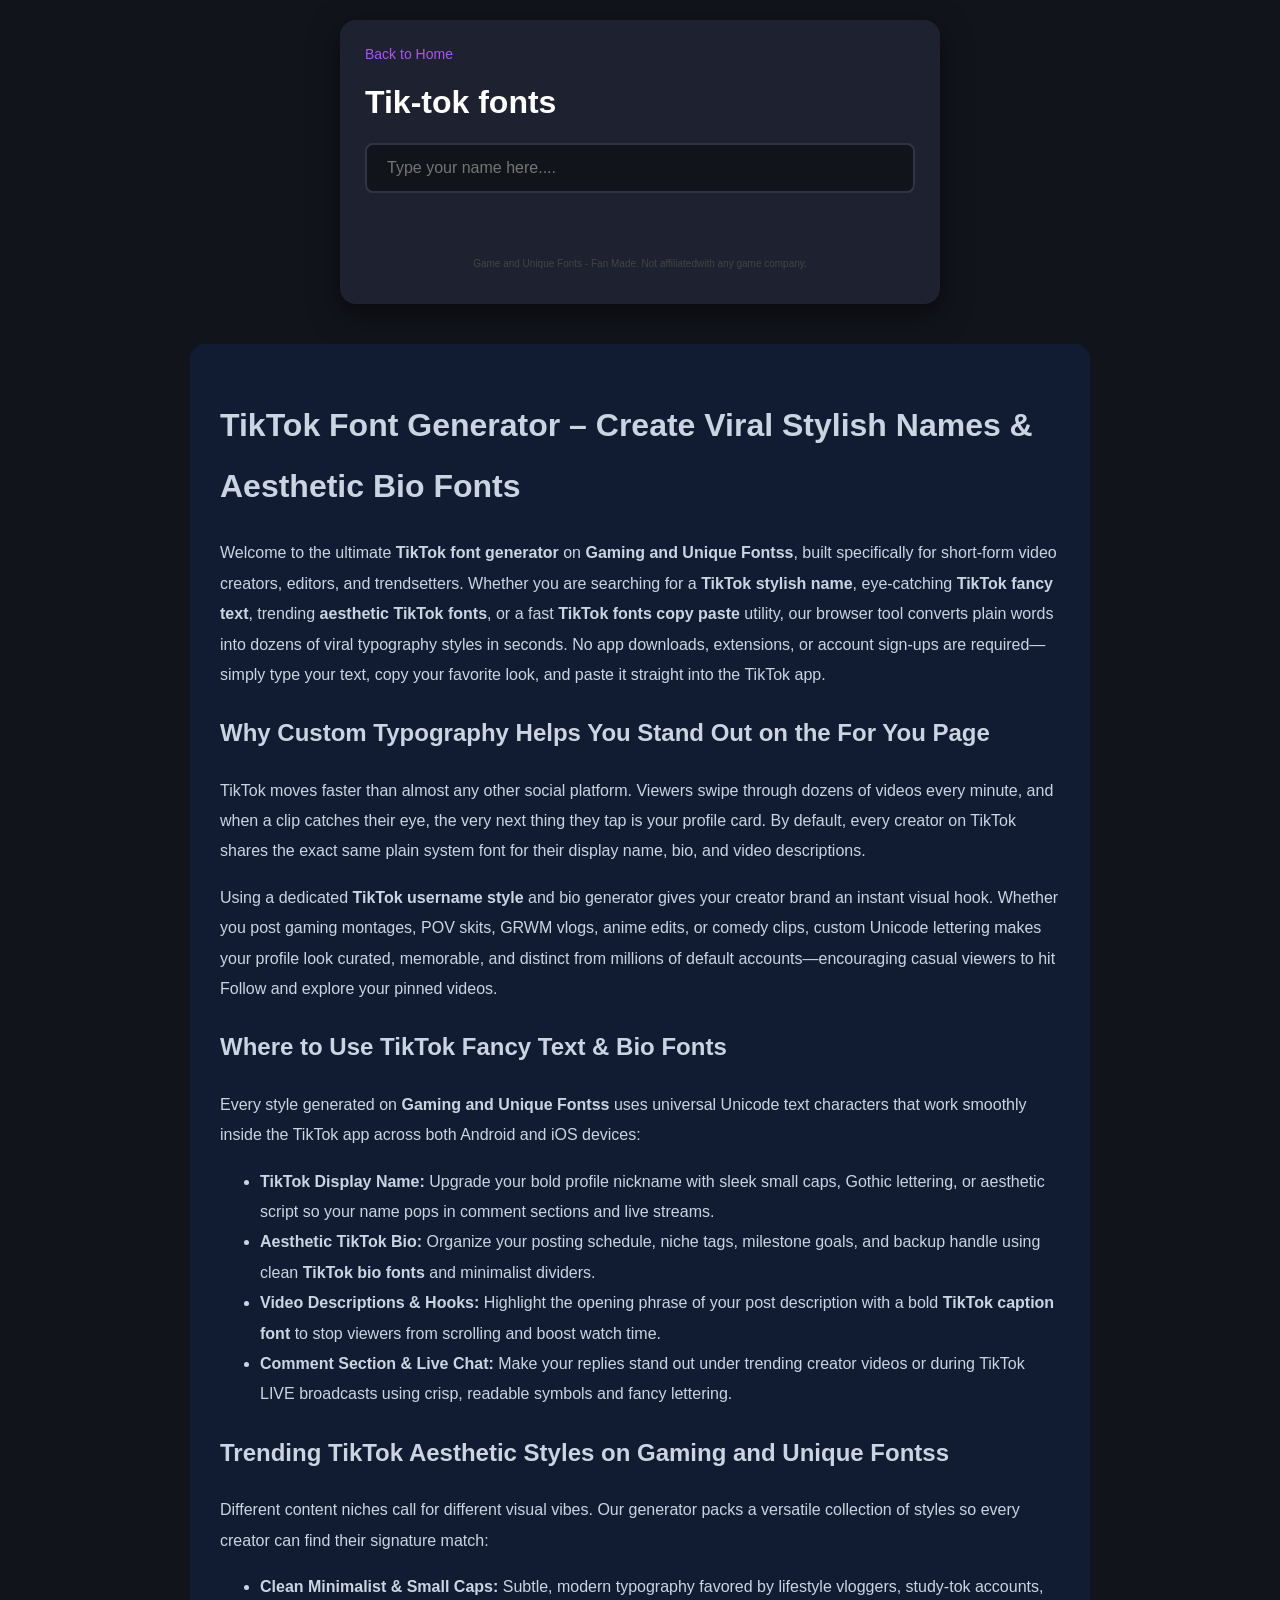
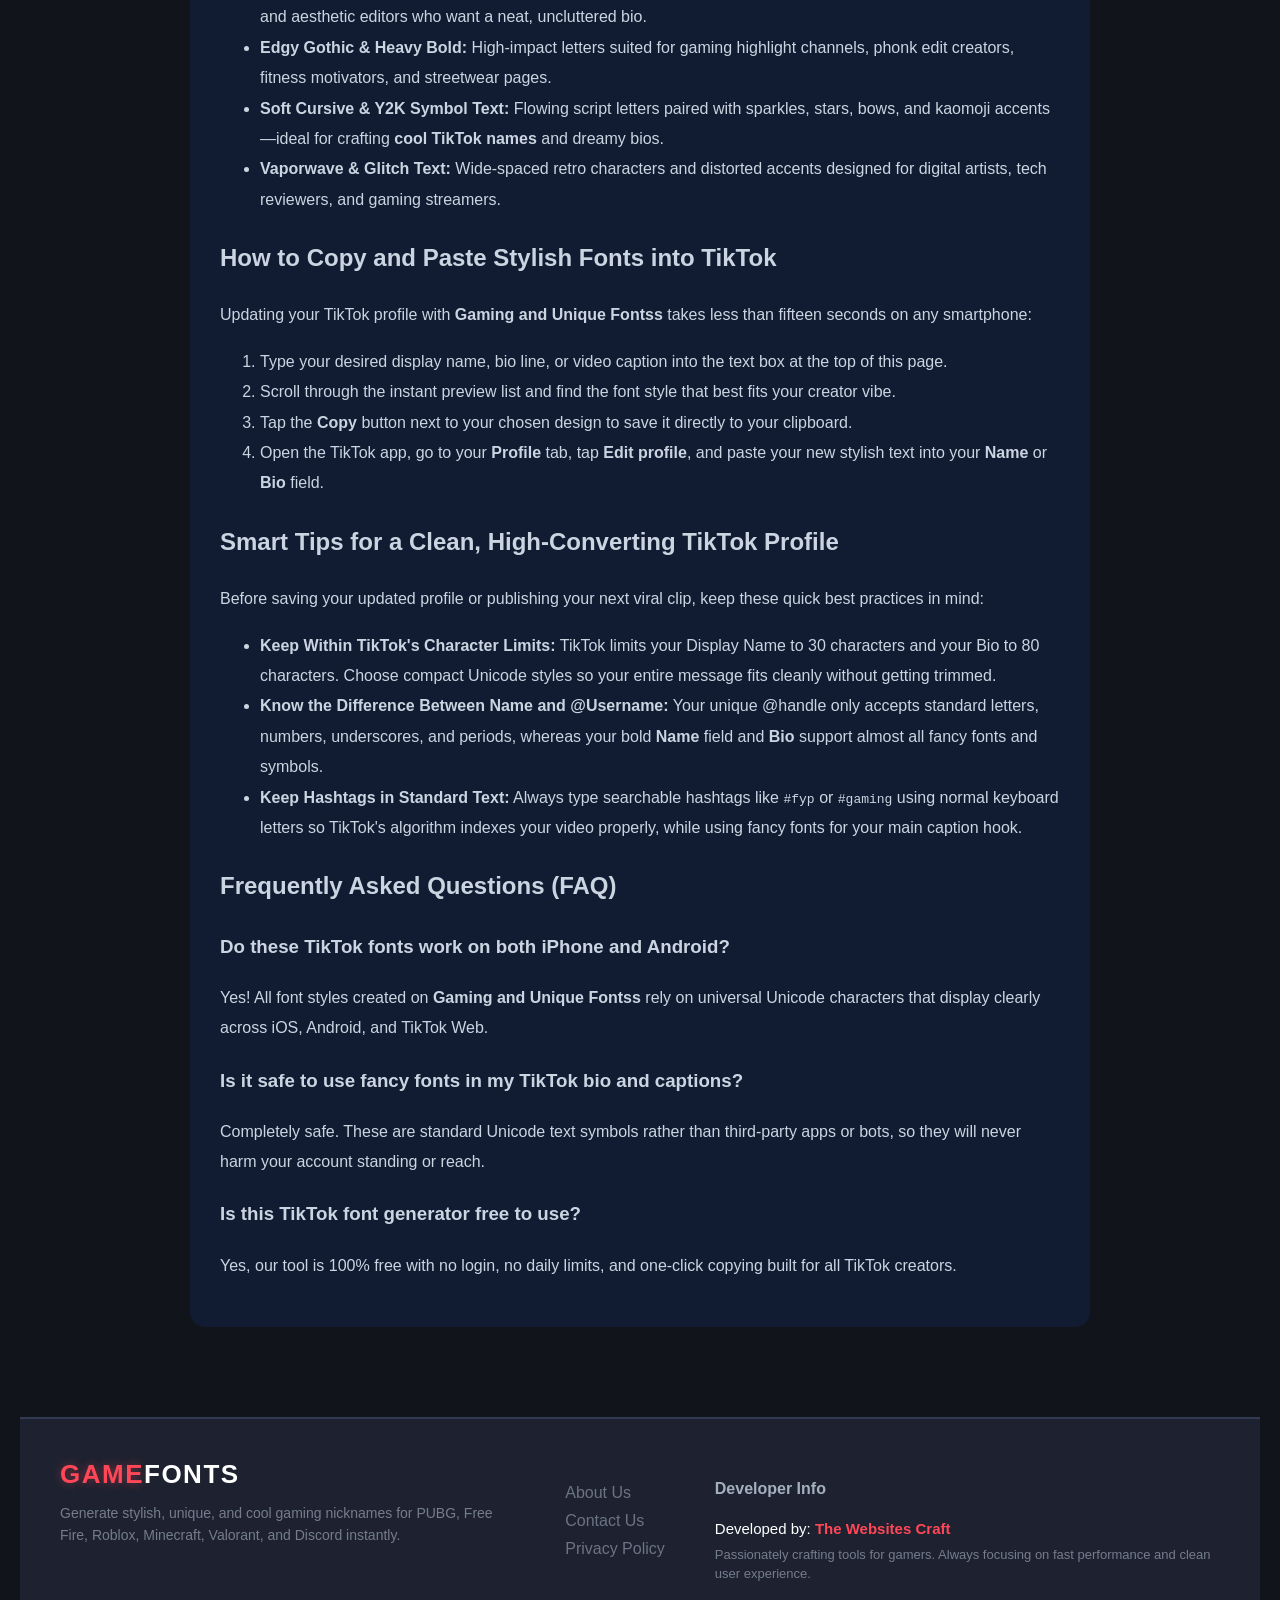
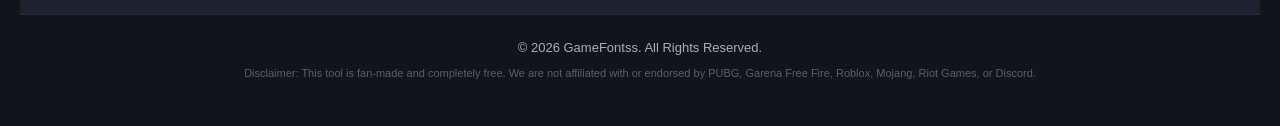
<file: Tick-tok.html>
<!DOCTYPE html>
<html>
    <head>
        <meta name="description" content="Best tiktok Font Name Generater. Create 200+ Cool, Aesthetic & Fancy Tiktok Username, Nickname & Bio with Symbols & Fonts. 1-Click Copy & Paste for TikTok.">
        <meta name="keywords" content="tiktoc Font name, tiktok name generater, tiktok fonts, tiktok username generater, tiktok aesthetic name, tiktok bio style, tiktok nickname generator, tiktok fancy text, tiktoksymbols, tiktok cool name, tiktok username ideas">
        <meta name="robots" content="index, follow"> 
        <title>TikTOK Font Name Generator - TikTok Stylish Name & Bio Font</title>
         <link rel="canonical" href="https://gaminganduniquefonts.store/Tick-tok.html" />
        <link rel="icon" type="image/png" href="godlikefarfetchd-tik-tok-6016006_1920.png">
         <meta name="viewport" content="width=device-width, initial-sczle=1.0">
        <link rel="stylesheet" href="index.css">
    </head>
    <!-- Google tag (gtag.js) -->
<script async src="https://www.googletagmanager.com/gtag/js?id=G-G3K51WG7FE"></script>
<script>
  window.dataLayer = window.dataLayer || [];
  function gtag(){dataLayer.push(arguments);}
  gtag('js', new Date());

  gtag('config', 'G-G3K51WG7FE');
</script>
     <style>
        /* 🌟 General Root & Variables */
:root {
    --primary-color: #ff4757; /* Gaming Red/Orange Accent */
    --bg-dark: #12141c;       /* Deep Dark Background */
    --card-bg: #1e2230;       /* Lighter Container Dark */
    --text-main: #ffffff;
    --text-muted: #a4b0be;
}

/* 📱 Container Setup */
body {
    background-color: var(--bg-dark);
    color: var(--text-main);
    font-family: 'Segoe UI', Tahoma, Geneva, Verdana, sans-serif;
    margin: 0;
    padding: 20px;
    display: flex;
    flex-direction: column;
    justify-content: center;
}

.container {
    width: 100%;
    max-width: 600px; /* Restricts extra widening on PC */
    background: var(--card-bg);
    padding: 25px;
    border-radius: 16px;
    box-shadow: 0 10px 30px rgba(0, 0, 0, 0.5);
    box-sizing: border-box;
}

/* ⌨️ Responsive Input Box */
#input {
    width: 100%;
    padding: 14px 20px;
    font-size: 16px;
    background: #12141c;
    border: 2px solid #2f3542;
    border-radius: 8px;
    color: #fff;
    outline: none;
    transition: all 0.3s ease;
    box-sizing: border-box;
    margin-bottom: 20px;
}

#input:focus {
    border-color: var(--primary-color);
    box-shadow: 0 0 10px rgba(255, 71, 87, 0.2);
}

/* 📋 Output List Grid */
#list {
    display: flex;
    flex-direction: column;
    gap: 12px; /* Spaces out each row */
    margin-top: 15px;
    max-height: 500px; /* Allows scrolling inside container if too long */
    overflow-y: auto;
    padding-right: 5px;
}

/* ⚡ Beautiful Responsive Item Row */
.item {
    display: flex;
    align-items: center;
    justify-content: space-between;
    background: #262c3e;
    padding: 12px 16px;
    border-radius: 10px;
    border: 1px solid #323a52;
    transition: transform 0.2s ease, border-color 0.2s ease;
}

.item:hover {
    border-color: var(--primary-color);
    transform: translateY(-2px);
}

/* 🔠 Text Span Inside Item */
.item span {
    font-size: 18px; /* Big enough to read easily */
    color: #fff;
    word-break: break-all; /* Prevents long names from breaking layout on small phones */
    font-family: inherit;
    flex: 1;
    padding-right: 15px;
}

/* 🖱️ Smart Gaming Copy Button */
.item button {
    background: var(--primary-color);
    color: white;
    border: none;
    padding: 8px 16px;
    font-size: 14px;
    font-weight: bold;
    text-transform: uppercase;
    border-radius: 6px;
    cursor: pointer;
    transition: all 0.2s ease;
    white-space: nowrap; /* Keeps 'COPY' or 'COPIED!' on one line */
    min-width: 80px; /* Prevents button size jumping when text updates */
}

.item button:hover {
    background: #ff6b81;
    box-shadow: 0 0 8px rgba(255, 71, 87, 0.4);
}

.item button:active {
    transform: scale(0.95);
}

/* 📐 Mobile Specific Tweaks (Screen widths under 480px) */
@media (max-width: 480px) {
    .container {
        padding: 15px;
    }
    
    .item {
        padding: 10px 12px;
    }
    
    .item span {
        font-size: 16px; /* Slightly downsized for tiny mobile screens */
    }
    
    .item button {
        padding: 6px 12px;
        font-size: 12px;
        min-width: 70px;
    }
}

    </style>
    <body>
 
        <div class="container">
<a class="back" href="index.html">Back to Home</a>
<p class="para" id="para"></p>
            <h1>Tik-tok fonts</h1>
            <input id="input" type="text" placeholder="Type your name here...." oninput="gen()">
      

            <div id="list"></div>

            <p style="text-align: center; color: #444; font-size: 10px; margin-top: 30px;">Game and Unique Fonts - Fan Made. Not affiliatedwith any game company.</p>
  </div>
        <div style="padding:30px; max-width:900px; margin:40px auto; text-align:left; line-height:1.9; background:#111c33; border-radius:15px; color:#cbd5e1;">
  <h1>TikTok Font Generator – Create Viral Stylish Names &amp; Aesthetic Bio Fonts</h1>
  <p>Welcome to the ultimate <strong>TikTok font generator</strong> on <strong>Gaming and Unique Fontss</strong>, built specifically for short-form video creators, editors, and trendsetters. Whether you are searching for a <strong>TikTok stylish name</strong>, eye-catching <strong>TikTok fancy text</strong>, trending <strong>aesthetic TikTok fonts</strong>, or a fast <strong>TikTok fonts copy paste</strong> utility, our browser tool converts plain words into dozens of viral typography styles in seconds. No app downloads, extensions, or account sign-ups are required—simply type your text, copy your favorite look, and paste it straight into the TikTok app.</p>

  <h2>Why Custom Typography Helps You Stand Out on the For You Page</h2>
  <p>TikTok moves faster than almost any other social platform. Viewers swipe through dozens of videos every minute, and when a clip catches their eye, the very next thing they tap is your profile card. By default, every creator on TikTok shares the exact same plain system font for their display name, bio, and video descriptions.</p>
  <p>Using a dedicated <strong>TikTok username style</strong> and bio generator gives your creator brand an instant visual hook. Whether you post gaming montages, POV skits, GRWM vlogs, anime edits, or comedy clips, custom Unicode lettering makes your profile look curated, memorable, and distinct from millions of default accounts—encouraging casual viewers to hit Follow and explore your pinned videos.</p>

  <h2>Where to Use TikTok Fancy Text &amp; Bio Fonts</h2>
  <p>Every style generated on <strong>Gaming and Unique Fontss</strong> uses universal Unicode text characters that work smoothly inside the TikTok app across both Android and iOS devices:</p>
  <ul>
    <li><strong>TikTok Display Name:</strong> Upgrade your bold profile nickname with sleek small caps, Gothic lettering, or aesthetic script so your name pops in comment sections and live streams.</li>
    <li><strong>Aesthetic TikTok Bio:</strong> Organize your posting schedule, niche tags, milestone goals, and backup handle using clean <strong>TikTok bio fonts</strong> and minimalist dividers.</li>
    <li><strong>Video Descriptions &amp; Hooks:</strong> Highlight the opening phrase of your post description with a bold <strong>TikTok caption font</strong> to stop viewers from scrolling and boost watch time.</li>
    <li><strong>Comment Section &amp; Live Chat:</strong> Make your replies stand out under trending creator videos or during TikTok LIVE broadcasts using crisp, readable symbols and fancy lettering.</li>
  </ul>

  <h2>Trending TikTok Aesthetic Styles on Gaming and Unique Fontss</h2>
  <p>Different content niches call for different visual vibes. Our generator packs a versatile collection of styles so every creator can find their signature match:</p>
  <ul>
    <li><strong>Clean Minimalist &amp; Small Caps:</strong> Subtle, modern typography favored by lifestyle vloggers, study-tok accounts, and aesthetic editors who want a neat, uncluttered bio.</li>
    <li><strong>Edgy Gothic &amp; Heavy Bold:</strong> High-impact letters suited for gaming highlight channels, phonk edit creators, fitness motivators, and streetwear pages.</li>
    <li><strong>Soft Cursive &amp; Y2K Symbol Text:</strong> Flowing script letters paired with sparkles, stars, bows, and kaomoji accents—ideal for crafting <strong>cool TikTok names</strong> and dreamy bios.</li>
    <li><strong>Vaporwave &amp; Glitch Text:</strong> Wide-spaced retro characters and distorted accents designed for digital artists, tech reviewers, and gaming streamers.</li>
  </ul>

  <h2>How to Copy and Paste Stylish Fonts into TikTok</h2>
  <p>Updating your TikTok profile with <strong>Gaming and Unique Fontss</strong> takes less than fifteen seconds on any smartphone:</p>
  <ol>
    <li>Type your desired display name, bio line, or video caption into the text box at the top of this page.</li>
    <li>Scroll through the instant preview list and find the font style that best fits your creator vibe.</li>
    <li>Tap the <strong>Copy</strong> button next to your chosen design to save it directly to your clipboard.</li>
    <li>Open the TikTok app, go to your <strong>Profile</strong> tab, tap <strong>Edit profile</strong>, and paste your new stylish text into your <strong>Name</strong> or <strong>Bio</strong> field.</li>
  </ol>

  <h2>Smart Tips for a Clean, High-Converting TikTok Profile</h2>
  <p>Before saving your updated profile or publishing your next viral clip, keep these quick best practices in mind:</p>
  <ul>
    <li><strong>Keep Within TikTok's Character Limits:</strong> TikTok limits your Display Name to 30 characters and your Bio to 80 characters. Choose compact Unicode styles so your entire message fits cleanly without getting trimmed.</li>
    <li><strong>Know the Difference Between Name and @Username:</strong> Your unique @handle only accepts standard letters, numbers, underscores, and periods, whereas your bold <strong>Name</strong> field and <strong>Bio</strong> support almost all fancy fonts and symbols.</li>
    <li><strong>Keep Hashtags in Standard Text:</strong> Always type searchable hashtags like <code>#fyp</code> or <code>#gaming</code> using normal keyboard letters so TikTok's algorithm indexes your video properly, while using fancy fonts for your main caption hook.</li>
  </ul>

  <h2>Frequently Asked Questions (FAQ)</h2>

  <h3>Do these TikTok fonts work on both iPhone and Android?</h3>
  <p>Yes! All font styles created on <strong>Gaming and Unique Fontss</strong> rely on universal Unicode characters that display clearly across iOS, Android, and TikTok Web.</p>

  <h3>Is it safe to use fancy fonts in my TikTok bio and captions?</h3>
  <p>Completely safe. These are standard Unicode text symbols rather than third-party apps or bots, so they will never harm your account standing or reach.</p>

  <h3>Is this TikTok font generator free to use?</h3>
  <p>Yes, our tool is 100% free with no login, no daily limits, and one-click copying built for all TikTok creators.</p>
</div>

         <footer class="footer">
    <div class="footer-container">
        
        <div class="footer-about">
            <a href="index.html" class="footer-logo"><span>GAME</span>FONTS</a>
            <p class="footer-desc">Generate stylish, unique, and cool gaming nicknames for PUBG, Free Fire, Roblox, Minecraft, Valorant, and Discord instantly.</p>
        </div>

        
        <div id="content">
  <a href="info.html#about" >About Us</a>
  <a href="info.html#contact">Contact Us</a>
  <a href="info.html#privacy" >Privacy Policy</a>
</div>

        
        <div class="footer-developer">
            <h4>Developer Info</h4>
            <p class="dev-name">Developed by: <span class="highlight"><a href="https://www.instagram.com/thewebsitescraft/">The Websites Craft</a></span></p>
            <p class="dev-text">Passionately crafting tools for gamers. Always focusing on fast performance and clean user experience.</p>
        </div>

    </div>

    <div class="footer-bottom">
        <div class="footer-bottom-container">
            <p>&copy; 2026 GameFontss. All Rights Reserved.</p>
            <p class="footer-disclaimer">Disclaimer: This tool is fan-made and completely free. We are not affiliated with or endorsed by PUBG, Garena Free Fire, Roblox, Mojang, Riot Games, or Discord.</p>
        </div>
    </div>
</footer>



    </body>
<script>

function gen(){
    let name = document.getElementById("input").value.trim();
    let list = document.getElementById("list");
    list.innerHTML = "";
 if (!name) return;
const DECORATIONS = {
 tiktok: [
        { pre: "🎵", suf: "🎵" }, { pre: "🎶", suf: "🎶" }, { pre: "🎬", suf: "🎬" },
        { pre: "✨", suf: "✨" }, { pre: "💥", suf: "💥" }, { pre: "🎧", suf: "🎧" },
        { pre: "🎤", suf: "🎤" }, { pre: "💃", suf: "🕺" }, { pre: "🖤", suf: "🤍" },
        { pre: "🎛️", suf: "🎛️" }, { pre: "👾", suf: "👾" }, { pre: "🍭", suf: "🍭" },
        { pre: "⚡", suf: "⚡" }, { pre: "👽", suf: "👽" }, { pre: "🔮", suf: "🔮" },
        { pre: "🔥", suf: "🔥" }, { pre: "🌈", suf: "🌈" }, { pre: "🧢", suf: "👟" },
        { pre: "🛹", suf: "🛹" }, { pre: "🕶️", suf: "🕶️" }, { pre: "🍿", suf: "🍿" },
        { pre: "🧩", suf: "🧩" }, { pre: "🎈", suf: "🎈" }, { pre: "🎭", suf: "🎭" },
        { pre: "📣", suf: "📣" }
    ],

}



const MAPS = {
    boldOutline: { 
        from: "abcdefghijklmnopqrstuvwxyzABCDEFGHIJKLMNOPQRSTUVWXYZ0123456789", 
        to:Array.from("𝕒𝕓𝕔𝕕𝕖𝕗𝕘𝕙𝕚𝕛𝕜𝕝𝕞𝕟𝕠𝕡𝕢𝕣𝕤𝕥𝕦𝕧𝕨𝕩𝕪𝕫𝔸𝔹ℂ𝔻𝔼𝔽𝔾ℍ𝕀𝕁𝕂𝕃𝕄ℕ𝕆ℙℚℝ𝕊𝕋𝕌𝕍𝕎𝕏𝕐ℤ𝟘𝟙𝟚𝟛𝟜𝟝𝟞𝟟𝟠𝟡")
    },
   cursiveBold: { 
       from: "abcdefghijklmnopqrstuvwxyzABCDEFGHIJKLMNOPQRSTUVWXYZ", 
       to:Array.from("𝓪𝓫𝓬𝓭𝓮𝓯𝓰𝓱𝓲𝓳𝓴𝓵𝓶𝓷𝓸𝓹𝓺𝓻𝓼𝓽𝓾𝓿𝔀𝔁𝔂𝔃𝓐𝓑𝓒𝓓𝓔𝓕𝓖𝓗𝓘𝓙𝓚𝓛𝓜𝓝𝓞𝓟𝓠𝓡𝓢𝓣𝓤𝓥𝓦𝓧𝓨𝓩") 
},
    cursiveLight: {
        from: "abcdefghijklmnopqrstuvwxyzABCDEFGHIJKLMNOPQRSTUVWXYZ",
        to:Array.from("𝒶𝒷𝒸𝒹ℯ𝒻ℊ𝒽𝒾𝒿𝓀𝓁𝓂𝓃ℴ𝓅𝓆𝓇𝓈𝓉𝓊𝓋𝓌𝓍𝓎𝓏𝒜ℬ𝒞𝒟ℰℱ𝒢ℋℐ𝒥𝒦ℒℳ𝒩𝒪𝒫𝒬ℛ𝒮𝒯𝒰𝒱𝒲𝒳𝒴𝒵")
    },
   gothicBold: { 
      from: "abcdefghijklmnopqrstuvwxyzABCDEFGHIJKLMNOPQRSTUVWXYZ", 
      to:Array.from("𝖆𝖇𝖈𝖉𝖊𝖋𝖌𝖍𝖎𝖏𝖐𝖑𝖒𝖓𝖔𝖕𝖖𝖗𝖘𝖙𝖚𝖛𝖜𝖝𝖞𝖟𝕬𝕭𝕮𝕯𝕰𝕱𝕲𝕳𝕴𝕵𝕶𝕷𝕸𝕹𝕺𝕻𝕼𝕽𝕾𝕿𝖀𝖁𝖂𝖃𝖄𝖅") 
},
gothicLight: { 
    from: "abcdefghijklmnopqrstuvwxyzABCDEFGHIJKLMNOPQRSTUVWXYZ", 
    to: Array.from("𝔞𝔟𝔠𝔡𝔢𝔣𝔤𝔥𝔦𝔧𝔨𝔩𝔪𝔫𝔬𝔭𝔮𝔯𝔰𝔱𝔲𝔳𝔴𝔵𝔶𝔷𝔄𝔅ℭ𝔇𝔈𝔉𝔊ℌℑ𝔍𝔎𝔏𝔐𝔑𝔒𝔓𝔔ℜ𝔖𝔗𝔘𝔙𝔚𝔛𝔜ℨ") 
},

   circlesWhite: {
        from: "abcdefghijklmnopqrstuvwxyzABCDEFGHIJKLMNOPQRSTUVWXYZ0123456789",
        to:Array.from("ⓐⓑⓒⓓⓔⓕⓖⓗⓘⓙⓚⓛⓜⓝⓞⓟⓠⓡⓢⓣⓤⓥⓦⓧⓨⓩⒶⒷⒸⒹⒺⒻⒼⒽⒾⒿⓀⓁⓂⓃⓄⓅⓆⓇⓈⓉⓊⓋⓌⓍⓎⓏ⓪①②③④⑤⑥⑦⑧⑨")
    },

   circlesBlack: {
       from: "abcdefghijklmnopqrstuvwxyzABCDEFGHIJKLMNOPQRSTUVWXYZ0123456789",
       to:Array.from("🅐🅑🅒🅓🅔🅕🅖🅗🅘🅙🅚🅛🅜🅝🅞🅟🅠🅡🅢🅣🅤🅥🅦🅧🅨🅩🅐🅑🅒🅓🅔🅕🅖🅗🅘🅙🅚🅛🅜🅝🅞🅟🅠🅡🅢🅣🅤🅥🅦🅧🅨🅩🄿❶❷❸❹❺❻❼❽❾")
},
  squaresWhite: {
    from: "abcdefghijklmnopqrstuvwxyzABCDEFGHIJKLMNOPQRSTUVWXYZ",
    to:Array.from("🄰🄱🄲🄳🄴🄵🄶🄷🄸🄹🄺🄻🄼🄽🄾🄿🅀🅁🅂🅃🅄🅅🅆🅇🅈🅉🄰🄱🄲🄳🄴🄵🄶🄷🄸🄹🄺🄻🄼🄽🄾🄿🅀🅁🅂🅃🅄🅅🅆🅇🅈🅉")
},
   mathBold: {
    from: "abcdefghijklmnopqrstuvwxyzABCDEFGHIJKLMNOPQRSTUVWXYZ0123456789",
    to: Array.from("𝐚𝐛𝐜𝐝𝐞𝐟𝐠𝐡𝐢𝐣𝐤𝐥𝐦𝐧𝐨𝐩𝐪𝐫𝐬𝐭𝐮𝐯𝐰𝐱𝐲𝐳𝐀𝐁𝐂𝐃𝐄𝐅𝐆𝐇𝐈𝐉𝐊𝐋𝐌𝐍𝐎𝐏𝐐𝐑𝐒𝐓𝐔𝐕𝐖𝐗𝐘𝐙𝟎𝟏𝟐𝟑𝟒𝟓𝟔𝟕𝟖𝟗")
},

    mathItalic: {
    from: "abcdefghijklmnopqrstuvwxyzABCDEFGHIJKLMNOPQRSTUVWXYZ",
    to: Array.from("𝘢𝘣𝘤𝘥𝘦𝘧𝘨𝘩𝘪𝘫𝘬𝘭𝘮𝘯𝘰𝘱𝘲𝘳𝘴𝘵𝘶𝘷𝘸𝘹𝘺𝘻𝘈𝘉𝘊𝘋𝘌𝘍𝘎𝘏𝘐𝘑𝘒𝘓𝘔𝘕𝘖𝘗𝘘𝘙𝘚𝘛𝘜𝘝𝘞𝘟𝘠𝘡")
},

    monospace: {
        from: "abcdefghijklmnopqrstuvwxyzABCDEFGHIJKLMNOPQRSTUVWXYZ0123456789",
        to:Array.from( "𝚊𝚋𝚌𝚍𝚎𝚏𝚐𝚑𝚒𝚓𝚔𝚕𝚖𝚗𝚘𝚙𝚚𝚛𝚜𝚝𝚞𝚟𝚠𝚡𝚢𝚣𝙰𝙱𝙲𝙳𝙴𝙵𝙶𝙷𝙸𝙹𝙺𝙻𝙼𝙽𝙾𝙿𝚀𝚁𝚂𝚃𝚄𝚅𝚆𝚇𝚈𝚉𝟶𝟷𝟸𝟹𝟺𝟻𝟼𝟽𝟾𝟿")
    },
    smallCaps: {
        from: "abcdefghijklmnopqrstuvwxyzABCDEFGHIJKLMNOPQRSTUVWXYZ",
        to:Array.from( "ᴀʙᴄᴅᴇꜰɢʜɪᴊᴋʟᴍɴᴏᴘǫʀsᴛᴜᴠᴡxʏᴢᴀʙᴄᴅᴇꜰɢʜɪᴊᴋʟᴍɴᴏᴘǫʀsᴛᴜᴠᴡxʏᴢ")
    },
subscript: {
    from: "abcdefghijklmnopqrstuvwxyzABCDEFGHIJKLMNOPQRSTUVWXYZ",
    to: Array.from("ₐ𝄲𝄳𝄴ₑ𝄵𝄶ₕ𝄷ⱼₖₗₘ𝄸ₒₚ𝄹ᵣₛₜᵤᵥ𝄺ₓᵧ𝄻ₐ𝄲𝄳𝄴ₑ𝄵𝄶ₕ𝄷ⱼₖₗₘ𝄸ₒₚ𝄹ᵣₛₜᵤᵥ𝄺ₓᵧ𝄻")
}

};




        
           function convertText(text, map) {
    if (!map || !map.from || !map.to) return text;
    
    // Array.from लगाने से 'hello' के अक्षर और स्टाइलिश मैप बिल्कुल सही मैच होंगे
    const textChars = Array.from(text); 
    return textChars.map(char => {
        let index = map.from.indexOf(char);
        return index !== -1 ? map.to[index] : char;
    }).join("");
}





 let baseStyles = {
    normal: name,
    boldOutline: convertText(name, MAPS.boldOutline),
    cursiveBold: convertText(name, MAPS.cursiveBold),
    cursiveLight: convertText(name, MAPS.cursiveLight),
    gothicBold: convertText(name, MAPS.gothicBold),
    gothicLight: convertText(name, MAPS.gothicLight),
    circlesWhite: convertText(name, MAPS.circlesWhite),
    circlesBlack: convertText(name, MAPS.circlesBlack),
    squaresWhite: convertText(name, MAPS.squaresWhite),
    mathBold: convertText(name, MAPS.mathBold),
    mathItalic: convertText(name, MAPS.mathItalic),
    monospace: convertText(name, MAPS.monospace),
    smallCaps: convertText(name, MAPS.smallCaps),
    subscript: convertText(name, MAPS.subscript),
    spaced: name.split("").join(" "),        
    dotted: name.split("").join("·"),         
    starry: name.split("").join("★"),        
    slashed: name.split("").join("/"),       
    underlined: name.split("").join("_"),     
    hyphen: name.split("").join("-"),       
    wave: name.split("").join("~"),           
    strike: name.split("").map(char => char + "\u0336").join(""), 
    underlineDouble: name.split("").map(char => char + "\u0333").join("") 
};



    let decos = DECORATIONS.tiktok;
    
    let count = 0;
    decos.forEach(d=>{
        Object.values(baseStyles).forEach(styleName =>{
            if(count >= 200)
                return;
            // let styleName = toStyle(name,f);
            let finalText = d.pre + styleName + d.suf;

            let itemDiv = document.createElement("div");
            itemDiv.className = "item";
            
            let textSpan = document.createElement("span");
            textSpan.textContent = finalText;
            
            let copyBtn = document.createElement("button");
            copyBtn.textContent = "copy";
            copyBtn.onclick = () => {
                navigator.clipboard.writeText(finalText);
                copyBtn.textContent = "copied!";
                setTimeout(() => copyBtn.textContent = "copy", 1500);
            };
            
            itemDiv.appendChild(textSpan);
            itemDiv.appendChild(copyBtn);
            list.appendChild(itemDiv);
            count++;
        });
        
    });

   
}

    </script>
</html>
</file>
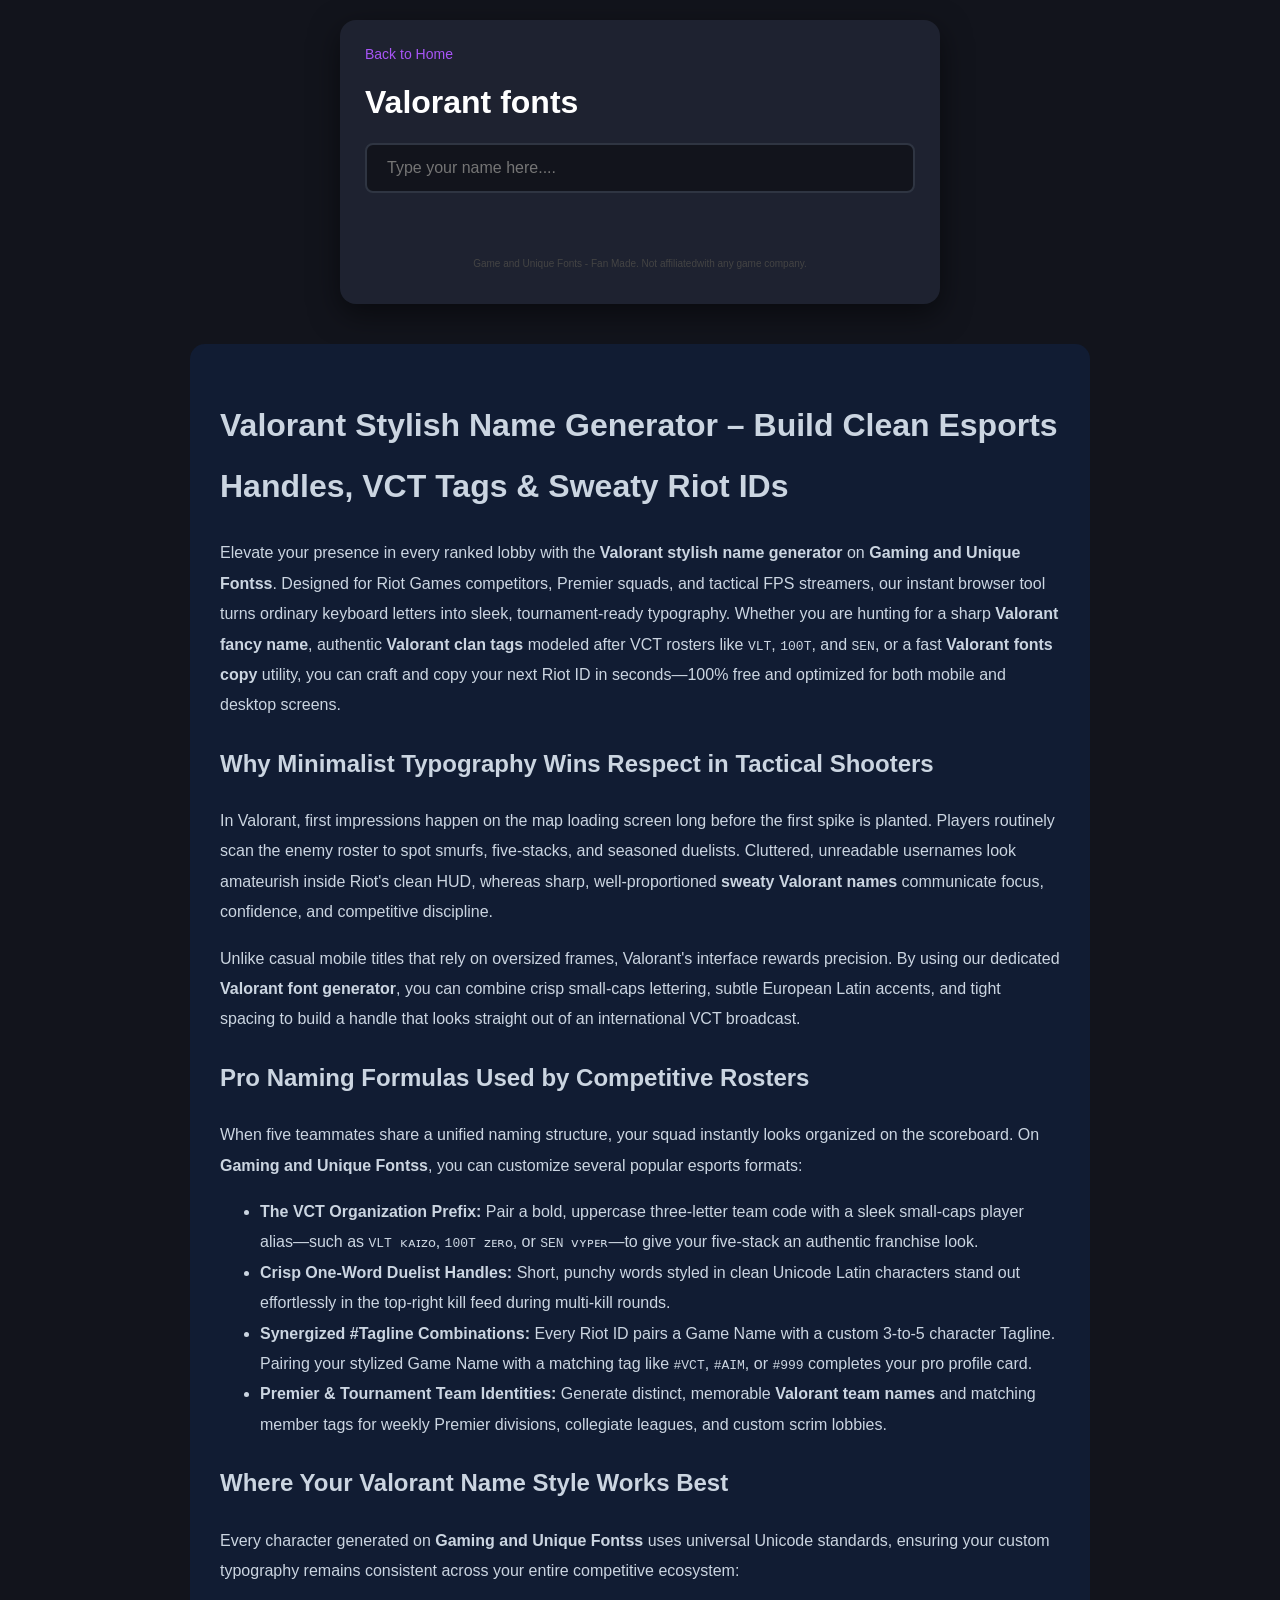
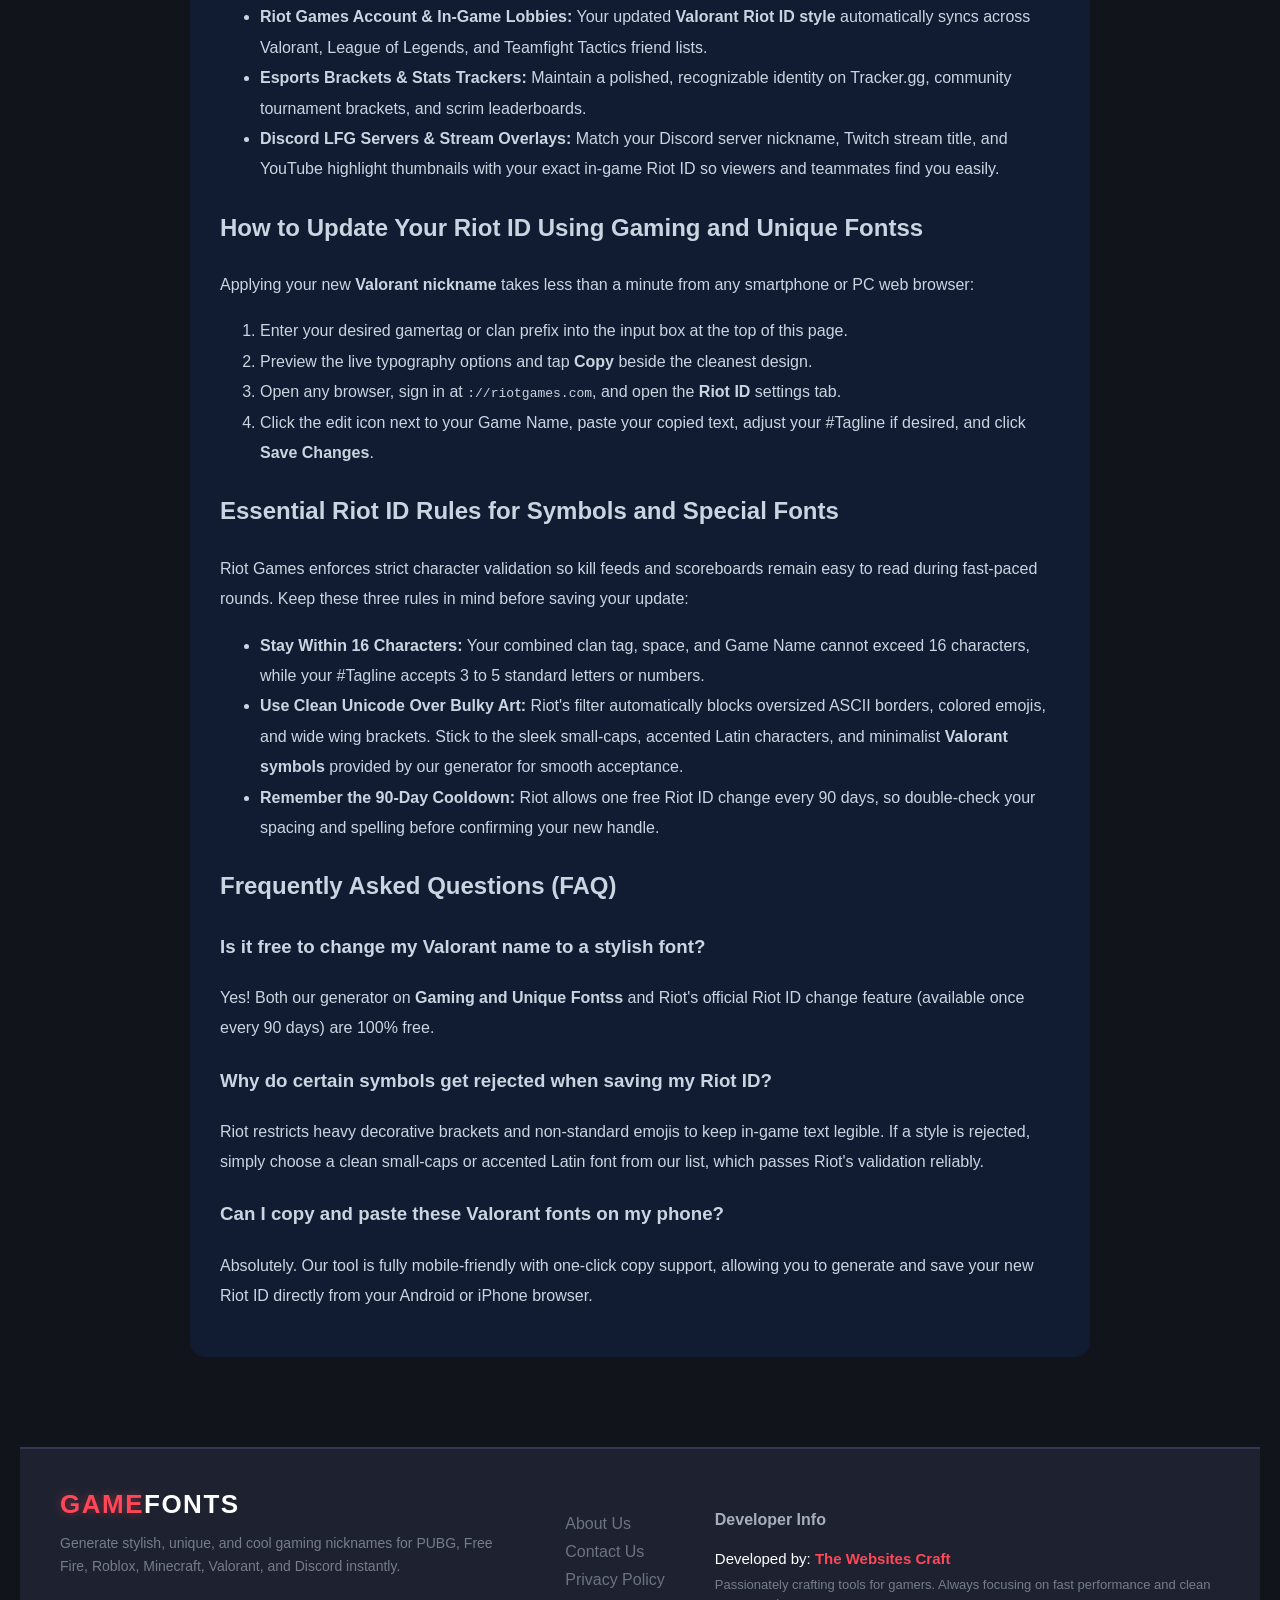
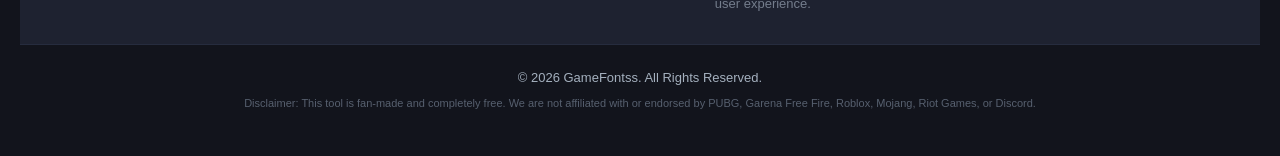
<file: valorant.html>
<!DOCTYPE html>
<html>
    <head>
        <meta name="description" content="Best Valorant Stylish Name Generator 2026. Create 200+ Sweaty, Cool & pro Valorant Names, Riot Id & Clan Names with symbols & Fonts.1-Click Copy & Paste For Valorant.">
        <meta name="keywords" content="valorant stylish name, valorant name generator,valorant riot id generator, valorant fonts, valorant symbols, valorant sweaty name, valorant clan name, valorant cool name, valorant nickname generator, valorant username style, valorant pro name">
        <meta name="robots" content="index, follow"> 
        <title>Valorant Stylish Name Generator</title>
          <link rel="canonical" href="https://gaminganduniquefonts.store/valorant.html" />
        <link rel="icon" type="image/png" href="download (1).jfif">
         <meta name="viewport" content="width=device-width, initial-sczle=1.0">
        <link rel="stylesheet" href="index.css">
    </head>
    <!-- Google tag (gtag.js) -->
<script async src="https://www.googletagmanager.com/gtag/js?id=G-G3K51WG7FE"></script>
<script>
  window.dataLayer = window.dataLayer || [];
  function gtag(){dataLayer.push(arguments);}
  gtag('js', new Date());

  gtag('config', 'G-G3K51WG7FE');
</script>
    <style>
        /* 🌟 General Root & Variables */
:root {
    --primary-color: #ff4757; /* Gaming Red/Orange Accent */
    --bg-dark: #12141c;       /* Deep Dark Background */
    --card-bg: #1e2230;       /* Lighter Container Dark */
    --text-main: #ffffff;
    --text-muted: #a4b0be;
}

/* 📱 Container Setup */
body {
    background-color: var(--bg-dark);
    color: var(--text-main);
    font-family: 'Segoe UI', Tahoma, Geneva, Verdana, sans-serif;
    margin: 0;
    padding: 20px;
    display: flex;
    flex-direction: column;
    justify-content: center;
}

.container {
    width: 100%;
    max-width: 600px; /* Restricts extra widening on PC */
    background: var(--card-bg);
    padding: 25px;
    border-radius: 16px;
    box-shadow: 0 10px 30px rgba(0, 0, 0, 0.5);
    box-sizing: border-box;
}

/* ⌨️ Responsive Input Box */
#input {
    width: 100%;
    padding: 14px 20px;
    font-size: 16px;
    background: #12141c;
    border: 2px solid #2f3542;
    border-radius: 8px;
    color: #fff;
    outline: none;
    transition: all 0.3s ease;
    box-sizing: border-box;
    margin-bottom: 20px;
}

#input:focus {
    border-color: var(--primary-color);
    box-shadow: 0 0 10px rgba(255, 71, 87, 0.2);
}

/* 📋 Output List Grid */
#list {
    display: flex;
    flex-direction: column;
    gap: 12px; /* Spaces out each row */
    margin-top: 15px;
    max-height: 500px; /* Allows scrolling inside container if too long */
    overflow-y: auto;
    padding-right: 5px;
}

/* ⚡ Beautiful Responsive Item Row */
.item {
    display: flex;
    align-items: center;
    justify-content: space-between;
    background: #262c3e;
    padding: 12px 16px;
    border-radius: 10px;
    border: 1px solid #323a52;
    transition: transform 0.2s ease, border-color 0.2s ease;
}

.item:hover {
    border-color: var(--primary-color);
    transform: translateY(-2px);
}

/* 🔠 Text Span Inside Item */
.item span {
    font-size: 18px; /* Big enough to read easily */
    color: #fff;
    word-break: break-all; /* Prevents long names from breaking layout on small phones */
    font-family: inherit;
    flex: 1;
    padding-right: 15px;
}

/* 🖱️ Smart Gaming Copy Button */
.item button {
    background: var(--primary-color);
    color: white;
    border: none;
    padding: 8px 16px;
    font-size: 14px;
    font-weight: bold;
    text-transform: uppercase;
    border-radius: 6px;
    cursor: pointer;
    transition: all 0.2s ease;
    white-space: nowrap; /* Keeps 'COPY' or 'COPIED!' on one line */
    min-width: 80px; /* Prevents button size jumping when text updates */
}

.item button:hover {
    background: #ff6b81;
    box-shadow: 0 0 8px rgba(255, 71, 87, 0.4);
}

.item button:active {
    transform: scale(0.95);
}

/* 📐 Mobile Specific Tweaks (Screen widths under 480px) */
@media (max-width: 480px) {
    .container {
        padding: 15px;
    }
    
    .item {
        padding: 10px 12px;
    }
    
    .item span {
        font-size: 16px; /* Slightly downsized for tiny mobile screens */
    }
    
    .item button {
        padding: 6px 12px;
        font-size: 12px;
        min-width: 70px;
    }
}

    </style>
    <body>
 
        <div class="container">
<a class="back" href="index.html">Back to Home</a>
<p class="para" id="para"></p>
            <h1>Valorant fonts</h1>
            <input id="input" type="text" placeholder="Type your name here...." oninput="gen()">
      

            <div id="list"></div>

            <p style="text-align: center; color: #444; font-size: 10px; margin-top: 30px;">Game and Unique Fonts - Fan Made. Not affiliatedwith any game company.</p>
  </div>
<div style="padding:30px; max-width:900px; margin:40px auto; text-align:left; line-height:1.9; background:#111c33; border-radius:15px; color:#cbd5e1;">

  <h1>Valorant Stylish Name Generator – Build Clean Esports Handles, VCT Tags &amp; Sweaty Riot IDs</h1>
  <p>Elevate your presence in every ranked lobby with the <strong>Valorant stylish name generator</strong> on <strong>Gaming and Unique Fontss</strong>. Designed for Riot Games competitors, Premier squads, and tactical FPS streamers, our instant browser tool turns ordinary keyboard letters into sleek, tournament-ready typography. Whether you are hunting for a sharp <strong>Valorant fancy name</strong>, authentic <strong>Valorant clan tags</strong> modeled after VCT rosters like <code>VLT</code>, <code>100T</code>, and <code>SEN</code>, or a fast <strong>Valorant fonts copy</strong> utility, you can craft and copy your next Riot ID in seconds—100% free and optimized for both mobile and desktop screens.</p>

  <h2>Why Minimalist Typography Wins Respect in Tactical Shooters</h2>
  <p>In Valorant, first impressions happen on the map loading screen long before the first spike is planted. Players routinely scan the enemy roster to spot smurfs, five-stacks, and seasoned duelists. Cluttered, unreadable usernames look amateurish inside Riot's clean HUD, whereas sharp, well-proportioned <strong>sweaty Valorant names</strong> communicate focus, confidence, and competitive discipline.</p>
  <p>Unlike casual mobile titles that rely on oversized frames, Valorant's interface rewards precision. By using our dedicated <strong>Valorant font generator</strong>, you can combine crisp small-caps lettering, subtle European Latin accents, and tight spacing to build a handle that looks straight out of an international VCT broadcast.</p>

  <h2>Pro Naming Formulas Used by Competitive Rosters</h2>
  <p>When five teammates share a unified naming structure, your squad instantly looks organized on the scoreboard. On <strong>Gaming and Unique Fontss</strong>, you can customize several popular esports formats:</p>
  <ul>
    <li><strong>The VCT Organization Prefix:</strong> Pair a bold, uppercase three-letter team code with a sleek small-caps player alias—such as <code>VLT ᴋᴀɪᴢᴏ</code>, <code>100T ᴢᴇʀᴏ</code>, or <code>SEN ᴠʏᴘᴇʀ</code>—to give your five-stack an authentic franchise look.</li>
    <li><strong>Crisp One-Word Duelist Handles:</strong> Short, punchy words styled in clean Unicode Latin characters stand out effortlessly in the top-right kill feed during multi-kill rounds.</li>
    <li><strong>Synergized #Tagline Combinations:</strong> Every Riot ID pairs a Game Name with a custom 3-to-5 character Tagline. Pairing your stylized Game Name with a matching tag like <code>#VCT</code>, <code>#AIM</code>, or <code>#999</code> completes your pro profile card.</li>
    <li><strong>Premier &amp; Tournament Team Identities:</strong> Generate distinct, memorable <strong>Valorant team names</strong> and matching member tags for weekly Premier divisions, collegiate leagues, and custom scrim lobbies.</li>
  </ul>

  <h2>Where Your Valorant Name Style Works Best</h2>
  <p>Every character generated on <strong>Gaming and Unique Fontss</strong> uses universal Unicode standards, ensuring your custom typography remains consistent across your entire competitive ecosystem:</p>
  <ul>
    <li><strong>Riot Games Account &amp; In-Game Lobbies:</strong> Your updated <strong>Valorant Riot ID style</strong> automatically syncs across Valorant, League of Legends, and Teamfight Tactics friend lists.</li>
    <li><strong>Esports Brackets &amp; Stats Trackers:</strong> Maintain a polished, recognizable identity on Tracker.gg, community tournament brackets, and scrim leaderboards.</li>
    <li><strong>Discord LFG Servers &amp; Stream Overlays:</strong> Match your Discord server nickname, Twitch stream title, and YouTube highlight thumbnails with your exact in-game Riot ID so viewers and teammates find you easily.</li>
  </ul>

  <h2>How to Update Your Riot ID Using Gaming and Unique Fontss</h2>
  <p>Applying your new <strong>Valorant nickname</strong> takes less than a minute from any smartphone or PC web browser:</p>
  <ol>
    <li>Enter your desired gamertag or clan prefix into the input box at the top of this page.</li>
    <li>Preview the live typography options and tap <strong>Copy</strong> beside the cleanest design.</li>
    <li>Open any browser, sign in at <code>://riotgames.com</code>, and open the <strong>Riot ID</strong> settings tab.</li>
    <li>Click the edit icon next to your Game Name, paste your copied text, adjust your #Tagline if desired, and click <strong>Save Changes</strong>.</li>
  </ol>

  <h2>Essential Riot ID Rules for Symbols and Special Fonts</h2>
  <p>Riot Games enforces strict character validation so kill feeds and scoreboards remain easy to read during fast-paced rounds. Keep these three rules in mind before saving your update:</p>
  <ul>
    <li><strong>Stay Within 16 Characters:</strong> Your combined clan tag, space, and Game Name cannot exceed 16 characters, while your #Tagline accepts 3 to 5 standard letters or numbers.</li>
    <li><strong>Use Clean Unicode Over Bulky Art:</strong> Riot's filter automatically blocks oversized ASCII borders, colored emojis, and wide wing brackets. Stick to the sleek small-caps, accented Latin characters, and minimalist <strong>Valorant symbols</strong> provided by our generator for smooth acceptance.</li>
    <li><strong>Remember the 90-Day Cooldown:</strong> Riot allows one free Riot ID change every 90 days, so double-check your spacing and spelling before confirming your new handle.</li>
  </ul>

  <h2>Frequently Asked Questions (FAQ)</h2>

  <h3>Is it free to change my Valorant name to a stylish font?</h3>
  <p>Yes! Both our generator on <strong>Gaming and Unique Fontss</strong> and Riot's official Riot ID change feature (available once every 90 days) are 100% free.</p>

  <h3>Why do certain symbols get rejected when saving my Riot ID?</h3>
  <p>Riot restricts heavy decorative brackets and non-standard emojis to keep in-game text legible. If a style is rejected, simply choose a clean small-caps or accented Latin font from our list, which passes Riot's validation reliably.</p>

  <h3>Can I copy and paste these Valorant fonts on my phone?</h3>
  <p>Absolutely. Our tool is fully mobile-friendly with one-click copy support, allowing you to generate and save your new Riot ID directly from your Android or iPhone browser.</p>
</div>

         <footer class="footer">
    <div class="footer-container">
        
        <div class="footer-about">
            <a href="index.html" class="footer-logo"><span>GAME</span>FONTS</a>
            <p class="footer-desc">Generate stylish, unique, and cool gaming nicknames for PUBG, Free Fire, Roblox, Minecraft, Valorant, and Discord instantly.</p>
        </div>

        
        <div id="content">
  <a href="info.html#about" >About Us</a>
  <a href="info.html#contact">Contact Us</a>
  <a href="info.html#privacy" >Privacy Policy</a>
</div>

        
        <div class="footer-developer">
            <h4>Developer Info</h4>
            <p class="dev-name">Developed by: <span class="highlight"><a href="https://www.instagram.com/thewebsitescraft/">The Websites Craft</a></span></p>
            <p class="dev-text">Passionately crafting tools for gamers. Always focusing on fast performance and clean user experience.</p>
        </div>

    </div>

    <div class="footer-bottom">
        <div class="footer-bottom-container">
            <p>&copy; 2026 GameFontss. All Rights Reserved.</p>
            <p class="footer-disclaimer">Disclaimer: This tool is fan-made and completely free. We are not affiliated with or endorsed by PUBG, Garena Free Fire, Roblox, Mojang, Riot Games, or Discord.</p>
        </div>
    </div>
</footer>



    </body>
    <!-- <sript src="index.js"></sript> -->
    <script>

function gen(){
    let name = document.getElementById("input").value.trim();
    let list = document.getElementById("list");
    list.innerHTML = "";
 if (!name) return;
const DECORATIONS = {
     // 🎮 PUBG / BGMI STYLE (किलर, डेंजरस, और क्लैन नेम्स के लिए बेस्ट)
   valorant: [
        { pre: "◤", suf: "◥" }, { pre: "◢", suf: "◣" }, { pre: "☣", suf: "☣" },
        { pre: "💥", suf: "💥" }, { pre: "🔱", suf: "🔱" }, { pre: "⚡", suf: "⚡" },
        { pre: "👑", suf: "👑" }, { pre: "⚔️", suf: "⚔️" }, { pre: "🎯", suf: "🎯" },
        { pre: "『", suf: "』" }, { pre: "【", suf: "】" }, { pre: "❖", suf: "❖" },
        { pre: "✦", suf: "✦" }, { pre: "✧", suf: "✧" }, { pre: "Δ", suf: "Δ" },
        { pre: "×", suf: "×" }, { pre: "Ξ", suf: "Ξ" }, { pre: "亗", suf: "亗" },
        { pre: "🎭", suf: "🎭" }, { pre: "🃏", suf: "🃏" }, { pre: "☠", suf: "☠" },
        { pre: "🔥", suf: "🔥" }, { pre: "🩸", suf: "🩸" }
    ]
}


   

const MAPS = {
    boldOutline: { 
        from: "abcdefghijklmnopqrstuvwxyzABCDEFGHIJKLMNOPQRSTUVWXYZ0123456789", 
        to:Array.from("𝕒𝕓𝕔𝕕𝕖𝕗𝕘𝕙𝕚𝕛𝕜𝕝𝕞𝕟𝕠𝕡𝕢𝕣𝕤𝕥𝕦𝕧𝕨𝕩𝕪𝕫𝔸𝔹ℂ𝔻𝔼𝔽𝔾ℍ𝕀𝕁𝕂𝕃𝕄ℕ𝕆ℙℚℝ𝕊𝕋𝕌𝕍𝕎𝕏𝕐ℤ𝟘𝟙𝟚𝟛𝟜𝟝𝟞𝟟𝟠𝟡")
    },
   cursiveBold: { 
       from: "abcdefghijklmnopqrstuvwxyzABCDEFGHIJKLMNOPQRSTUVWXYZ", 
       to:Array.from("𝓪𝓫𝓬𝓭𝓮𝓯𝓰𝓱𝓲𝓳𝓴𝓵𝓶𝓷𝓸𝓹𝓺𝓻𝓼𝓽𝓾𝓿𝔀𝔁𝔂𝔃𝓐𝓑𝓒𝓓𝓔𝓕𝓖𝓗𝓘𝓙𝓚𝓛𝓜𝓝𝓞𝓟𝓠𝓡𝓢𝓣𝓤𝓥𝓦𝓧𝓨𝓩") 
},
    cursiveLight: {
        from: "abcdefghijklmnopqrstuvwxyzABCDEFGHIJKLMNOPQRSTUVWXYZ",
        to:Array.from("𝒶𝒷𝒸𝒹ℯ𝒻ℊ𝒽𝒾𝒿𝓀𝓁𝓂𝓃ℴ𝓅𝓆𝓇𝓈𝓉𝓊𝓋𝓌𝓍𝓎𝓏𝒜ℬ𝒞𝒟ℰℱ𝒢ℋℐ𝒥𝒦ℒℳ𝒩𝒪𝒫𝒬ℛ𝒮𝒯𝒰𝒱𝒲𝒳𝒴𝒵")
    },
   gothicBold: { 
      from: "abcdefghijklmnopqrstuvwxyzABCDEFGHIJKLMNOPQRSTUVWXYZ", 
      to:Array.from("𝖆𝖇𝖈𝖉𝖊𝖋𝖌𝖍𝖎𝖏𝖐𝖑𝖒𝖓𝖔𝖕𝖖𝖗𝖘𝖙𝖚𝖛𝖜𝖝𝖞𝖟𝕬𝕭𝕮𝕯𝕰𝕱𝕲𝕳𝕴𝕵𝕶𝕷𝕸𝕹𝕺𝕻𝕼𝕽𝕾𝕿𝖀𝖁𝖂𝖃𝖄𝖅") 
},
gothicLight: { 
    from: "abcdefghijklmnopqrstuvwxyzABCDEFGHIJKLMNOPQRSTUVWXYZ", 
    to: Array.from("𝔞𝔟𝔠𝔡𝔢𝔣𝔤𝔥𝔦𝔧𝔨𝔩𝔪𝔫𝔬𝔭𝔮𝔯𝔰𝔱𝔲𝔳𝔴𝔵𝔶𝔷𝔄𝔅ℭ𝔇𝔈𝔉𝔊ℌℑ𝔍𝔎𝔏𝔐𝔑𝔒𝔓𝔔ℜ𝔖𝔗𝔘𝔙𝔚𝔛𝔜ℨ") 
},

   circlesWhite: {
        from: "abcdefghijklmnopqrstuvwxyzABCDEFGHIJKLMNOPQRSTUVWXYZ0123456789",
        to:Array.from("ⓐⓑⓒⓓⓔⓕⓖⓗⓘⓙⓚⓛⓜⓝⓞⓟⓠⓡⓢⓣⓤⓥⓦⓧⓨⓩⒶⒷⒸⒹⒺⒻⒼⒽⒾⒿⓀⓁⓂⓃⓄⓅⓆⓇⓈⓉⓊⓋⓌⓍⓎⓏ⓪①②③④⑤⑥⑦⑧⑨")
    },

   circlesBlack: {
       from: "abcdefghijklmnopqrstuvwxyzABCDEFGHIJKLMNOPQRSTUVWXYZ0123456789",
       to:Array.from("🅐🅑🅒🅓🅔🅕🅖🅗🅘🅙🅚🅛🅜🅝🅞🅟🅠🅡🅢🅣🅤🅥🅦🅧🅨🅩🅐🅑🅒🅓🅔🅕🅖🅗🅘🅙🅚🅛🅜🅝🅞🅟🅠🅡🅢🅣🅤🅥🅦🅧🅨🅩🄿❶❷❸❹❺❻❼❽❾")
},
  squaresWhite: {
    from: "abcdefghijklmnopqrstuvwxyzABCDEFGHIJKLMNOPQRSTUVWXYZ",
    to:Array.from("🄰🄱🄲🄳🄴🄵🄶🄷🄸🄹🄺🄻🄼🄽🄾🄿🅀🅁🅂🅃🅄🅅🅆🅇🅈🅉🄰🄱🄲🄳🄴🄵🄶🄷🄸🄹🄺🄻🄼🄽🄾🄿🅀🅁🅂🅃🅄🅅🅆🅇🅈🅉")
},
   mathBold: {
    from: "abcdefghijklmnopqrstuvwxyzABCDEFGHIJKLMNOPQRSTUVWXYZ0123456789",
    to: Array.from("𝐚𝐛𝐜𝐝𝐞𝐟𝐠𝐡𝐢𝐣𝐤𝐥𝐦𝐧𝐨𝐩𝐪𝐫𝐬𝐭𝐮𝐯𝐰𝐱𝐲𝐳𝐀𝐁𝐂𝐃𝐄𝐅𝐆𝐇𝐈𝐉𝐊𝐋𝐌𝐍𝐎𝐏𝐐𝐑𝐒𝐓𝐔𝐕𝐖𝐗𝐘𝐙𝟎𝟏𝟐𝟑𝟒𝟓𝟔𝟕𝟖𝟗")
},

    mathItalic: {
    from: "abcdefghijklmnopqrstuvwxyzABCDEFGHIJKLMNOPQRSTUVWXYZ",
    to: Array.from("𝘢𝘣𝘤𝘥𝘦𝘧𝘨𝘩𝘪𝘫𝘬𝘭𝘮𝘯𝘰𝘱𝘲𝘳𝘴𝘵𝘶𝘷𝘸𝘹𝘺𝘻𝘈𝘉𝘊𝘋𝘌𝘍𝘎𝘏𝘐𝘑𝘒𝘓𝘔𝘕𝘖𝘗𝘘𝘙𝘚𝘛𝘜𝘝𝘞𝘟𝘠𝘡")
},

    monospace: {
        from: "abcdefghijklmnopqrstuvwxyzABCDEFGHIJKLMNOPQRSTUVWXYZ0123456789",
        to:Array.from( "𝚊𝚋𝚌𝚍𝚎𝚏𝚐𝚑𝚒𝚓𝚔𝚕𝚖𝚗𝚘𝚙𝚚𝚛𝚜𝚝𝚞𝚟𝚠𝚡𝚢𝚣𝙰𝙱𝙲𝙳𝙴𝙵𝙶𝙷𝙸𝙹𝙺𝙻𝙼𝙽𝙾𝙿𝚀𝚁𝚂𝚃𝚄𝚅𝚆𝚇𝚈𝚉𝟶𝟷𝟸𝟹𝟺𝟻𝟼𝟽𝟾𝟿")
    },
    smallCaps: {
        from: "abcdefghijklmnopqrstuvwxyzABCDEFGHIJKLMNOPQRSTUVWXYZ",
        to:Array.from( "ᴀʙᴄᴅᴇꜰɢʜɪᴊᴋʟᴍɴᴏᴘǫʀsᴛᴜᴠᴡxʏᴢᴀʙᴄᴅᴇꜰɢʜɪᴊᴋʟᴍɴᴏᴘǫʀsᴛᴜᴠᴡxʏᴢ")
    },
subscript: {
    from: "abcdefghijklmnopqrstuvwxyzABCDEFGHIJKLMNOPQRSTUVWXYZ",
    to: Array.from("ₐ𝄲𝄳𝄴ₑ𝄵𝄶ₕ𝄷ⱼₖₗₘ𝄸ₒₚ𝄹ᵣₛₜᵤᵥ𝄺ₓᵧ𝄻ₐ𝄲𝄳𝄴ₑ𝄵𝄶ₕ𝄷ⱼₖₗₘ𝄸ₒₚ𝄹ᵣₛₜᵤᵥ𝄺ₓᵧ𝄻")
}

};




        
           function convertText(text, map) {
    if (!map || !map.from || !map.to) return text;
    
    // Array.from लगाने से 'hello' के अक्षर और स्टाइलिश मैप बिल्कुल सही मैच होंगे
    const textChars = Array.from(text); 
    return textChars.map(char => {
        let index = map.from.indexOf(char);
        return index !== -1 ? map.to[index] : char;
    }).join("");
}





 let baseStyles = {
    normal: name,
    boldOutline: convertText(name, MAPS.boldOutline),
    cursiveBold: convertText(name, MAPS.cursiveBold),
    cursiveLight: convertText(name, MAPS.cursiveLight),
    gothicBold: convertText(name, MAPS.gothicBold),
    gothicLight: convertText(name, MAPS.gothicLight),
    circlesWhite: convertText(name, MAPS.circlesWhite),
    circlesBlack: convertText(name, MAPS.circlesBlack),
    squaresWhite: convertText(name, MAPS.squaresWhite),
    mathBold: convertText(name, MAPS.mathBold),
    mathItalic: convertText(name, MAPS.mathItalic),
    monospace: convertText(name, MAPS.monospace),
    smallCaps: convertText(name, MAPS.smallCaps),
    subscript: convertText(name, MAPS.subscript),
    spaced: name.split("").join(" "),        
    dotted: name.split("").join("·"),         
    starry: name.split("").join("★"),        
    slashed: name.split("").join("/"),       
    underlined: name.split("").join("_"),     
    hyphen: name.split("").join("-"),       
    wave: name.split("").join("~"),           
    strike: name.split("").map(char => char + "\u0336").join(""), 
    underlineDouble: name.split("").map(char => char + "\u0333").join("") 
};



    let decos = DECORATIONS.valoran;
    
    let count = 0;
    decos.forEach(d=>{
        Object.values(baseStyles).forEach(styleName =>{
            if(count >= 200)
                return;
            // let styleName = toStyle(name,f);
            let finalText = d.pre + styleName + d.suf;

            let itemDiv = document.createElement("div");
            itemDiv.className = "item";
            
            let textSpan = document.createElement("span");
            textSpan.textContent = finalText;
            
            let copyBtn = document.createElement("button");
            copyBtn.textContent = "copy";
            copyBtn.onclick = () => {
                navigator.clipboard.writeText(finalText);
                copyBtn.textContent = "copied!";
                setTimeout(() => copyBtn.textContent = "copy", 1500);
            };
            
            itemDiv.appendChild(textSpan);
            itemDiv.appendChild(copyBtn);
            list.appendChild(itemDiv);
            count++;
        });
        
    });

   
}

    </script>
</html>
</file>
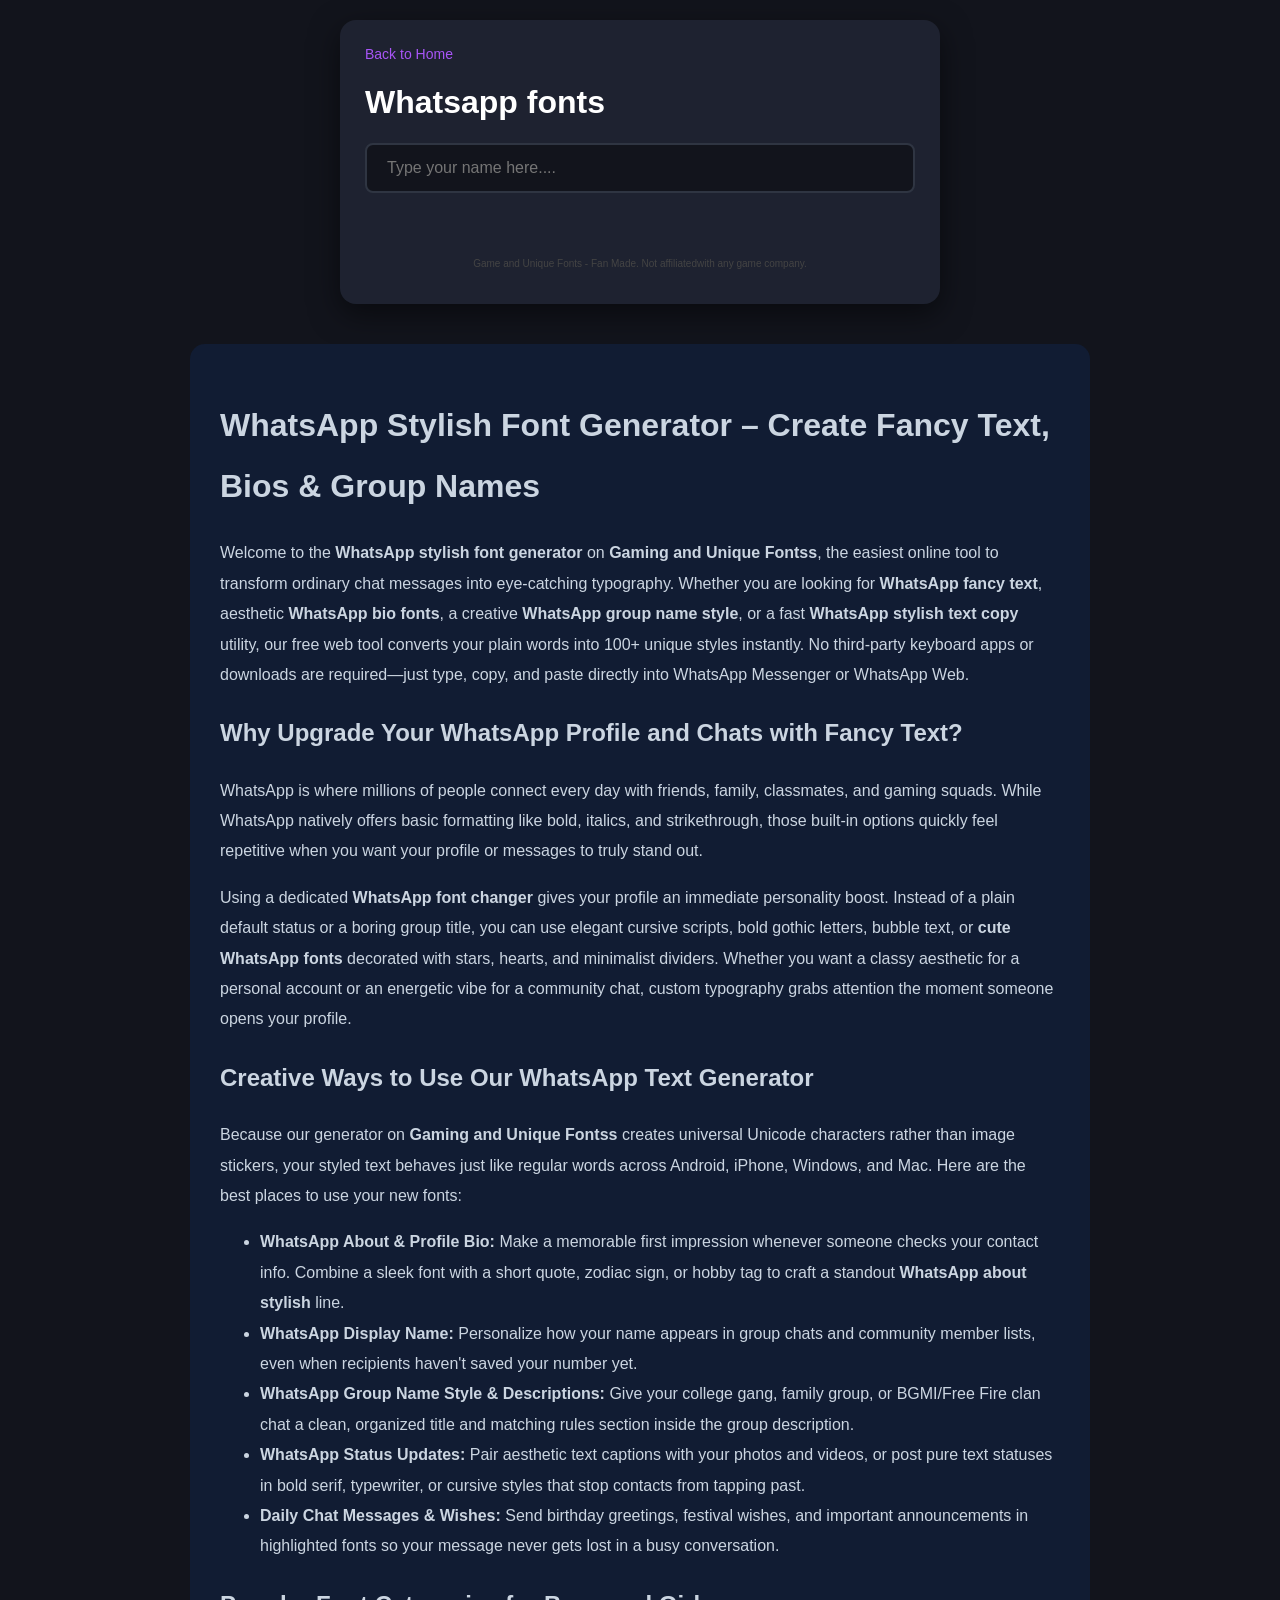
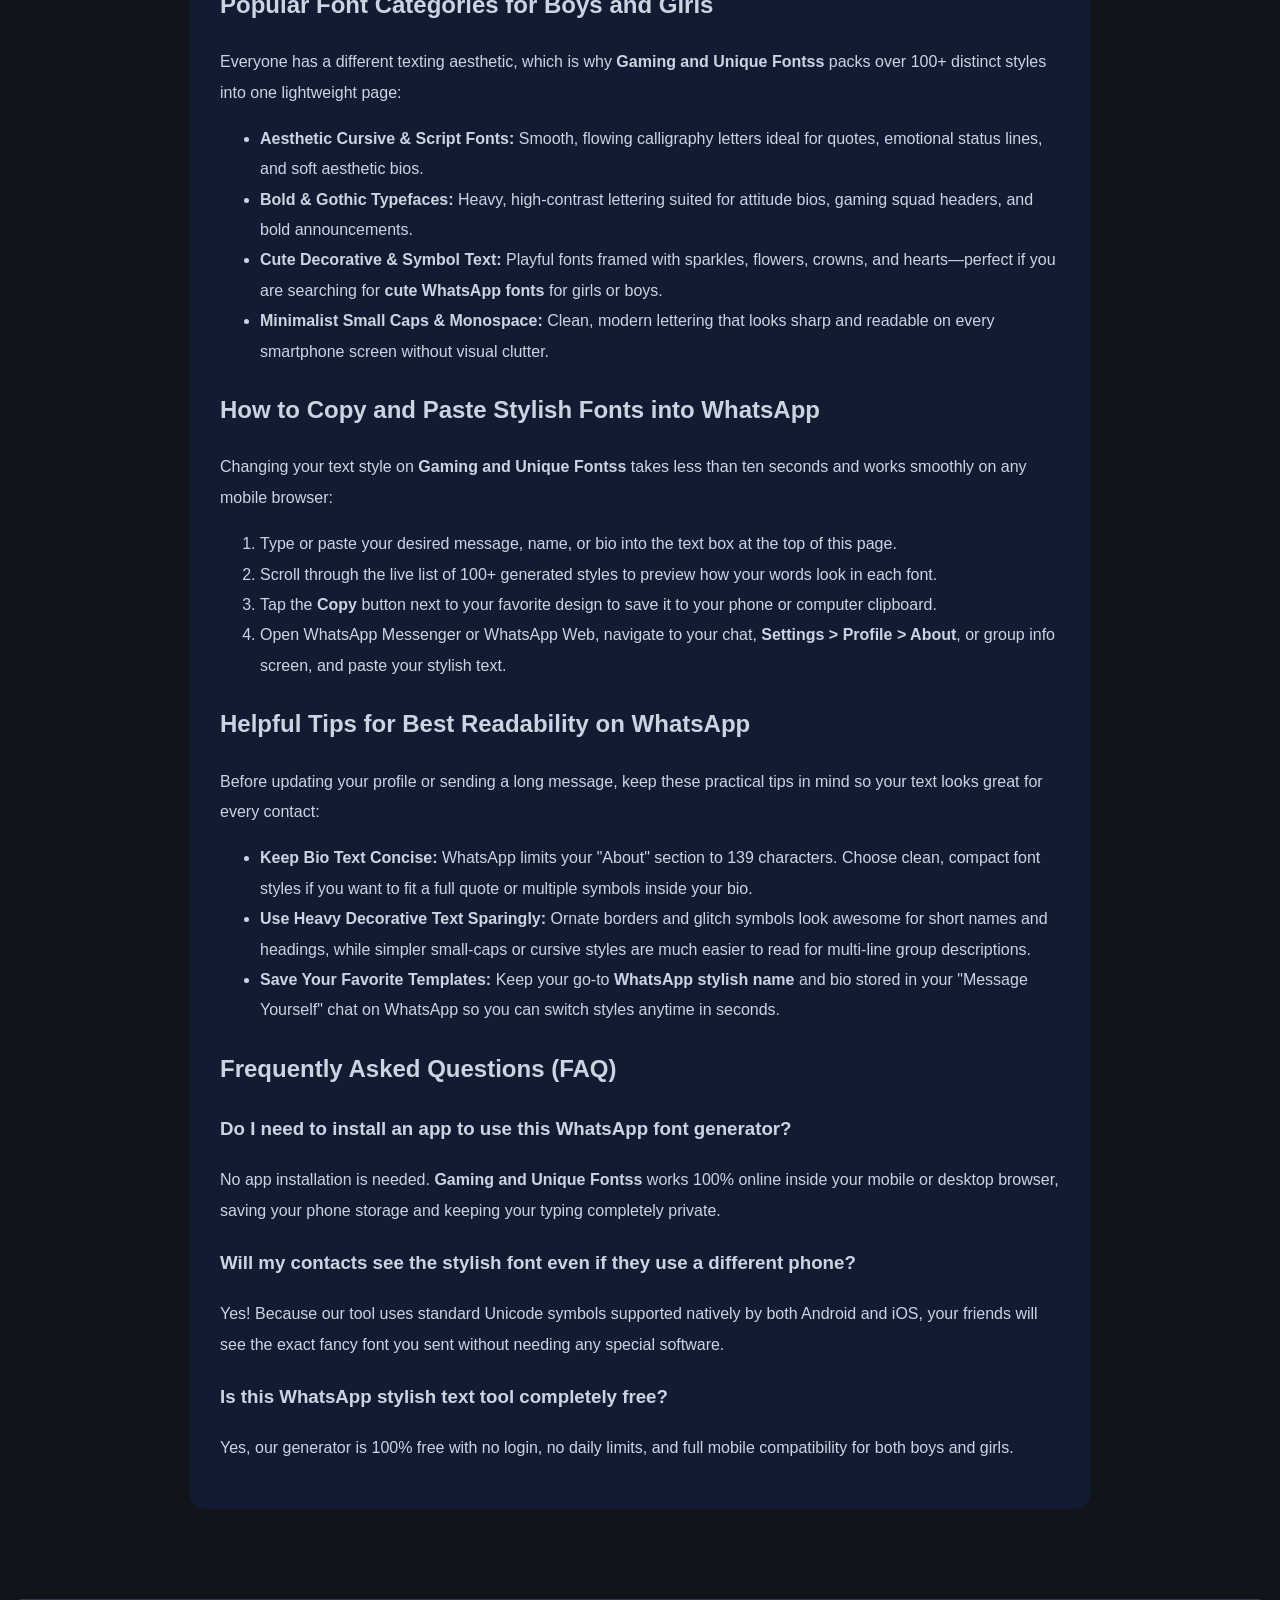
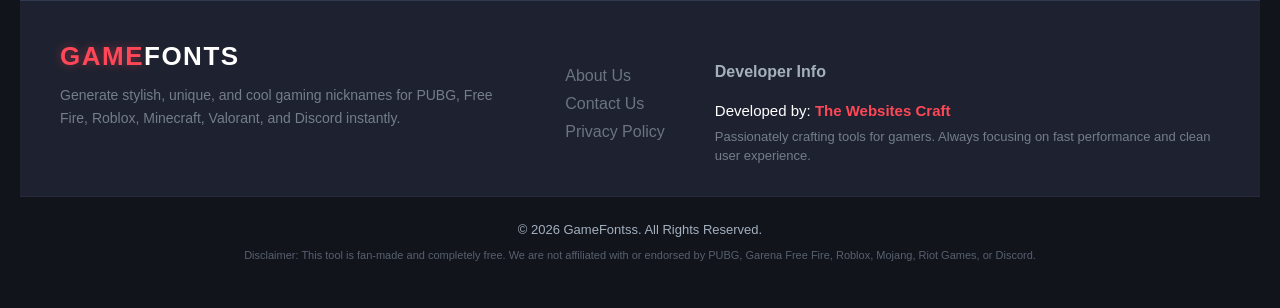
<file: whatapp.html>
<!DOCTYPE html>
<html>
    <head>
        <meta name="description" content="Best Whatsapp Font Name Generator. Ccreate 200+ Stylish Whatapp Name, About Lines, Bio & Status with Symbols, Fonts & Emojis. 1-Click copy & Paste For whatapp.">
        <meta name="keywords" content="whatsapp Font name, whatsapp name style, whatsapp bio stylish, whatsapp about stylish, whatsapp fonts, whatsapp status stylish,  whatsapp nickname, whatsapp FANY TEXT, whatsapp about lines, whatapp stylish bio, whatsapp name generator">
        <meta name="robots" content="index, follow"> 
        <title>WhatsApp Font Name Generator - WhatApp Stylish Name & Bio Font</title>
         <link rel="canonical" href="https://gaminganduniquefonts.store/whatapp.html" />
        <link rel="icon" type="image/png" href="danneiva-whatsapp-873316_1920.png">
         <meta name="viewport" content="width=device-width, initial-sczle=1.0">
        <link rel="stylesheet" href="index.css">
    </head>
    <!-- Google tag (gtag.js) -->
<script async src="https://www.googletagmanager.com/gtag/js?id=G-G3K51WG7FE"></script>
<script>
  window.dataLayer = window.dataLayer || [];
  function gtag(){dataLayer.push(arguments);}
  gtag('js', new Date());

  gtag('config', 'G-G3K51WG7FE');
</script>
     <style>
        /* 🌟 General Root & Variables */
:root {
    --primary-color: #ff4757; /* Gaming Red/Orange Accent */
    --bg-dark: #12141c;       /* Deep Dark Background */
    --card-bg: #1e2230;       /* Lighter Container Dark */
    --text-main: #ffffff;
    --text-muted: #a4b0be;
}

/* 📱 Container Setup */
body {
    background-color: var(--bg-dark);
    color: var(--text-main);
    font-family: 'Segoe UI', Tahoma, Geneva, Verdana, sans-serif;
    margin: 0;
    padding: 20px;
    display: flex;
    flex-direction: column;
    justify-content: center;
}

.container {
    width: 100%;
    max-width: 600px; /* Restricts extra widening on PC */
    background: var(--card-bg);
    padding: 25px;
    border-radius: 16px;
    box-shadow: 0 10px 30px rgba(0, 0, 0, 0.5);
    box-sizing: border-box;
}

/* ⌨️ Responsive Input Box */
#input {
    width: 100%;
    padding: 14px 20px;
    font-size: 16px;
    background: #12141c;
    border: 2px solid #2f3542;
    border-radius: 8px;
    color: #fff;
    outline: none;
    transition: all 0.3s ease;
    box-sizing: border-box;
    margin-bottom: 20px;
}

#input:focus {
    border-color: var(--primary-color);
    box-shadow: 0 0 10px rgba(255, 71, 87, 0.2);
}

/* 📋 Output List Grid */
#list {
    display: flex;
    flex-direction: column;
    gap: 12px; /* Spaces out each row */
    margin-top: 15px;
    max-height: 500px; /* Allows scrolling inside container if too long */
    overflow-y: auto;
    padding-right: 5px;
}

/* ⚡ Beautiful Responsive Item Row */
.item {
    display: flex;
    align-items: center;
    justify-content: space-between;
    background: #262c3e;
    padding: 12px 16px;
    border-radius: 10px;
    border: 1px solid #323a52;
    transition: transform 0.2s ease, border-color 0.2s ease;
}

.item:hover {
    border-color: var(--primary-color);
    transform: translateY(-2px);
}

/* 🔠 Text Span Inside Item */
.item span {
    font-size: 18px; /* Big enough to read easily */
    color: #fff;
    word-break: break-all; /* Prevents long names from breaking layout on small phones */
    font-family: inherit;
    flex: 1;
    padding-right: 15px;
}

/* 🖱️ Smart Gaming Copy Button */
.item button {
    background: var(--primary-color);
    color: white;
    border: none;
    padding: 8px 16px;
    font-size: 14px;
    font-weight: bold;
    text-transform: uppercase;
    border-radius: 6px;
    cursor: pointer;
    transition: all 0.2s ease;
    white-space: nowrap; /* Keeps 'COPY' or 'COPIED!' on one line */
    min-width: 80px; /* Prevents button size jumping when text updates */
}

.item button:hover {
    background: #ff6b81;
    box-shadow: 0 0 8px rgba(255, 71, 87, 0.4);
}

.item button:active {
    transform: scale(0.95);
}

/* 📐 Mobile Specific Tweaks (Screen widths under 480px) */
@media (max-width: 480px) {
    .container {
        padding: 15px;
    }
    
    .item {
        padding: 10px 12px;
    }
    
    .item span {
        font-size: 16px; /* Slightly downsized for tiny mobile screens */
    }
    
    .item button {
        padding: 6px 12px;
        font-size: 12px;
        min-width: 70px;
    }
}

    </style>
    <body>
 
        <div class="container">
<a class="back" href="index.html">Back to Home</a>
<p class="para" id="para"></p>
            <h1>Whatsapp fonts</h1>
            <input id="input" type="text" placeholder="Type your name here...." oninput="gen()">
      

            <div id="list"></div>

            <p style="text-align: center; color: #444; font-size: 10px; margin-top: 30px;">Game and Unique Fonts - Fan Made. Not affiliatedwith any game company.</p>
  </div>
        <div style="padding:30px; max-width:900px; margin:40px auto; text-align:left; line-height:1.9; background:#111c33; border-radius:15px; color:#cbd5e1;">
  <h1>WhatsApp Stylish Font Generator – Create Fancy Text, Bios &amp; Group Names</h1>
  <p>Welcome to the <strong>WhatsApp stylish font generator</strong> on <strong>Gaming and Unique Fontss</strong>, the easiest online tool to transform ordinary chat messages into eye-catching typography. Whether you are looking for <strong>WhatsApp fancy text</strong>, aesthetic <strong>WhatsApp bio fonts</strong>, a creative <strong>WhatsApp group name style</strong>, or a fast <strong>WhatsApp stylish text copy</strong> utility, our free web tool converts your plain words into 100+ unique styles instantly. No third-party keyboard apps or downloads are required—just type, copy, and paste directly into WhatsApp Messenger or WhatsApp Web.</p>

  <h2>Why Upgrade Your WhatsApp Profile and Chats with Fancy Text?</h2>
  <p>WhatsApp is where millions of people connect every day with friends, family, classmates, and gaming squads. While WhatsApp natively offers basic formatting like bold, italics, and strikethrough, those built-in options quickly feel repetitive when you want your profile or messages to truly stand out.</p>
  <p>Using a dedicated <strong>WhatsApp font changer</strong> gives your profile an immediate personality boost. Instead of a plain default status or a boring group title, you can use elegant cursive scripts, bold gothic letters, bubble text, or <strong>cute WhatsApp fonts</strong> decorated with stars, hearts, and minimalist dividers. Whether you want a classy aesthetic for a personal account or an energetic vibe for a community chat, custom typography grabs attention the moment someone opens your profile.</p>

  <h2>Creative Ways to Use Our WhatsApp Text Generator</h2>
  <p>Because our generator on <strong>Gaming and Unique Fontss</strong> creates universal Unicode characters rather than image stickers, your styled text behaves just like regular words across Android, iPhone, Windows, and Mac. Here are the best places to use your new fonts:</p>
  <ul>
    <li><strong>WhatsApp About &amp; Profile Bio:</strong> Make a memorable first impression whenever someone checks your contact info. Combine a sleek font with a short quote, zodiac sign, or hobby tag to craft a standout <strong>WhatsApp about stylish</strong> line.</li>
    <li><strong>WhatsApp Display Name:</strong> Personalize how your name appears in group chats and community member lists, even when recipients haven't saved your number yet.</li>
    <li><strong>WhatsApp Group Name Style &amp; Descriptions:</strong> Give your college gang, family group, or BGMI/Free Fire clan chat a clean, organized title and matching rules section inside the group description.</li>
    <li><strong>WhatsApp Status Updates:</strong> Pair aesthetic text captions with your photos and videos, or post pure text statuses in bold serif, typewriter, or cursive styles that stop contacts from tapping past.</li>
    <li><strong>Daily Chat Messages &amp; Wishes:</strong> Send birthday greetings, festival wishes, and important announcements in highlighted fonts so your message never gets lost in a busy conversation.</li>
  </ul>

  <h2>Popular Font Categories for Boys and Girls</h2>
  <p>Everyone has a different texting aesthetic, which is why <strong>Gaming and Unique Fontss</strong> packs over 100+ distinct styles into one lightweight page:</p>
  <ul>
    <li><strong>Aesthetic Cursive &amp; Script Fonts:</strong> Smooth, flowing calligraphy letters ideal for quotes, emotional status lines, and soft aesthetic bios.</li>
    <li><strong>Bold &amp; Gothic Typefaces:</strong> Heavy, high-contrast lettering suited for attitude bios, gaming squad headers, and bold announcements.</li>
    <li><strong>Cute Decorative &amp; Symbol Text:</strong> Playful fonts framed with sparkles, flowers, crowns, and hearts—perfect if you are searching for <strong>cute WhatsApp fonts</strong> for girls or boys.</li>
    <li><strong>Minimalist Small Caps &amp; Monospace:</strong> Clean, modern lettering that looks sharp and readable on every smartphone screen without visual clutter.</li>
  </ul>

  <h2>How to Copy and Paste Stylish Fonts into WhatsApp</h2>
  <p>Changing your text style on <strong>Gaming and Unique Fontss</strong> takes less than ten seconds and works smoothly on any mobile browser:</p>
  <ol>
    <li>Type or paste your desired message, name, or bio into the text box at the top of this page.</li>
    <li>Scroll through the live list of 100+ generated styles to preview how your words look in each font.</li>
    <li>Tap the <strong>Copy</strong> button next to your favorite design to save it to your phone or computer clipboard.</li>
    <li>Open WhatsApp Messenger or WhatsApp Web, navigate to your chat, <strong>Settings &gt; Profile &gt; About</strong>, or group info screen, and paste your stylish text.</li>
  </ol>

  <h2>Helpful Tips for Best Readability on WhatsApp</h2>
  <p>Before updating your profile or sending a long message, keep these practical tips in mind so your text looks great for every contact:</p>
  <ul>
    <li><strong>Keep Bio Text Concise:</strong> WhatsApp limits your "About" section to 139 characters. Choose clean, compact font styles if you want to fit a full quote or multiple symbols inside your bio.</li>
    <li><strong>Use Heavy Decorative Text Sparingly:</strong> Ornate borders and glitch symbols look awesome for short names and headings, while simpler small-caps or cursive styles are much easier to read for multi-line group descriptions.</li>
    <li><strong>Save Your Favorite Templates:</strong> Keep your go-to <strong>WhatsApp stylish name</strong> and bio stored in your "Message Yourself" chat on WhatsApp so you can switch styles anytime in seconds.</li>
  </ul>

  <h2>Frequently Asked Questions (FAQ)</h2>

  <h3>Do I need to install an app to use this WhatsApp font generator?</h3>
  <p>No app installation is needed. <strong>Gaming and Unique Fontss</strong> works 100% online inside your mobile or desktop browser, saving your phone storage and keeping your typing completely private.</p>

  <h3>Will my contacts see the stylish font even if they use a different phone?</h3>
  <p>Yes! Because our tool uses standard Unicode symbols supported natively by both Android and iOS, your friends will see the exact fancy font you sent without needing any special software.</p>

  <h3>Is this WhatsApp stylish text tool completely free?</h3>
  <p>Yes, our generator is 100% free with no login, no daily limits, and full mobile compatibility for both boys and girls.</p>
</div>
         <footer class="footer">
    <div class="footer-container">
        
        <div class="footer-about">
            <a href="index.html" class="footer-logo"><span>GAME</span>FONTS</a>
            <p class="footer-desc">Generate stylish, unique, and cool gaming nicknames for PUBG, Free Fire, Roblox, Minecraft, Valorant, and Discord instantly.</p>
        </div>

        
        <div id="content">
  <a href="info.html#about" >About Us</a>
  <a href="info.html#contact">Contact Us</a>
  <a href="info.html#privacy" >Privacy Policy</a>
</div>

        
        <div class="footer-developer">
            <h4>Developer Info</h4>
            <p class="dev-name">Developed by: <span class="highlight"><a href="https://www.instagram.com/thewebsitescraft/">The Websites Craft</a></span></p>
            <p class="dev-text">Passionately crafting tools for gamers. Always focusing on fast performance and clean user experience.</p>
        </div>

    </div>

    <div class="footer-bottom">
        <div class="footer-bottom-container">
            <p>&copy; 2026 GameFontss. All Rights Reserved.</p>
            <p class="footer-disclaimer">Disclaimer: This tool is fan-made and completely free. We are not affiliated with or endorsed by PUBG, Garena Free Fire, Roblox, Mojang, Riot Games, or Discord.</p>
        </div>
    </div>
</footer>



    </body>
<script>

function gen(){
    let name = document.getElementById("input").value.trim();
    let list = document.getElementById("list");
    list.innerHTML = "";
 if (!name) return;
const DECORATIONS = {
    // 💬 WHATSAPP STYLE (सिंपल, क्यूट, लव, और चैटिंग के लिए बेस्ट)
    whatsapp: [
        { pre: "✨", suf: "✨" }, { pre: "🦋", suf: "🦋" }, { pre: "🎈", suf: "🎈" },
        { pre: "🧸", suf: "🧸" }, { pre: "🍃", suf: "🍃" }, { pre: "🌸", suf: "🌸" },
        { pre: "🕊️", suf: "🕊️" }, { pre: "🤍", suf: "🤍" }, { pre: "💌", suf: "💌" },
        { pre: "🌙", suf: "🌙" }, { pre: "🌻", suf: "🌻" }, { pre: "🍭", suf: "🍭" },
        { pre: "🍓", suf: "🍓" }, { pre: "🐾", suf: "🐾" }, { pre: "🔮", suf: "🔮" },
        { pre: "🦄", suf: "🦄" }, { pre: "🍀", suf: "🍀" }, { pre: "🎀", suf: "🎀" },
        { pre: "💫", suf: "💫" }, { pre: "🎵", suf: "🎵" }, { pre: "🥂", suf: "🥂" },
        { pre: "✈️", suf: "✈️" }, { pre: "🪐", suf: "🪐" }, { pre: "🥀", suf: "🥀" },
        { pre: "🎡", suf: "🎡" }
    ],
}


   


const MAPS = {
    boldOutline: { 
        from: "abcdefghijklmnopqrstuvwxyzABCDEFGHIJKLMNOPQRSTUVWXYZ0123456789", 
        to:Array.from("𝕒𝕓𝕔𝕕𝕖𝕗𝕘𝕙𝕚𝕛𝕜𝕝𝕞𝕟𝕠𝕡𝕢𝕣𝕤𝕥𝕦𝕧𝕨𝕩𝕪𝕫𝔸𝔹ℂ𝔻𝔼𝔽𝔾ℍ𝕀𝕁𝕂𝕃𝕄ℕ𝕆ℙℚℝ𝕊𝕋𝕌𝕍𝕎𝕏𝕐ℤ𝟘𝟙𝟚𝟛𝟜𝟝𝟞𝟟𝟠𝟡")
    },
   cursiveBold: { 
       from: "abcdefghijklmnopqrstuvwxyzABCDEFGHIJKLMNOPQRSTUVWXYZ", 
       to:Array.from("𝓪𝓫𝓬𝓭𝓮𝓯𝓰𝓱𝓲𝓳𝓴𝓵𝓶𝓷𝓸𝓹𝓺𝓻𝓼𝓽𝓾𝓿𝔀𝔁𝔂𝔃𝓐𝓑𝓒𝓓𝓔𝓕𝓖𝓗𝓘𝓙𝓚𝓛𝓜𝓝𝓞𝓟𝓠𝓡𝓢𝓣𝓤𝓥𝓦𝓧𝓨𝓩") 
},
    cursiveLight: {
        from: "abcdefghijklmnopqrstuvwxyzABCDEFGHIJKLMNOPQRSTUVWXYZ",
        to:Array.from("𝒶𝒷𝒸𝒹ℯ𝒻ℊ𝒽𝒾𝒿𝓀𝓁𝓂𝓃ℴ𝓅𝓆𝓇𝓈𝓉𝓊𝓋𝓌𝓍𝓎𝓏𝒜ℬ𝒞𝒟ℰℱ𝒢ℋℐ𝒥𝒦ℒℳ𝒩𝒪𝒫𝒬ℛ𝒮𝒯𝒰𝒱𝒲𝒳𝒴𝒵")
    },
   gothicBold: { 
      from: "abcdefghijklmnopqrstuvwxyzABCDEFGHIJKLMNOPQRSTUVWXYZ", 
      to:Array.from("𝖆𝖇𝖈𝖉𝖊𝖋𝖌𝖍𝖎𝖏𝖐𝖑𝖒𝖓𝖔𝖕𝖖𝖗𝖘𝖙𝖚𝖛𝖜𝖝𝖞𝖟𝕬𝕭𝕮𝕯𝕰𝕱𝕲𝕳𝕴𝕵𝕶𝕷𝕸𝕹𝕺𝕻𝕼𝕽𝕾𝕿𝖀𝖁𝖂𝖃𝖄𝖅") 
},
gothicLight: { 
    from: "abcdefghijklmnopqrstuvwxyzABCDEFGHIJKLMNOPQRSTUVWXYZ", 
    to: Array.from("𝔞𝔟𝔠𝔡𝔢𝔣𝔤𝔥𝔦𝔧𝔨𝔩𝔪𝔫𝔬𝔭𝔮𝔯𝔰𝔱𝔲𝔳𝔴𝔵𝔶𝔷𝔄𝔅ℭ𝔇𝔈𝔉𝔊ℌℑ𝔍𝔎𝔏𝔐𝔑𝔒𝔓𝔔ℜ𝔖𝔗𝔘𝔙𝔚𝔛𝔜ℨ") 
},

   circlesWhite: {
        from: "abcdefghijklmnopqrstuvwxyzABCDEFGHIJKLMNOPQRSTUVWXYZ0123456789",
        to:Array.from("ⓐⓑⓒⓓⓔⓕⓖⓗⓘⓙⓚⓛⓜⓝⓞⓟⓠⓡⓢⓣⓤⓥⓦⓧⓨⓩⒶⒷⒸⒹⒺⒻⒼⒽⒾⒿⓀⓁⓂⓃⓄⓅⓆⓇⓈⓉⓊⓋⓌⓍⓎⓏ⓪①②③④⑤⑥⑦⑧⑨")
    },

   circlesBlack: {
       from: "abcdefghijklmnopqrstuvwxyzABCDEFGHIJKLMNOPQRSTUVWXYZ0123456789",
       to:Array.from("🅐🅑🅒🅓🅔🅕🅖🅗🅘🅙🅚🅛🅜🅝🅞🅟🅠🅡🅢🅣🅤🅥🅦🅧🅨🅩🅐🅑🅒🅓🅔🅕🅖🅗🅘🅙🅚🅛🅜🅝🅞🅟🅠🅡🅢🅣🅤🅥🅦🅧🅨🅩🄿❶❷❸❹❺❻❼❽❾")
},
  squaresWhite: {
    from: "abcdefghijklmnopqrstuvwxyzABCDEFGHIJKLMNOPQRSTUVWXYZ",
    to:Array.from("🄰🄱🄲🄳🄴🄵🄶🄷🄸🄹🄺🄻🄼🄽🄾🄿🅀🅁🅂🅃🅄🅅🅆🅇🅈🅉🄰🄱🄲🄳🄴🄵🄶🄷🄸🄹🄺🄻🄼🄽🄾🄿🅀🅁🅂🅃🅄🅅🅆🅇🅈🅉")
},
   mathBold: {
    from: "abcdefghijklmnopqrstuvwxyzABCDEFGHIJKLMNOPQRSTUVWXYZ0123456789",
    to: Array.from("𝐚𝐛𝐜𝐝𝐞𝐟𝐠𝐡𝐢𝐣𝐤𝐥𝐦𝐧𝐨𝐩𝐪𝐫𝐬𝐭𝐮𝐯𝐰𝐱𝐲𝐳𝐀𝐁𝐂𝐃𝐄𝐅𝐆𝐇𝐈𝐉𝐊𝐋𝐌𝐍𝐎𝐏𝐐𝐑𝐒𝐓𝐔𝐕𝐖𝐗𝐘𝐙𝟎𝟏𝟐𝟑𝟒𝟓𝟔𝟕𝟖𝟗")
},

    mathItalic: {
    from: "abcdefghijklmnopqrstuvwxyzABCDEFGHIJKLMNOPQRSTUVWXYZ",
    to: Array.from("𝘢𝘣𝘤𝘥𝘦𝘧𝘨𝘩𝘪𝘫𝘬𝘭𝘮𝘯𝘰𝘱𝘲𝘳𝘴𝘵𝘶𝘷𝘸𝘹𝘺𝘻𝘈𝘉𝘊𝘋𝘌𝘍𝘎𝘏𝘐𝘑𝘒𝘓𝘔𝘕𝘖𝘗𝘘𝘙𝘚𝘛𝘜𝘝𝘞𝘟𝘠𝘡")
},

    monospace: {
        from: "abcdefghijklmnopqrstuvwxyzABCDEFGHIJKLMNOPQRSTUVWXYZ0123456789",
        to:Array.from( "𝚊𝚋𝚌𝚍𝚎𝚏𝚐𝚑𝚒𝚓𝚔𝚕𝚖𝚗𝚘𝚙𝚚𝚛𝚜𝚝𝚞𝚟𝚠𝚡𝚢𝚣𝙰𝙱𝙲𝙳𝙴𝙵𝙶𝙷𝙸𝙹𝙺𝙻𝙼𝙽𝙾𝙿𝚀𝚁𝚂𝚃𝚄𝚅𝚆𝚇𝚈𝚉𝟶𝟷𝟸𝟹𝟺𝟻𝟼𝟽𝟾𝟿")
    },
    smallCaps: {
        from: "abcdefghijklmnopqrstuvwxyzABCDEFGHIJKLMNOPQRSTUVWXYZ",
        to:Array.from( "ᴀʙᴄᴅᴇꜰɢʜɪᴊᴋʟᴍɴᴏᴘǫʀsᴛᴜᴠᴡxʏᴢᴀʙᴄᴅᴇꜰɢʜɪᴊᴋʟᴍɴᴏᴘǫʀsᴛᴜᴠᴡxʏᴢ")
    },
subscript: {
    from: "abcdefghijklmnopqrstuvwxyzABCDEFGHIJKLMNOPQRSTUVWXYZ",
    to: Array.from("ₐ𝄲𝄳𝄴ₑ𝄵𝄶ₕ𝄷ⱼₖₗₘ𝄸ₒₚ𝄹ᵣₛₜᵤᵥ𝄺ₓᵧ𝄻ₐ𝄲𝄳𝄴ₑ𝄵𝄶ₕ𝄷ⱼₖₗₘ𝄸ₒₚ𝄹ᵣₛₜᵤᵥ𝄺ₓᵧ𝄻")
}

};




        
           function convertText(text, map) {
    if (!map || !map.from || !map.to) return text;
    
    // Array.from लगाने से 'hello' के अक्षर और स्टाइलिश मैप बिल्कुल सही मैच होंगे
    const textChars = Array.from(text); 
    return textChars.map(char => {
        let index = map.from.indexOf(char);
        return index !== -1 ? map.to[index] : char;
    }).join("");
}





 let baseStyles = {
    normal: name,
    boldOutline: convertText(name, MAPS.boldOutline),
    cursiveBold: convertText(name, MAPS.cursiveBold),
    cursiveLight: convertText(name, MAPS.cursiveLight),
    gothicBold: convertText(name, MAPS.gothicBold),
    gothicLight: convertText(name, MAPS.gothicLight),
    circlesWhite: convertText(name, MAPS.circlesWhite),
    circlesBlack: convertText(name, MAPS.circlesBlack),
    squaresWhite: convertText(name, MAPS.squaresWhite),
    mathBold: convertText(name, MAPS.mathBold),
    mathItalic: convertText(name, MAPS.mathItalic),
    monospace: convertText(name, MAPS.monospace),
    smallCaps: convertText(name, MAPS.smallCaps),
    subscript: convertText(name, MAPS.subscript),
    spaced: name.split("").join(" "),        
    dotted: name.split("").join("·"),         
    starry: name.split("").join("★"),        
    slashed: name.split("").join("/"),       
    underlined: name.split("").join("_"),     
    hyphen: name.split("").join("-"),       
    wave: name.split("").join("~"),           
    strike: name.split("").map(char => char + "\u0336").join(""), 
    underlineDouble: name.split("").map(char => char + "\u0333").join("") 
};



    let decos = DECORATIONS.whatsapp;
    
    let count = 0;
    decos.forEach(d=>{
        Object.values(baseStyles).forEach(styleName =>{
            if(count >= 200)
                return;
            // let styleName = toStyle(name,f);
            let finalText = d.pre + styleName + d.suf;

            let itemDiv = document.createElement("div");
            itemDiv.className = "item";
            
            let textSpan = document.createElement("span");
            textSpan.textContent = finalText;
            
            let copyBtn = document.createElement("button");
            copyBtn.textContent = "copy";
            copyBtn.onclick = () => {
                navigator.clipboard.writeText(finalText);
                copyBtn.textContent = "copied!";
                setTimeout(() => copyBtn.textContent = "copy", 1500);
            };
            
            itemDiv.appendChild(textSpan);
            itemDiv.appendChild(copyBtn);
            list.appendChild(itemDiv);
            count++;
        });
        
    });

   
}

    </script>

    
</html>
</file>
<file: index.css>
*{
    box-sizing: border-box;
}

body{
    background-color: #0a0a0f;
    color: #fff;
    margin: 0;
    font-family: system-ui;
   padding: 20px;
}

.header{
    padding: 0;
    text-align: center;
    /* position: sticky; */
    top: 0;
    box-shadow:0 2px 10px #0001;
    z-index: 10;
}

.grid{
    display: grid;
    grid-template-columns: 1fr 1fr; 
    gap: 10px;
    padding: 15px;
  max-width: 800px;
  max-height: 1800px;
    margin: auto;
}

.card{
    
    background:linear-gradient(135deg, #1a1a25,#212130);
    border: 1px solid #2a2a3a;
    padding: 20px;
    border-radius: 18px;
    align-items: center;
    text-align: center;
    text-decoration: none;
    color: #fff;
    transition: .2s;
    

}

.card img{
  width: 100px;
  height: 100px;
  object-fit: contain;
}

.card h3{
    font-size: 25px;
    margin-top: 8px;
}


.container{
    max-width: 600px;
    margin: auto;
}

.back{
    color: #a855f7;
    text-decoration: none;
    font-size: 14px;
}

.para{
    color: #888;
    font-size: 13px;
    margin-bottom: 15px;
}

#input{
    width: 100%;
    padding: 16px;
    background: #1a1a25;
    border: 1px solid #2a2a3a;
    border-radius: 14px;
    color: #fff;
    font-size: 18px;
    outline: none;
}

#input:focus{
    border-color:#a855f7;
}

.list{
    margin-top:20px;
}



.footer {
    background-color: #1e2230; 
    color: #a4b0be;
    font-family: 'Segoe UI', Tahoma, Geneva, Verdana, sans-serif;
    padding: 40px 0 0 0;
    margin-top: 50px;
    border-top: 2px solid #323a52;
    width: 100%;
    
}

.footer-container {
    max-width: 1200px;
    margin: 0 auto;
    padding: 0 20px 30px 20px;
    display: flex;
    flex-wrap: wrap;
    justify-content: space-between;
    gap: 30px;
}

.footer-about {
    flex: 1 1 150px;
}

.footer-logo {
    color: #fff;
    font-size: 26px;
    font-weight: 800;
    text-decoration: none;
    letter-spacing: 1.5px;
    display: inline-block;
    margin-bottom: 12px;
}

.footer-logo span {
    color: #ff4757; 
    text-shadow: 0 0 10px rgba(255, 71, 87, 0.4);
}

.footer-desc {
    font-size: 14px;
    line-height: 1.6;
    color: #747d8c;
    margin: 0;
}




.footer-developer {
    flex: 1 1 200px;
}

.footer-developer .dev-name {
    font-size: 15px;
    color: #fff;
    margin: 0 0 8px 0;
}

.footer-developer .highlight {
    color: #ff4757;
    font-weight: bold;
}

.footer-developer .highlight a{
    text-decoration: none;
    font-size: 15px;
     color: #ff4757;
    margin: 0 0 8px 0;
    
}

.footer-developer .dev-text {
    font-size: 13px;
    line-height: 1.5;
    color: #747d8c;
    margin: 0;
}


.footer-bottom {
    background-color: #12141c; 
    padding: 20px 0;
    border-top: 1px solid #262c3e;
    text-align: center;
    font-size: 13px;
}

.footer-bottom-container {
    max-width: 1200px;
    margin: 0 auto;
    padding: 0 20px;
}

.footer-bottom p {
    margin: 5px 0;
}

.footer-disclaimer {
    color: #57606f;
    font-size: 11px;
    line-height: 1.5;
    margin-top: 10px !important;
}

#content{
    display: flex;
    flex-direction: column;
    gap: 10px;
    margin:20px ;
    justify-content: center;
}

#content a{
    color: #747d8c;
    text-decoration: none;
    opacity: 0.9;
}


@media (max-width: 600px) {
    .footer-container {
        flex-direction: column;
        gap: 25px;
    }
    .grid{
    display: grid;
    grid-template-columns: 1fr; 
    gap: 10px;
    padding: 15px;
  max-width: 800px;
  max-height: 2800px;
    margin: auto;
}
    
    #content{
        margin-left: 0px;
    }


}




/* add */
/* विज्ञापन को ग्रिड में सही से फिट करने के लिए */
.grid-ad-banner {
    grid-column: 1 / -1; /* यह कोड विज्ञापन को लेफ्ट से राइट पूरी विड्थ देगा */
    width: 100%;
    margin: 20px 0;
    box-sizing: border-box;
}

/* मोबाइल और डेस्कटॉप पर एडसेंस के डिब्बे का साइज सेट रखने के लिए */
.adsbygoogle {
    width: 100%;
    box-sizing: border-box;
    transition: all 0.3s ease;
}
</file>
